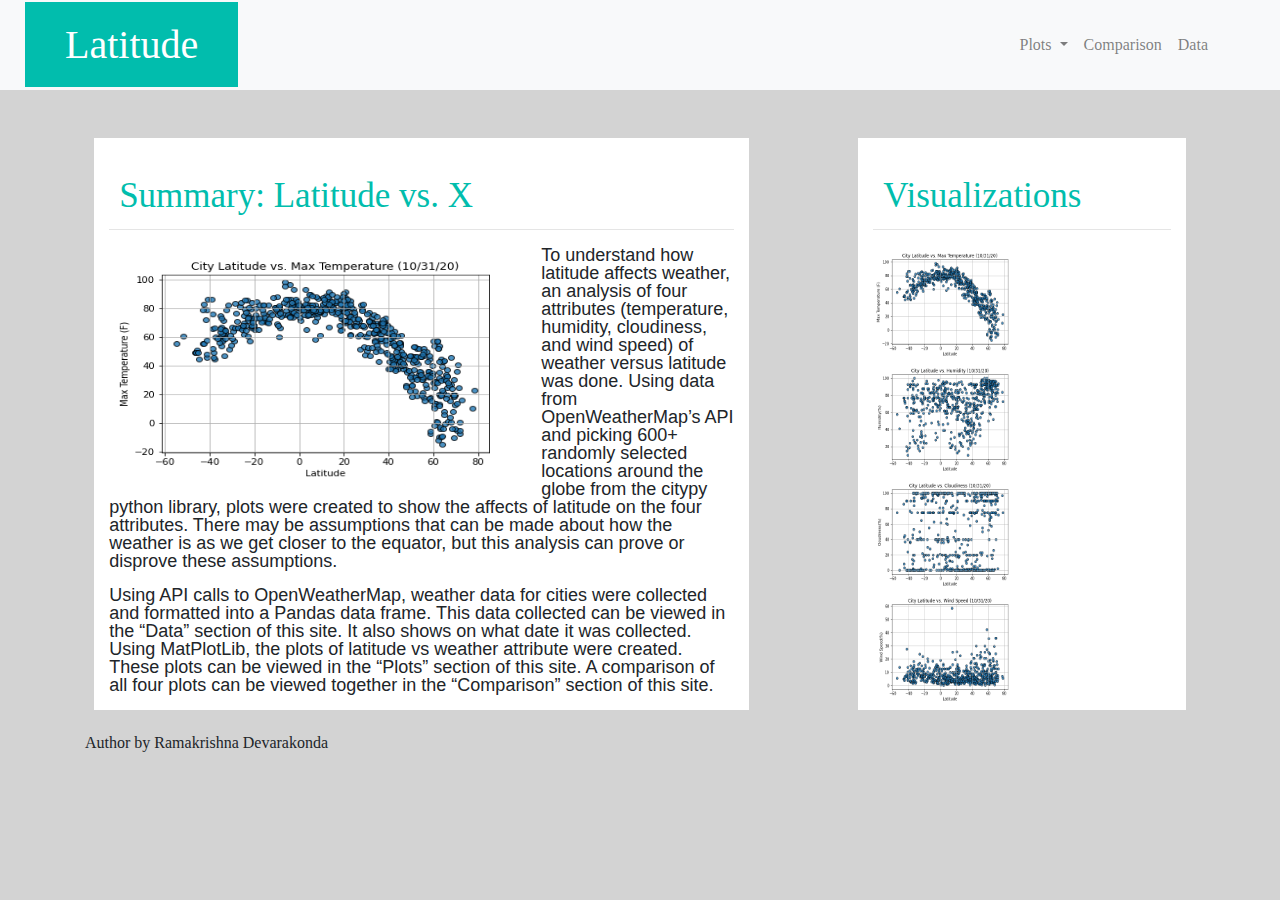
<file: untitled folder/sample.html>
<!DOCTYPE html>
<html lang="en-us">

<head>
  <meta charset="UTF-8">
  <title>WeatherPy Visualization</title>

    <link rel="stylesheet" href="https://stackpath.bootstrapcdn.com/bootstrap/4.3.1/css/bootstrap.min.css" integrity="sha384-ggOyR0iXCbMQv3Xipma34MD+dH/1fQ784/j6cY/iJTQUOhcWr7x9JvoRxT2MZw1T" crossorigin="anonymous">
  <link rel="stylesheet" type="text/css" href="./Assets/styles.css">
  <link rel="stylesheet" type="text/css"href="./Assets/reset.css">
  
  <script src="https://ajax.googleapis.com/ajax/libs/jquery/3.4.1/jquery.min.js"></script>
  <script src="https://cdnjs.cloudflare.com/ajax/libs/popper.js/1.14.7/umd/popper.min.js"></script>
  <script src="https://maxcdn.bootstrapcdn.com/bootstrap/4.3.1/js/bootstrap.min.js"></script>

</head>

<body class="grey-background">


  <nav class="navbar navbar-expand-lg navbar-light bg-light">
    <div>
      <a class="web-title" style="color:white" href="index.html">Latitude</a>
      <button class="navbar-toggler" type="button" data-toggle="collapse" data-target="#navbarNavDropdown" aria-controls="navbarNavDropdown" aria-expanded="false" aria-label="Toggle navigation">
        <span class="navbar-toggler-icon"></span>
      </button>
    </div>
      
    <div class="collapse navbar-collapse right-align p3 mt-5 mb-5 rounded" id="navbarNavDropdown">
      <ul class="navbar-nav">
        <li class="nav-item dropdown">
          <a class="nav-link dropdown-toggle" id="navbarDropdownMenuLink" data-toggle="dropdown"  aria-haspopup="true" aria-expanded="false" role="button">
            Plots
          </a>
          <ul class="dropdown-menu" role="menu" aria-labelledby="dropdownMenu">
            <a class="dropdown-item" href="./Assets/temperature.html">Max Temperature</a>
            <a class="dropdown-item" href="./Assets/humidity.html">Humidity</a>
            <a class="dropdown-item" href="./Assets/cloudiness.html">Cloudiness</a>
            <a class="dropdown-item" href="./Assets/wind_speed.html">Wind Speed</a>
          </ul>
        </li>
        <li class="nav-item">
          <a class="nav-link" href="./Assets/comparison.html">Comparison</a>
        </li>
        <li class="nav-item">
          <a class="nav-link" href="./Assets/data1.html">Data</a>
        </li>           
      </ul>
    </div>

  </nav>
</br>
</br>
</br>


  <section class="row">


    <div class="col col-10 col-lg-6 col-md-10 box offset-1">
      <h1 class=header>Summary: Latitude vs. X</h1>
      <hr>
        <img class=right_padding width=432 height=236.4 src="./Visualizations/Latitude vs Temperature (F).png" alt="Latitude vsTemperature" align=left>
        <p class=site_font>To understand how latitude affects weather, an analysis of four attributes (temperature, humidity, cloudiness, and wind speed) of weather versus latitude was done. Using data from OpenWeatherMap’s API and picking 600+ randomly selected locations around the globe from the citypy python library, plots were created to show the affects of latitude on the four attributes. There may be assumptions that can be made about how the weather is as we get closer to the equator, but this analysis can prove or disprove these assumptions. </p>
      </br>
        <p class=site_font>Using API calls to OpenWeatherMap, weather data for cities were collected and formatted into a Pandas data frame. This data collected can be viewed in the “Data” section of this site. It also shows on what date it was collected. Using MatPlotLib, the plots of latitude vs weather attribute were created. These plots can be viewed in the “Plots” section of this site. A comparison of all four plots can be viewed together in the “Comparison” section of this site.</p>
      </br>

    </div>


    <div class="col col-10 col-lg-3 col-md-10 box offset-1">
      <h2 class=header>Visualizations</h2>
      <hr>
        <a href="./Assets/temperature.html">
        <img width=150 height=112 src="./Visualizations/Latitude vs Temperature (F).png">
        </a>
        <a href="./Assets/humidity.html">
        <img width=150 height=112 src="./Visualizations/Latitude vs Humidity Plot.png">
        </a>
        <a href="./Assets/cloudiness.html">
        <img width=150 height=112 src="./Visualizations/Latitude vs Cloudiness (F).png">
        </a>
        <a href="./Assets/wind_speed.html">
        <img width=150 height=112 src="./Visualizations/Latitude vs Wind Speed (F).png">
        </a>
    </div>


  </section>

  <section class="row padding_1">
    <p>Author by Ramakrishna Devarakonda</p>
  </section>

</body>



</html>
</file>
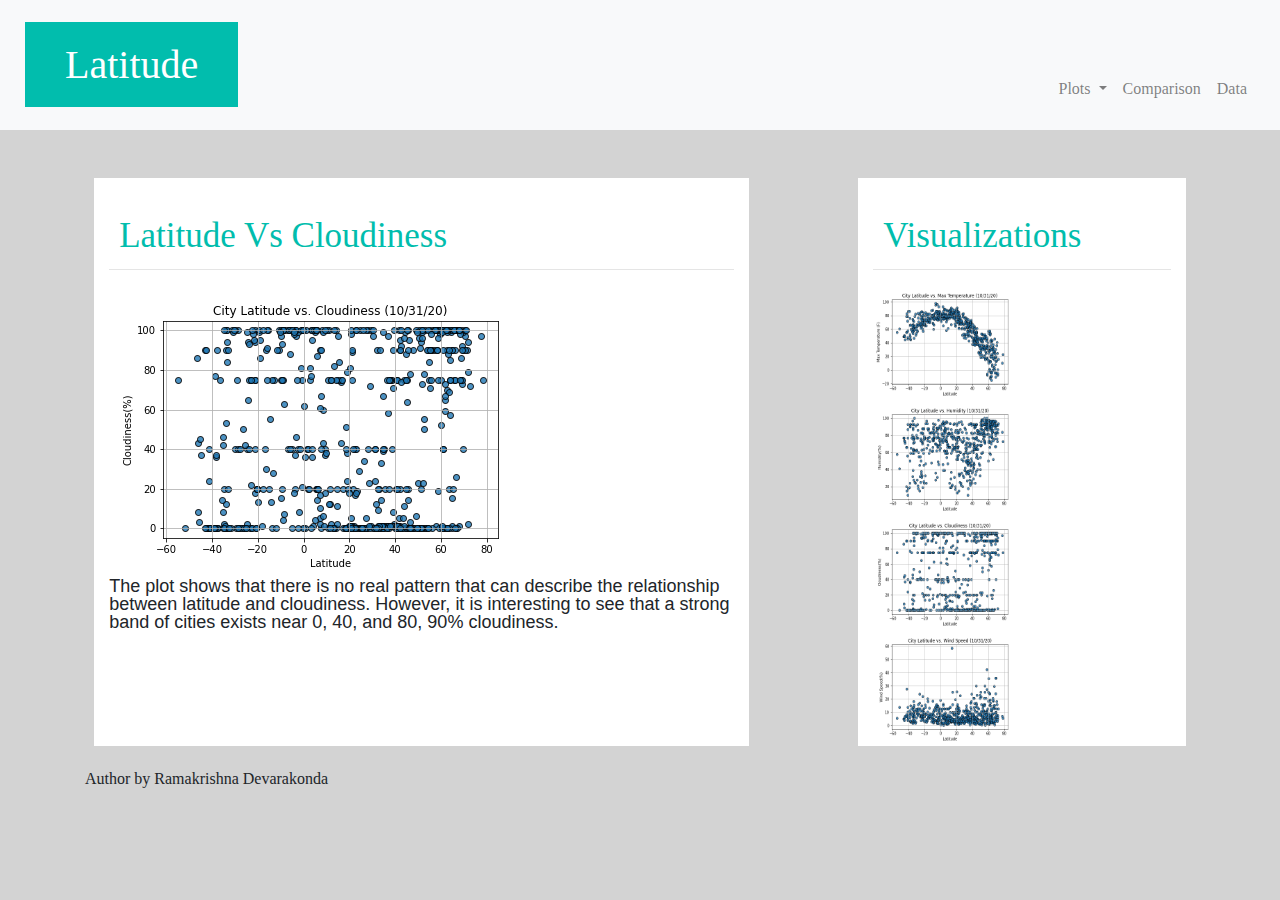
<file: untitled folder/Assets/cloudiness.html>
<!DOCTYPE html>
<html lang="en-us">

<head>
  <meta charset="UTF-8">
  <title>Latitude Vs Cloudiness</title>
  <link rel="stylesheet" href="https://stackpath.bootstrapcdn.com/bootstrap/4.3.1/css/bootstrap.min.css" integrity="sha384-ggOyR0iXCbMQv3Xipma34MD+dH/1fQ784/j6cY/iJTQUOhcWr7x9JvoRxT2MZw1T" crossorigin="anonymous">
  <link rel="stylesheet" href="styles.css">
  <link rel="stylesheet" href="reset.css">
  <script src="https://ajax.googleapis.com/ajax/libs/jquery/3.4.1/jquery.min.js"></script>
  <script src="https://cdnjs.cloudflare.com/ajax/libs/popper.js/1.14.7/umd/popper.min.js"></script>
  <script src="https://maxcdn.bootstrapcdn.com/bootstrap/4.3.1/js/bootstrap.min.js"></script>
</head>

<body class="grey-background">


  <!-- -----------------Navigation Bar----------------------------------------------- -->

  <nav class="navbar navbar-expand-lg navbar-light bg-light">
      <div>
        <a class="web-title" style="color:white" href="../../index.html">Latitude</a>
        <button class="navbar-toggler" type="button" data-toggle="collapse" data-target="#navbarNavDropdown" aria-controls="navbarNavDropdown" aria-expanded="false" aria-label="Toggle navigation">
          <span class="navbar-toggler-icon"></span>
        </button>
      </div>
        
      <div class="collapse navbar-collapse mt-5" id="navbarNavDropdown">
        <ul class="navbar-nav ml-auto">
          <li class="nav-item dropdown">
            <a class="nav-link dropdown-toggle" id="navbarDropdownMenuLink" data-toggle="dropdown" aria-haspopup="true" aria-expanded="false" role="button">
              Plots
            </a>
            <ul class="dropdown-menu" role="menu" aria-labelledby="dropdownMenu">
              <a class="dropdown-item" href="temperature.html">Max Temperature</a>
              <a class="dropdown-item" href="humidity.html">Humidity</a>
              <a class="dropdown-item" href="cloudiness.html">Cloudiness</a>
              <a class="dropdown-item" href="wind_speed.html">Wind Speed</a>
            </ul>
          </li>
          <li class="nav-item">
            <a class="nav-link" href="comparison.html">Comparison</a>
          </li>
          <li class="nav-item">
            <a class="nav-link" href="data.html">Data</a>
          </li>           
        </ul>
      </div>
  
    </nav>
  </br>
  </br>
  </br>

<!-- ------------------------------------------------------- -->


<section class="row">

  <div class="col col-10 col-lg-6 col-md-10 box offset-1">
    <h1 class=header>Latitude Vs Cloudiness</h1>
    <hr>
      <img src="../Visualizations/Latitude vs Cloudiness (F).png" alt="Latitude Vs Cloudiness">
    </br>
      <p class=site_font>The plot shows that there is no real pattern that can describe the relationship between latitude and cloudiness.
        However, it is interesting to see that a strong band of cities exists near 0, 40, and 80, 90% cloudiness.
      </p>
    </br>

  </div>

  <div class="col col-10 col-lg-3 col-md-10 box offset-1">
    <h2 class=header>Visualizations</h2>
    <hr>
      <a href="temperature.html">
      <img width=150 height=112 src="../Visualizations/Latitude vs Temperature (F).png">
      </a>
      <a href="humidity.html">
      <img width=150 height=112 src="../Visualizations/Latitude vs Humidity Plot.png">
      </a>
      <a href="cloudiness.html">
      <img width=150 height=112 src="../Visualizations/Latitude vs Cloudiness (F).png">
      </a>
      <a href="wind_speed.html">
      <img width=150 height=112 src="../Visualizations/Latitude vs Wind Speed (F).png">
      </a>
  </div>

</section>

<section class="row padding_1">
  <p>Author by Ramakrishna Devarakonda</p>
</section>

</body>



</html>
</file>
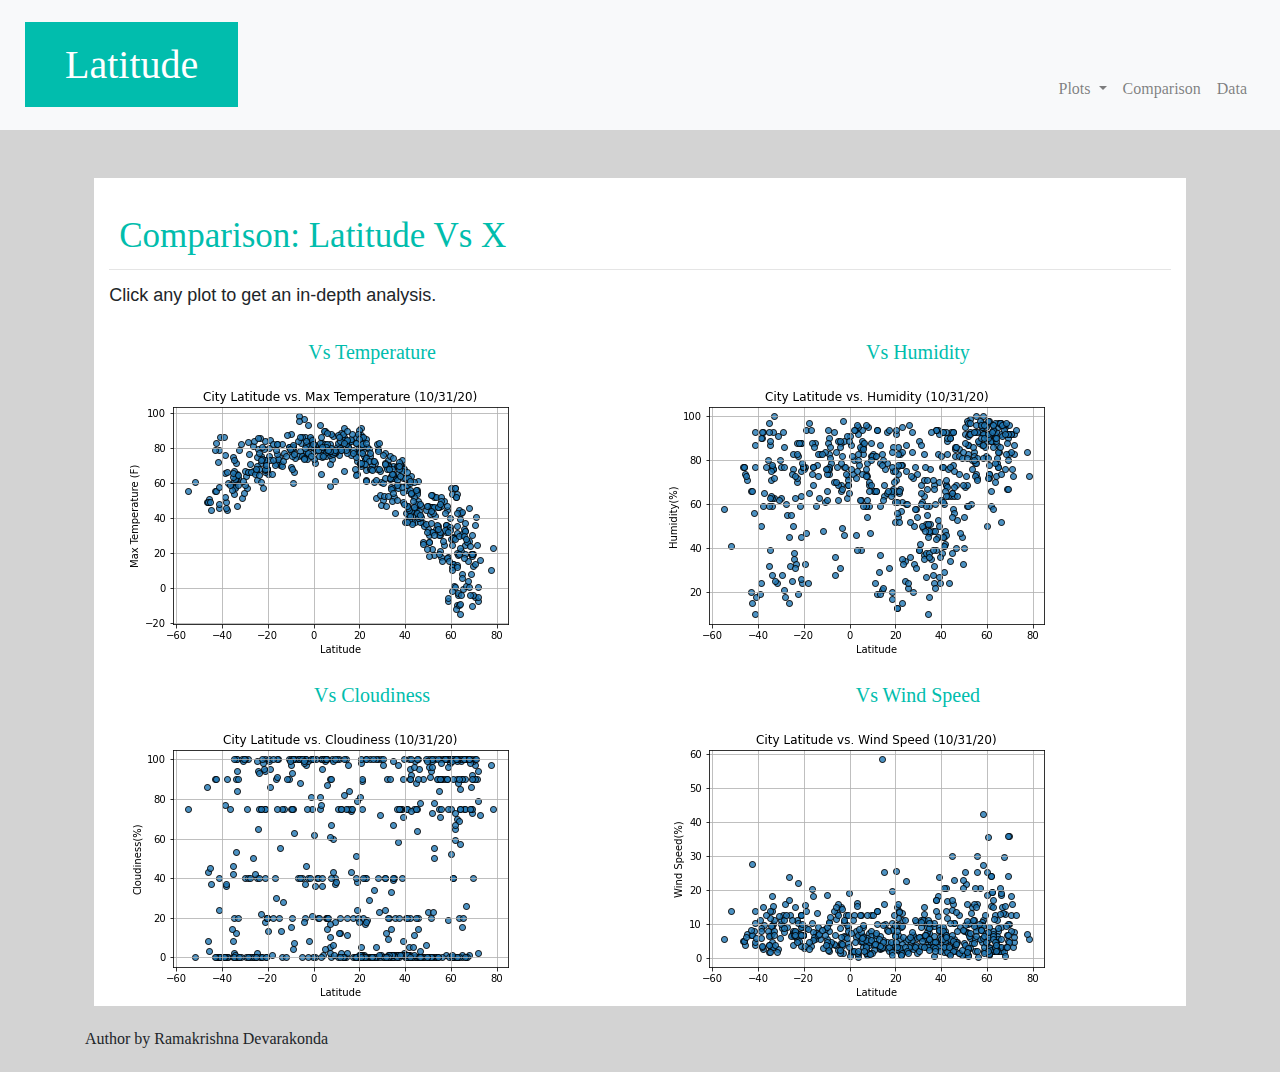
<file: untitled folder/Assets/comparison.html>
<!DOCTYPE html>
<html lang="en-us">

<head>
  <meta charset="UTF-8">
  <title>Comparison</title>
  <link rel="stylesheet" href="https://stackpath.bootstrapcdn.com/bootstrap/4.3.1/css/bootstrap.min.css" integrity="sha384-ggOyR0iXCbMQv3Xipma34MD+dH/1fQ784/j6cY/iJTQUOhcWr7x9JvoRxT2MZw1T" crossorigin="anonymous">
  <link rel="stylesheet" href="styles.css">
  <link rel="stylesheet" href="reset.css">
  <script src="https://ajax.googleapis.com/ajax/libs/jquery/3.4.1/jquery.min.js"></script>
  <script src="https://cdnjs.cloudflare.com/ajax/libs/popper.js/1.14.7/umd/popper.min.js"></script>
  <script src="https://maxcdn.bootstrapcdn.com/bootstrap/4.3.1/js/bootstrap.min.js"></script>
</head>

<body class="grey-background">

  <!-- -----------------Navigation Bar----------------------------------------------- -->

  <nav class="navbar navbar-expand-lg navbar-light bg-light">
      <div>
        <a class="web-title" style="color:white" href="../../index.html">Latitude</a>
        <button class="navbar-toggler" type="button" data-toggle="collapse" data-target="#navbarNavDropdown" aria-controls="navbarNavDropdown" aria-expanded="false" aria-label="Toggle navigation">
          <span class="navbar-toggler-icon"></span>
        </button>
      </div>
        
      <div class="collapse navbar-collapse mt-5" id="navbarNavDropdown">
        <ul class="navbar-nav ml-auto">
          <li class="nav-item dropdown">
            <a class="nav-link dropdown-toggle" id="navbarDropdownMenuLink" data-toggle="dropdown" aria-haspopup="true" aria-expanded="false" role="button">
              Plots
            </a>
            <ul class="dropdown-menu" role="menu" aria-labelledby="dropdownMenu">
              <a class="dropdown-item" href="temperature.html">Max Temperature</a>
              <a class="dropdown-item" href="humidity.html">Humidity</a>
              <a class="dropdown-item" href="cloudiness.html">Cloudiness</a>
              <a class="dropdown-item" href="wind_speed.html">Wind Speed</a>
            </ul>
          </li>
          <li class="nav-item">
            <a class="nav-link" href="comparison.html">Comparison</a>
          </li>
          <li class="nav-item">
            <a class="nav-link" href="data.html">Data</a>
          </li>           
        </ul>
      </div>
  
    </nav>
  </br>
  </br>
  </br>
  

<!-- ------------------------------------------------------- -->

  <section class="row">
      <div class="col col-1"></div>
      <div class="col col-lg-10 col-md-12 box">
        <h1 class=header>Comparison: Latitude Vs X</h1>
        <hr>
          <p class=site_font>Click any plot to get an in-depth analysis.</p>
      </br>
  </section>

  <section class="row">
      <div class="col col-1"></div>
      <div class="col col-lg-5 col-md-12 box">
        <h2 class=h2 align=center>Vs Temperature</h2>
        <a href="temperature.html">
          <img class= left_padding src="../Visualizations/Latitude vs Temperature (F).png">
        </a>
      </div>
      <div class="col col-lg-5 col-md-12 box">
          <h2 class=h2 align=center>Vs Humidity</h2>
          <a href="humidity.html">
            <img class= right_padding src="../Visualizations/Latitude vs Humidity Plot.png">
          </a>
        </div>

  </section>

  <section class="row">
      <div class="col col-1"></div>
      <div class="col col-lg-5 col-md-12 box">
        <h2 class=h2 align=center>Vs Cloudiness</h2>
        <a href="cloudiness.html">
          <img class= left_padding src="../Visualizations/Latitude vs Cloudiness (F).png">
        </a>
      </div>
      <div class="col col-lg-5 col-md-12 box">
        <h2 class=h2 align=center>Vs Wind Speed</h2>
        <a href="wind_speed.html">
          <img class= right_padding src="../Visualizations/Latitude vs Wind Speed (F).png">
        </a>
      </div>
  </section>

  <section class="row padding_1">
    <p>Author by Ramakrishna Devarakonda</p>
  </section>

</body>


</html>
</file>
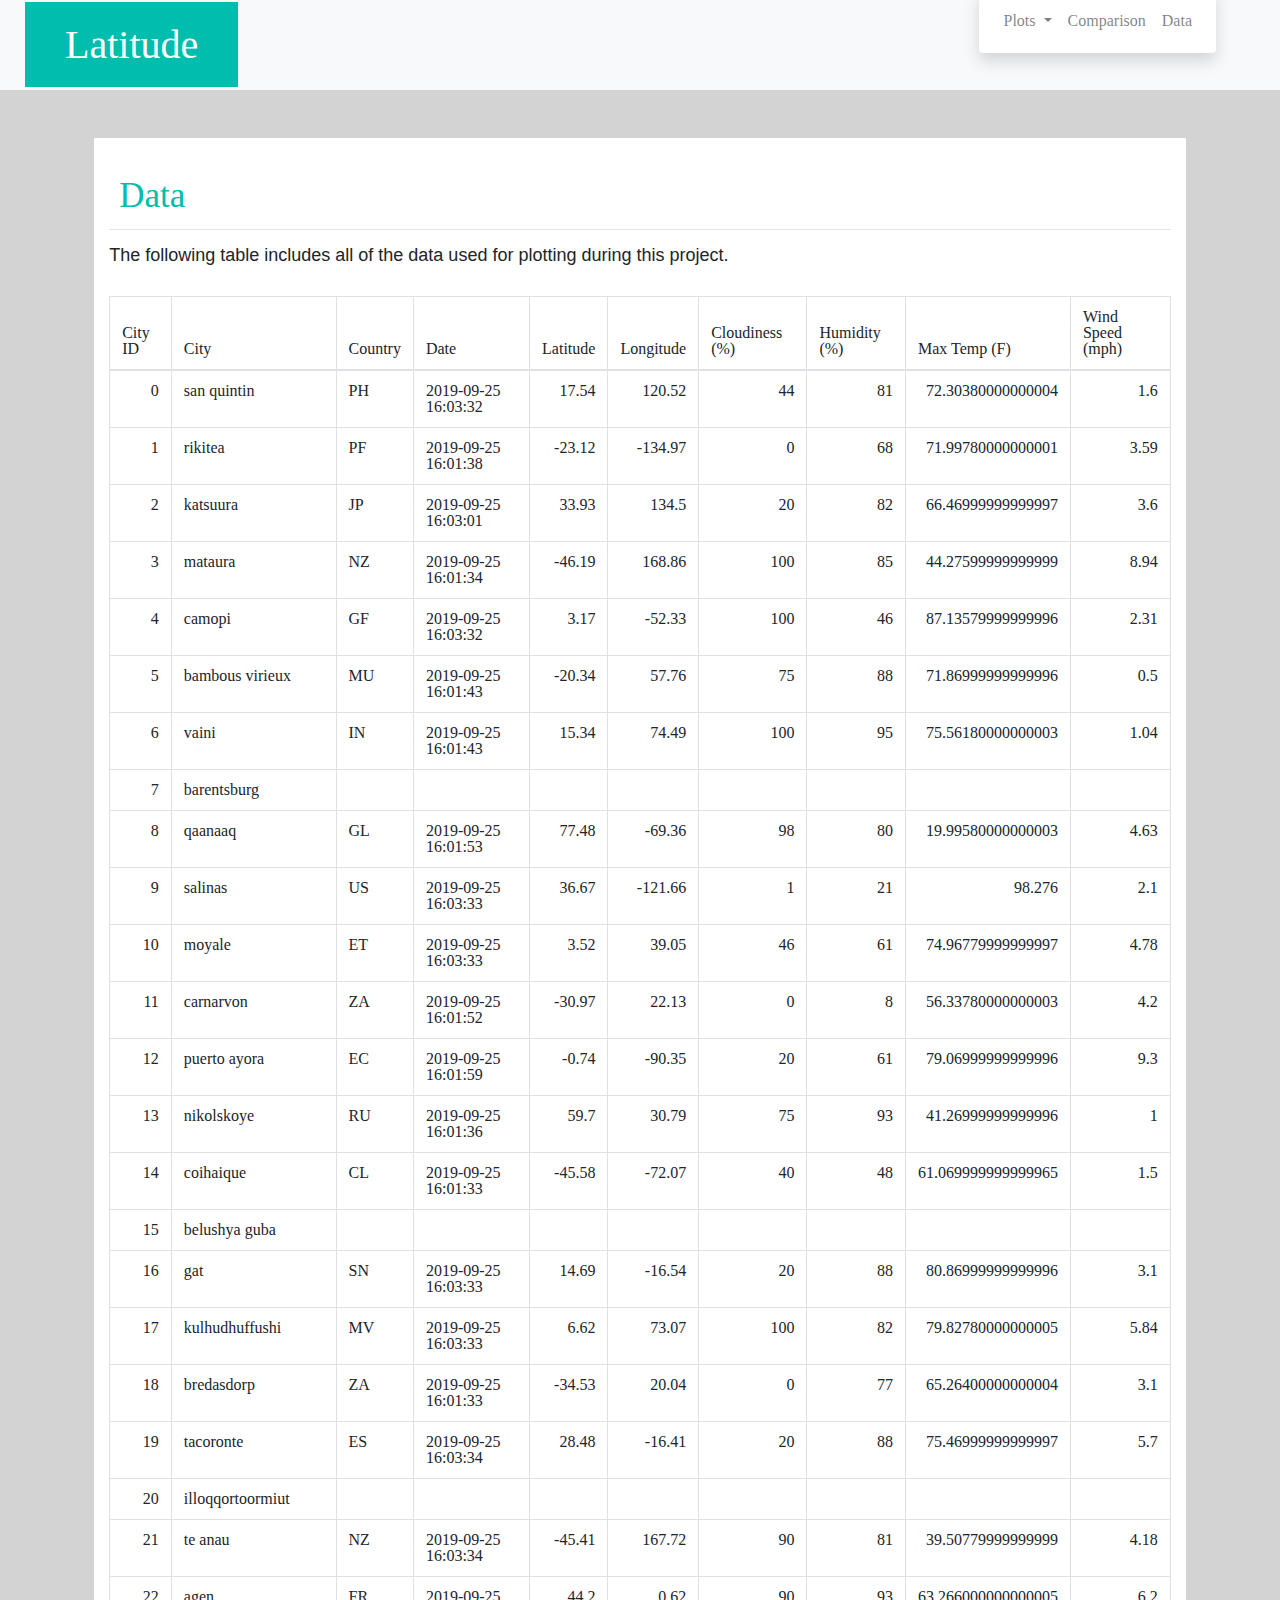
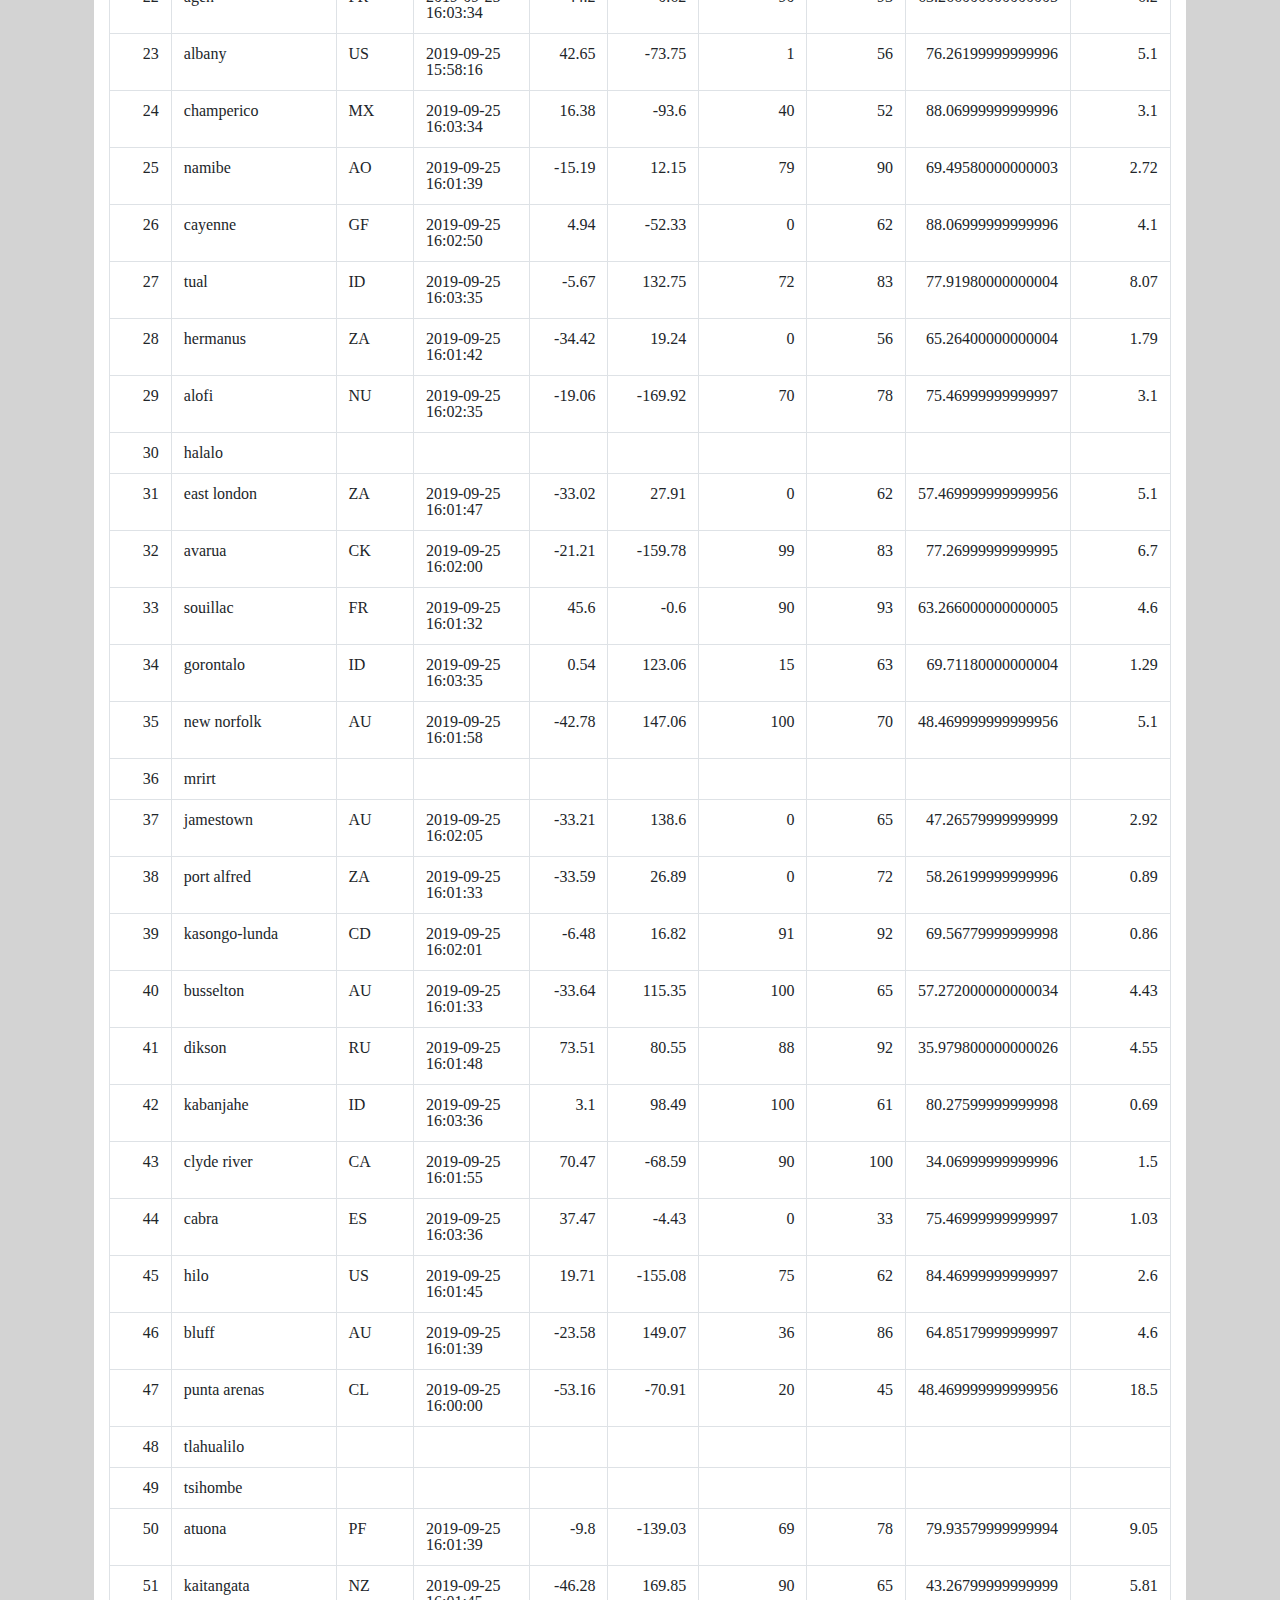
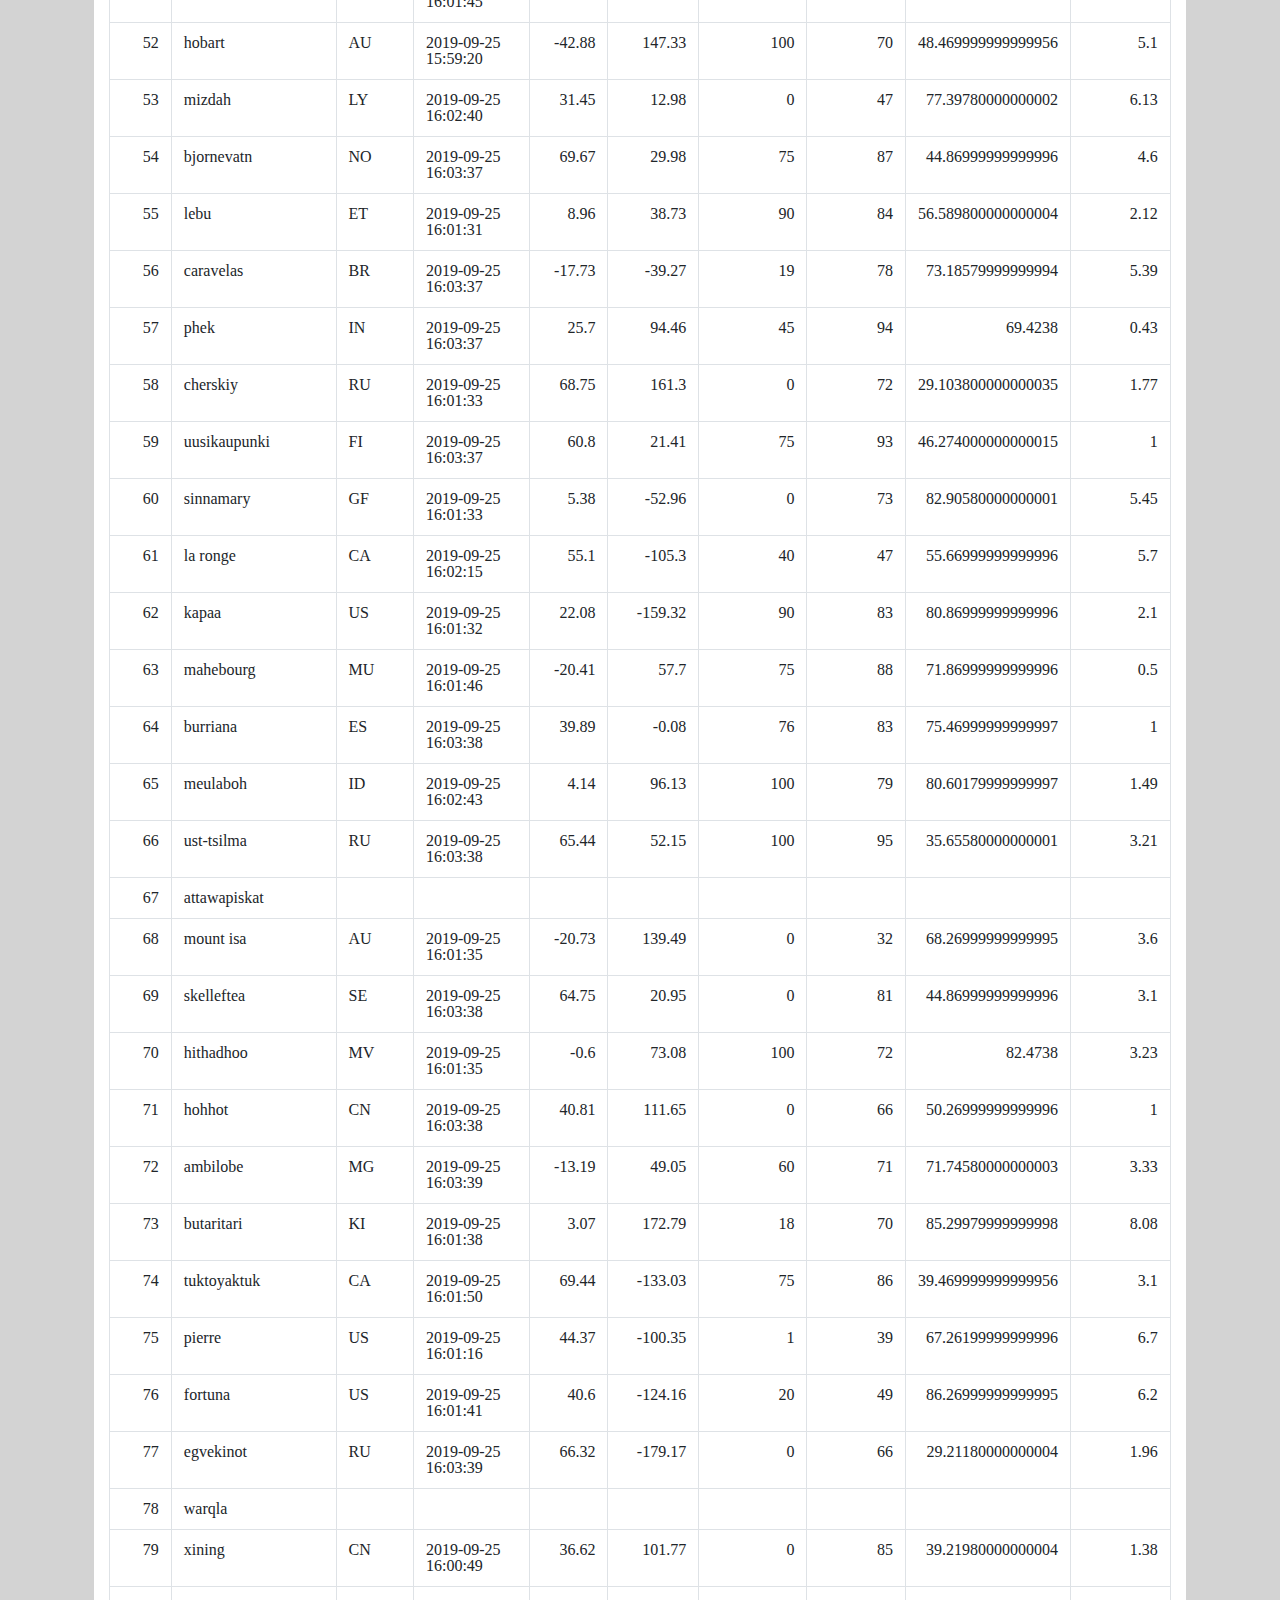
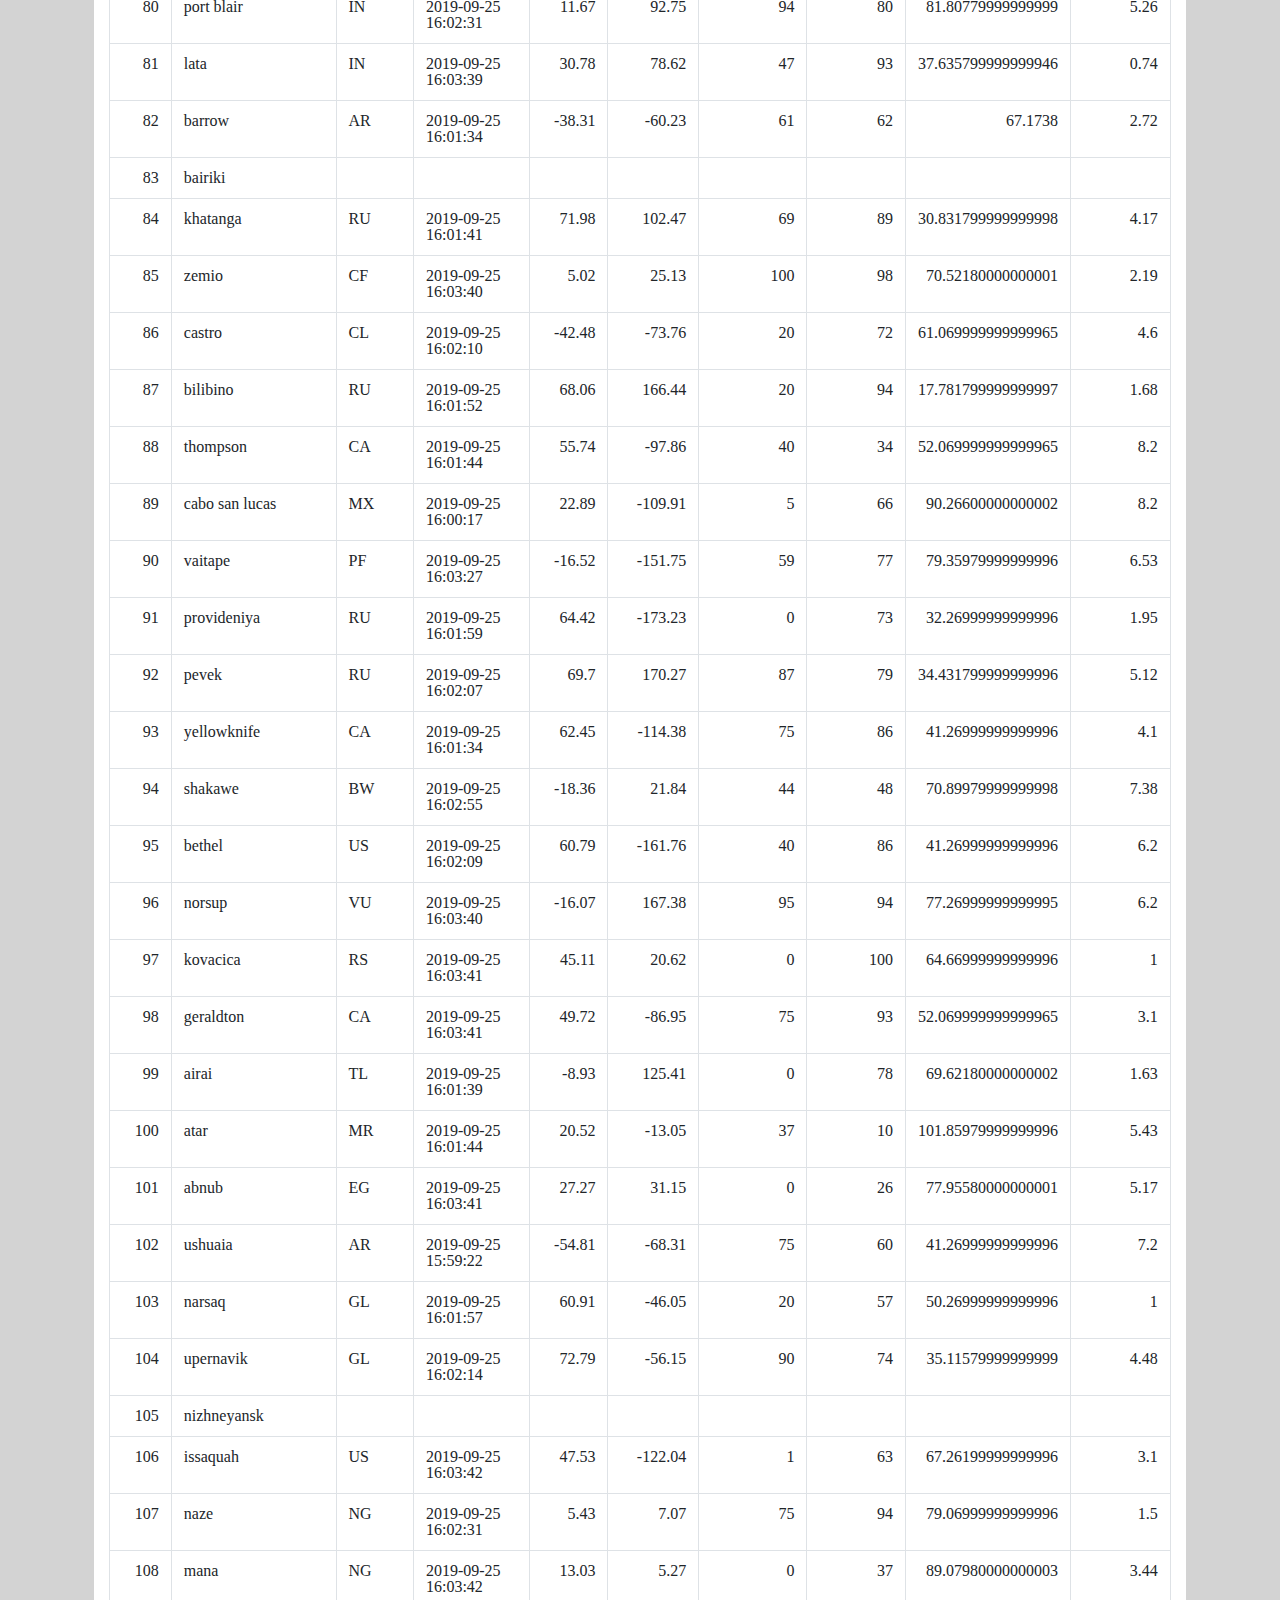
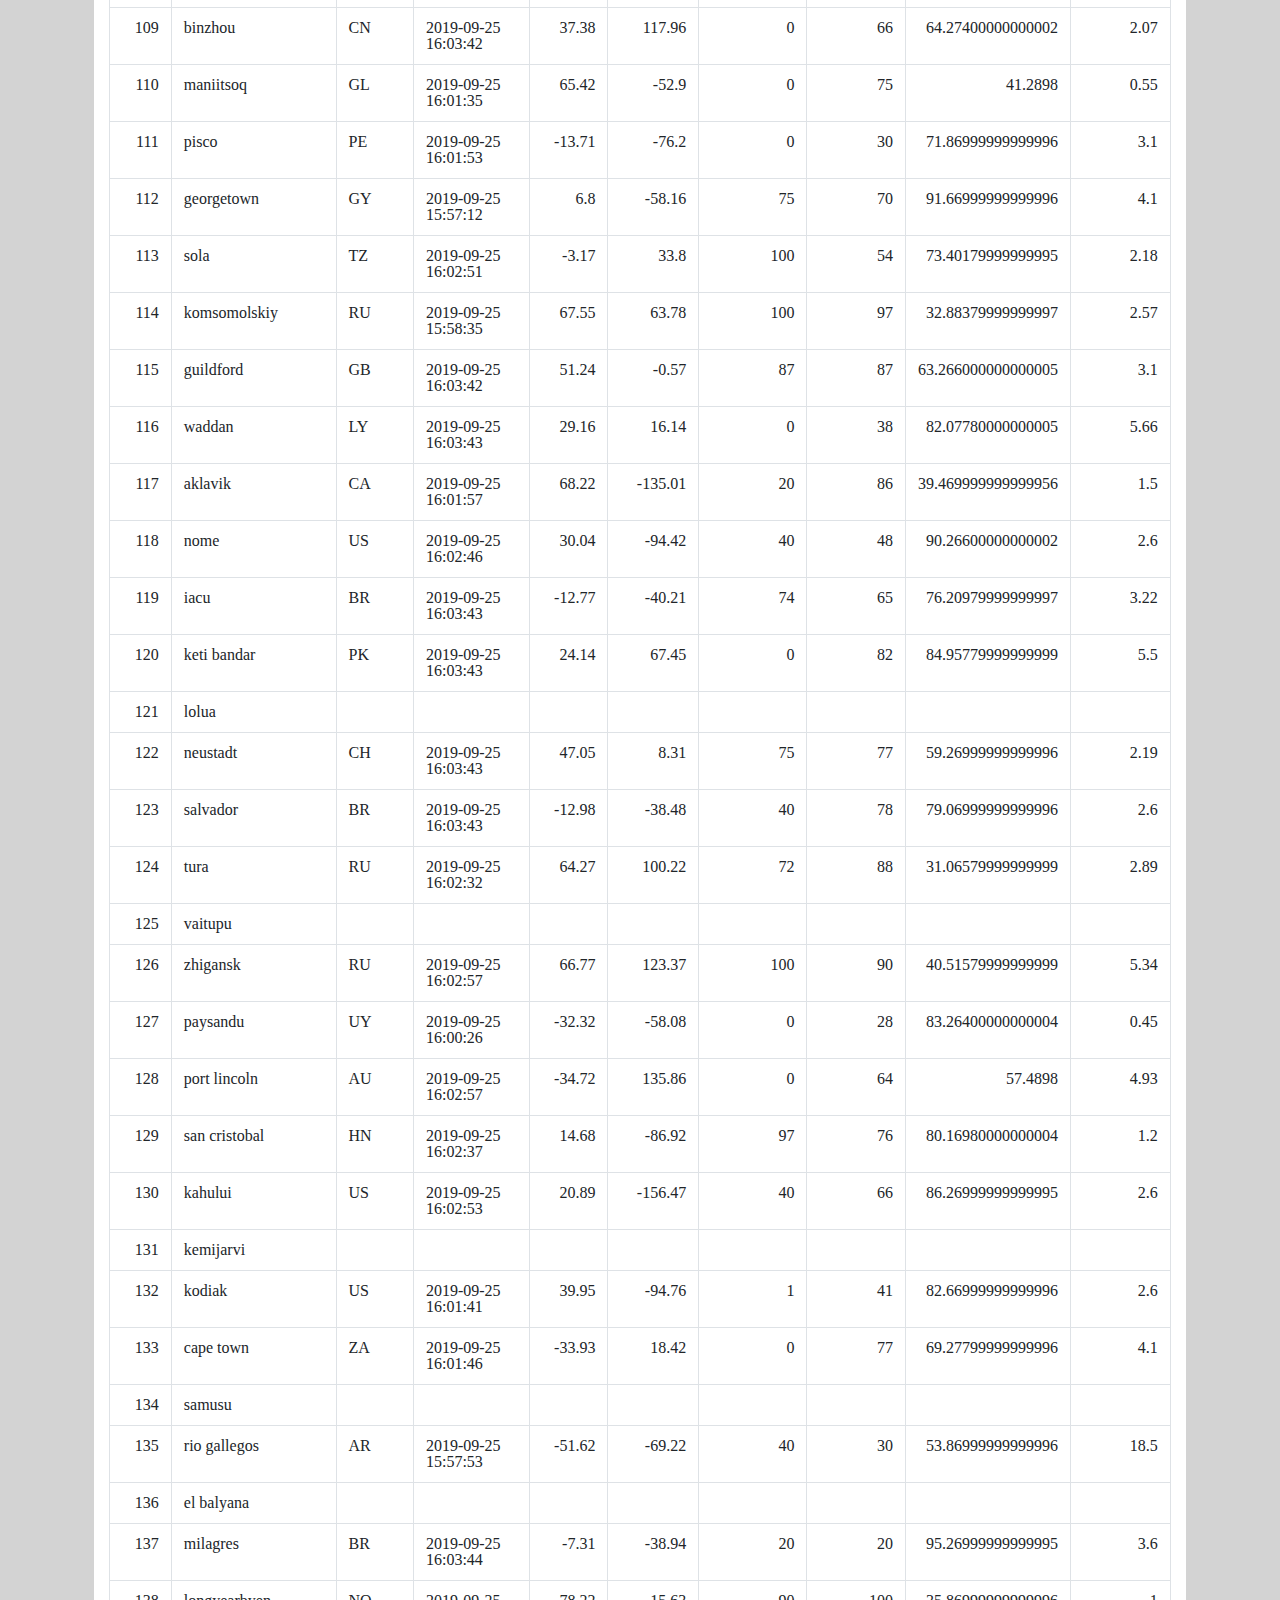
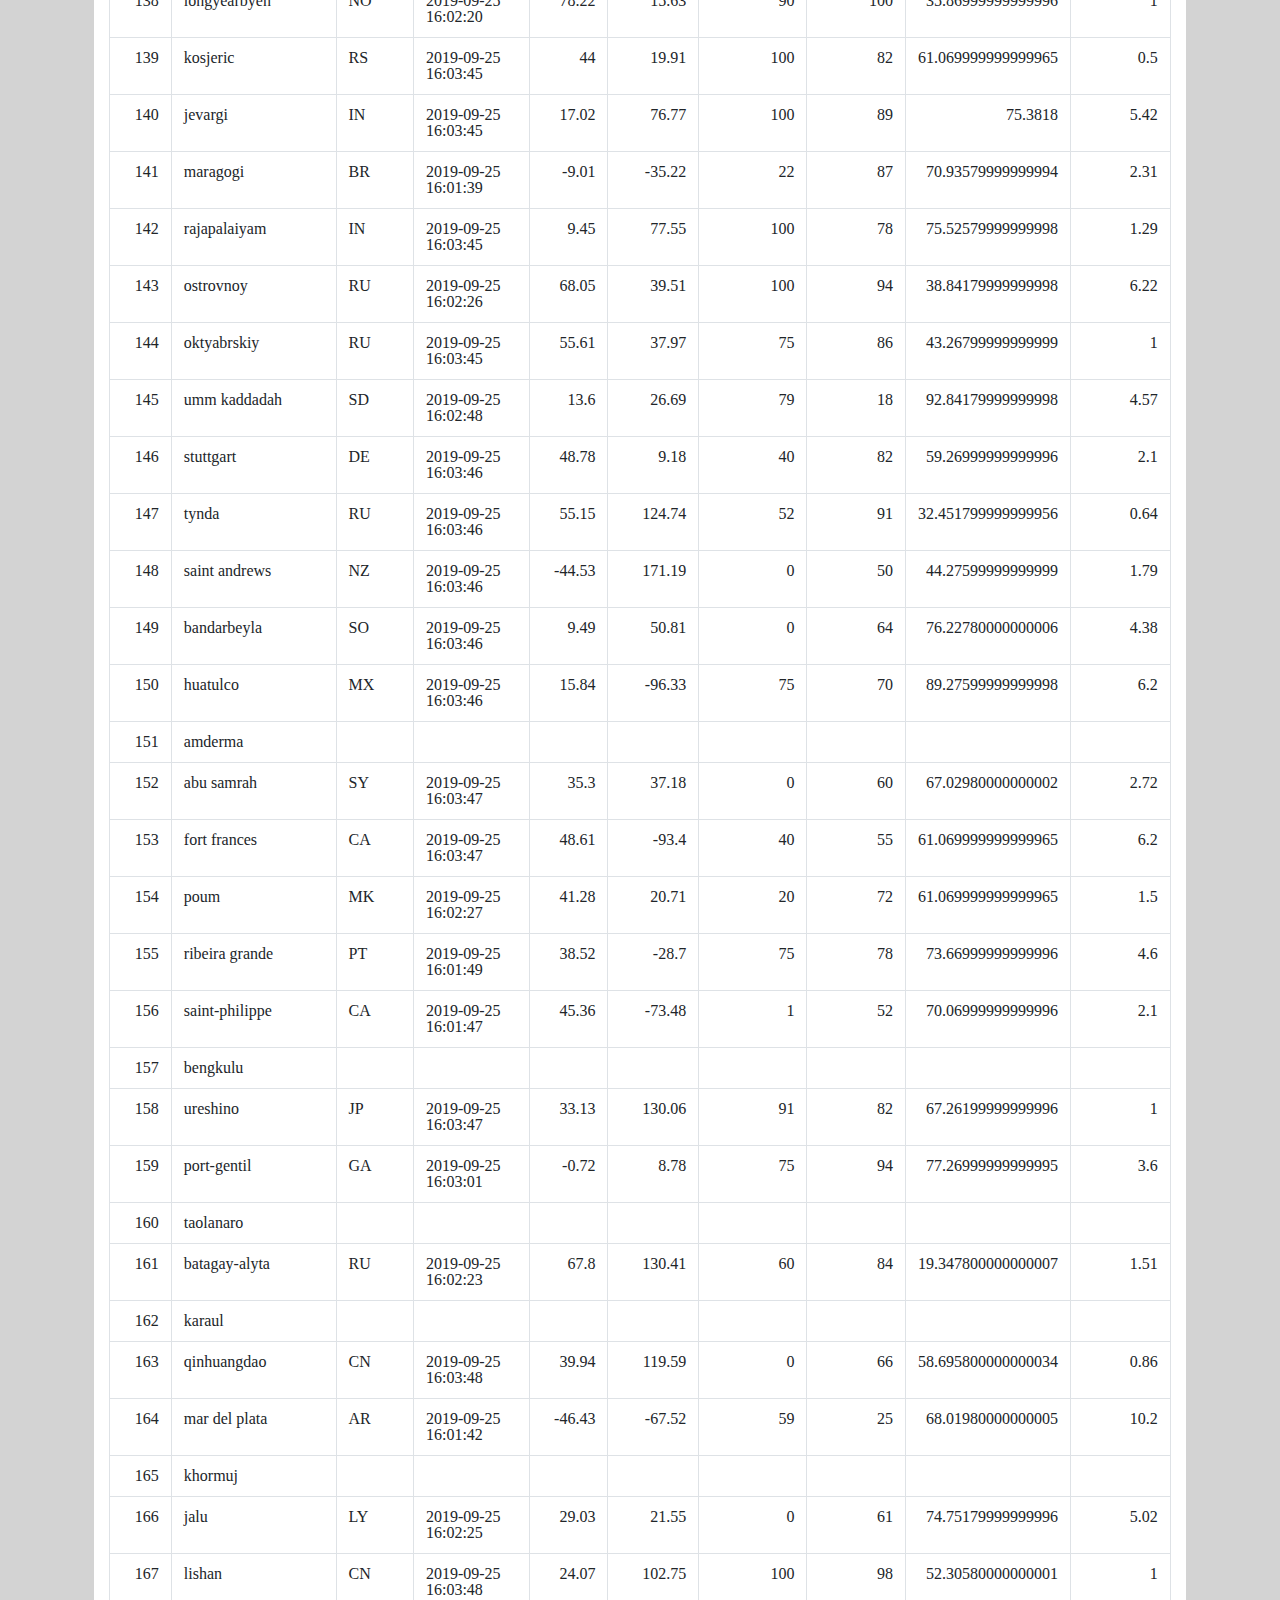
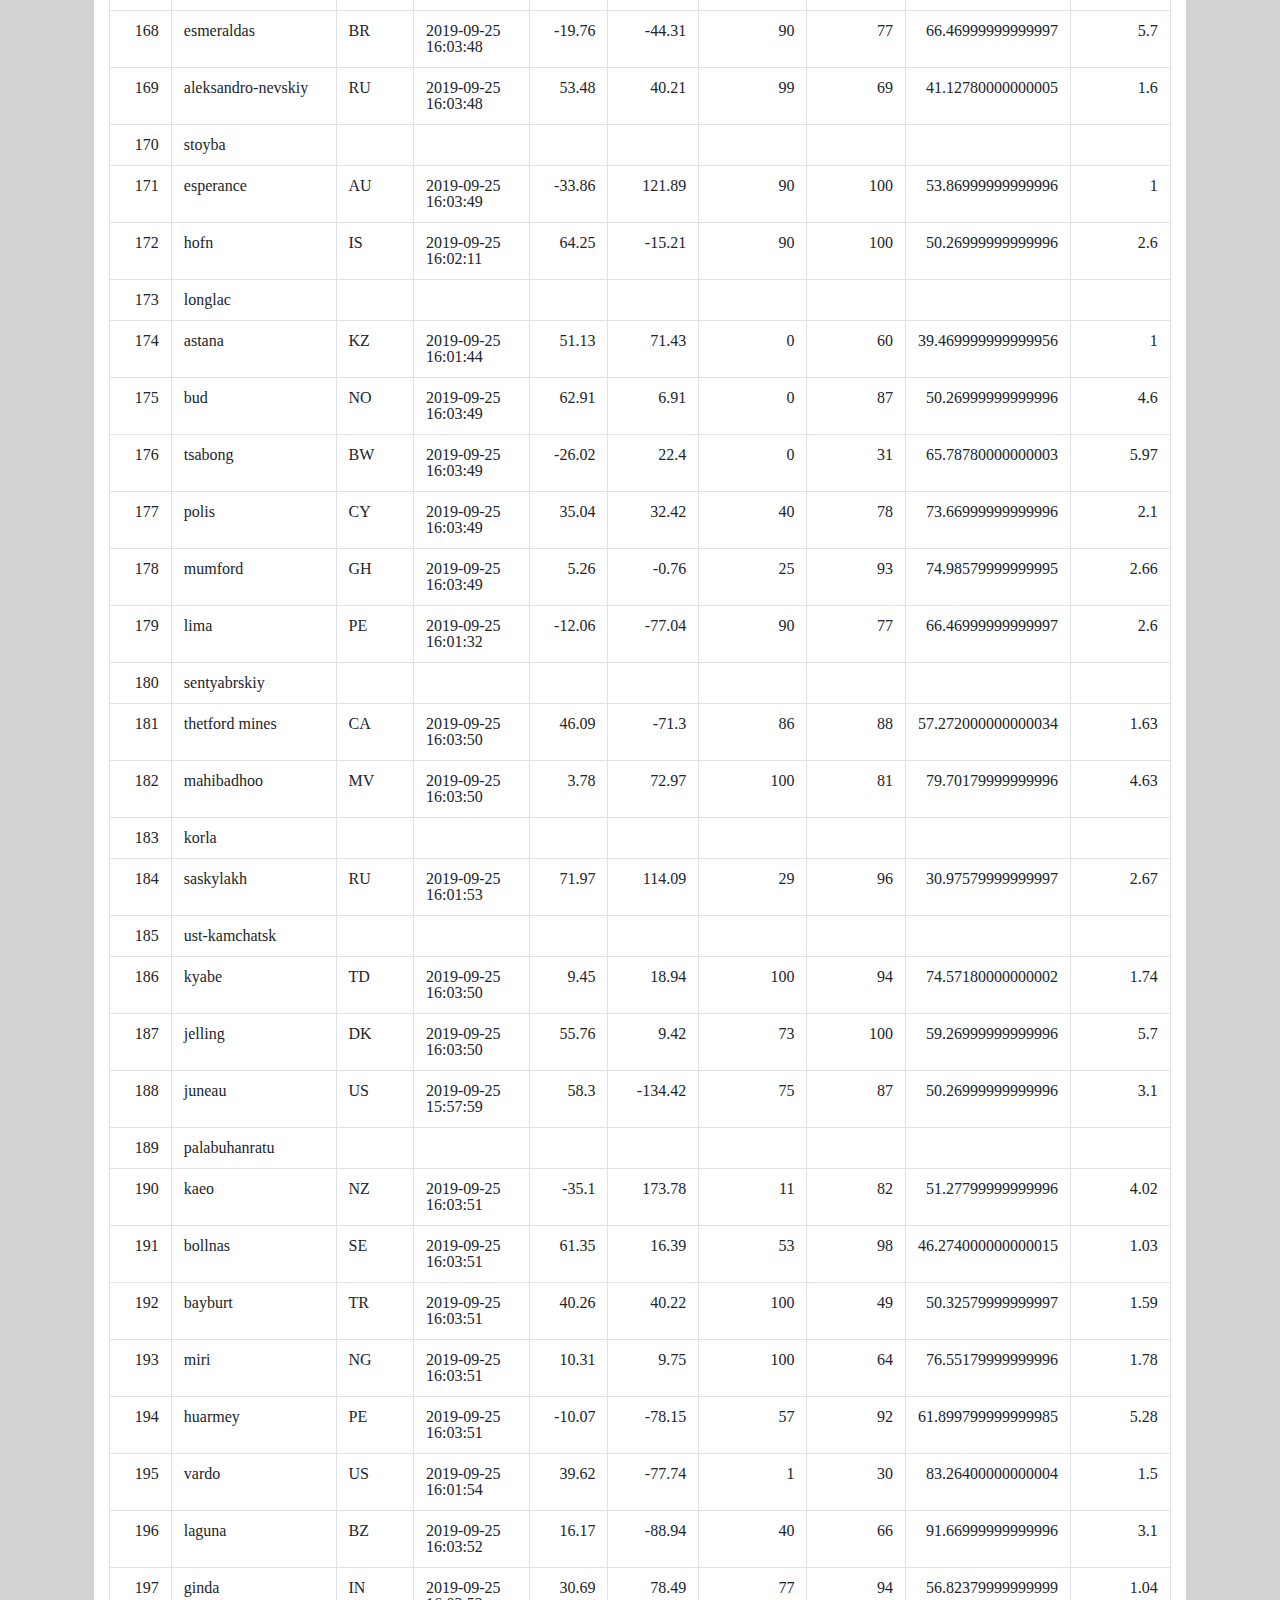
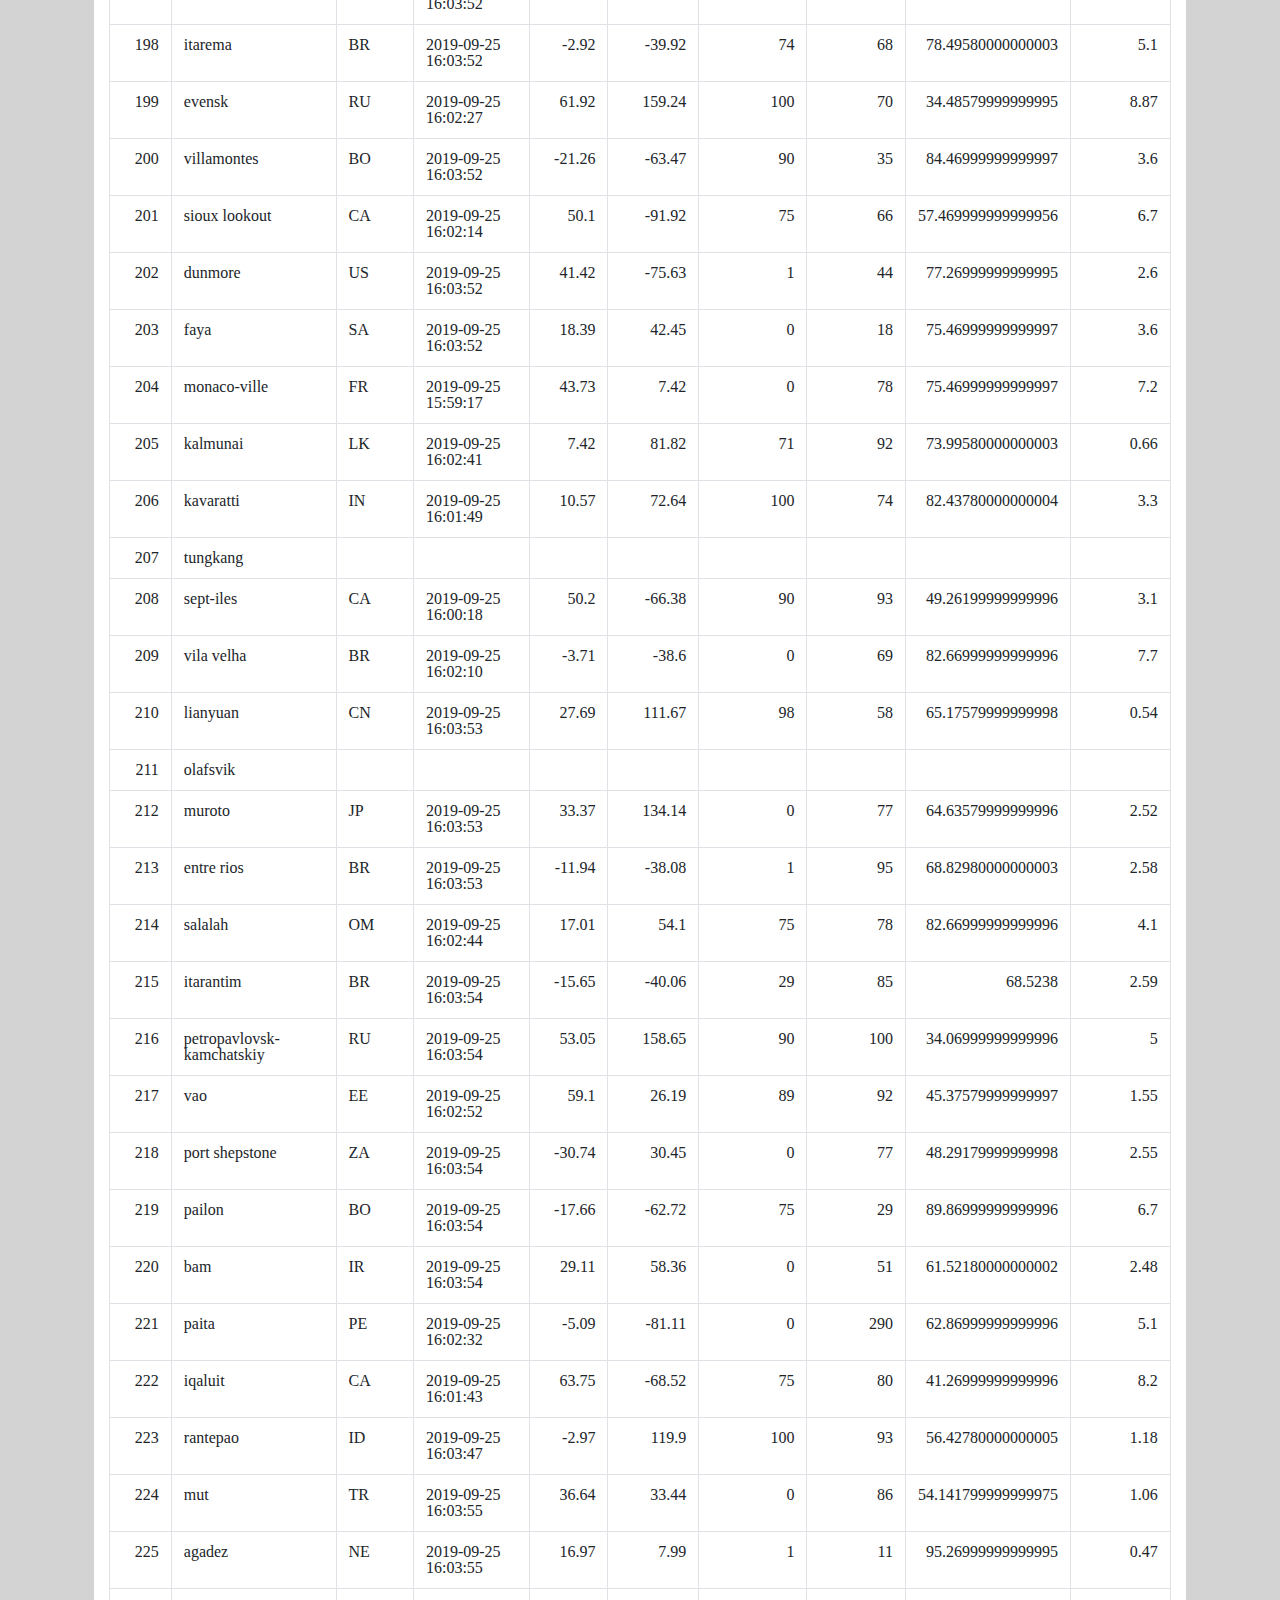
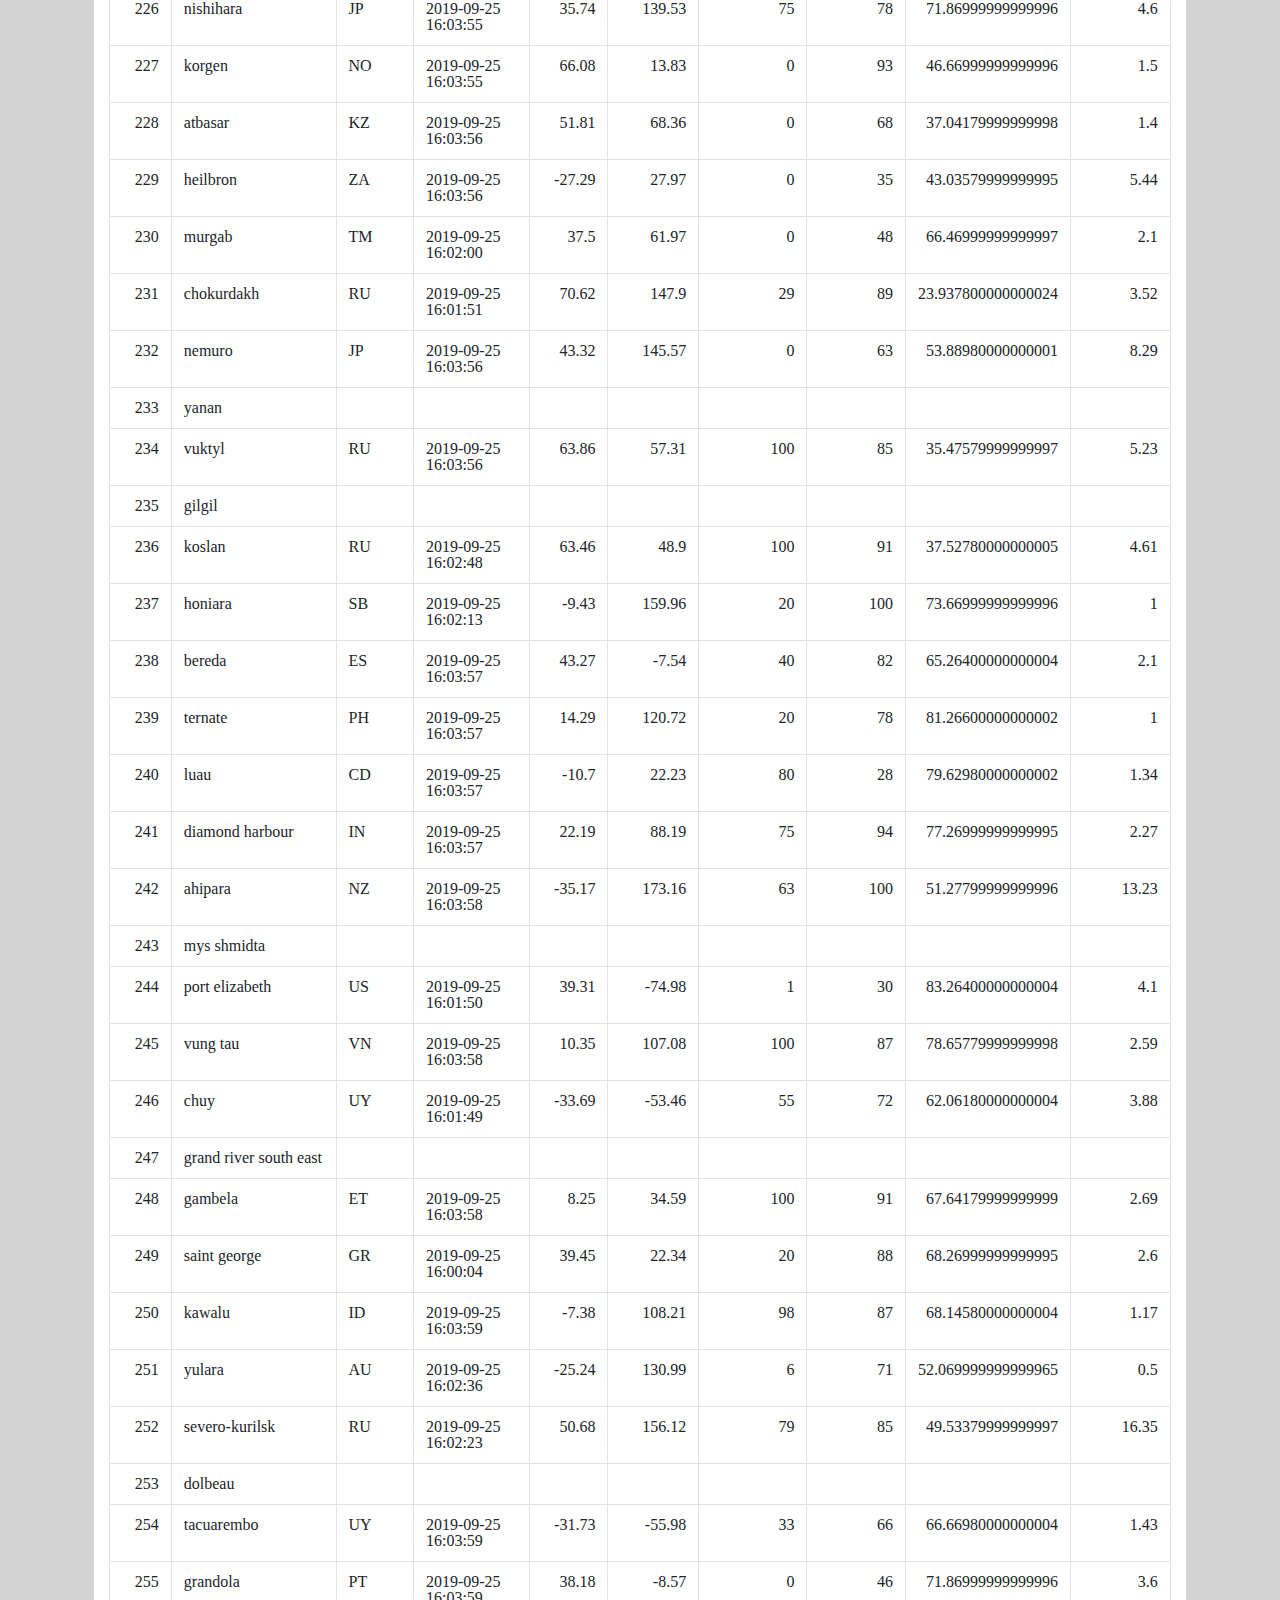
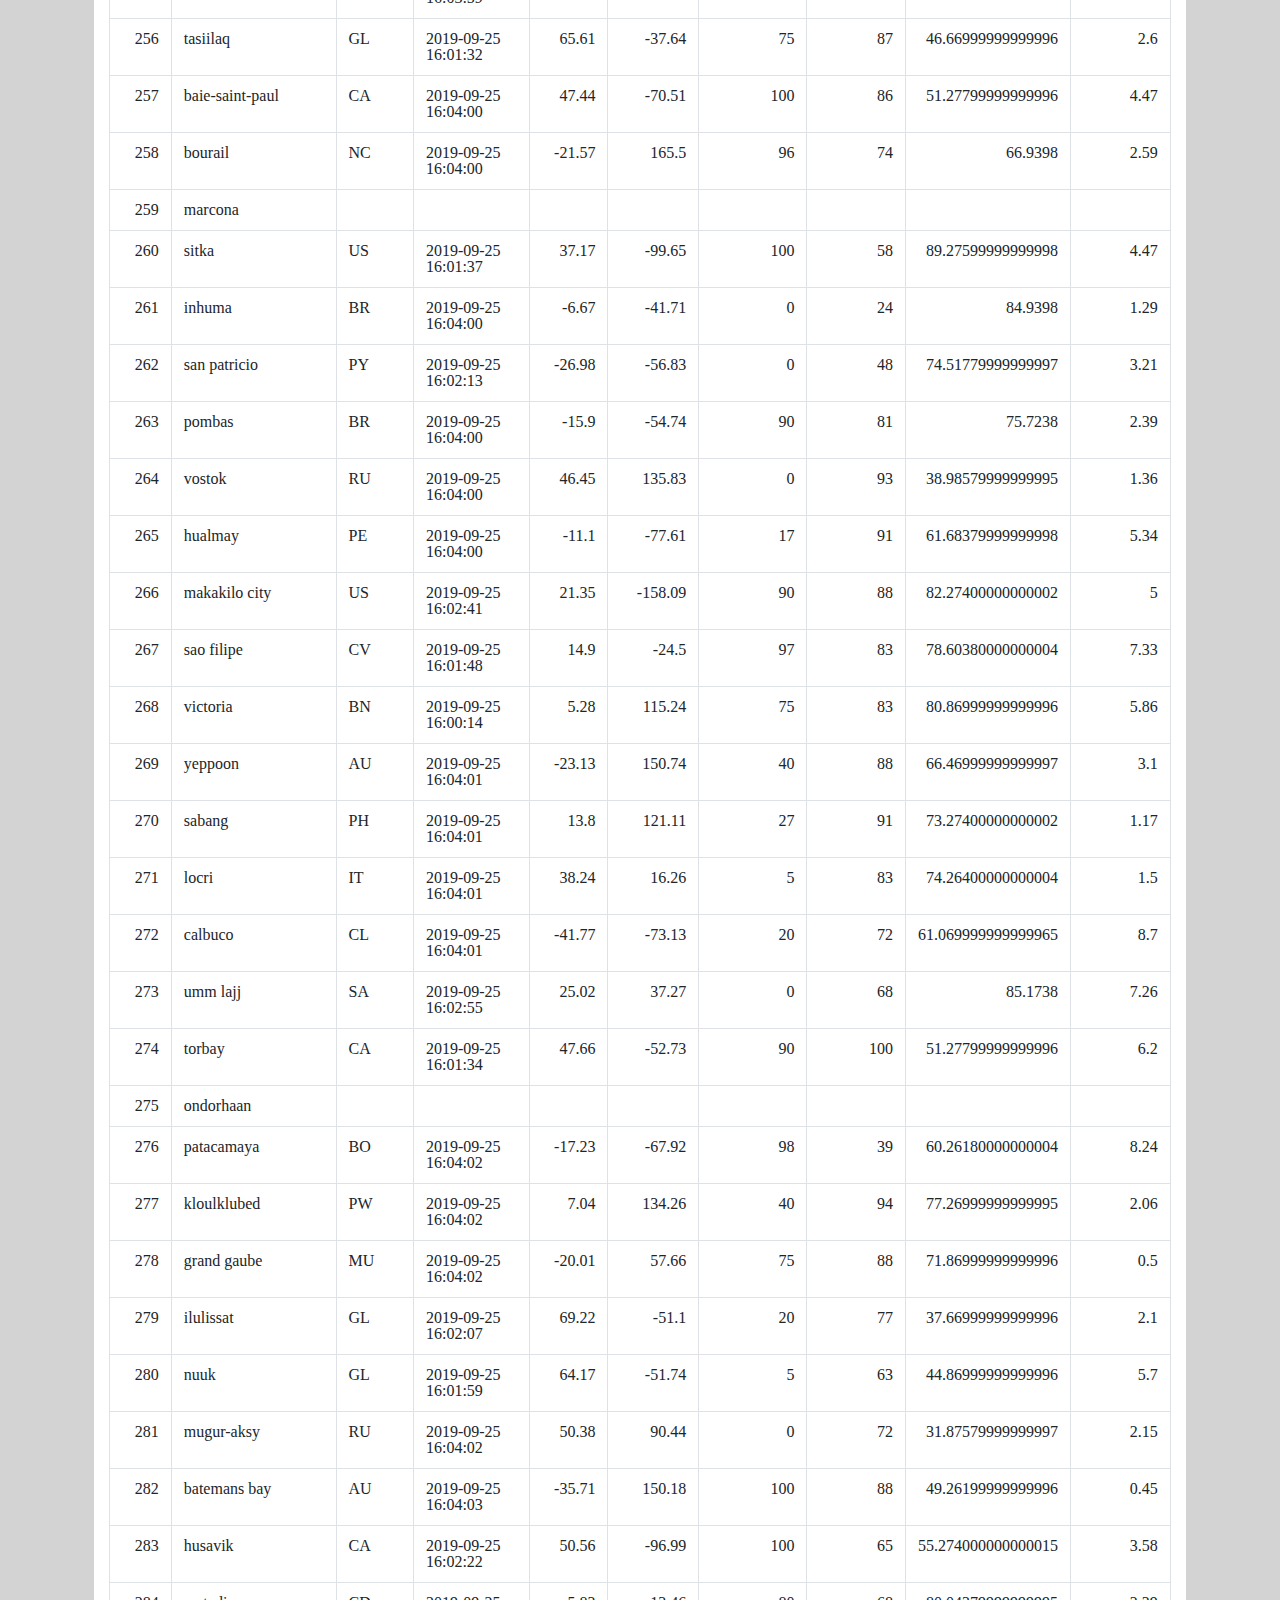
<file: untitled folder/Assets/data.html>
<!DOCTYPE html>
<html lang="en-us">

<head>
  <meta charset="UTF-8">
  <title>Data</title>
  <link rel="stylesheet" href="https://stackpath.bootstrapcdn.com/bootstrap/4.3.1/css/bootstrap.min.css" integrity="sha384-ggOyR0iXCbMQv3Xipma34MD+dH/1fQ784/j6cY/iJTQUOhcWr7x9JvoRxT2MZw1T" crossorigin="anonymous">
  <link rel="stylesheet" href="styles.css">
  <link rel="stylesheet" href="reset.css">
  <script src="https://ajax.googleapis.com/ajax/libs/jquery/3.4.1/jquery.min.js"></script>
  <script src="https://cdnjs.cloudflare.com/ajax/libs/popper.js/1.14.7/umd/popper.min.js"></script>
  <script src="https://maxcdn.bootstrapcdn.com/bootstrap/4.3.1/js/bootstrap.min.js"></script>
</head>

<body class="grey-background">

  <!-- -----------------Navigation Bar----------------------------------------------- -->

  <nav class="navbar navbar-expand-lg navbar-light bg-light">
      <div>
        <a class="web-title" style="color:white" href="../../index.html">Latitude</a>
        <button class="navbar-toggler" type="button" data-toggle="collapse" data-target="#navbarNavDropdown" aria-controls="navbarNavDropdown" aria-expanded="false" aria-label="Toggle navigation">
          <span class="navbar-toggler-icon"></span>
        </button>
      </div>
        
      <div class="collapse navbar-collapse right-align shadow p-3 mb-5 bg-white rounded" id="navbarNavDropdown">
        <ul class="navbar-nav">
          <li class="nav-item dropdown">
            <a class="nav-link dropdown-toggle" id="navbarDropdownMenuLink" data-toggle="dropdown" aria-haspopup="true" aria-expanded="false" role="button">
              Plots
            </a>
            <ul class="dropdown-menu" role="menu" aria-labelledby="dropdownMenu">
              <a class="dropdown-item" href="temperature.html">Max Temperature</a>
              <a class="dropdown-item" href="humidity.html">Humidity</a>
              <a class="dropdown-item" href="cloudiness.html">Cloudiness</a>
              <a class="dropdown-item" href="wind_speed.html">Wind Speed</a>
            </ul>
          </li>
          <li class="nav-item">
            <a class="nav-link" href="comparison.html">Comparison</a>
          </li>
          <li class="nav-item">
            <a class="nav-link" href="data.html">Data</a>
          </li>           
        </ul>
      </div>
  
    </nav>
  </br>
  </br>
  </br>
  

<!-- ------------------------------------------------------- -->

<section class="row">
    <div class="col col-10 box offset-1">
      <h1 class=header>Data</h1>
      <hr>
        <p class=site_font>The following table includes all of the data used for plotting during this project.</p>
    </br>
  </br>
</section>

<section class="row">

  <div class="col col-10 box offset-1">
  <table class="table table-bordered table-hover table-condensed">
      <thead><tr><th title="Field #1">City ID</th>
      <th title="Field #2">City</th>
      <th title="Field #3">Country</th>
      <th title="Field #4">Date</th>
      <th title="Field #5">Latitude</th>
      <th title="Field #6">Longitude</th>
      <th title="Field #7">Cloudiness (%)</th>
      <th title="Field #8">Humidity (%)</th>
      <th title="Field #9">Max Temp (F)</th>
      <th title="Field #10">Wind Speed (mph)</th>
      </tr></thead>
      <tbody><tr>
      <td align="right">0</td>
      <td>san quintin</td>
      <td>PH</td>
      <td>2019-09-25 16:03:32</td>
      <td align="right">17.54</td>
      <td align="right">120.52</td>
      <td align="right">44</td>
      <td align="right">81</td>
      <td align="right">72.30380000000004</td>
      <td align="right">1.6</td>
      </tr>
      <tr>
      <td align="right">1</td>
      <td>rikitea</td>
      <td>PF</td>
      <td>2019-09-25 16:01:38</td>
      <td align="right">-23.12</td>
      <td align="right">-134.97</td>
      <td align="right">0</td>
      <td align="right">68</td>
      <td align="right">71.99780000000001</td>
      <td align="right">3.59</td>
      </tr>
      <tr>
      <td align="right">2</td>
      <td>katsuura</td>
      <td>JP</td>
      <td>2019-09-25 16:03:01</td>
      <td align="right">33.93</td>
      <td align="right">134.5</td>
      <td align="right">20</td>
      <td align="right">82</td>
      <td align="right">66.46999999999997</td>
      <td align="right">3.6</td>
      </tr>
      <tr>
      <td align="right">3</td>
      <td>mataura</td>
      <td>NZ</td>
      <td>2019-09-25 16:01:34</td>
      <td align="right">-46.19</td>
      <td align="right">168.86</td>
      <td align="right">100</td>
      <td align="right">85</td>
      <td align="right">44.27599999999999</td>
      <td align="right">8.94</td>
      </tr>
      <tr>
      <td align="right">4</td>
      <td>camopi</td>
      <td>GF</td>
      <td>2019-09-25 16:03:32</td>
      <td align="right">3.17</td>
      <td align="right">-52.33</td>
      <td align="right">100</td>
      <td align="right">46</td>
      <td align="right">87.13579999999996</td>
      <td align="right">2.31</td>
      </tr>
      <tr>
      <td align="right">5</td>
      <td>bambous virieux</td>
      <td>MU</td>
      <td>2019-09-25 16:01:43</td>
      <td align="right">-20.34</td>
      <td align="right">57.76</td>
      <td align="right">75</td>
      <td align="right">88</td>
      <td align="right">71.86999999999996</td>
      <td align="right">0.5</td>
      </tr>
      <tr>
      <td align="right">6</td>
      <td>vaini</td>
      <td>IN</td>
      <td>2019-09-25 16:01:43</td>
      <td align="right">15.34</td>
      <td align="right">74.49</td>
      <td align="right">100</td>
      <td align="right">95</td>
      <td align="right">75.56180000000003</td>
      <td align="right">1.04</td>
      </tr>
      <tr>
      <td align="right">7</td>
      <td>barentsburg</td>
      <td> </td>
      <td> </td>
      <td align="right"></td>
      <td align="right"></td>
      <td align="right"></td>
      <td align="right"></td>
      <td align="right"></td>
      <td align="right"></td>
      </tr>
      <tr>
      <td align="right">8</td>
      <td>qaanaaq</td>
      <td>GL</td>
      <td>2019-09-25 16:01:53</td>
      <td align="right">77.48</td>
      <td align="right">-69.36</td>
      <td align="right">98</td>
      <td align="right">80</td>
      <td align="right">19.99580000000003</td>
      <td align="right">4.63</td>
      </tr>
      <tr>
      <td align="right">9</td>
      <td>salinas</td>
      <td>US</td>
      <td>2019-09-25 16:03:33</td>
      <td align="right">36.67</td>
      <td align="right">-121.66</td>
      <td align="right">1</td>
      <td align="right">21</td>
      <td align="right">98.276</td>
      <td align="right">2.1</td>
      </tr>
      <tr>
      <td align="right">10</td>
      <td>moyale</td>
      <td>ET</td>
      <td>2019-09-25 16:03:33</td>
      <td align="right">3.52</td>
      <td align="right">39.05</td>
      <td align="right">46</td>
      <td align="right">61</td>
      <td align="right">74.96779999999997</td>
      <td align="right">4.78</td>
      </tr>
      <tr>
      <td align="right">11</td>
      <td>carnarvon</td>
      <td>ZA</td>
      <td>2019-09-25 16:01:52</td>
      <td align="right">-30.97</td>
      <td align="right">22.13</td>
      <td align="right">0</td>
      <td align="right">8</td>
      <td align="right">56.33780000000003</td>
      <td align="right">4.2</td>
      </tr>
      <tr>
      <td align="right">12</td>
      <td>puerto ayora</td>
      <td>EC</td>
      <td>2019-09-25 16:01:59</td>
      <td align="right">-0.74</td>
      <td align="right">-90.35</td>
      <td align="right">20</td>
      <td align="right">61</td>
      <td align="right">79.06999999999996</td>
      <td align="right">9.3</td>
      </tr>
      <tr>
      <td align="right">13</td>
      <td>nikolskoye</td>
      <td>RU</td>
      <td>2019-09-25 16:01:36</td>
      <td align="right">59.7</td>
      <td align="right">30.79</td>
      <td align="right">75</td>
      <td align="right">93</td>
      <td align="right">41.26999999999996</td>
      <td align="right">1</td>
      </tr>
      <tr>
      <td align="right">14</td>
      <td>coihaique</td>
      <td>CL</td>
      <td>2019-09-25 16:01:33</td>
      <td align="right">-45.58</td>
      <td align="right">-72.07</td>
      <td align="right">40</td>
      <td align="right">48</td>
      <td align="right">61.069999999999965</td>
      <td align="right">1.5</td>
      </tr>
      <tr>
      <td align="right">15</td>
      <td>belushya guba</td>
      <td> </td>
      <td> </td>
      <td align="right"></td>
      <td align="right"></td>
      <td align="right"></td>
      <td align="right"></td>
      <td align="right"></td>
      <td align="right"></td>
      </tr>
      <tr>
      <td align="right">16</td>
      <td>gat</td>
      <td>SN</td>
      <td>2019-09-25 16:03:33</td>
      <td align="right">14.69</td>
      <td align="right">-16.54</td>
      <td align="right">20</td>
      <td align="right">88</td>
      <td align="right">80.86999999999996</td>
      <td align="right">3.1</td>
      </tr>
      <tr>
      <td align="right">17</td>
      <td>kulhudhuffushi</td>
      <td>MV</td>
      <td>2019-09-25 16:03:33</td>
      <td align="right">6.62</td>
      <td align="right">73.07</td>
      <td align="right">100</td>
      <td align="right">82</td>
      <td align="right">79.82780000000005</td>
      <td align="right">5.84</td>
      </tr>
      <tr>
      <td align="right">18</td>
      <td>bredasdorp</td>
      <td>ZA</td>
      <td>2019-09-25 16:01:33</td>
      <td align="right">-34.53</td>
      <td align="right">20.04</td>
      <td align="right">0</td>
      <td align="right">77</td>
      <td align="right">65.26400000000004</td>
      <td align="right">3.1</td>
      </tr>
      <tr>
      <td align="right">19</td>
      <td>tacoronte</td>
      <td>ES</td>
      <td>2019-09-25 16:03:34</td>
      <td align="right">28.48</td>
      <td align="right">-16.41</td>
      <td align="right">20</td>
      <td align="right">88</td>
      <td align="right">75.46999999999997</td>
      <td align="right">5.7</td>
      </tr>
      <tr>
      <td align="right">20</td>
      <td>illoqqortoormiut</td>
      <td> </td>
      <td> </td>
      <td align="right"></td>
      <td align="right"></td>
      <td align="right"></td>
      <td align="right"></td>
      <td align="right"></td>
      <td align="right"></td>
      </tr>
      <tr>
      <td align="right">21</td>
      <td>te anau</td>
      <td>NZ</td>
      <td>2019-09-25 16:03:34</td>
      <td align="right">-45.41</td>
      <td align="right">167.72</td>
      <td align="right">90</td>
      <td align="right">81</td>
      <td align="right">39.50779999999999</td>
      <td align="right">4.18</td>
      </tr>
      <tr>
      <td align="right">22</td>
      <td>agen</td>
      <td>FR</td>
      <td>2019-09-25 16:03:34</td>
      <td align="right">44.2</td>
      <td align="right">0.62</td>
      <td align="right">90</td>
      <td align="right">93</td>
      <td align="right">63.266000000000005</td>
      <td align="right">6.2</td>
      </tr>
      <tr>
      <td align="right">23</td>
      <td>albany</td>
      <td>US</td>
      <td>2019-09-25 15:58:16</td>
      <td align="right">42.65</td>
      <td align="right">-73.75</td>
      <td align="right">1</td>
      <td align="right">56</td>
      <td align="right">76.26199999999996</td>
      <td align="right">5.1</td>
      </tr>
      <tr>
      <td align="right">24</td>
      <td>champerico</td>
      <td>MX</td>
      <td>2019-09-25 16:03:34</td>
      <td align="right">16.38</td>
      <td align="right">-93.6</td>
      <td align="right">40</td>
      <td align="right">52</td>
      <td align="right">88.06999999999996</td>
      <td align="right">3.1</td>
      </tr>
      <tr>
      <td align="right">25</td>
      <td>namibe</td>
      <td>AO</td>
      <td>2019-09-25 16:01:39</td>
      <td align="right">-15.19</td>
      <td align="right">12.15</td>
      <td align="right">79</td>
      <td align="right">90</td>
      <td align="right">69.49580000000003</td>
      <td align="right">2.72</td>
      </tr>
      <tr>
      <td align="right">26</td>
      <td>cayenne</td>
      <td>GF</td>
      <td>2019-09-25 16:02:50</td>
      <td align="right">4.94</td>
      <td align="right">-52.33</td>
      <td align="right">0</td>
      <td align="right">62</td>
      <td align="right">88.06999999999996</td>
      <td align="right">4.1</td>
      </tr>
      <tr>
      <td align="right">27</td>
      <td>tual</td>
      <td>ID</td>
      <td>2019-09-25 16:03:35</td>
      <td align="right">-5.67</td>
      <td align="right">132.75</td>
      <td align="right">72</td>
      <td align="right">83</td>
      <td align="right">77.91980000000004</td>
      <td align="right">8.07</td>
      </tr>
      <tr>
      <td align="right">28</td>
      <td>hermanus</td>
      <td>ZA</td>
      <td>2019-09-25 16:01:42</td>
      <td align="right">-34.42</td>
      <td align="right">19.24</td>
      <td align="right">0</td>
      <td align="right">56</td>
      <td align="right">65.26400000000004</td>
      <td align="right">1.79</td>
      </tr>
      <tr>
      <td align="right">29</td>
      <td>alofi</td>
      <td>NU</td>
      <td>2019-09-25 16:02:35</td>
      <td align="right">-19.06</td>
      <td align="right">-169.92</td>
      <td align="right">70</td>
      <td align="right">78</td>
      <td align="right">75.46999999999997</td>
      <td align="right">3.1</td>
      </tr>
      <tr>
      <td align="right">30</td>
      <td>halalo</td>
      <td> </td>
      <td> </td>
      <td align="right"></td>
      <td align="right"></td>
      <td align="right"></td>
      <td align="right"></td>
      <td align="right"></td>
      <td align="right"></td>
      </tr>
      <tr>
      <td align="right">31</td>
      <td>east london</td>
      <td>ZA</td>
      <td>2019-09-25 16:01:47</td>
      <td align="right">-33.02</td>
      <td align="right">27.91</td>
      <td align="right">0</td>
      <td align="right">62</td>
      <td align="right">57.469999999999956</td>
      <td align="right">5.1</td>
      </tr>
      <tr>
      <td align="right">32</td>
      <td>avarua</td>
      <td>CK</td>
      <td>2019-09-25 16:02:00</td>
      <td align="right">-21.21</td>
      <td align="right">-159.78</td>
      <td align="right">99</td>
      <td align="right">83</td>
      <td align="right">77.26999999999995</td>
      <td align="right">6.7</td>
      </tr>
      <tr>
      <td align="right">33</td>
      <td>souillac</td>
      <td>FR</td>
      <td>2019-09-25 16:01:32</td>
      <td align="right">45.6</td>
      <td align="right">-0.6</td>
      <td align="right">90</td>
      <td align="right">93</td>
      <td align="right">63.266000000000005</td>
      <td align="right">4.6</td>
      </tr>
      <tr>
      <td align="right">34</td>
      <td>gorontalo</td>
      <td>ID</td>
      <td>2019-09-25 16:03:35</td>
      <td align="right">0.54</td>
      <td align="right">123.06</td>
      <td align="right">15</td>
      <td align="right">63</td>
      <td align="right">69.71180000000004</td>
      <td align="right">1.29</td>
      </tr>
      <tr>
      <td align="right">35</td>
      <td>new norfolk</td>
      <td>AU</td>
      <td>2019-09-25 16:01:58</td>
      <td align="right">-42.78</td>
      <td align="right">147.06</td>
      <td align="right">100</td>
      <td align="right">70</td>
      <td align="right">48.469999999999956</td>
      <td align="right">5.1</td>
      </tr>
      <tr>
      <td align="right">36</td>
      <td>mrirt</td>
      <td> </td>
      <td> </td>
      <td align="right"></td>
      <td align="right"></td>
      <td align="right"></td>
      <td align="right"></td>
      <td align="right"></td>
      <td align="right"></td>
      </tr>
      <tr>
      <td align="right">37</td>
      <td>jamestown</td>
      <td>AU</td>
      <td>2019-09-25 16:02:05</td>
      <td align="right">-33.21</td>
      <td align="right">138.6</td>
      <td align="right">0</td>
      <td align="right">65</td>
      <td align="right">47.26579999999999</td>
      <td align="right">2.92</td>
      </tr>
      <tr>
      <td align="right">38</td>
      <td>port alfred</td>
      <td>ZA</td>
      <td>2019-09-25 16:01:33</td>
      <td align="right">-33.59</td>
      <td align="right">26.89</td>
      <td align="right">0</td>
      <td align="right">72</td>
      <td align="right">58.26199999999996</td>
      <td align="right">0.89</td>
      </tr>
      <tr>
      <td align="right">39</td>
      <td>kasongo-lunda</td>
      <td>CD</td>
      <td>2019-09-25 16:02:01</td>
      <td align="right">-6.48</td>
      <td align="right">16.82</td>
      <td align="right">91</td>
      <td align="right">92</td>
      <td align="right">69.56779999999998</td>
      <td align="right">0.86</td>
      </tr>
      <tr>
      <td align="right">40</td>
      <td>busselton</td>
      <td>AU</td>
      <td>2019-09-25 16:01:33</td>
      <td align="right">-33.64</td>
      <td align="right">115.35</td>
      <td align="right">100</td>
      <td align="right">65</td>
      <td align="right">57.272000000000034</td>
      <td align="right">4.43</td>
      </tr>
      <tr>
      <td align="right">41</td>
      <td>dikson</td>
      <td>RU</td>
      <td>2019-09-25 16:01:48</td>
      <td align="right">73.51</td>
      <td align="right">80.55</td>
      <td align="right">88</td>
      <td align="right">92</td>
      <td align="right">35.979800000000026</td>
      <td align="right">4.55</td>
      </tr>
      <tr>
      <td align="right">42</td>
      <td>kabanjahe</td>
      <td>ID</td>
      <td>2019-09-25 16:03:36</td>
      <td align="right">3.1</td>
      <td align="right">98.49</td>
      <td align="right">100</td>
      <td align="right">61</td>
      <td align="right">80.27599999999998</td>
      <td align="right">0.69</td>
      </tr>
      <tr>
      <td align="right">43</td>
      <td>clyde river</td>
      <td>CA</td>
      <td>2019-09-25 16:01:55</td>
      <td align="right">70.47</td>
      <td align="right">-68.59</td>
      <td align="right">90</td>
      <td align="right">100</td>
      <td align="right">34.06999999999996</td>
      <td align="right">1.5</td>
      </tr>
      <tr>
      <td align="right">44</td>
      <td>cabra</td>
      <td>ES</td>
      <td>2019-09-25 16:03:36</td>
      <td align="right">37.47</td>
      <td align="right">-4.43</td>
      <td align="right">0</td>
      <td align="right">33</td>
      <td align="right">75.46999999999997</td>
      <td align="right">1.03</td>
      </tr>
      <tr>
      <td align="right">45</td>
      <td>hilo</td>
      <td>US</td>
      <td>2019-09-25 16:01:45</td>
      <td align="right">19.71</td>
      <td align="right">-155.08</td>
      <td align="right">75</td>
      <td align="right">62</td>
      <td align="right">84.46999999999997</td>
      <td align="right">2.6</td>
      </tr>
      <tr>
      <td align="right">46</td>
      <td>bluff</td>
      <td>AU</td>
      <td>2019-09-25 16:01:39</td>
      <td align="right">-23.58</td>
      <td align="right">149.07</td>
      <td align="right">36</td>
      <td align="right">86</td>
      <td align="right">64.85179999999997</td>
      <td align="right">4.6</td>
      </tr>
      <tr>
      <td align="right">47</td>
      <td>punta arenas</td>
      <td>CL</td>
      <td>2019-09-25 16:00:00</td>
      <td align="right">-53.16</td>
      <td align="right">-70.91</td>
      <td align="right">20</td>
      <td align="right">45</td>
      <td align="right">48.469999999999956</td>
      <td align="right">18.5</td>
      </tr>
      <tr>
      <td align="right">48</td>
      <td>tlahualilo</td>
      <td> </td>
      <td> </td>
      <td align="right"></td>
      <td align="right"></td>
      <td align="right"></td>
      <td align="right"></td>
      <td align="right"></td>
      <td align="right"></td>
      </tr>
      <tr>
      <td align="right">49</td>
      <td>tsihombe</td>
      <td> </td>
      <td> </td>
      <td align="right"></td>
      <td align="right"></td>
      <td align="right"></td>
      <td align="right"></td>
      <td align="right"></td>
      <td align="right"></td>
      </tr>
      <tr>
      <td align="right">50</td>
      <td>atuona</td>
      <td>PF</td>
      <td>2019-09-25 16:01:39</td>
      <td align="right">-9.8</td>
      <td align="right">-139.03</td>
      <td align="right">69</td>
      <td align="right">78</td>
      <td align="right">79.93579999999994</td>
      <td align="right">9.05</td>
      </tr>
      <tr>
      <td align="right">51</td>
      <td>kaitangata</td>
      <td>NZ</td>
      <td>2019-09-25 16:01:45</td>
      <td align="right">-46.28</td>
      <td align="right">169.85</td>
      <td align="right">90</td>
      <td align="right">65</td>
      <td align="right">43.26799999999999</td>
      <td align="right">5.81</td>
      </tr>
      <tr>
      <td align="right">52</td>
      <td>hobart</td>
      <td>AU</td>
      <td>2019-09-25 15:59:20</td>
      <td align="right">-42.88</td>
      <td align="right">147.33</td>
      <td align="right">100</td>
      <td align="right">70</td>
      <td align="right">48.469999999999956</td>
      <td align="right">5.1</td>
      </tr>
      <tr>
      <td align="right">53</td>
      <td>mizdah</td>
      <td>LY</td>
      <td>2019-09-25 16:02:40</td>
      <td align="right">31.45</td>
      <td align="right">12.98</td>
      <td align="right">0</td>
      <td align="right">47</td>
      <td align="right">77.39780000000002</td>
      <td align="right">6.13</td>
      </tr>
      <tr>
      <td align="right">54</td>
      <td>bjornevatn</td>
      <td>NO</td>
      <td>2019-09-25 16:03:37</td>
      <td align="right">69.67</td>
      <td align="right">29.98</td>
      <td align="right">75</td>
      <td align="right">87</td>
      <td align="right">44.86999999999996</td>
      <td align="right">4.6</td>
      </tr>
      <tr>
      <td align="right">55</td>
      <td>lebu</td>
      <td>ET</td>
      <td>2019-09-25 16:01:31</td>
      <td align="right">8.96</td>
      <td align="right">38.73</td>
      <td align="right">90</td>
      <td align="right">84</td>
      <td align="right">56.589800000000004</td>
      <td align="right">2.12</td>
      </tr>
      <tr>
      <td align="right">56</td>
      <td>caravelas</td>
      <td>BR</td>
      <td>2019-09-25 16:03:37</td>
      <td align="right">-17.73</td>
      <td align="right">-39.27</td>
      <td align="right">19</td>
      <td align="right">78</td>
      <td align="right">73.18579999999994</td>
      <td align="right">5.39</td>
      </tr>
      <tr>
      <td align="right">57</td>
      <td>phek</td>
      <td>IN</td>
      <td>2019-09-25 16:03:37</td>
      <td align="right">25.7</td>
      <td align="right">94.46</td>
      <td align="right">45</td>
      <td align="right">94</td>
      <td align="right">69.4238</td>
      <td align="right">0.43</td>
      </tr>
      <tr>
      <td align="right">58</td>
      <td>cherskiy</td>
      <td>RU</td>
      <td>2019-09-25 16:01:33</td>
      <td align="right">68.75</td>
      <td align="right">161.3</td>
      <td align="right">0</td>
      <td align="right">72</td>
      <td align="right">29.103800000000035</td>
      <td align="right">1.77</td>
      </tr>
      <tr>
      <td align="right">59</td>
      <td>uusikaupunki</td>
      <td>FI</td>
      <td>2019-09-25 16:03:37</td>
      <td align="right">60.8</td>
      <td align="right">21.41</td>
      <td align="right">75</td>
      <td align="right">93</td>
      <td align="right">46.274000000000015</td>
      <td align="right">1</td>
      </tr>
      <tr>
      <td align="right">60</td>
      <td>sinnamary</td>
      <td>GF</td>
      <td>2019-09-25 16:01:33</td>
      <td align="right">5.38</td>
      <td align="right">-52.96</td>
      <td align="right">0</td>
      <td align="right">73</td>
      <td align="right">82.90580000000001</td>
      <td align="right">5.45</td>
      </tr>
      <tr>
      <td align="right">61</td>
      <td>la ronge</td>
      <td>CA</td>
      <td>2019-09-25 16:02:15</td>
      <td align="right">55.1</td>
      <td align="right">-105.3</td>
      <td align="right">40</td>
      <td align="right">47</td>
      <td align="right">55.66999999999996</td>
      <td align="right">5.7</td>
      </tr>
      <tr>
      <td align="right">62</td>
      <td>kapaa</td>
      <td>US</td>
      <td>2019-09-25 16:01:32</td>
      <td align="right">22.08</td>
      <td align="right">-159.32</td>
      <td align="right">90</td>
      <td align="right">83</td>
      <td align="right">80.86999999999996</td>
      <td align="right">2.1</td>
      </tr>
      <tr>
      <td align="right">63</td>
      <td>mahebourg</td>
      <td>MU</td>
      <td>2019-09-25 16:01:46</td>
      <td align="right">-20.41</td>
      <td align="right">57.7</td>
      <td align="right">75</td>
      <td align="right">88</td>
      <td align="right">71.86999999999996</td>
      <td align="right">0.5</td>
      </tr>
      <tr>
      <td align="right">64</td>
      <td>burriana</td>
      <td>ES</td>
      <td>2019-09-25 16:03:38</td>
      <td align="right">39.89</td>
      <td align="right">-0.08</td>
      <td align="right">76</td>
      <td align="right">83</td>
      <td align="right">75.46999999999997</td>
      <td align="right">1</td>
      </tr>
      <tr>
      <td align="right">65</td>
      <td>meulaboh</td>
      <td>ID</td>
      <td>2019-09-25 16:02:43</td>
      <td align="right">4.14</td>
      <td align="right">96.13</td>
      <td align="right">100</td>
      <td align="right">79</td>
      <td align="right">80.60179999999997</td>
      <td align="right">1.49</td>
      </tr>
      <tr>
      <td align="right">66</td>
      <td>ust-tsilma</td>
      <td>RU</td>
      <td>2019-09-25 16:03:38</td>
      <td align="right">65.44</td>
      <td align="right">52.15</td>
      <td align="right">100</td>
      <td align="right">95</td>
      <td align="right">35.65580000000001</td>
      <td align="right">3.21</td>
      </tr>
      <tr>
      <td align="right">67</td>
      <td>attawapiskat</td>
      <td> </td>
      <td> </td>
      <td align="right"></td>
      <td align="right"></td>
      <td align="right"></td>
      <td align="right"></td>
      <td align="right"></td>
      <td align="right"></td>
      </tr>
      <tr>
      <td align="right">68</td>
      <td>mount isa</td>
      <td>AU</td>
      <td>2019-09-25 16:01:35</td>
      <td align="right">-20.73</td>
      <td align="right">139.49</td>
      <td align="right">0</td>
      <td align="right">32</td>
      <td align="right">68.26999999999995</td>
      <td align="right">3.6</td>
      </tr>
      <tr>
      <td align="right">69</td>
      <td>skelleftea</td>
      <td>SE</td>
      <td>2019-09-25 16:03:38</td>
      <td align="right">64.75</td>
      <td align="right">20.95</td>
      <td align="right">0</td>
      <td align="right">81</td>
      <td align="right">44.86999999999996</td>
      <td align="right">3.1</td>
      </tr>
      <tr>
      <td align="right">70</td>
      <td>hithadhoo</td>
      <td>MV</td>
      <td>2019-09-25 16:01:35</td>
      <td align="right">-0.6</td>
      <td align="right">73.08</td>
      <td align="right">100</td>
      <td align="right">72</td>
      <td align="right">82.4738</td>
      <td align="right">3.23</td>
      </tr>
      <tr>
      <td align="right">71</td>
      <td>hohhot</td>
      <td>CN</td>
      <td>2019-09-25 16:03:38</td>
      <td align="right">40.81</td>
      <td align="right">111.65</td>
      <td align="right">0</td>
      <td align="right">66</td>
      <td align="right">50.26999999999996</td>
      <td align="right">1</td>
      </tr>
      <tr>
      <td align="right">72</td>
      <td>ambilobe</td>
      <td>MG</td>
      <td>2019-09-25 16:03:39</td>
      <td align="right">-13.19</td>
      <td align="right">49.05</td>
      <td align="right">60</td>
      <td align="right">71</td>
      <td align="right">71.74580000000003</td>
      <td align="right">3.33</td>
      </tr>
      <tr>
      <td align="right">73</td>
      <td>butaritari</td>
      <td>KI</td>
      <td>2019-09-25 16:01:38</td>
      <td align="right">3.07</td>
      <td align="right">172.79</td>
      <td align="right">18</td>
      <td align="right">70</td>
      <td align="right">85.29979999999998</td>
      <td align="right">8.08</td>
      </tr>
      <tr>
      <td align="right">74</td>
      <td>tuktoyaktuk</td>
      <td>CA</td>
      <td>2019-09-25 16:01:50</td>
      <td align="right">69.44</td>
      <td align="right">-133.03</td>
      <td align="right">75</td>
      <td align="right">86</td>
      <td align="right">39.469999999999956</td>
      <td align="right">3.1</td>
      </tr>
      <tr>
      <td align="right">75</td>
      <td>pierre</td>
      <td>US</td>
      <td>2019-09-25 16:01:16</td>
      <td align="right">44.37</td>
      <td align="right">-100.35</td>
      <td align="right">1</td>
      <td align="right">39</td>
      <td align="right">67.26199999999996</td>
      <td align="right">6.7</td>
      </tr>
      <tr>
      <td align="right">76</td>
      <td>fortuna</td>
      <td>US</td>
      <td>2019-09-25 16:01:41</td>
      <td align="right">40.6</td>
      <td align="right">-124.16</td>
      <td align="right">20</td>
      <td align="right">49</td>
      <td align="right">86.26999999999995</td>
      <td align="right">6.2</td>
      </tr>
      <tr>
      <td align="right">77</td>
      <td>egvekinot</td>
      <td>RU</td>
      <td>2019-09-25 16:03:39</td>
      <td align="right">66.32</td>
      <td align="right">-179.17</td>
      <td align="right">0</td>
      <td align="right">66</td>
      <td align="right">29.21180000000004</td>
      <td align="right">1.96</td>
      </tr>
      <tr>
      <td align="right">78</td>
      <td>warqla</td>
      <td> </td>
      <td> </td>
      <td align="right"></td>
      <td align="right"></td>
      <td align="right"></td>
      <td align="right"></td>
      <td align="right"></td>
      <td align="right"></td>
      </tr>
      <tr>
      <td align="right">79</td>
      <td>xining</td>
      <td>CN</td>
      <td>2019-09-25 16:00:49</td>
      <td align="right">36.62</td>
      <td align="right">101.77</td>
      <td align="right">0</td>
      <td align="right">85</td>
      <td align="right">39.21980000000004</td>
      <td align="right">1.38</td>
      </tr>
      <tr>
      <td align="right">80</td>
      <td>port blair</td>
      <td>IN</td>
      <td>2019-09-25 16:02:31</td>
      <td align="right">11.67</td>
      <td align="right">92.75</td>
      <td align="right">94</td>
      <td align="right">80</td>
      <td align="right">81.80779999999999</td>
      <td align="right">5.26</td>
      </tr>
      <tr>
      <td align="right">81</td>
      <td>lata</td>
      <td>IN</td>
      <td>2019-09-25 16:03:39</td>
      <td align="right">30.78</td>
      <td align="right">78.62</td>
      <td align="right">47</td>
      <td align="right">93</td>
      <td align="right">37.635799999999946</td>
      <td align="right">0.74</td>
      </tr>
      <tr>
      <td align="right">82</td>
      <td>barrow</td>
      <td>AR</td>
      <td>2019-09-25 16:01:34</td>
      <td align="right">-38.31</td>
      <td align="right">-60.23</td>
      <td align="right">61</td>
      <td align="right">62</td>
      <td align="right">67.1738</td>
      <td align="right">2.72</td>
      </tr>
      <tr>
      <td align="right">83</td>
      <td>bairiki</td>
      <td> </td>
      <td> </td>
      <td align="right"></td>
      <td align="right"></td>
      <td align="right"></td>
      <td align="right"></td>
      <td align="right"></td>
      <td align="right"></td>
      </tr>
      <tr>
      <td align="right">84</td>
      <td>khatanga</td>
      <td>RU</td>
      <td>2019-09-25 16:01:41</td>
      <td align="right">71.98</td>
      <td align="right">102.47</td>
      <td align="right">69</td>
      <td align="right">89</td>
      <td align="right">30.831799999999998</td>
      <td align="right">4.17</td>
      </tr>
      <tr>
      <td align="right">85</td>
      <td>zemio</td>
      <td>CF</td>
      <td>2019-09-25 16:03:40</td>
      <td align="right">5.02</td>
      <td align="right">25.13</td>
      <td align="right">100</td>
      <td align="right">98</td>
      <td align="right">70.52180000000001</td>
      <td align="right">2.19</td>
      </tr>
      <tr>
      <td align="right">86</td>
      <td>castro</td>
      <td>CL</td>
      <td>2019-09-25 16:02:10</td>
      <td align="right">-42.48</td>
      <td align="right">-73.76</td>
      <td align="right">20</td>
      <td align="right">72</td>
      <td align="right">61.069999999999965</td>
      <td align="right">4.6</td>
      </tr>
      <tr>
      <td align="right">87</td>
      <td>bilibino</td>
      <td>RU</td>
      <td>2019-09-25 16:01:52</td>
      <td align="right">68.06</td>
      <td align="right">166.44</td>
      <td align="right">20</td>
      <td align="right">94</td>
      <td align="right">17.781799999999997</td>
      <td align="right">1.68</td>
      </tr>
      <tr>
      <td align="right">88</td>
      <td>thompson</td>
      <td>CA</td>
      <td>2019-09-25 16:01:44</td>
      <td align="right">55.74</td>
      <td align="right">-97.86</td>
      <td align="right">40</td>
      <td align="right">34</td>
      <td align="right">52.069999999999965</td>
      <td align="right">8.2</td>
      </tr>
      <tr>
      <td align="right">89</td>
      <td>cabo san lucas</td>
      <td>MX</td>
      <td>2019-09-25 16:00:17</td>
      <td align="right">22.89</td>
      <td align="right">-109.91</td>
      <td align="right">5</td>
      <td align="right">66</td>
      <td align="right">90.26600000000002</td>
      <td align="right">8.2</td>
      </tr>
      <tr>
      <td align="right">90</td>
      <td>vaitape</td>
      <td>PF</td>
      <td>2019-09-25 16:03:27</td>
      <td align="right">-16.52</td>
      <td align="right">-151.75</td>
      <td align="right">59</td>
      <td align="right">77</td>
      <td align="right">79.35979999999996</td>
      <td align="right">6.53</td>
      </tr>
      <tr>
      <td align="right">91</td>
      <td>provideniya</td>
      <td>RU</td>
      <td>2019-09-25 16:01:59</td>
      <td align="right">64.42</td>
      <td align="right">-173.23</td>
      <td align="right">0</td>
      <td align="right">73</td>
      <td align="right">32.26999999999996</td>
      <td align="right">1.95</td>
      </tr>
      <tr>
      <td align="right">92</td>
      <td>pevek</td>
      <td>RU</td>
      <td>2019-09-25 16:02:07</td>
      <td align="right">69.7</td>
      <td align="right">170.27</td>
      <td align="right">87</td>
      <td align="right">79</td>
      <td align="right">34.431799999999996</td>
      <td align="right">5.12</td>
      </tr>
      <tr>
      <td align="right">93</td>
      <td>yellowknife</td>
      <td>CA</td>
      <td>2019-09-25 16:01:34</td>
      <td align="right">62.45</td>
      <td align="right">-114.38</td>
      <td align="right">75</td>
      <td align="right">86</td>
      <td align="right">41.26999999999996</td>
      <td align="right">4.1</td>
      </tr>
      <tr>
      <td align="right">94</td>
      <td>shakawe</td>
      <td>BW</td>
      <td>2019-09-25 16:02:55</td>
      <td align="right">-18.36</td>
      <td align="right">21.84</td>
      <td align="right">44</td>
      <td align="right">48</td>
      <td align="right">70.89979999999998</td>
      <td align="right">7.38</td>
      </tr>
      <tr>
      <td align="right">95</td>
      <td>bethel</td>
      <td>US</td>
      <td>2019-09-25 16:02:09</td>
      <td align="right">60.79</td>
      <td align="right">-161.76</td>
      <td align="right">40</td>
      <td align="right">86</td>
      <td align="right">41.26999999999996</td>
      <td align="right">6.2</td>
      </tr>
      <tr>
      <td align="right">96</td>
      <td>norsup</td>
      <td>VU</td>
      <td>2019-09-25 16:03:40</td>
      <td align="right">-16.07</td>
      <td align="right">167.38</td>
      <td align="right">95</td>
      <td align="right">94</td>
      <td align="right">77.26999999999995</td>
      <td align="right">6.2</td>
      </tr>
      <tr>
      <td align="right">97</td>
      <td>kovacica</td>
      <td>RS</td>
      <td>2019-09-25 16:03:41</td>
      <td align="right">45.11</td>
      <td align="right">20.62</td>
      <td align="right">0</td>
      <td align="right">100</td>
      <td align="right">64.66999999999996</td>
      <td align="right">1</td>
      </tr>
      <tr>
      <td align="right">98</td>
      <td>geraldton</td>
      <td>CA</td>
      <td>2019-09-25 16:03:41</td>
      <td align="right">49.72</td>
      <td align="right">-86.95</td>
      <td align="right">75</td>
      <td align="right">93</td>
      <td align="right">52.069999999999965</td>
      <td align="right">3.1</td>
      </tr>
      <tr>
      <td align="right">99</td>
      <td>airai</td>
      <td>TL</td>
      <td>2019-09-25 16:01:39</td>
      <td align="right">-8.93</td>
      <td align="right">125.41</td>
      <td align="right">0</td>
      <td align="right">78</td>
      <td align="right">69.62180000000002</td>
      <td align="right">1.63</td>
      </tr>
      <tr>
      <td align="right">100</td>
      <td>atar</td>
      <td>MR</td>
      <td>2019-09-25 16:01:44</td>
      <td align="right">20.52</td>
      <td align="right">-13.05</td>
      <td align="right">37</td>
      <td align="right">10</td>
      <td align="right">101.85979999999996</td>
      <td align="right">5.43</td>
      </tr>
      <tr>
      <td align="right">101</td>
      <td>abnub</td>
      <td>EG</td>
      <td>2019-09-25 16:03:41</td>
      <td align="right">27.27</td>
      <td align="right">31.15</td>
      <td align="right">0</td>
      <td align="right">26</td>
      <td align="right">77.95580000000001</td>
      <td align="right">5.17</td>
      </tr>
      <tr>
      <td align="right">102</td>
      <td>ushuaia</td>
      <td>AR</td>
      <td>2019-09-25 15:59:22</td>
      <td align="right">-54.81</td>
      <td align="right">-68.31</td>
      <td align="right">75</td>
      <td align="right">60</td>
      <td align="right">41.26999999999996</td>
      <td align="right">7.2</td>
      </tr>
      <tr>
      <td align="right">103</td>
      <td>narsaq</td>
      <td>GL</td>
      <td>2019-09-25 16:01:57</td>
      <td align="right">60.91</td>
      <td align="right">-46.05</td>
      <td align="right">20</td>
      <td align="right">57</td>
      <td align="right">50.26999999999996</td>
      <td align="right">1</td>
      </tr>
      <tr>
      <td align="right">104</td>
      <td>upernavik</td>
      <td>GL</td>
      <td>2019-09-25 16:02:14</td>
      <td align="right">72.79</td>
      <td align="right">-56.15</td>
      <td align="right">90</td>
      <td align="right">74</td>
      <td align="right">35.11579999999999</td>
      <td align="right">4.48</td>
      </tr>
      <tr>
      <td align="right">105</td>
      <td>nizhneyansk</td>
      <td> </td>
      <td> </td>
      <td align="right"></td>
      <td align="right"></td>
      <td align="right"></td>
      <td align="right"></td>
      <td align="right"></td>
      <td align="right"></td>
      </tr>
      <tr>
      <td align="right">106</td>
      <td>issaquah</td>
      <td>US</td>
      <td>2019-09-25 16:03:42</td>
      <td align="right">47.53</td>
      <td align="right">-122.04</td>
      <td align="right">1</td>
      <td align="right">63</td>
      <td align="right">67.26199999999996</td>
      <td align="right">3.1</td>
      </tr>
      <tr>
      <td align="right">107</td>
      <td>naze</td>
      <td>NG</td>
      <td>2019-09-25 16:02:31</td>
      <td align="right">5.43</td>
      <td align="right">7.07</td>
      <td align="right">75</td>
      <td align="right">94</td>
      <td align="right">79.06999999999996</td>
      <td align="right">1.5</td>
      </tr>
      <tr>
      <td align="right">108</td>
      <td>mana</td>
      <td>NG</td>
      <td>2019-09-25 16:03:42</td>
      <td align="right">13.03</td>
      <td align="right">5.27</td>
      <td align="right">0</td>
      <td align="right">37</td>
      <td align="right">89.07980000000003</td>
      <td align="right">3.44</td>
      </tr>
      <tr>
      <td align="right">109</td>
      <td>binzhou</td>
      <td>CN</td>
      <td>2019-09-25 16:03:42</td>
      <td align="right">37.38</td>
      <td align="right">117.96</td>
      <td align="right">0</td>
      <td align="right">66</td>
      <td align="right">64.27400000000002</td>
      <td align="right">2.07</td>
      </tr>
      <tr>
      <td align="right">110</td>
      <td>maniitsoq</td>
      <td>GL</td>
      <td>2019-09-25 16:01:35</td>
      <td align="right">65.42</td>
      <td align="right">-52.9</td>
      <td align="right">0</td>
      <td align="right">75</td>
      <td align="right">41.2898</td>
      <td align="right">0.55</td>
      </tr>
      <tr>
      <td align="right">111</td>
      <td>pisco</td>
      <td>PE</td>
      <td>2019-09-25 16:01:53</td>
      <td align="right">-13.71</td>
      <td align="right">-76.2</td>
      <td align="right">0</td>
      <td align="right">30</td>
      <td align="right">71.86999999999996</td>
      <td align="right">3.1</td>
      </tr>
      <tr>
      <td align="right">112</td>
      <td>georgetown</td>
      <td>GY</td>
      <td>2019-09-25 15:57:12</td>
      <td align="right">6.8</td>
      <td align="right">-58.16</td>
      <td align="right">75</td>
      <td align="right">70</td>
      <td align="right">91.66999999999996</td>
      <td align="right">4.1</td>
      </tr>
      <tr>
      <td align="right">113</td>
      <td>sola</td>
      <td>TZ</td>
      <td>2019-09-25 16:02:51</td>
      <td align="right">-3.17</td>
      <td align="right">33.8</td>
      <td align="right">100</td>
      <td align="right">54</td>
      <td align="right">73.40179999999995</td>
      <td align="right">2.18</td>
      </tr>
      <tr>
      <td align="right">114</td>
      <td>komsomolskiy</td>
      <td>RU</td>
      <td>2019-09-25 15:58:35</td>
      <td align="right">67.55</td>
      <td align="right">63.78</td>
      <td align="right">100</td>
      <td align="right">97</td>
      <td align="right">32.88379999999997</td>
      <td align="right">2.57</td>
      </tr>
      <tr>
      <td align="right">115</td>
      <td>guildford</td>
      <td>GB</td>
      <td>2019-09-25 16:03:42</td>
      <td align="right">51.24</td>
      <td align="right">-0.57</td>
      <td align="right">87</td>
      <td align="right">87</td>
      <td align="right">63.266000000000005</td>
      <td align="right">3.1</td>
      </tr>
      <tr>
      <td align="right">116</td>
      <td>waddan</td>
      <td>LY</td>
      <td>2019-09-25 16:03:43</td>
      <td align="right">29.16</td>
      <td align="right">16.14</td>
      <td align="right">0</td>
      <td align="right">38</td>
      <td align="right">82.07780000000005</td>
      <td align="right">5.66</td>
      </tr>
      <tr>
      <td align="right">117</td>
      <td>aklavik</td>
      <td>CA</td>
      <td>2019-09-25 16:01:57</td>
      <td align="right">68.22</td>
      <td align="right">-135.01</td>
      <td align="right">20</td>
      <td align="right">86</td>
      <td align="right">39.469999999999956</td>
      <td align="right">1.5</td>
      </tr>
      <tr>
      <td align="right">118</td>
      <td>nome</td>
      <td>US</td>
      <td>2019-09-25 16:02:46</td>
      <td align="right">30.04</td>
      <td align="right">-94.42</td>
      <td align="right">40</td>
      <td align="right">48</td>
      <td align="right">90.26600000000002</td>
      <td align="right">2.6</td>
      </tr>
      <tr>
      <td align="right">119</td>
      <td>iacu</td>
      <td>BR</td>
      <td>2019-09-25 16:03:43</td>
      <td align="right">-12.77</td>
      <td align="right">-40.21</td>
      <td align="right">74</td>
      <td align="right">65</td>
      <td align="right">76.20979999999997</td>
      <td align="right">3.22</td>
      </tr>
      <tr>
      <td align="right">120</td>
      <td>keti bandar</td>
      <td>PK</td>
      <td>2019-09-25 16:03:43</td>
      <td align="right">24.14</td>
      <td align="right">67.45</td>
      <td align="right">0</td>
      <td align="right">82</td>
      <td align="right">84.95779999999999</td>
      <td align="right">5.5</td>
      </tr>
      <tr>
      <td align="right">121</td>
      <td>lolua</td>
      <td> </td>
      <td> </td>
      <td align="right"></td>
      <td align="right"></td>
      <td align="right"></td>
      <td align="right"></td>
      <td align="right"></td>
      <td align="right"></td>
      </tr>
      <tr>
      <td align="right">122</td>
      <td>neustadt</td>
      <td>CH</td>
      <td>2019-09-25 16:03:43</td>
      <td align="right">47.05</td>
      <td align="right">8.31</td>
      <td align="right">75</td>
      <td align="right">77</td>
      <td align="right">59.26999999999996</td>
      <td align="right">2.19</td>
      </tr>
      <tr>
      <td align="right">123</td>
      <td>salvador</td>
      <td>BR</td>
      <td>2019-09-25 16:03:43</td>
      <td align="right">-12.98</td>
      <td align="right">-38.48</td>
      <td align="right">40</td>
      <td align="right">78</td>
      <td align="right">79.06999999999996</td>
      <td align="right">2.6</td>
      </tr>
      <tr>
      <td align="right">124</td>
      <td>tura</td>
      <td>RU</td>
      <td>2019-09-25 16:02:32</td>
      <td align="right">64.27</td>
      <td align="right">100.22</td>
      <td align="right">72</td>
      <td align="right">88</td>
      <td align="right">31.06579999999999</td>
      <td align="right">2.89</td>
      </tr>
      <tr>
      <td align="right">125</td>
      <td>vaitupu</td>
      <td> </td>
      <td> </td>
      <td align="right"></td>
      <td align="right"></td>
      <td align="right"></td>
      <td align="right"></td>
      <td align="right"></td>
      <td align="right"></td>
      </tr>
      <tr>
      <td align="right">126</td>
      <td>zhigansk</td>
      <td>RU</td>
      <td>2019-09-25 16:02:57</td>
      <td align="right">66.77</td>
      <td align="right">123.37</td>
      <td align="right">100</td>
      <td align="right">90</td>
      <td align="right">40.51579999999999</td>
      <td align="right">5.34</td>
      </tr>
      <tr>
      <td align="right">127</td>
      <td>paysandu</td>
      <td>UY</td>
      <td>2019-09-25 16:00:26</td>
      <td align="right">-32.32</td>
      <td align="right">-58.08</td>
      <td align="right">0</td>
      <td align="right">28</td>
      <td align="right">83.26400000000004</td>
      <td align="right">0.45</td>
      </tr>
      <tr>
      <td align="right">128</td>
      <td>port lincoln</td>
      <td>AU</td>
      <td>2019-09-25 16:02:57</td>
      <td align="right">-34.72</td>
      <td align="right">135.86</td>
      <td align="right">0</td>
      <td align="right">64</td>
      <td align="right">57.4898</td>
      <td align="right">4.93</td>
      </tr>
      <tr>
      <td align="right">129</td>
      <td>san cristobal</td>
      <td>HN</td>
      <td>2019-09-25 16:02:37</td>
      <td align="right">14.68</td>
      <td align="right">-86.92</td>
      <td align="right">97</td>
      <td align="right">76</td>
      <td align="right">80.16980000000004</td>
      <td align="right">1.2</td>
      </tr>
      <tr>
      <td align="right">130</td>
      <td>kahului</td>
      <td>US</td>
      <td>2019-09-25 16:02:53</td>
      <td align="right">20.89</td>
      <td align="right">-156.47</td>
      <td align="right">40</td>
      <td align="right">66</td>
      <td align="right">86.26999999999995</td>
      <td align="right">2.6</td>
      </tr>
      <tr>
      <td align="right">131</td>
      <td>kemijarvi</td>
      <td> </td>
      <td> </td>
      <td align="right"></td>
      <td align="right"></td>
      <td align="right"></td>
      <td align="right"></td>
      <td align="right"></td>
      <td align="right"></td>
      </tr>
      <tr>
      <td align="right">132</td>
      <td>kodiak</td>
      <td>US</td>
      <td>2019-09-25 16:01:41</td>
      <td align="right">39.95</td>
      <td align="right">-94.76</td>
      <td align="right">1</td>
      <td align="right">41</td>
      <td align="right">82.66999999999996</td>
      <td align="right">2.6</td>
      </tr>
      <tr>
      <td align="right">133</td>
      <td>cape town</td>
      <td>ZA</td>
      <td>2019-09-25 16:01:46</td>
      <td align="right">-33.93</td>
      <td align="right">18.42</td>
      <td align="right">0</td>
      <td align="right">77</td>
      <td align="right">69.27799999999996</td>
      <td align="right">4.1</td>
      </tr>
      <tr>
      <td align="right">134</td>
      <td>samusu</td>
      <td> </td>
      <td> </td>
      <td align="right"></td>
      <td align="right"></td>
      <td align="right"></td>
      <td align="right"></td>
      <td align="right"></td>
      <td align="right"></td>
      </tr>
      <tr>
      <td align="right">135</td>
      <td>rio gallegos</td>
      <td>AR</td>
      <td>2019-09-25 15:57:53</td>
      <td align="right">-51.62</td>
      <td align="right">-69.22</td>
      <td align="right">40</td>
      <td align="right">30</td>
      <td align="right">53.86999999999996</td>
      <td align="right">18.5</td>
      </tr>
      <tr>
      <td align="right">136</td>
      <td>el balyana</td>
      <td> </td>
      <td> </td>
      <td align="right"></td>
      <td align="right"></td>
      <td align="right"></td>
      <td align="right"></td>
      <td align="right"></td>
      <td align="right"></td>
      </tr>
      <tr>
      <td align="right">137</td>
      <td>milagres</td>
      <td>BR</td>
      <td>2019-09-25 16:03:44</td>
      <td align="right">-7.31</td>
      <td align="right">-38.94</td>
      <td align="right">20</td>
      <td align="right">20</td>
      <td align="right">95.26999999999995</td>
      <td align="right">3.6</td>
      </tr>
      <tr>
      <td align="right">138</td>
      <td>longyearbyen</td>
      <td>NO</td>
      <td>2019-09-25 16:02:20</td>
      <td align="right">78.22</td>
      <td align="right">15.63</td>
      <td align="right">90</td>
      <td align="right">100</td>
      <td align="right">35.86999999999996</td>
      <td align="right">1</td>
      </tr>
      <tr>
      <td align="right">139</td>
      <td>kosjeric</td>
      <td>RS</td>
      <td>2019-09-25 16:03:45</td>
      <td align="right">44</td>
      <td align="right">19.91</td>
      <td align="right">100</td>
      <td align="right">82</td>
      <td align="right">61.069999999999965</td>
      <td align="right">0.5</td>
      </tr>
      <tr>
      <td align="right">140</td>
      <td>jevargi</td>
      <td>IN</td>
      <td>2019-09-25 16:03:45</td>
      <td align="right">17.02</td>
      <td align="right">76.77</td>
      <td align="right">100</td>
      <td align="right">89</td>
      <td align="right">75.3818</td>
      <td align="right">5.42</td>
      </tr>
      <tr>
      <td align="right">141</td>
      <td>maragogi</td>
      <td>BR</td>
      <td>2019-09-25 16:01:39</td>
      <td align="right">-9.01</td>
      <td align="right">-35.22</td>
      <td align="right">22</td>
      <td align="right">87</td>
      <td align="right">70.93579999999994</td>
      <td align="right">2.31</td>
      </tr>
      <tr>
      <td align="right">142</td>
      <td>rajapalaiyam</td>
      <td>IN</td>
      <td>2019-09-25 16:03:45</td>
      <td align="right">9.45</td>
      <td align="right">77.55</td>
      <td align="right">100</td>
      <td align="right">78</td>
      <td align="right">75.52579999999998</td>
      <td align="right">1.29</td>
      </tr>
      <tr>
      <td align="right">143</td>
      <td>ostrovnoy</td>
      <td>RU</td>
      <td>2019-09-25 16:02:26</td>
      <td align="right">68.05</td>
      <td align="right">39.51</td>
      <td align="right">100</td>
      <td align="right">94</td>
      <td align="right">38.84179999999998</td>
      <td align="right">6.22</td>
      </tr>
      <tr>
      <td align="right">144</td>
      <td>oktyabrskiy</td>
      <td>RU</td>
      <td>2019-09-25 16:03:45</td>
      <td align="right">55.61</td>
      <td align="right">37.97</td>
      <td align="right">75</td>
      <td align="right">86</td>
      <td align="right">43.26799999999999</td>
      <td align="right">1</td>
      </tr>
      <tr>
      <td align="right">145</td>
      <td>umm kaddadah</td>
      <td>SD</td>
      <td>2019-09-25 16:02:48</td>
      <td align="right">13.6</td>
      <td align="right">26.69</td>
      <td align="right">79</td>
      <td align="right">18</td>
      <td align="right">92.84179999999998</td>
      <td align="right">4.57</td>
      </tr>
      <tr>
      <td align="right">146</td>
      <td>stuttgart</td>
      <td>DE</td>
      <td>2019-09-25 16:03:46</td>
      <td align="right">48.78</td>
      <td align="right">9.18</td>
      <td align="right">40</td>
      <td align="right">82</td>
      <td align="right">59.26999999999996</td>
      <td align="right">2.1</td>
      </tr>
      <tr>
      <td align="right">147</td>
      <td>tynda</td>
      <td>RU</td>
      <td>2019-09-25 16:03:46</td>
      <td align="right">55.15</td>
      <td align="right">124.74</td>
      <td align="right">52</td>
      <td align="right">91</td>
      <td align="right">32.451799999999956</td>
      <td align="right">0.64</td>
      </tr>
      <tr>
      <td align="right">148</td>
      <td>saint andrews</td>
      <td>NZ</td>
      <td>2019-09-25 16:03:46</td>
      <td align="right">-44.53</td>
      <td align="right">171.19</td>
      <td align="right">0</td>
      <td align="right">50</td>
      <td align="right">44.27599999999999</td>
      <td align="right">1.79</td>
      </tr>
      <tr>
      <td align="right">149</td>
      <td>bandarbeyla</td>
      <td>SO</td>
      <td>2019-09-25 16:03:46</td>
      <td align="right">9.49</td>
      <td align="right">50.81</td>
      <td align="right">0</td>
      <td align="right">64</td>
      <td align="right">76.22780000000006</td>
      <td align="right">4.38</td>
      </tr>
      <tr>
      <td align="right">150</td>
      <td>huatulco</td>
      <td>MX</td>
      <td>2019-09-25 16:03:46</td>
      <td align="right">15.84</td>
      <td align="right">-96.33</td>
      <td align="right">75</td>
      <td align="right">70</td>
      <td align="right">89.27599999999998</td>
      <td align="right">6.2</td>
      </tr>
      <tr>
      <td align="right">151</td>
      <td>amderma</td>
      <td> </td>
      <td> </td>
      <td align="right"></td>
      <td align="right"></td>
      <td align="right"></td>
      <td align="right"></td>
      <td align="right"></td>
      <td align="right"></td>
      </tr>
      <tr>
      <td align="right">152</td>
      <td>abu samrah</td>
      <td>SY</td>
      <td>2019-09-25 16:03:47</td>
      <td align="right">35.3</td>
      <td align="right">37.18</td>
      <td align="right">0</td>
      <td align="right">60</td>
      <td align="right">67.02980000000002</td>
      <td align="right">2.72</td>
      </tr>
      <tr>
      <td align="right">153</td>
      <td>fort frances</td>
      <td>CA</td>
      <td>2019-09-25 16:03:47</td>
      <td align="right">48.61</td>
      <td align="right">-93.4</td>
      <td align="right">40</td>
      <td align="right">55</td>
      <td align="right">61.069999999999965</td>
      <td align="right">6.2</td>
      </tr>
      <tr>
      <td align="right">154</td>
      <td>poum</td>
      <td>MK</td>
      <td>2019-09-25 16:02:27</td>
      <td align="right">41.28</td>
      <td align="right">20.71</td>
      <td align="right">20</td>
      <td align="right">72</td>
      <td align="right">61.069999999999965</td>
      <td align="right">1.5</td>
      </tr>
      <tr>
      <td align="right">155</td>
      <td>ribeira grande</td>
      <td>PT</td>
      <td>2019-09-25 16:01:49</td>
      <td align="right">38.52</td>
      <td align="right">-28.7</td>
      <td align="right">75</td>
      <td align="right">78</td>
      <td align="right">73.66999999999996</td>
      <td align="right">4.6</td>
      </tr>
      <tr>
      <td align="right">156</td>
      <td>saint-philippe</td>
      <td>CA</td>
      <td>2019-09-25 16:01:47</td>
      <td align="right">45.36</td>
      <td align="right">-73.48</td>
      <td align="right">1</td>
      <td align="right">52</td>
      <td align="right">70.06999999999996</td>
      <td align="right">2.1</td>
      </tr>
      <tr>
      <td align="right">157</td>
      <td>bengkulu</td>
      <td> </td>
      <td> </td>
      <td align="right"></td>
      <td align="right"></td>
      <td align="right"></td>
      <td align="right"></td>
      <td align="right"></td>
      <td align="right"></td>
      </tr>
      <tr>
      <td align="right">158</td>
      <td>ureshino</td>
      <td>JP</td>
      <td>2019-09-25 16:03:47</td>
      <td align="right">33.13</td>
      <td align="right">130.06</td>
      <td align="right">91</td>
      <td align="right">82</td>
      <td align="right">67.26199999999996</td>
      <td align="right">1</td>
      </tr>
      <tr>
      <td align="right">159</td>
      <td>port-gentil</td>
      <td>GA</td>
      <td>2019-09-25 16:03:01</td>
      <td align="right">-0.72</td>
      <td align="right">8.78</td>
      <td align="right">75</td>
      <td align="right">94</td>
      <td align="right">77.26999999999995</td>
      <td align="right">3.6</td>
      </tr>
      <tr>
      <td align="right">160</td>
      <td>taolanaro</td>
      <td> </td>
      <td> </td>
      <td align="right"></td>
      <td align="right"></td>
      <td align="right"></td>
      <td align="right"></td>
      <td align="right"></td>
      <td align="right"></td>
      </tr>
      <tr>
      <td align="right">161</td>
      <td>batagay-alyta</td>
      <td>RU</td>
      <td>2019-09-25 16:02:23</td>
      <td align="right">67.8</td>
      <td align="right">130.41</td>
      <td align="right">60</td>
      <td align="right">84</td>
      <td align="right">19.347800000000007</td>
      <td align="right">1.51</td>
      </tr>
      <tr>
      <td align="right">162</td>
      <td>karaul</td>
      <td> </td>
      <td> </td>
      <td align="right"></td>
      <td align="right"></td>
      <td align="right"></td>
      <td align="right"></td>
      <td align="right"></td>
      <td align="right"></td>
      </tr>
      <tr>
      <td align="right">163</td>
      <td>qinhuangdao</td>
      <td>CN</td>
      <td>2019-09-25 16:03:48</td>
      <td align="right">39.94</td>
      <td align="right">119.59</td>
      <td align="right">0</td>
      <td align="right">66</td>
      <td align="right">58.695800000000034</td>
      <td align="right">0.86</td>
      </tr>
      <tr>
      <td align="right">164</td>
      <td>mar del plata</td>
      <td>AR</td>
      <td>2019-09-25 16:01:42</td>
      <td align="right">-46.43</td>
      <td align="right">-67.52</td>
      <td align="right">59</td>
      <td align="right">25</td>
      <td align="right">68.01980000000005</td>
      <td align="right">10.2</td>
      </tr>
      <tr>
      <td align="right">165</td>
      <td>khormuj</td>
      <td> </td>
      <td> </td>
      <td align="right"></td>
      <td align="right"></td>
      <td align="right"></td>
      <td align="right"></td>
      <td align="right"></td>
      <td align="right"></td>
      </tr>
      <tr>
      <td align="right">166</td>
      <td>jalu</td>
      <td>LY</td>
      <td>2019-09-25 16:02:25</td>
      <td align="right">29.03</td>
      <td align="right">21.55</td>
      <td align="right">0</td>
      <td align="right">61</td>
      <td align="right">74.75179999999996</td>
      <td align="right">5.02</td>
      </tr>
      <tr>
      <td align="right">167</td>
      <td>lishan</td>
      <td>CN</td>
      <td>2019-09-25 16:03:48</td>
      <td align="right">24.07</td>
      <td align="right">102.75</td>
      <td align="right">100</td>
      <td align="right">98</td>
      <td align="right">52.30580000000001</td>
      <td align="right">1</td>
      </tr>
      <tr>
      <td align="right">168</td>
      <td>esmeraldas</td>
      <td>BR</td>
      <td>2019-09-25 16:03:48</td>
      <td align="right">-19.76</td>
      <td align="right">-44.31</td>
      <td align="right">90</td>
      <td align="right">77</td>
      <td align="right">66.46999999999997</td>
      <td align="right">5.7</td>
      </tr>
      <tr>
      <td align="right">169</td>
      <td>aleksandro-nevskiy</td>
      <td>RU</td>
      <td>2019-09-25 16:03:48</td>
      <td align="right">53.48</td>
      <td align="right">40.21</td>
      <td align="right">99</td>
      <td align="right">69</td>
      <td align="right">41.12780000000005</td>
      <td align="right">1.6</td>
      </tr>
      <tr>
      <td align="right">170</td>
      <td>stoyba</td>
      <td> </td>
      <td> </td>
      <td align="right"></td>
      <td align="right"></td>
      <td align="right"></td>
      <td align="right"></td>
      <td align="right"></td>
      <td align="right"></td>
      </tr>
      <tr>
      <td align="right">171</td>
      <td>esperance</td>
      <td>AU</td>
      <td>2019-09-25 16:03:49</td>
      <td align="right">-33.86</td>
      <td align="right">121.89</td>
      <td align="right">90</td>
      <td align="right">100</td>
      <td align="right">53.86999999999996</td>
      <td align="right">1</td>
      </tr>
      <tr>
      <td align="right">172</td>
      <td>hofn</td>
      <td>IS</td>
      <td>2019-09-25 16:02:11</td>
      <td align="right">64.25</td>
      <td align="right">-15.21</td>
      <td align="right">90</td>
      <td align="right">100</td>
      <td align="right">50.26999999999996</td>
      <td align="right">2.6</td>
      </tr>
      <tr>
      <td align="right">173</td>
      <td>longlac</td>
      <td> </td>
      <td> </td>
      <td align="right"></td>
      <td align="right"></td>
      <td align="right"></td>
      <td align="right"></td>
      <td align="right"></td>
      <td align="right"></td>
      </tr>
      <tr>
      <td align="right">174</td>
      <td>astana</td>
      <td>KZ</td>
      <td>2019-09-25 16:01:44</td>
      <td align="right">51.13</td>
      <td align="right">71.43</td>
      <td align="right">0</td>
      <td align="right">60</td>
      <td align="right">39.469999999999956</td>
      <td align="right">1</td>
      </tr>
      <tr>
      <td align="right">175</td>
      <td>bud</td>
      <td>NO</td>
      <td>2019-09-25 16:03:49</td>
      <td align="right">62.91</td>
      <td align="right">6.91</td>
      <td align="right">0</td>
      <td align="right">87</td>
      <td align="right">50.26999999999996</td>
      <td align="right">4.6</td>
      </tr>
      <tr>
      <td align="right">176</td>
      <td>tsabong</td>
      <td>BW</td>
      <td>2019-09-25 16:03:49</td>
      <td align="right">-26.02</td>
      <td align="right">22.4</td>
      <td align="right">0</td>
      <td align="right">31</td>
      <td align="right">65.78780000000003</td>
      <td align="right">5.97</td>
      </tr>
      <tr>
      <td align="right">177</td>
      <td>polis</td>
      <td>CY</td>
      <td>2019-09-25 16:03:49</td>
      <td align="right">35.04</td>
      <td align="right">32.42</td>
      <td align="right">40</td>
      <td align="right">78</td>
      <td align="right">73.66999999999996</td>
      <td align="right">2.1</td>
      </tr>
      <tr>
      <td align="right">178</td>
      <td>mumford</td>
      <td>GH</td>
      <td>2019-09-25 16:03:49</td>
      <td align="right">5.26</td>
      <td align="right">-0.76</td>
      <td align="right">25</td>
      <td align="right">93</td>
      <td align="right">74.98579999999995</td>
      <td align="right">2.66</td>
      </tr>
      <tr>
      <td align="right">179</td>
      <td>lima</td>
      <td>PE</td>
      <td>2019-09-25 16:01:32</td>
      <td align="right">-12.06</td>
      <td align="right">-77.04</td>
      <td align="right">90</td>
      <td align="right">77</td>
      <td align="right">66.46999999999997</td>
      <td align="right">2.6</td>
      </tr>
      <tr>
      <td align="right">180</td>
      <td>sentyabrskiy</td>
      <td> </td>
      <td> </td>
      <td align="right"></td>
      <td align="right"></td>
      <td align="right"></td>
      <td align="right"></td>
      <td align="right"></td>
      <td align="right"></td>
      </tr>
      <tr>
      <td align="right">181</td>
      <td>thetford mines</td>
      <td>CA</td>
      <td>2019-09-25 16:03:50</td>
      <td align="right">46.09</td>
      <td align="right">-71.3</td>
      <td align="right">86</td>
      <td align="right">88</td>
      <td align="right">57.272000000000034</td>
      <td align="right">1.63</td>
      </tr>
      <tr>
      <td align="right">182</td>
      <td>mahibadhoo</td>
      <td>MV</td>
      <td>2019-09-25 16:03:50</td>
      <td align="right">3.78</td>
      <td align="right">72.97</td>
      <td align="right">100</td>
      <td align="right">81</td>
      <td align="right">79.70179999999996</td>
      <td align="right">4.63</td>
      </tr>
      <tr>
      <td align="right">183</td>
      <td>korla</td>
      <td> </td>
      <td> </td>
      <td align="right"></td>
      <td align="right"></td>
      <td align="right"></td>
      <td align="right"></td>
      <td align="right"></td>
      <td align="right"></td>
      </tr>
      <tr>
      <td align="right">184</td>
      <td>saskylakh</td>
      <td>RU</td>
      <td>2019-09-25 16:01:53</td>
      <td align="right">71.97</td>
      <td align="right">114.09</td>
      <td align="right">29</td>
      <td align="right">96</td>
      <td align="right">30.97579999999997</td>
      <td align="right">2.67</td>
      </tr>
      <tr>
      <td align="right">185</td>
      <td>ust-kamchatsk</td>
      <td> </td>
      <td> </td>
      <td align="right"></td>
      <td align="right"></td>
      <td align="right"></td>
      <td align="right"></td>
      <td align="right"></td>
      <td align="right"></td>
      </tr>
      <tr>
      <td align="right">186</td>
      <td>kyabe</td>
      <td>TD</td>
      <td>2019-09-25 16:03:50</td>
      <td align="right">9.45</td>
      <td align="right">18.94</td>
      <td align="right">100</td>
      <td align="right">94</td>
      <td align="right">74.57180000000002</td>
      <td align="right">1.74</td>
      </tr>
      <tr>
      <td align="right">187</td>
      <td>jelling</td>
      <td>DK</td>
      <td>2019-09-25 16:03:50</td>
      <td align="right">55.76</td>
      <td align="right">9.42</td>
      <td align="right">73</td>
      <td align="right">100</td>
      <td align="right">59.26999999999996</td>
      <td align="right">5.7</td>
      </tr>
      <tr>
      <td align="right">188</td>
      <td>juneau</td>
      <td>US</td>
      <td>2019-09-25 15:57:59</td>
      <td align="right">58.3</td>
      <td align="right">-134.42</td>
      <td align="right">75</td>
      <td align="right">87</td>
      <td align="right">50.26999999999996</td>
      <td align="right">3.1</td>
      </tr>
      <tr>
      <td align="right">189</td>
      <td>palabuhanratu</td>
      <td> </td>
      <td> </td>
      <td align="right"></td>
      <td align="right"></td>
      <td align="right"></td>
      <td align="right"></td>
      <td align="right"></td>
      <td align="right"></td>
      </tr>
      <tr>
      <td align="right">190</td>
      <td>kaeo</td>
      <td>NZ</td>
      <td>2019-09-25 16:03:51</td>
      <td align="right">-35.1</td>
      <td align="right">173.78</td>
      <td align="right">11</td>
      <td align="right">82</td>
      <td align="right">51.27799999999996</td>
      <td align="right">4.02</td>
      </tr>
      <tr>
      <td align="right">191</td>
      <td>bollnas</td>
      <td>SE</td>
      <td>2019-09-25 16:03:51</td>
      <td align="right">61.35</td>
      <td align="right">16.39</td>
      <td align="right">53</td>
      <td align="right">98</td>
      <td align="right">46.274000000000015</td>
      <td align="right">1.03</td>
      </tr>
      <tr>
      <td align="right">192</td>
      <td>bayburt</td>
      <td>TR</td>
      <td>2019-09-25 16:03:51</td>
      <td align="right">40.26</td>
      <td align="right">40.22</td>
      <td align="right">100</td>
      <td align="right">49</td>
      <td align="right">50.32579999999997</td>
      <td align="right">1.59</td>
      </tr>
      <tr>
      <td align="right">193</td>
      <td>miri</td>
      <td>NG</td>
      <td>2019-09-25 16:03:51</td>
      <td align="right">10.31</td>
      <td align="right">9.75</td>
      <td align="right">100</td>
      <td align="right">64</td>
      <td align="right">76.55179999999996</td>
      <td align="right">1.78</td>
      </tr>
      <tr>
      <td align="right">194</td>
      <td>huarmey</td>
      <td>PE</td>
      <td>2019-09-25 16:03:51</td>
      <td align="right">-10.07</td>
      <td align="right">-78.15</td>
      <td align="right">57</td>
      <td align="right">92</td>
      <td align="right">61.899799999999985</td>
      <td align="right">5.28</td>
      </tr>
      <tr>
      <td align="right">195</td>
      <td>vardo</td>
      <td>US</td>
      <td>2019-09-25 16:01:54</td>
      <td align="right">39.62</td>
      <td align="right">-77.74</td>
      <td align="right">1</td>
      <td align="right">30</td>
      <td align="right">83.26400000000004</td>
      <td align="right">1.5</td>
      </tr>
      <tr>
      <td align="right">196</td>
      <td>laguna</td>
      <td>BZ</td>
      <td>2019-09-25 16:03:52</td>
      <td align="right">16.17</td>
      <td align="right">-88.94</td>
      <td align="right">40</td>
      <td align="right">66</td>
      <td align="right">91.66999999999996</td>
      <td align="right">3.1</td>
      </tr>
      <tr>
      <td align="right">197</td>
      <td>ginda</td>
      <td>IN</td>
      <td>2019-09-25 16:03:52</td>
      <td align="right">30.69</td>
      <td align="right">78.49</td>
      <td align="right">77</td>
      <td align="right">94</td>
      <td align="right">56.82379999999999</td>
      <td align="right">1.04</td>
      </tr>
      <tr>
      <td align="right">198</td>
      <td>itarema</td>
      <td>BR</td>
      <td>2019-09-25 16:03:52</td>
      <td align="right">-2.92</td>
      <td align="right">-39.92</td>
      <td align="right">74</td>
      <td align="right">68</td>
      <td align="right">78.49580000000003</td>
      <td align="right">5.1</td>
      </tr>
      <tr>
      <td align="right">199</td>
      <td>evensk</td>
      <td>RU</td>
      <td>2019-09-25 16:02:27</td>
      <td align="right">61.92</td>
      <td align="right">159.24</td>
      <td align="right">100</td>
      <td align="right">70</td>
      <td align="right">34.48579999999995</td>
      <td align="right">8.87</td>
      </tr>
      <tr>
      <td align="right">200</td>
      <td>villamontes</td>
      <td>BO</td>
      <td>2019-09-25 16:03:52</td>
      <td align="right">-21.26</td>
      <td align="right">-63.47</td>
      <td align="right">90</td>
      <td align="right">35</td>
      <td align="right">84.46999999999997</td>
      <td align="right">3.6</td>
      </tr>
      <tr>
      <td align="right">201</td>
      <td>sioux lookout</td>
      <td>CA</td>
      <td>2019-09-25 16:02:14</td>
      <td align="right">50.1</td>
      <td align="right">-91.92</td>
      <td align="right">75</td>
      <td align="right">66</td>
      <td align="right">57.469999999999956</td>
      <td align="right">6.7</td>
      </tr>
      <tr>
      <td align="right">202</td>
      <td>dunmore</td>
      <td>US</td>
      <td>2019-09-25 16:03:52</td>
      <td align="right">41.42</td>
      <td align="right">-75.63</td>
      <td align="right">1</td>
      <td align="right">44</td>
      <td align="right">77.26999999999995</td>
      <td align="right">2.6</td>
      </tr>
      <tr>
      <td align="right">203</td>
      <td>faya</td>
      <td>SA</td>
      <td>2019-09-25 16:03:52</td>
      <td align="right">18.39</td>
      <td align="right">42.45</td>
      <td align="right">0</td>
      <td align="right">18</td>
      <td align="right">75.46999999999997</td>
      <td align="right">3.6</td>
      </tr>
      <tr>
      <td align="right">204</td>
      <td>monaco-ville</td>
      <td>FR</td>
      <td>2019-09-25 15:59:17</td>
      <td align="right">43.73</td>
      <td align="right">7.42</td>
      <td align="right">0</td>
      <td align="right">78</td>
      <td align="right">75.46999999999997</td>
      <td align="right">7.2</td>
      </tr>
      <tr>
      <td align="right">205</td>
      <td>kalmunai</td>
      <td>LK</td>
      <td>2019-09-25 16:02:41</td>
      <td align="right">7.42</td>
      <td align="right">81.82</td>
      <td align="right">71</td>
      <td align="right">92</td>
      <td align="right">73.99580000000003</td>
      <td align="right">0.66</td>
      </tr>
      <tr>
      <td align="right">206</td>
      <td>kavaratti</td>
      <td>IN</td>
      <td>2019-09-25 16:01:49</td>
      <td align="right">10.57</td>
      <td align="right">72.64</td>
      <td align="right">100</td>
      <td align="right">74</td>
      <td align="right">82.43780000000004</td>
      <td align="right">3.3</td>
      </tr>
      <tr>
      <td align="right">207</td>
      <td>tungkang</td>
      <td> </td>
      <td> </td>
      <td align="right"></td>
      <td align="right"></td>
      <td align="right"></td>
      <td align="right"></td>
      <td align="right"></td>
      <td align="right"></td>
      </tr>
      <tr>
      <td align="right">208</td>
      <td>sept-iles</td>
      <td>CA</td>
      <td>2019-09-25 16:00:18</td>
      <td align="right">50.2</td>
      <td align="right">-66.38</td>
      <td align="right">90</td>
      <td align="right">93</td>
      <td align="right">49.26199999999996</td>
      <td align="right">3.1</td>
      </tr>
      <tr>
      <td align="right">209</td>
      <td>vila velha</td>
      <td>BR</td>
      <td>2019-09-25 16:02:10</td>
      <td align="right">-3.71</td>
      <td align="right">-38.6</td>
      <td align="right">0</td>
      <td align="right">69</td>
      <td align="right">82.66999999999996</td>
      <td align="right">7.7</td>
      </tr>
      <tr>
      <td align="right">210</td>
      <td>lianyuan</td>
      <td>CN</td>
      <td>2019-09-25 16:03:53</td>
      <td align="right">27.69</td>
      <td align="right">111.67</td>
      <td align="right">98</td>
      <td align="right">58</td>
      <td align="right">65.17579999999998</td>
      <td align="right">0.54</td>
      </tr>
      <tr>
      <td align="right">211</td>
      <td>olafsvik</td>
      <td> </td>
      <td> </td>
      <td align="right"></td>
      <td align="right"></td>
      <td align="right"></td>
      <td align="right"></td>
      <td align="right"></td>
      <td align="right"></td>
      </tr>
      <tr>
      <td align="right">212</td>
      <td>muroto</td>
      <td>JP</td>
      <td>2019-09-25 16:03:53</td>
      <td align="right">33.37</td>
      <td align="right">134.14</td>
      <td align="right">0</td>
      <td align="right">77</td>
      <td align="right">64.63579999999996</td>
      <td align="right">2.52</td>
      </tr>
      <tr>
      <td align="right">213</td>
      <td>entre rios</td>
      <td>BR</td>
      <td>2019-09-25 16:03:53</td>
      <td align="right">-11.94</td>
      <td align="right">-38.08</td>
      <td align="right">1</td>
      <td align="right">95</td>
      <td align="right">68.82980000000003</td>
      <td align="right">2.58</td>
      </tr>
      <tr>
      <td align="right">214</td>
      <td>salalah</td>
      <td>OM</td>
      <td>2019-09-25 16:02:44</td>
      <td align="right">17.01</td>
      <td align="right">54.1</td>
      <td align="right">75</td>
      <td align="right">78</td>
      <td align="right">82.66999999999996</td>
      <td align="right">4.1</td>
      </tr>
      <tr>
      <td align="right">215</td>
      <td>itarantim</td>
      <td>BR</td>
      <td>2019-09-25 16:03:54</td>
      <td align="right">-15.65</td>
      <td align="right">-40.06</td>
      <td align="right">29</td>
      <td align="right">85</td>
      <td align="right">68.5238</td>
      <td align="right">2.59</td>
      </tr>
      <tr>
      <td align="right">216</td>
      <td>petropavlovsk-kamchatskiy</td>
      <td>RU</td>
      <td>2019-09-25 16:03:54</td>
      <td align="right">53.05</td>
      <td align="right">158.65</td>
      <td align="right">90</td>
      <td align="right">100</td>
      <td align="right">34.06999999999996</td>
      <td align="right">5</td>
      </tr>
      <tr>
      <td align="right">217</td>
      <td>vao</td>
      <td>EE</td>
      <td>2019-09-25 16:02:52</td>
      <td align="right">59.1</td>
      <td align="right">26.19</td>
      <td align="right">89</td>
      <td align="right">92</td>
      <td align="right">45.37579999999997</td>
      <td align="right">1.55</td>
      </tr>
      <tr>
      <td align="right">218</td>
      <td>port shepstone</td>
      <td>ZA</td>
      <td>2019-09-25 16:03:54</td>
      <td align="right">-30.74</td>
      <td align="right">30.45</td>
      <td align="right">0</td>
      <td align="right">77</td>
      <td align="right">48.29179999999998</td>
      <td align="right">2.55</td>
      </tr>
      <tr>
      <td align="right">219</td>
      <td>pailon</td>
      <td>BO</td>
      <td>2019-09-25 16:03:54</td>
      <td align="right">-17.66</td>
      <td align="right">-62.72</td>
      <td align="right">75</td>
      <td align="right">29</td>
      <td align="right">89.86999999999996</td>
      <td align="right">6.7</td>
      </tr>
      <tr>
      <td align="right">220</td>
      <td>bam</td>
      <td>IR</td>
      <td>2019-09-25 16:03:54</td>
      <td align="right">29.11</td>
      <td align="right">58.36</td>
      <td align="right">0</td>
      <td align="right">51</td>
      <td align="right">61.52180000000002</td>
      <td align="right">2.48</td>
      </tr>
      <tr>
      <td align="right">221</td>
      <td>paita</td>
      <td>PE</td>
      <td>2019-09-25 16:02:32</td>
      <td align="right">-5.09</td>
      <td align="right">-81.11</td>
      <td align="right">0</td>
      <td align="right">290</td>
      <td align="right">62.86999999999996</td>
      <td align="right">5.1</td>
      </tr>
      <tr>
      <td align="right">222</td>
      <td>iqaluit</td>
      <td>CA</td>
      <td>2019-09-25 16:01:43</td>
      <td align="right">63.75</td>
      <td align="right">-68.52</td>
      <td align="right">75</td>
      <td align="right">80</td>
      <td align="right">41.26999999999996</td>
      <td align="right">8.2</td>
      </tr>
      <tr>
      <td align="right">223</td>
      <td>rantepao</td>
      <td>ID</td>
      <td>2019-09-25 16:03:47</td>
      <td align="right">-2.97</td>
      <td align="right">119.9</td>
      <td align="right">100</td>
      <td align="right">93</td>
      <td align="right">56.42780000000005</td>
      <td align="right">1.18</td>
      </tr>
      <tr>
      <td align="right">224</td>
      <td>mut</td>
      <td>TR</td>
      <td>2019-09-25 16:03:55</td>
      <td align="right">36.64</td>
      <td align="right">33.44</td>
      <td align="right">0</td>
      <td align="right">86</td>
      <td align="right">54.141799999999975</td>
      <td align="right">1.06</td>
      </tr>
      <tr>
      <td align="right">225</td>
      <td>agadez</td>
      <td>NE</td>
      <td>2019-09-25 16:03:55</td>
      <td align="right">16.97</td>
      <td align="right">7.99</td>
      <td align="right">1</td>
      <td align="right">11</td>
      <td align="right">95.26999999999995</td>
      <td align="right">0.47</td>
      </tr>
      <tr>
      <td align="right">226</td>
      <td>nishihara</td>
      <td>JP</td>
      <td>2019-09-25 16:03:55</td>
      <td align="right">35.74</td>
      <td align="right">139.53</td>
      <td align="right">75</td>
      <td align="right">78</td>
      <td align="right">71.86999999999996</td>
      <td align="right">4.6</td>
      </tr>
      <tr>
      <td align="right">227</td>
      <td>korgen</td>
      <td>NO</td>
      <td>2019-09-25 16:03:55</td>
      <td align="right">66.08</td>
      <td align="right">13.83</td>
      <td align="right">0</td>
      <td align="right">93</td>
      <td align="right">46.66999999999996</td>
      <td align="right">1.5</td>
      </tr>
      <tr>
      <td align="right">228</td>
      <td>atbasar</td>
      <td>KZ</td>
      <td>2019-09-25 16:03:56</td>
      <td align="right">51.81</td>
      <td align="right">68.36</td>
      <td align="right">0</td>
      <td align="right">68</td>
      <td align="right">37.04179999999998</td>
      <td align="right">1.4</td>
      </tr>
      <tr>
      <td align="right">229</td>
      <td>heilbron</td>
      <td>ZA</td>
      <td>2019-09-25 16:03:56</td>
      <td align="right">-27.29</td>
      <td align="right">27.97</td>
      <td align="right">0</td>
      <td align="right">35</td>
      <td align="right">43.03579999999995</td>
      <td align="right">5.44</td>
      </tr>
      <tr>
      <td align="right">230</td>
      <td>murgab</td>
      <td>TM</td>
      <td>2019-09-25 16:02:00</td>
      <td align="right">37.5</td>
      <td align="right">61.97</td>
      <td align="right">0</td>
      <td align="right">48</td>
      <td align="right">66.46999999999997</td>
      <td align="right">2.1</td>
      </tr>
      <tr>
      <td align="right">231</td>
      <td>chokurdakh</td>
      <td>RU</td>
      <td>2019-09-25 16:01:51</td>
      <td align="right">70.62</td>
      <td align="right">147.9</td>
      <td align="right">29</td>
      <td align="right">89</td>
      <td align="right">23.937800000000024</td>
      <td align="right">3.52</td>
      </tr>
      <tr>
      <td align="right">232</td>
      <td>nemuro</td>
      <td>JP</td>
      <td>2019-09-25 16:03:56</td>
      <td align="right">43.32</td>
      <td align="right">145.57</td>
      <td align="right">0</td>
      <td align="right">63</td>
      <td align="right">53.88980000000001</td>
      <td align="right">8.29</td>
      </tr>
      <tr>
      <td align="right">233</td>
      <td>yanan</td>
      <td> </td>
      <td> </td>
      <td align="right"></td>
      <td align="right"></td>
      <td align="right"></td>
      <td align="right"></td>
      <td align="right"></td>
      <td align="right"></td>
      </tr>
      <tr>
      <td align="right">234</td>
      <td>vuktyl</td>
      <td>RU</td>
      <td>2019-09-25 16:03:56</td>
      <td align="right">63.86</td>
      <td align="right">57.31</td>
      <td align="right">100</td>
      <td align="right">85</td>
      <td align="right">35.47579999999997</td>
      <td align="right">5.23</td>
      </tr>
      <tr>
      <td align="right">235</td>
      <td>gilgil</td>
      <td> </td>
      <td> </td>
      <td align="right"></td>
      <td align="right"></td>
      <td align="right"></td>
      <td align="right"></td>
      <td align="right"></td>
      <td align="right"></td>
      </tr>
      <tr>
      <td align="right">236</td>
      <td>koslan</td>
      <td>RU</td>
      <td>2019-09-25 16:02:48</td>
      <td align="right">63.46</td>
      <td align="right">48.9</td>
      <td align="right">100</td>
      <td align="right">91</td>
      <td align="right">37.52780000000005</td>
      <td align="right">4.61</td>
      </tr>
      <tr>
      <td align="right">237</td>
      <td>honiara</td>
      <td>SB</td>
      <td>2019-09-25 16:02:13</td>
      <td align="right">-9.43</td>
      <td align="right">159.96</td>
      <td align="right">20</td>
      <td align="right">100</td>
      <td align="right">73.66999999999996</td>
      <td align="right">1</td>
      </tr>
      <tr>
      <td align="right">238</td>
      <td>bereda</td>
      <td>ES</td>
      <td>2019-09-25 16:03:57</td>
      <td align="right">43.27</td>
      <td align="right">-7.54</td>
      <td align="right">40</td>
      <td align="right">82</td>
      <td align="right">65.26400000000004</td>
      <td align="right">2.1</td>
      </tr>
      <tr>
      <td align="right">239</td>
      <td>ternate</td>
      <td>PH</td>
      <td>2019-09-25 16:03:57</td>
      <td align="right">14.29</td>
      <td align="right">120.72</td>
      <td align="right">20</td>
      <td align="right">78</td>
      <td align="right">81.26600000000002</td>
      <td align="right">1</td>
      </tr>
      <tr>
      <td align="right">240</td>
      <td>luau</td>
      <td>CD</td>
      <td>2019-09-25 16:03:57</td>
      <td align="right">-10.7</td>
      <td align="right">22.23</td>
      <td align="right">80</td>
      <td align="right">28</td>
      <td align="right">79.62980000000002</td>
      <td align="right">1.34</td>
      </tr>
      <tr>
      <td align="right">241</td>
      <td>diamond harbour</td>
      <td>IN</td>
      <td>2019-09-25 16:03:57</td>
      <td align="right">22.19</td>
      <td align="right">88.19</td>
      <td align="right">75</td>
      <td align="right">94</td>
      <td align="right">77.26999999999995</td>
      <td align="right">2.27</td>
      </tr>
      <tr>
      <td align="right">242</td>
      <td>ahipara</td>
      <td>NZ</td>
      <td>2019-09-25 16:03:58</td>
      <td align="right">-35.17</td>
      <td align="right">173.16</td>
      <td align="right">63</td>
      <td align="right">100</td>
      <td align="right">51.27799999999996</td>
      <td align="right">13.23</td>
      </tr>
      <tr>
      <td align="right">243</td>
      <td>mys shmidta</td>
      <td> </td>
      <td> </td>
      <td align="right"></td>
      <td align="right"></td>
      <td align="right"></td>
      <td align="right"></td>
      <td align="right"></td>
      <td align="right"></td>
      </tr>
      <tr>
      <td align="right">244</td>
      <td>port elizabeth</td>
      <td>US</td>
      <td>2019-09-25 16:01:50</td>
      <td align="right">39.31</td>
      <td align="right">-74.98</td>
      <td align="right">1</td>
      <td align="right">30</td>
      <td align="right">83.26400000000004</td>
      <td align="right">4.1</td>
      </tr>
      <tr>
      <td align="right">245</td>
      <td>vung tau</td>
      <td>VN</td>
      <td>2019-09-25 16:03:58</td>
      <td align="right">10.35</td>
      <td align="right">107.08</td>
      <td align="right">100</td>
      <td align="right">87</td>
      <td align="right">78.65779999999998</td>
      <td align="right">2.59</td>
      </tr>
      <tr>
      <td align="right">246</td>
      <td>chuy</td>
      <td>UY</td>
      <td>2019-09-25 16:01:49</td>
      <td align="right">-33.69</td>
      <td align="right">-53.46</td>
      <td align="right">55</td>
      <td align="right">72</td>
      <td align="right">62.06180000000004</td>
      <td align="right">3.88</td>
      </tr>
      <tr>
      <td align="right">247</td>
      <td>grand river south east</td>
      <td> </td>
      <td> </td>
      <td align="right"></td>
      <td align="right"></td>
      <td align="right"></td>
      <td align="right"></td>
      <td align="right"></td>
      <td align="right"></td>
      </tr>
      <tr>
      <td align="right">248</td>
      <td>gambela</td>
      <td>ET</td>
      <td>2019-09-25 16:03:58</td>
      <td align="right">8.25</td>
      <td align="right">34.59</td>
      <td align="right">100</td>
      <td align="right">91</td>
      <td align="right">67.64179999999999</td>
      <td align="right">2.69</td>
      </tr>
      <tr>
      <td align="right">249</td>
      <td>saint george</td>
      <td>GR</td>
      <td>2019-09-25 16:00:04</td>
      <td align="right">39.45</td>
      <td align="right">22.34</td>
      <td align="right">20</td>
      <td align="right">88</td>
      <td align="right">68.26999999999995</td>
      <td align="right">2.6</td>
      </tr>
      <tr>
      <td align="right">250</td>
      <td>kawalu</td>
      <td>ID</td>
      <td>2019-09-25 16:03:59</td>
      <td align="right">-7.38</td>
      <td align="right">108.21</td>
      <td align="right">98</td>
      <td align="right">87</td>
      <td align="right">68.14580000000004</td>
      <td align="right">1.17</td>
      </tr>
      <tr>
      <td align="right">251</td>
      <td>yulara</td>
      <td>AU</td>
      <td>2019-09-25 16:02:36</td>
      <td align="right">-25.24</td>
      <td align="right">130.99</td>
      <td align="right">6</td>
      <td align="right">71</td>
      <td align="right">52.069999999999965</td>
      <td align="right">0.5</td>
      </tr>
      <tr>
      <td align="right">252</td>
      <td>severo-kurilsk</td>
      <td>RU</td>
      <td>2019-09-25 16:02:23</td>
      <td align="right">50.68</td>
      <td align="right">156.12</td>
      <td align="right">79</td>
      <td align="right">85</td>
      <td align="right">49.53379999999997</td>
      <td align="right">16.35</td>
      </tr>
      <tr>
      <td align="right">253</td>
      <td>dolbeau</td>
      <td> </td>
      <td> </td>
      <td align="right"></td>
      <td align="right"></td>
      <td align="right"></td>
      <td align="right"></td>
      <td align="right"></td>
      <td align="right"></td>
      </tr>
      <tr>
      <td align="right">254</td>
      <td>tacuarembo</td>
      <td>UY</td>
      <td>2019-09-25 16:03:59</td>
      <td align="right">-31.73</td>
      <td align="right">-55.98</td>
      <td align="right">33</td>
      <td align="right">66</td>
      <td align="right">66.66980000000004</td>
      <td align="right">1.43</td>
      </tr>
      <tr>
      <td align="right">255</td>
      <td>grandola</td>
      <td>PT</td>
      <td>2019-09-25 16:03:59</td>
      <td align="right">38.18</td>
      <td align="right">-8.57</td>
      <td align="right">0</td>
      <td align="right">46</td>
      <td align="right">71.86999999999996</td>
      <td align="right">3.6</td>
      </tr>
      <tr>
      <td align="right">256</td>
      <td>tasiilaq</td>
      <td>GL</td>
      <td>2019-09-25 16:01:32</td>
      <td align="right">65.61</td>
      <td align="right">-37.64</td>
      <td align="right">75</td>
      <td align="right">87</td>
      <td align="right">46.66999999999996</td>
      <td align="right">2.6</td>
      </tr>
      <tr>
      <td align="right">257</td>
      <td>baie-saint-paul</td>
      <td>CA</td>
      <td>2019-09-25 16:04:00</td>
      <td align="right">47.44</td>
      <td align="right">-70.51</td>
      <td align="right">100</td>
      <td align="right">86</td>
      <td align="right">51.27799999999996</td>
      <td align="right">4.47</td>
      </tr>
      <tr>
      <td align="right">258</td>
      <td>bourail</td>
      <td>NC</td>
      <td>2019-09-25 16:04:00</td>
      <td align="right">-21.57</td>
      <td align="right">165.5</td>
      <td align="right">96</td>
      <td align="right">74</td>
      <td align="right">66.9398</td>
      <td align="right">2.59</td>
      </tr>
      <tr>
      <td align="right">259</td>
      <td>marcona</td>
      <td> </td>
      <td> </td>
      <td align="right"></td>
      <td align="right"></td>
      <td align="right"></td>
      <td align="right"></td>
      <td align="right"></td>
      <td align="right"></td>
      </tr>
      <tr>
      <td align="right">260</td>
      <td>sitka</td>
      <td>US</td>
      <td>2019-09-25 16:01:37</td>
      <td align="right">37.17</td>
      <td align="right">-99.65</td>
      <td align="right">100</td>
      <td align="right">58</td>
      <td align="right">89.27599999999998</td>
      <td align="right">4.47</td>
      </tr>
      <tr>
      <td align="right">261</td>
      <td>inhuma</td>
      <td>BR</td>
      <td>2019-09-25 16:04:00</td>
      <td align="right">-6.67</td>
      <td align="right">-41.71</td>
      <td align="right">0</td>
      <td align="right">24</td>
      <td align="right">84.9398</td>
      <td align="right">1.29</td>
      </tr>
      <tr>
      <td align="right">262</td>
      <td>san patricio</td>
      <td>PY</td>
      <td>2019-09-25 16:02:13</td>
      <td align="right">-26.98</td>
      <td align="right">-56.83</td>
      <td align="right">0</td>
      <td align="right">48</td>
      <td align="right">74.51779999999997</td>
      <td align="right">3.21</td>
      </tr>
      <tr>
      <td align="right">263</td>
      <td>pombas</td>
      <td>BR</td>
      <td>2019-09-25 16:04:00</td>
      <td align="right">-15.9</td>
      <td align="right">-54.74</td>
      <td align="right">90</td>
      <td align="right">81</td>
      <td align="right">75.7238</td>
      <td align="right">2.39</td>
      </tr>
      <tr>
      <td align="right">264</td>
      <td>vostok</td>
      <td>RU</td>
      <td>2019-09-25 16:04:00</td>
      <td align="right">46.45</td>
      <td align="right">135.83</td>
      <td align="right">0</td>
      <td align="right">93</td>
      <td align="right">38.98579999999995</td>
      <td align="right">1.36</td>
      </tr>
      <tr>
      <td align="right">265</td>
      <td>hualmay</td>
      <td>PE</td>
      <td>2019-09-25 16:04:00</td>
      <td align="right">-11.1</td>
      <td align="right">-77.61</td>
      <td align="right">17</td>
      <td align="right">91</td>
      <td align="right">61.68379999999998</td>
      <td align="right">5.34</td>
      </tr>
      <tr>
      <td align="right">266</td>
      <td>makakilo city</td>
      <td>US</td>
      <td>2019-09-25 16:02:41</td>
      <td align="right">21.35</td>
      <td align="right">-158.09</td>
      <td align="right">90</td>
      <td align="right">88</td>
      <td align="right">82.27400000000002</td>
      <td align="right">5</td>
      </tr>
      <tr>
      <td align="right">267</td>
      <td>sao filipe</td>
      <td>CV</td>
      <td>2019-09-25 16:01:48</td>
      <td align="right">14.9</td>
      <td align="right">-24.5</td>
      <td align="right">97</td>
      <td align="right">83</td>
      <td align="right">78.60380000000004</td>
      <td align="right">7.33</td>
      </tr>
      <tr>
      <td align="right">268</td>
      <td>victoria</td>
      <td>BN</td>
      <td>2019-09-25 16:00:14</td>
      <td align="right">5.28</td>
      <td align="right">115.24</td>
      <td align="right">75</td>
      <td align="right">83</td>
      <td align="right">80.86999999999996</td>
      <td align="right">5.86</td>
      </tr>
      <tr>
      <td align="right">269</td>
      <td>yeppoon</td>
      <td>AU</td>
      <td>2019-09-25 16:04:01</td>
      <td align="right">-23.13</td>
      <td align="right">150.74</td>
      <td align="right">40</td>
      <td align="right">88</td>
      <td align="right">66.46999999999997</td>
      <td align="right">3.1</td>
      </tr>
      <tr>
      <td align="right">270</td>
      <td>sabang</td>
      <td>PH</td>
      <td>2019-09-25 16:04:01</td>
      <td align="right">13.8</td>
      <td align="right">121.11</td>
      <td align="right">27</td>
      <td align="right">91</td>
      <td align="right">73.27400000000002</td>
      <td align="right">1.17</td>
      </tr>
      <tr>
      <td align="right">271</td>
      <td>locri</td>
      <td>IT</td>
      <td>2019-09-25 16:04:01</td>
      <td align="right">38.24</td>
      <td align="right">16.26</td>
      <td align="right">5</td>
      <td align="right">83</td>
      <td align="right">74.26400000000004</td>
      <td align="right">1.5</td>
      </tr>
      <tr>
      <td align="right">272</td>
      <td>calbuco</td>
      <td>CL</td>
      <td>2019-09-25 16:04:01</td>
      <td align="right">-41.77</td>
      <td align="right">-73.13</td>
      <td align="right">20</td>
      <td align="right">72</td>
      <td align="right">61.069999999999965</td>
      <td align="right">8.7</td>
      </tr>
      <tr>
      <td align="right">273</td>
      <td>umm lajj</td>
      <td>SA</td>
      <td>2019-09-25 16:02:55</td>
      <td align="right">25.02</td>
      <td align="right">37.27</td>
      <td align="right">0</td>
      <td align="right">68</td>
      <td align="right">85.1738</td>
      <td align="right">7.26</td>
      </tr>
      <tr>
      <td align="right">274</td>
      <td>torbay</td>
      <td>CA</td>
      <td>2019-09-25 16:01:34</td>
      <td align="right">47.66</td>
      <td align="right">-52.73</td>
      <td align="right">90</td>
      <td align="right">100</td>
      <td align="right">51.27799999999996</td>
      <td align="right">6.2</td>
      </tr>
      <tr>
      <td align="right">275</td>
      <td>ondorhaan</td>
      <td> </td>
      <td> </td>
      <td align="right"></td>
      <td align="right"></td>
      <td align="right"></td>
      <td align="right"></td>
      <td align="right"></td>
      <td align="right"></td>
      </tr>
      <tr>
      <td align="right">276</td>
      <td>patacamaya</td>
      <td>BO</td>
      <td>2019-09-25 16:04:02</td>
      <td align="right">-17.23</td>
      <td align="right">-67.92</td>
      <td align="right">98</td>
      <td align="right">39</td>
      <td align="right">60.26180000000004</td>
      <td align="right">8.24</td>
      </tr>
      <tr>
      <td align="right">277</td>
      <td>kloulklubed</td>
      <td>PW</td>
      <td>2019-09-25 16:04:02</td>
      <td align="right">7.04</td>
      <td align="right">134.26</td>
      <td align="right">40</td>
      <td align="right">94</td>
      <td align="right">77.26999999999995</td>
      <td align="right">2.06</td>
      </tr>
      <tr>
      <td align="right">278</td>
      <td>grand gaube</td>
      <td>MU</td>
      <td>2019-09-25 16:04:02</td>
      <td align="right">-20.01</td>
      <td align="right">57.66</td>
      <td align="right">75</td>
      <td align="right">88</td>
      <td align="right">71.86999999999996</td>
      <td align="right">0.5</td>
      </tr>
      <tr>
      <td align="right">279</td>
      <td>ilulissat</td>
      <td>GL</td>
      <td>2019-09-25 16:02:07</td>
      <td align="right">69.22</td>
      <td align="right">-51.1</td>
      <td align="right">20</td>
      <td align="right">77</td>
      <td align="right">37.66999999999996</td>
      <td align="right">2.1</td>
      </tr>
      <tr>
      <td align="right">280</td>
      <td>nuuk</td>
      <td>GL</td>
      <td>2019-09-25 16:01:59</td>
      <td align="right">64.17</td>
      <td align="right">-51.74</td>
      <td align="right">5</td>
      <td align="right">63</td>
      <td align="right">44.86999999999996</td>
      <td align="right">5.7</td>
      </tr>
      <tr>
      <td align="right">281</td>
      <td>mugur-aksy</td>
      <td>RU</td>
      <td>2019-09-25 16:04:02</td>
      <td align="right">50.38</td>
      <td align="right">90.44</td>
      <td align="right">0</td>
      <td align="right">72</td>
      <td align="right">31.87579999999997</td>
      <td align="right">2.15</td>
      </tr>
      <tr>
      <td align="right">282</td>
      <td>batemans bay</td>
      <td>AU</td>
      <td>2019-09-25 16:04:03</td>
      <td align="right">-35.71</td>
      <td align="right">150.18</td>
      <td align="right">100</td>
      <td align="right">88</td>
      <td align="right">49.26199999999996</td>
      <td align="right">0.45</td>
      </tr>
      <tr>
      <td align="right">283</td>
      <td>husavik</td>
      <td>CA</td>
      <td>2019-09-25 16:02:22</td>
      <td align="right">50.56</td>
      <td align="right">-96.99</td>
      <td align="right">100</td>
      <td align="right">65</td>
      <td align="right">55.274000000000015</td>
      <td align="right">3.58</td>
      </tr>
      <tr>
      <td align="right">284</td>
      <td>matadi</td>
      <td>CD</td>
      <td>2019-09-25 16:04:03</td>
      <td align="right">-5.83</td>
      <td align="right">13.46</td>
      <td align="right">80</td>
      <td align="right">68</td>
      <td align="right">80.04379999999995</td>
      <td align="right">2.39</td>
      </tr>
      <tr>
      <td align="right">285</td>
      <td>port augusta</td>
      <td>AU</td>
      <td>2019-09-25 16:04:03</td>
      <td align="right">-32.49</td>
      <td align="right">137.76</td>
      <td align="right">0</td>
      <td align="right">93</td>
      <td align="right">45.266000000000005</td>
      <td align="right">3.1</td>
      </tr>
      <tr>
      <td align="right">286</td>
      <td>neuquen</td>
      <td>AR</td>
      <td>2019-09-25 16:04:03</td>
      <td align="right">-38.95</td>
      <td align="right">-68.06</td>
      <td align="right">0</td>
      <td align="right">24</td>
      <td align="right">82.66999999999996</td>
      <td align="right">1.54</td>
      </tr>
      <tr>
      <td align="right">287</td>
      <td>gerede</td>
      <td>TR</td>
      <td>2019-09-25 16:04:04</td>
      <td align="right">40.8</td>
      <td align="right">32.2</td>
      <td align="right">11</td>
      <td align="right">96</td>
      <td align="right">54.141799999999975</td>
      <td align="right">1.14</td>
      </tr>
      <tr>
      <td align="right">288</td>
      <td>garden city</td>
      <td>US</td>
      <td>2019-09-25 15:59:57</td>
      <td align="right">43.62</td>
      <td align="right">-116.24</td>
      <td align="right">1</td>
      <td align="right">37</td>
      <td align="right">70.26799999999999</td>
      <td align="right">5.1</td>
      </tr>
      <tr>
      <td align="right">289</td>
      <td>yangambi</td>
      <td>CD</td>
      <td>2019-09-25 16:02:57</td>
      <td align="right">0.77</td>
      <td align="right">24.47</td>
      <td align="right">100</td>
      <td align="right">89</td>
      <td align="right">73.32980000000003</td>
      <td align="right">1.01</td>
      </tr>
      <tr>
      <td align="right">290</td>
      <td>vilyuysk</td>
      <td>RU</td>
      <td>2019-09-25 16:02:24</td>
      <td align="right">63.75</td>
      <td align="right">121.63</td>
      <td align="right">92</td>
      <td align="right">96</td>
      <td align="right">38.769800000000046</td>
      <td align="right">3.17</td>
      </tr>
      <tr>
      <td align="right">291</td>
      <td>arraial do cabo</td>
      <td>BR</td>
      <td>2019-09-25 16:02:08</td>
      <td align="right">-22.97</td>
      <td align="right">-42.02</td>
      <td align="right">75</td>
      <td align="right">83</td>
      <td align="right">70.06999999999996</td>
      <td align="right">8.2</td>
      </tr>
      <tr>
      <td align="right">292</td>
      <td>liverpool</td>
      <td>GB</td>
      <td>2019-09-25 15:54:33</td>
      <td align="right">53.41</td>
      <td align="right">-2.98</td>
      <td align="right">40</td>
      <td align="right">93</td>
      <td align="right">61.26799999999999</td>
      <td align="right">1.5</td>
      </tr>
      <tr>
      <td align="right">293</td>
      <td>maghama</td>
      <td> </td>
      <td> </td>
      <td align="right"></td>
      <td align="right"></td>
      <td align="right"></td>
      <td align="right"></td>
      <td align="right"></td>
      <td align="right"></td>
      </tr>
      <tr>
      <td align="right">294</td>
      <td>pochutla</td>
      <td>MX</td>
      <td>2019-09-25 16:02:39</td>
      <td align="right">15.74</td>
      <td align="right">-96.47</td>
      <td align="right">75</td>
      <td align="right">70</td>
      <td align="right">89.27599999999998</td>
      <td align="right">6.2</td>
      </tr>
      <tr>
      <td align="right">295</td>
      <td>pangody</td>
      <td>RU</td>
      <td>2019-09-25 16:02:38</td>
      <td align="right">65.85</td>
      <td align="right">74.49</td>
      <td align="right">100</td>
      <td align="right">93</td>
      <td align="right">34.59379999999995</td>
      <td align="right">5.87</td>
      </tr>
      <tr>
      <td align="right">296</td>
      <td>bilma</td>
      <td>NE</td>
      <td>2019-09-25 16:04:04</td>
      <td align="right">18.69</td>
      <td align="right">12.92</td>
      <td align="right">0</td>
      <td align="right">16</td>
      <td align="right">91.29379999999995</td>
      <td align="right">1.91</td>
      </tr>
      <tr>
      <td align="right">297</td>
      <td>toora-khem</td>
      <td>RU</td>
      <td>2019-09-25 16:04:05</td>
      <td align="right">52.47</td>
      <td align="right">96.11</td>
      <td align="right">83</td>
      <td align="right">96</td>
      <td align="right">40.87579999999997</td>
      <td align="right">1.21</td>
      </tr>
      <tr>
      <td align="right">298</td>
      <td>palmer</td>
      <td>AU</td>
      <td>2019-09-25 16:02:12</td>
      <td align="right">-34.85</td>
      <td align="right">139.16</td>
      <td align="right">0</td>
      <td align="right">58</td>
      <td align="right">56.26400000000004</td>
      <td align="right">4.1</td>
      </tr>
      <tr>
      <td align="right">299</td>
      <td>bull savanna</td>
      <td>JM</td>
      <td>2019-09-25 16:04:05</td>
      <td align="right">17.89</td>
      <td align="right">-77.59</td>
      <td align="right">100</td>
      <td align="right">72</td>
      <td align="right">86.16380000000001</td>
      <td align="right">4.13</td>
      </tr>
      <tr>
      <td align="right">300</td>
      <td>marawi</td>
      <td>PH</td>
      <td>2019-09-25 16:02:01</td>
      <td align="right">8</td>
      <td align="right">124.29</td>
      <td align="right">3</td>
      <td align="right">85</td>
      <td align="right">77.26999999999995</td>
      <td align="right">2.24</td>
      </tr>
      <tr>
      <td align="right">301</td>
      <td>chiang rai</td>
      <td>TH</td>
      <td>2019-09-25 16:04:05</td>
      <td align="right">19.9</td>
      <td align="right">99.84</td>
      <td align="right">0</td>
      <td align="right">94</td>
      <td align="right">70.06999999999996</td>
      <td align="right">1</td>
      </tr>
      <tr>
      <td align="right">302</td>
      <td>hihifo</td>
      <td> </td>
      <td> </td>
      <td align="right"></td>
      <td align="right"></td>
      <td align="right"></td>
      <td align="right"></td>
      <td align="right"></td>
      <td align="right"></td>
      </tr>
      <tr>
      <td align="right">303</td>
      <td>pacific grove</td>
      <td>US</td>
      <td>2019-09-25 15:57:13</td>
      <td align="right">36.62</td>
      <td align="right">-121.92</td>
      <td align="right">1</td>
      <td align="right">21</td>
      <td align="right">97.26799999999999</td>
      <td align="right">2.1</td>
      </tr>
      <tr>
      <td align="right">304</td>
      <td>diego de almagro</td>
      <td>CL</td>
      <td>2019-09-25 16:04:05</td>
      <td align="right">-26.39</td>
      <td align="right">-70.05</td>
      <td align="right">48</td>
      <td align="right">50</td>
      <td align="right">58.26380000000002</td>
      <td align="right">3.08</td>
      </tr>
      <tr>
      <td align="right">305</td>
      <td>chapais</td>
      <td>CA</td>
      <td>2019-09-25 16:04:06</td>
      <td align="right">49.78</td>
      <td align="right">-74.86</td>
      <td align="right">90</td>
      <td align="right">71</td>
      <td align="right">53.86999999999996</td>
      <td align="right">7.7</td>
      </tr>
      <tr>
      <td align="right">306</td>
      <td>rungata</td>
      <td> </td>
      <td> </td>
      <td align="right"></td>
      <td align="right"></td>
      <td align="right"></td>
      <td align="right"></td>
      <td align="right"></td>
      <td align="right"></td>
      </tr>
      <tr>
      <td align="right">307</td>
      <td>banepa</td>
      <td>NP</td>
      <td>2019-09-25 16:04:06</td>
      <td align="right">27.63</td>
      <td align="right">85.52</td>
      <td align="right">90</td>
      <td align="right">100</td>
      <td align="right">66.46999999999997</td>
      <td align="right">1</td>
      </tr>
      <tr>
      <td align="right">308</td>
      <td>kosa</td>
      <td>JP</td>
      <td>2019-09-25 16:04:06</td>
      <td align="right">32.67</td>
      <td align="right">130.82</td>
      <td align="right">60</td>
      <td align="right">77</td>
      <td align="right">69.27799999999996</td>
      <td align="right">4.02</td>
      </tr>
      <tr>
      <td align="right">309</td>
      <td>santa flavia</td>
      <td>CL</td>
      <td>2019-09-25 16:04:06</td>
      <td align="right">-51.55</td>
      <td align="right">-72.35</td>
      <td align="right">40</td>
      <td align="right">49</td>
      <td align="right">48.469999999999956</td>
      <td align="right">9.8</td>
      </tr>
      <tr>
      <td align="right">310</td>
      <td>tuggurt</td>
      <td> </td>
      <td> </td>
      <td align="right"></td>
      <td align="right"></td>
      <td align="right"></td>
      <td align="right"></td>
      <td align="right"></td>
      <td align="right"></td>
      </tr>
      <tr>
      <td align="right">311</td>
      <td>bouake</td>
      <td>CI</td>
      <td>2019-09-25 16:04:06</td>
      <td align="right">7.69</td>
      <td align="right">-5.02</td>
      <td align="right">52</td>
      <td align="right">91</td>
      <td align="right">73.72579999999996</td>
      <td align="right">1.75</td>
      </tr>
      <tr>
      <td align="right">312</td>
      <td>coahuayana</td>
      <td>MX</td>
      <td>2019-09-25 16:04:07</td>
      <td align="right">18.62</td>
      <td align="right">-100.35</td>
      <td align="right">21</td>
      <td align="right">65</td>
      <td align="right">86.00179999999996</td>
      <td align="right">1.26</td>
      </tr>
      <tr>
      <td align="right">313</td>
      <td>ballymena</td>
      <td>GB</td>
      <td>2019-09-25 16:04:07</td>
      <td align="right">54.87</td>
      <td align="right">-6.28</td>
      <td align="right">75</td>
      <td align="right">82</td>
      <td align="right">61.069999999999965</td>
      <td align="right">3.6</td>
      </tr>
      <tr>
      <td align="right">314</td>
      <td>manitouwadge</td>
      <td>CA</td>
      <td>2019-09-25 16:04:07</td>
      <td align="right">49.12</td>
      <td align="right">-85.84</td>
      <td align="right">75</td>
      <td align="right">72</td>
      <td align="right">59.26999999999996</td>
      <td align="right">6.2</td>
      </tr>
      <tr>
      <td align="right">315</td>
      <td>krasnoselkup</td>
      <td> </td>
      <td> </td>
      <td align="right"></td>
      <td align="right"></td>
      <td align="right"></td>
      <td align="right"></td>
      <td align="right"></td>
      <td align="right"></td>
      </tr>
      <tr>
      <td align="right">316</td>
      <td>oak ridge</td>
      <td>US</td>
      <td>2019-09-25 16:00:56</td>
      <td align="right">36.01</td>
      <td align="right">-84.27</td>
      <td align="right">1</td>
      <td align="right">22</td>
      <td align="right">92.26400000000004</td>
      <td align="right">2.6</td>
      </tr>
      <tr>
      <td align="right">317</td>
      <td>guerrero negro</td>
      <td>MX</td>
      <td>2019-09-25 16:02:29</td>
      <td align="right">27.97</td>
      <td align="right">-114.04</td>
      <td align="right">0</td>
      <td align="right">79</td>
      <td align="right">69.24379999999996</td>
      <td align="right">3.79</td>
      </tr>
      <tr>
      <td align="right">318</td>
      <td>aitape</td>
      <td>PG</td>
      <td>2019-09-25 16:04:08</td>
      <td align="right">-3.15</td>
      <td align="right">142.36</td>
      <td align="right">73</td>
      <td align="right">92</td>
      <td align="right">75.77780000000004</td>
      <td align="right">2.05</td>
      </tr>
      <tr>
      <td align="right">319</td>
      <td>krasnoshchekovo</td>
      <td>RU</td>
      <td>2019-09-25 16:04:08</td>
      <td align="right">51.67</td>
      <td align="right">82.73</td>
      <td align="right">100</td>
      <td align="right">91</td>
      <td align="right">42.45979999999996</td>
      <td align="right">1.95</td>
      </tr>
      <tr>
      <td align="right">320</td>
      <td>morro bay</td>
      <td>US</td>
      <td>2019-09-25 16:04:08</td>
      <td align="right">35.37</td>
      <td align="right">-120.85</td>
      <td align="right">1</td>
      <td align="right">77</td>
      <td align="right">96.27799999999996</td>
      <td align="right">2.6</td>
      </tr>
      <tr>
      <td align="right">321</td>
      <td>saint-michel-des-saints</td>
      <td>CA</td>
      <td>2019-09-25 16:04:08</td>
      <td align="right">46.68</td>
      <td align="right">-73.92</td>
      <td align="right">96</td>
      <td align="right">9</td>
      <td align="right">56.26400000000004</td>
      <td align="right">4.74</td>
      </tr>
      <tr>
      <td align="right">322</td>
      <td>lazaro cardenas</td>
      <td>MX</td>
      <td>2019-09-25 16:04:08</td>
      <td align="right">28.39</td>
      <td align="right">-105.62</td>
      <td align="right">40</td>
      <td align="right">57</td>
      <td align="right">88.26799999999999</td>
      <td align="right">4.1</td>
      </tr>
      <tr>
      <td align="right">323</td>
      <td>touros</td>
      <td>BR</td>
      <td>2019-09-25 16:02:44</td>
      <td align="right">-5.2</td>
      <td align="right">-35.46</td>
      <td align="right">20</td>
      <td align="right">65</td>
      <td align="right">80.86999999999996</td>
      <td align="right">6.7</td>
      </tr>
      <tr>
      <td align="right">324</td>
      <td>bijie</td>
      <td>CN</td>
      <td>2019-09-25 16:04:08</td>
      <td align="right">27.3</td>
      <td align="right">105.3</td>
      <td align="right">46</td>
      <td align="right">97</td>
      <td align="right">50.523799999999994</td>
      <td align="right">0.05</td>
      </tr>
      <tr>
      <td align="right">325</td>
      <td>slavonski brod</td>
      <td>HR</td>
      <td>2019-09-25 16:04:09</td>
      <td align="right">45.17</td>
      <td align="right">18.01</td>
      <td align="right">75</td>
      <td align="right">93</td>
      <td align="right">63.266000000000005</td>
      <td align="right">1</td>
      </tr>
      <tr>
      <td align="right">326</td>
      <td>leningradskiy</td>
      <td>RU</td>
      <td>2019-09-25 16:02:11</td>
      <td align="right">69.38</td>
      <td align="right">178.42</td>
      <td align="right">95</td>
      <td align="right">90</td>
      <td align="right">30.345800000000033</td>
      <td align="right">3.64</td>
      </tr>
      <tr>
      <td align="right">327</td>
      <td>tarudant</td>
      <td> </td>
      <td> </td>
      <td align="right"></td>
      <td align="right"></td>
      <td align="right"></td>
      <td align="right"></td>
      <td align="right"></td>
      <td align="right"></td>
      </tr>
      <tr>
      <td align="right">328</td>
      <td>malidong</td>
      <td>PH</td>
      <td>2019-09-25 16:04:09</td>
      <td align="right">13.01</td>
      <td align="right">123.46</td>
      <td align="right">50</td>
      <td align="right">80</td>
      <td align="right">80.06180000000003</td>
      <td align="right">3.79</td>
      </tr>
      <tr>
      <td align="right">329</td>
      <td>coulommiers</td>
      <td>FR</td>
      <td>2019-09-25 16:04:09</td>
      <td align="right">48.81</td>
      <td align="right">3.08</td>
      <td align="right">90</td>
      <td align="right">93</td>
      <td align="right">62.86999999999996</td>
      <td align="right">3.6</td>
      </tr>
      <tr>
      <td align="right">330</td>
      <td>pangnirtung</td>
      <td>CA</td>
      <td>2019-09-25 16:01:56</td>
      <td align="right">66.15</td>
      <td align="right">-65.72</td>
      <td align="right">40</td>
      <td align="right">57</td>
      <td align="right">50.26999999999996</td>
      <td align="right">3.6</td>
      </tr>
      <tr>
      <td align="right">331</td>
      <td>banda aceh</td>
      <td>ID</td>
      <td>2019-09-25 16:04:09</td>
      <td align="right">5.56</td>
      <td align="right">95.32</td>
      <td align="right">100</td>
      <td align="right">74</td>
      <td align="right">81.95179999999996</td>
      <td align="right">3.1</td>
      </tr>
      <tr>
      <td align="right">332</td>
      <td>antofagasta</td>
      <td>CL</td>
      <td>2019-09-25 16:04:10</td>
      <td align="right">-23.65</td>
      <td align="right">-70.4</td>
      <td align="right">75</td>
      <td align="right">77</td>
      <td align="right">59.26999999999996</td>
      <td align="right">5.7</td>
      </tr>
      <tr>
      <td align="right">333</td>
      <td>gjirokaster</td>
      <td>AL</td>
      <td>2019-09-25 16:04:10</td>
      <td align="right">40.08</td>
      <td align="right">20.14</td>
      <td align="right">20</td>
      <td align="right">78</td>
      <td align="right">71.86999999999996</td>
      <td align="right">1.5</td>
      </tr>
      <tr>
      <td align="right">334</td>
      <td>harnai</td>
      <td>PK</td>
      <td>2019-09-25 16:04:10</td>
      <td align="right">30.1</td>
      <td align="right">67.94</td>
      <td align="right">0</td>
      <td align="right">41</td>
      <td align="right">76.98379999999997</td>
      <td align="right">1.68</td>
      </tr>
      <tr>
      <td align="right">335</td>
      <td>sabrum</td>
      <td>IN</td>
      <td>2019-09-25 16:04:10</td>
      <td align="right">23</td>
      <td align="right">91.73</td>
      <td align="right">100</td>
      <td align="right">86</td>
      <td align="right">74.12180000000002</td>
      <td align="right">2.01</td>
      </tr>
      <tr>
      <td align="right">336</td>
      <td>lodwar</td>
      <td>KE</td>
      <td>2019-09-25 16:04:10</td>
      <td align="right">3.12</td>
      <td align="right">35.6</td>
      <td align="right">1</td>
      <td align="right">32</td>
      <td align="right">88.80979999999997</td>
      <td align="right">4.94</td>
      </tr>
      <tr>
      <td align="right">337</td>
      <td>buritizeiro</td>
      <td>BR</td>
      <td>2019-09-25 16:04:10</td>
      <td align="right">-17.37</td>
      <td align="right">-44.96</td>
      <td align="right">100</td>
      <td align="right">41</td>
      <td align="right">80.51180000000005</td>
      <td align="right">3.08</td>
      </tr>
      <tr>
      <td align="right">338</td>
      <td>ayan</td>
      <td>IR</td>
      <td>2019-09-25 16:04:11</td>
      <td align="right">38.23</td>
      <td align="right">44.7</td>
      <td align="right">0</td>
      <td align="right">38</td>
      <td align="right">49.7318</td>
      <td align="right">2.38</td>
      </tr>
      <tr>
      <td align="right">339</td>
      <td>campo de criptana</td>
      <td>ES</td>
      <td>2019-09-25 16:04:11</td>
      <td align="right">39.41</td>
      <td align="right">-3.13</td>
      <td align="right">74</td>
      <td align="right">51</td>
      <td align="right">66.50779999999999</td>
      <td align="right">0.62</td>
      </tr>
      <tr>
      <td align="right">340</td>
      <td>grindavik</td>
      <td>IS</td>
      <td>2019-09-25 16:01:54</td>
      <td align="right">63.84</td>
      <td align="right">-22.43</td>
      <td align="right">75</td>
      <td align="right">87</td>
      <td align="right">55.66999999999996</td>
      <td align="right">4.1</td>
      </tr>
      <tr>
      <td align="right">341</td>
      <td>tomatlan</td>
      <td>MX</td>
      <td>2019-09-25 16:04:11</td>
      <td align="right">19.93</td>
      <td align="right">-105.25</td>
      <td align="right">98</td>
      <td align="right">79</td>
      <td align="right">83.21180000000004</td>
      <td align="right">3.01</td>
      </tr>
      <tr>
      <td align="right">342</td>
      <td>phan rang</td>
      <td> </td>
      <td> </td>
      <td align="right"></td>
      <td align="right"></td>
      <td align="right"></td>
      <td align="right"></td>
      <td align="right"></td>
      <td align="right"></td>
      </tr>
      <tr>
      <td align="right">343</td>
      <td>nieuw amsterdam</td>
      <td>SR</td>
      <td>2019-09-25 16:04:11</td>
      <td align="right">5.88</td>
      <td align="right">-55.08</td>
      <td align="right">20</td>
      <td align="right">49</td>
      <td align="right">95.26999999999995</td>
      <td align="right">5.1</td>
      </tr>
      <tr>
      <td align="right">344</td>
      <td>tiksi</td>
      <td>RU</td>
      <td>2019-09-25 16:01:41</td>
      <td align="right">71.64</td>
      <td align="right">128.87</td>
      <td align="right">100</td>
      <td align="right">89</td>
      <td align="right">34.8818</td>
      <td align="right">4.24</td>
      </tr>
      <tr>
      <td align="right">345</td>
      <td>honningsvag</td>
      <td>NO</td>
      <td>2019-09-25 16:04:11</td>
      <td align="right">70.98</td>
      <td align="right">25.97</td>
      <td align="right">90</td>
      <td align="right">93</td>
      <td align="right">44.86999999999996</td>
      <td align="right">3.6</td>
      </tr>
      <tr>
      <td align="right">346</td>
      <td>utiroa</td>
      <td> </td>
      <td> </td>
      <td align="right"></td>
      <td align="right"></td>
      <td align="right"></td>
      <td align="right"></td>
      <td align="right"></td>
      <td align="right"></td>
      </tr>
      <tr>
      <td align="right">347</td>
      <td>camacha</td>
      <td>PT</td>
      <td>2019-09-25 16:01:45</td>
      <td align="right">33.08</td>
      <td align="right">-16.33</td>
      <td align="right">20</td>
      <td align="right">73</td>
      <td align="right">71.86999999999996</td>
      <td align="right">5.1</td>
      </tr>
      <tr>
      <td align="right">348</td>
      <td>eldorado</td>
      <td>BR</td>
      <td>2019-09-25 16:04:12</td>
      <td align="right">-24.52</td>
      <td align="right">-48.11</td>
      <td align="right">100</td>
      <td align="right">85</td>
      <td align="right">64.25779999999999</td>
      <td align="right">1.76</td>
      </tr>
      <tr>
      <td align="right">349</td>
      <td>realeza</td>
      <td>BR</td>
      <td>2019-09-25 16:02:16</td>
      <td align="right">-25.77</td>
      <td align="right">-53.53</td>
      <td align="right">72</td>
      <td align="right">35</td>
      <td align="right">78.3158</td>
      <td align="right">1.2</td>
      </tr>
      <tr>
      <td align="right">350</td>
      <td>malinovskiy</td>
      <td>RU</td>
      <td>2019-09-25 16:04:12</td>
      <td align="right">54.15</td>
      <td align="right">34.53</td>
      <td align="right">87</td>
      <td align="right">76</td>
      <td align="right">36.897800000000004</td>
      <td align="right">1.22</td>
      </tr>
      <tr>
      <td align="right">351</td>
      <td>avera</td>
      <td>US</td>
      <td>2019-09-25 16:04:12</td>
      <td align="right">33.19</td>
      <td align="right">-82.53</td>
      <td align="right">1</td>
      <td align="right">22</td>
      <td align="right">97.26799999999999</td>
      <td align="right">2.1</td>
      </tr>
      <tr>
      <td align="right">352</td>
      <td>ponta do sol</td>
      <td>BR</td>
      <td>2019-09-25 16:01:44</td>
      <td align="right">-20.63</td>
      <td align="right">-46</td>
      <td align="right">78</td>
      <td align="right">74</td>
      <td align="right">69.38780000000003</td>
      <td align="right">3.01</td>
      </tr>
      <tr>
      <td align="right">353</td>
      <td>cremlingen</td>
      <td>DE</td>
      <td>2019-09-25 16:04:12</td>
      <td align="right">52.25</td>
      <td align="right">10.65</td>
      <td align="right">75</td>
      <td align="right">93</td>
      <td align="right">57.469999999999956</td>
      <td align="right">1</td>
      </tr>
      <tr>
      <td align="right">354</td>
      <td>vanimo</td>
      <td>PG</td>
      <td>2019-09-25 16:02:58</td>
      <td align="right">-2.67</td>
      <td align="right">141.3</td>
      <td align="right">45</td>
      <td align="right">82</td>
      <td align="right">80.81779999999998</td>
      <td align="right">3.91</td>
      </tr>
      <tr>
      <td align="right">355</td>
      <td>marsh harbour</td>
      <td>BS</td>
      <td>2019-09-25 16:01:38</td>
      <td align="right">26.54</td>
      <td align="right">-77.06</td>
      <td align="right">0</td>
      <td align="right">66</td>
      <td align="right">79.59379999999996</td>
      <td align="right">5.11</td>
      </tr>
      <tr>
      <td align="right">356</td>
      <td>kutum</td>
      <td>SD</td>
      <td>2019-09-25 16:04:13</td>
      <td align="right">14.2</td>
      <td align="right">24.66</td>
      <td align="right">100</td>
      <td align="right">22</td>
      <td align="right">87.20779999999999</td>
      <td align="right">4.05</td>
      </tr>
      <tr>
      <td align="right">357</td>
      <td>rio grande</td>
      <td>BR</td>
      <td>2019-09-25 16:04:13</td>
      <td align="right">-32.03</td>
      <td align="right">-52.1</td>
      <td align="right">0</td>
      <td align="right">56</td>
      <td align="right">73.66999999999996</td>
      <td align="right">5.1</td>
      </tr>
      <tr>
      <td align="right">358</td>
      <td>moron</td>
      <td>HT</td>
      <td>2019-09-25 16:04:13</td>
      <td align="right">18.56</td>
      <td align="right">-74.26</td>
      <td align="right">100</td>
      <td align="right">78</td>
      <td align="right">82.9238</td>
      <td align="right">5.16</td>
      </tr>
      <tr>
      <td align="right">359</td>
      <td>tuatapere</td>
      <td>NZ</td>
      <td>2019-09-25 16:01:51</td>
      <td align="right">-46.13</td>
      <td align="right">167.69</td>
      <td align="right">100</td>
      <td align="right">85</td>
      <td align="right">44.27599999999999</td>
      <td align="right">8.94</td>
      </tr>
      <tr>
      <td align="right">360</td>
      <td>fairbanks</td>
      <td>US</td>
      <td>2019-09-25 16:02:04</td>
      <td align="right">64.84</td>
      <td align="right">-147.72</td>
      <td align="right">75</td>
      <td align="right">86</td>
      <td align="right">40.26199999999996</td>
      <td align="right">3.1</td>
      </tr>
      <tr>
      <td align="right">361</td>
      <td>westport</td>
      <td>US</td>
      <td>2019-09-25 16:01:29</td>
      <td align="right">41.14</td>
      <td align="right">-73.36</td>
      <td align="right">1</td>
      <td align="right">47</td>
      <td align="right">78.27799999999996</td>
      <td align="right">6.7</td>
      </tr>
      <tr>
      <td align="right">362</td>
      <td>zhezkazgan</td>
      <td>KZ</td>
      <td>2019-09-25 16:04:13</td>
      <td align="right">47.8</td>
      <td align="right">67.71</td>
      <td align="right">100</td>
      <td align="right">66</td>
      <td align="right">50.523799999999994</td>
      <td align="right">5.89</td>
      </tr>
      <tr>
      <td align="right">363</td>
      <td>blackwater</td>
      <td>GB</td>
      <td>2019-09-25 16:04:14</td>
      <td align="right">51.33</td>
      <td align="right">-0.78</td>
      <td align="right">87</td>
      <td align="right">87</td>
      <td align="right">62.86999999999996</td>
      <td align="right">3.1</td>
      </tr>
      <tr>
      <td align="right">364</td>
      <td>tombouctou</td>
      <td>ML</td>
      <td>2019-09-25 16:02:20</td>
      <td align="right">16.77</td>
      <td align="right">-3.01</td>
      <td align="right">0</td>
      <td align="right">9</td>
      <td align="right">99.62780000000005</td>
      <td align="right">3.64</td>
      </tr>
      <tr>
      <td align="right">365</td>
      <td>erenhot</td>
      <td>CN</td>
      <td>2019-09-25 16:04:14</td>
      <td align="right">43.65</td>
      <td align="right">111.97</td>
      <td align="right">0</td>
      <td align="right">28</td>
      <td align="right">63.21380000000002</td>
      <td align="right">4.62</td>
      </tr>
      <tr>
      <td align="right">366</td>
      <td>isangel</td>
      <td>VU</td>
      <td>2019-09-25 16:04:14</td>
      <td align="right">-19.55</td>
      <td align="right">169.27</td>
      <td align="right">75</td>
      <td align="right">88</td>
      <td align="right">64.66999999999996</td>
      <td align="right">7.11</td>
      </tr>
      <tr>
      <td align="right">367</td>
      <td>xai-xai</td>
      <td>MZ</td>
      <td>2019-09-25 16:02:02</td>
      <td align="right">-25.04</td>
      <td align="right">33.64</td>
      <td align="right">8</td>
      <td align="right">68</td>
      <td align="right">61.19780000000001</td>
      <td align="right">4.69</td>
      </tr>
      <tr>
      <td align="right">368</td>
      <td>artyk</td>
      <td> </td>
      <td> </td>
      <td align="right"></td>
      <td align="right"></td>
      <td align="right"></td>
      <td align="right"></td>
      <td align="right"></td>
      <td align="right"></td>
      </tr>
      <tr>
      <td align="right">369</td>
      <td>rocha</td>
      <td>UY</td>
      <td>2019-09-25 16:04:14</td>
      <td align="right">-34.48</td>
      <td align="right">-54.34</td>
      <td align="right">67</td>
      <td align="right">79</td>
      <td align="right">63.321800000000025</td>
      <td align="right">0.75</td>
      </tr>
      <tr>
      <td align="right">370</td>
      <td>necochea</td>
      <td>AR</td>
      <td>2019-09-25 16:01:37</td>
      <td align="right">-38.55</td>
      <td align="right">-58.74</td>
      <td align="right">67</td>
      <td align="right">74</td>
      <td align="right">57.272000000000034</td>
      <td align="right">1.79</td>
      </tr>
      <tr>
      <td align="right">371</td>
      <td>nouadhibou</td>
      <td>MR</td>
      <td>2019-09-25 16:04:14</td>
      <td align="right">20.93</td>
      <td align="right">-17.03</td>
      <td align="right">0</td>
      <td align="right">73</td>
      <td align="right">71.86999999999996</td>
      <td align="right">9.3</td>
      </tr>
      <tr>
      <td align="right">372</td>
      <td>sisimiut</td>
      <td>GL</td>
      <td>2019-09-25 16:01:56</td>
      <td align="right">66.94</td>
      <td align="right">-53.67</td>
      <td align="right">0</td>
      <td align="right">73</td>
      <td align="right">42.58579999999995</td>
      <td align="right">4.84</td>
      </tr>
      <tr>
      <td align="right">373</td>
      <td>umzimvubu</td>
      <td> </td>
      <td> </td>
      <td align="right"></td>
      <td align="right"></td>
      <td align="right"></td>
      <td align="right"></td>
      <td align="right"></td>
      <td align="right"></td>
      </tr>
      <tr>
      <td align="right">374</td>
      <td>lengshuitan</td>
      <td>CN</td>
      <td>2019-09-25 16:04:15</td>
      <td align="right">26.41</td>
      <td align="right">111.6</td>
      <td align="right">100</td>
      <td align="right">52</td>
      <td align="right">70.16180000000004</td>
      <td align="right">1.02</td>
      </tr>
      <tr>
      <td align="right">375</td>
      <td>nicoya</td>
      <td>CR</td>
      <td>2019-09-25 16:04:15</td>
      <td align="right">10.15</td>
      <td align="right">-85.45</td>
      <td align="right">75</td>
      <td align="right">78</td>
      <td align="right">80.86999999999996</td>
      <td align="right">1</td>
      </tr>
      <tr>
      <td align="right">376</td>
      <td>nova vicosa</td>
      <td>BR</td>
      <td>2019-09-25 16:04:15</td>
      <td align="right">-17.89</td>
      <td align="right">-39.37</td>
      <td align="right">19</td>
      <td align="right">78</td>
      <td align="right">73.18579999999994</td>
      <td align="right">5.39</td>
      </tr>
      <tr>
      <td align="right">377</td>
      <td>northam</td>
      <td>AU</td>
      <td>2019-09-25 16:04:15</td>
      <td align="right">-31.65</td>
      <td align="right">116.67</td>
      <td align="right">100</td>
      <td align="right">93</td>
      <td align="right">52.069999999999965</td>
      <td align="right">0.94</td>
      </tr>
      <tr>
      <td align="right">378</td>
      <td>can</td>
      <td>IT</td>
      <td>2019-09-25 16:04:15</td>
      <td align="right">46.08</td>
      <td align="right">11.97</td>
      <td align="right">75</td>
      <td align="right">88</td>
      <td align="right">65.26400000000004</td>
      <td align="right">2.1</td>
      </tr>
      <tr>
      <td align="right">379</td>
      <td>kruisfontein</td>
      <td>ZA</td>
      <td>2019-09-25 16:02:00</td>
      <td align="right">-34</td>
      <td align="right">24.73</td>
      <td align="right">0</td>
      <td align="right">68</td>
      <td align="right">52.70179999999996</td>
      <td align="right">3.19</td>
      </tr>
      <tr>
      <td align="right">380</td>
      <td>hamilton</td>
      <td>CA</td>
      <td>2019-09-25 16:03:18</td>
      <td align="right">43.26</td>
      <td align="right">-79.87</td>
      <td align="right">75</td>
      <td align="right">47</td>
      <td align="right">79.26799999999999</td>
      <td align="right">9.3</td>
      </tr>
      <tr>
      <td align="right">381</td>
      <td>neiafu</td>
      <td>TO</td>
      <td>2019-09-25 16:01:47</td>
      <td align="right">-18.65</td>
      <td align="right">-173.98</td>
      <td align="right">75</td>
      <td align="right">100</td>
      <td align="right">68.26999999999995</td>
      <td align="right">5.42</td>
      </tr>
      <tr>
      <td align="right">382</td>
      <td>bac lieu</td>
      <td> </td>
      <td> </td>
      <td align="right"></td>
      <td align="right"></td>
      <td align="right"></td>
      <td align="right"></td>
      <td align="right"></td>
      <td align="right"></td>
      </tr>
      <tr>
      <td align="right">383</td>
      <td>buckeye</td>
      <td>US</td>
      <td>2019-09-25 16:04:16</td>
      <td align="right">33.37</td>
      <td align="right">-112.58</td>
      <td align="right">75</td>
      <td align="right">39</td>
      <td align="right">88.26799999999999</td>
      <td align="right">3.6</td>
      </tr>
      <tr>
      <td align="right">384</td>
      <td>sangmelima</td>
      <td>CM</td>
      <td>2019-09-25 16:04:16</td>
      <td align="right">2.93</td>
      <td align="right">11.98</td>
      <td align="right">100</td>
      <td align="right">98</td>
      <td align="right">68.61380000000003</td>
      <td align="right">2.37</td>
      </tr>
      <tr>
      <td align="right">385</td>
      <td>shubarshi</td>
      <td>KZ</td>
      <td>2019-09-25 16:04:16</td>
      <td align="right">48.59</td>
      <td align="right">57.19</td>
      <td align="right">0</td>
      <td align="right">59</td>
      <td align="right">44.29580000000003</td>
      <td align="right">3.32</td>
      </tr>
      <tr>
      <td align="right">386</td>
      <td>taoudenni</td>
      <td>ML</td>
      <td>2019-09-25 16:04:16</td>
      <td align="right">22.68</td>
      <td align="right">-3.98</td>
      <td align="right">24</td>
      <td align="right">9</td>
      <td align="right">98.60179999999995</td>
      <td align="right">3.25</td>
      </tr>
      <tr>
      <td align="right">387</td>
      <td>port hardy</td>
      <td>CA</td>
      <td>2019-09-25 16:04:16</td>
      <td align="right">50.7</td>
      <td align="right">-127.42</td>
      <td align="right">90</td>
      <td align="right">93</td>
      <td align="right">52.069999999999965</td>
      <td align="right">3.6</td>
      </tr>
      <tr>
      <td align="right">388</td>
      <td>green river</td>
      <td>US</td>
      <td>2019-09-25 16:04:17</td>
      <td align="right">41.53</td>
      <td align="right">-109.47</td>
      <td align="right">1</td>
      <td align="right">31</td>
      <td align="right">68.26999999999995</td>
      <td align="right">7.2</td>
      </tr>
      <tr>
      <td align="right">389</td>
      <td>ashqelon</td>
      <td>IL</td>
      <td>2019-09-25 16:04:17</td>
      <td align="right">31.67</td>
      <td align="right">34.57</td>
      <td align="right">0</td>
      <td align="right">69</td>
      <td align="right">77.26999999999995</td>
      <td align="right">1</td>
      </tr>
      <tr>
      <td align="right">390</td>
      <td>monte carmelo</td>
      <td>BR</td>
      <td>2019-09-25 16:04:17</td>
      <td align="right">-18.73</td>
      <td align="right">-47.5</td>
      <td align="right">100</td>
      <td align="right">69</td>
      <td align="right">70.82780000000005</td>
      <td align="right">3.05</td>
      </tr>
      <tr>
      <td align="right">391</td>
      <td>ligayan</td>
      <td>PH</td>
      <td>2019-09-25 16:04:17</td>
      <td align="right">4.65</td>
      <td align="right">119.47</td>
      <td align="right">94</td>
      <td align="right">66</td>
      <td align="right">83.75179999999996</td>
      <td align="right">2.95</td>
      </tr>
      <tr>
      <td align="right">392</td>
      <td>dalsingh sarai</td>
      <td>IN</td>
      <td>2019-09-25 16:04:17</td>
      <td align="right">25.67</td>
      <td align="right">85.83</td>
      <td align="right">100</td>
      <td align="right">94</td>
      <td align="right">75.03980000000001</td>
      <td align="right">5.34</td>
      </tr>
      <tr>
      <td align="right">393</td>
      <td>ola</td>
      <td>RU</td>
      <td>2019-09-25 16:04:17</td>
      <td align="right">59.58</td>
      <td align="right">151.3</td>
      <td align="right">100</td>
      <td align="right">54</td>
      <td align="right">37.88780000000003</td>
      <td align="right">5.15</td>
      </tr>
      <tr>
      <td align="right">394</td>
      <td>rapid valley</td>
      <td>US</td>
      <td>2019-09-25 16:04:18</td>
      <td align="right">44.06</td>
      <td align="right">-103.15</td>
      <td align="right">1</td>
      <td align="right">58</td>
      <td align="right">59.26999999999996</td>
      <td align="right">2.6</td>
      </tr>
      <tr>
      <td align="right">395</td>
      <td>tawnat</td>
      <td> </td>
      <td> </td>
      <td align="right"></td>
      <td align="right"></td>
      <td align="right"></td>
      <td align="right"></td>
      <td align="right"></td>
      <td align="right"></td>
      </tr>
      <tr>
      <td align="right">396</td>
      <td>eskisehir</td>
      <td>TR</td>
      <td>2019-09-25 16:04:18</td>
      <td align="right">39.78</td>
      <td align="right">30.52</td>
      <td align="right">40</td>
      <td align="right">82</td>
      <td align="right">61.26799999999999</td>
      <td align="right">3.6</td>
      </tr>
      <tr>
      <td align="right">397</td>
      <td>lorengau</td>
      <td>PG</td>
      <td>2019-09-25 16:02:58</td>
      <td align="right">-2.02</td>
      <td align="right">147.27</td>
      <td align="right">29</td>
      <td align="right">81</td>
      <td align="right">80.51180000000005</td>
      <td align="right">3.18</td>
      </tr>
      <tr>
      <td align="right">398</td>
      <td>ancud</td>
      <td>CL</td>
      <td>2019-09-25 16:01:44</td>
      <td align="right">-41.87</td>
      <td align="right">-73.83</td>
      <td align="right">20</td>
      <td align="right">72</td>
      <td align="right">61.069999999999965</td>
      <td align="right">4.6</td>
      </tr>
      <tr>
      <td align="right">399</td>
      <td>wuwei</td>
      <td>CN</td>
      <td>2019-09-25 16:04:18</td>
      <td align="right">37.93</td>
      <td align="right">102.64</td>
      <td align="right">0</td>
      <td align="right">27</td>
      <td align="right">55.16779999999997</td>
      <td align="right">2.52</td>
      </tr>
      <tr>
      <td align="right">400</td>
      <td>maxixe</td>
      <td>MZ</td>
      <td>2019-09-25 16:02:04</td>
      <td align="right">-23.86</td>
      <td align="right">35.35</td>
      <td align="right">40</td>
      <td align="right">87</td>
      <td align="right">61.069999999999965</td>
      <td align="right">4.1</td>
      </tr>
      <tr>
      <td align="right">401</td>
      <td>aykhal</td>
      <td>RU</td>
      <td>2019-09-25 16:02:34</td>
      <td align="right">65.95</td>
      <td align="right">111.51</td>
      <td align="right">90</td>
      <td align="right">64</td>
      <td align="right">37.66999999999996</td>
      <td align="right">2</td>
      </tr>
      <tr>
      <td align="right">402</td>
      <td>juifang</td>
      <td> </td>
      <td> </td>
      <td align="right"></td>
      <td align="right"></td>
      <td align="right"></td>
      <td align="right"></td>
      <td align="right"></td>
      <td align="right"></td>
      </tr>
      <tr>
      <td align="right">403</td>
      <td>broome</td>
      <td>GB</td>
      <td>2019-09-25 16:02:54</td>
      <td align="right">52.47</td>
      <td align="right">1.45</td>
      <td align="right">20</td>
      <td align="right">93</td>
      <td align="right">61.26799999999999</td>
      <td align="right">4.1</td>
      </tr>
      <tr>
      <td align="right">404</td>
      <td>panjakent</td>
      <td>UZ</td>
      <td>2019-09-25 16:04:19</td>
      <td align="right">39.5</td>
      <td align="right">67.61</td>
      <td align="right">0</td>
      <td align="right">55</td>
      <td align="right">66.46999999999997</td>
      <td align="right">1</td>
      </tr>
      <tr>
      <td align="right">405</td>
      <td>muhos</td>
      <td>FI</td>
      <td>2019-09-25 16:04:19</td>
      <td align="right">64.81</td>
      <td align="right">26</td>
      <td align="right">75</td>
      <td align="right">76</td>
      <td align="right">48.469999999999956</td>
      <td align="right">5.1</td>
      </tr>
      <tr>
      <td align="right">406</td>
      <td>khonuu</td>
      <td> </td>
      <td> </td>
      <td align="right"></td>
      <td align="right"></td>
      <td align="right"></td>
      <td align="right"></td>
      <td align="right"></td>
      <td align="right"></td>
      </tr>
      <tr>
      <td align="right">407</td>
      <td>kamenskoye</td>
      <td> </td>
      <td> </td>
      <td align="right"></td>
      <td align="right"></td>
      <td align="right"></td>
      <td align="right"></td>
      <td align="right"></td>
      <td align="right"></td>
      </tr>
      <tr>
      <td align="right">408</td>
      <td>guiren</td>
      <td>TW</td>
      <td>2019-09-25 16:04:19</td>
      <td align="right">22.97</td>
      <td align="right">120.29</td>
      <td align="right">75</td>
      <td align="right">78</td>
      <td align="right">81.26600000000002</td>
      <td align="right">0.5</td>
      </tr>
      <tr>
      <td align="right">409</td>
      <td>sorland</td>
      <td>NO</td>
      <td>2019-09-25 16:02:12</td>
      <td align="right">67.67</td>
      <td align="right">12.69</td>
      <td align="right">75</td>
      <td align="right">93</td>
      <td align="right">48.469999999999956</td>
      <td align="right">0.5</td>
      </tr>
      <tr>
      <td align="right">410</td>
      <td>satitoa</td>
      <td> </td>
      <td> </td>
      <td align="right"></td>
      <td align="right"></td>
      <td align="right"></td>
      <td align="right"></td>
      <td align="right"></td>
      <td align="right"></td>
      </tr>
      <tr>
      <td align="right">411</td>
      <td>waingapu</td>
      <td>ID</td>
      <td>2019-09-25 16:04:19</td>
      <td align="right">-9.65</td>
      <td align="right">120.26</td>
      <td align="right">0</td>
      <td align="right">89</td>
      <td align="right">68.68579999999994</td>
      <td align="right">2.33</td>
      </tr>
      <tr>
      <td align="right">412</td>
      <td>chaplynka</td>
      <td>UA</td>
      <td>2019-09-25 16:04:20</td>
      <td align="right">46.36</td>
      <td align="right">33.54</td>
      <td align="right">100</td>
      <td align="right">52</td>
      <td align="right">50.54179999999998</td>
      <td align="right">2.32</td>
      </tr>
      <tr>
      <td align="right">413</td>
      <td>galgani</td>
      <td> </td>
      <td> </td>
      <td align="right"></td>
      <td align="right"></td>
      <td align="right"></td>
      <td align="right"></td>
      <td align="right"></td>
      <td align="right"></td>
      </tr>
      <tr>
      <td align="right">414</td>
      <td>hutchinson</td>
      <td>US</td>
      <td>2019-09-25 16:02:18</td>
      <td align="right">38.06</td>
      <td align="right">-97.93</td>
      <td align="right">90</td>
      <td align="right">57</td>
      <td align="right">88.26799999999999</td>
      <td align="right">5.7</td>
      </tr>
      <tr>
      <td align="right">415</td>
      <td>kavieng</td>
      <td>PG</td>
      <td>2019-09-25 16:02:29</td>
      <td align="right">-2.57</td>
      <td align="right">150.8</td>
      <td align="right">100</td>
      <td align="right">75</td>
      <td align="right">83.96779999999997</td>
      <td align="right">4.7</td>
      </tr>
      <tr>
      <td align="right">416</td>
      <td>qui nhon</td>
      <td> </td>
      <td> </td>
      <td align="right"></td>
      <td align="right"></td>
      <td align="right"></td>
      <td align="right"></td>
      <td align="right"></td>
      <td align="right"></td>
      </tr>
      <tr>
      <td align="right">417</td>
      <td>solbjerg</td>
      <td>DK</td>
      <td>2019-09-25 16:04:20</td>
      <td align="right">56.81</td>
      <td align="right">10.14</td>
      <td align="right">100</td>
      <td align="right">87</td>
      <td align="right">59.26999999999996</td>
      <td align="right">3.6</td>
      </tr>
      <tr>
      <td align="right">418</td>
      <td>kuytun</td>
      <td>RU</td>
      <td>2019-09-25 16:02:41</td>
      <td align="right">54.34</td>
      <td align="right">101.51</td>
      <td align="right">100</td>
      <td align="right">93</td>
      <td align="right">47.913800000000016</td>
      <td align="right">1.92</td>
      </tr>
      <tr>
      <td align="right">419</td>
      <td>chipinge</td>
      <td>ZW</td>
      <td>2019-09-25 16:04:20</td>
      <td align="right">-20.19</td>
      <td align="right">32.62</td>
      <td align="right">0</td>
      <td align="right">57</td>
      <td align="right">51.92780000000005</td>
      <td align="right">4.01</td>
      </tr>
      <tr>
      <td align="right">420</td>
      <td>mezen</td>
      <td>RU</td>
      <td>2019-09-25 16:04:21</td>
      <td align="right">65.85</td>
      <td align="right">44.24</td>
      <td align="right">100</td>
      <td align="right">94</td>
      <td align="right">38.589800000000004</td>
      <td align="right">5.34</td>
      </tr>
      <tr>
      <td align="right">421</td>
      <td>ambunti</td>
      <td>PG</td>
      <td>2019-09-25 16:04:21</td>
      <td align="right">-4.22</td>
      <td align="right">142.82</td>
      <td align="right">93</td>
      <td align="right">98</td>
      <td align="right">73.79780000000001</td>
      <td align="right">0.35</td>
      </tr>
      <tr>
      <td align="right">422</td>
      <td>muncar</td>
      <td>ID</td>
      <td>2019-09-25 16:04:21</td>
      <td align="right">-8.43</td>
      <td align="right">114.34</td>
      <td align="right">82</td>
      <td align="right">91</td>
      <td align="right">72.17780000000005</td>
      <td align="right">0.55</td>
      </tr>
      <tr>
      <td align="right">423</td>
      <td>hasaki</td>
      <td>JP</td>
      <td>2019-09-25 16:01:50</td>
      <td align="right">35.73</td>
      <td align="right">140.83</td>
      <td align="right">75</td>
      <td align="right">88</td>
      <td align="right">66.46999999999997</td>
      <td align="right">2.6</td>
      </tr>
      <tr>
      <td align="right">424</td>
      <td>calama</td>
      <td>CL</td>
      <td>2019-09-25 16:01:15</td>
      <td align="right">-22.46</td>
      <td align="right">-68.93</td>
      <td align="right">0</td>
      <td align="right">8</td>
      <td align="right">76.26199999999996</td>
      <td align="right">10.3</td>
      </tr>
      <tr>
      <td align="right">425</td>
      <td>berlevag</td>
      <td>NO</td>
      <td>2019-09-25 16:02:27</td>
      <td align="right">70.86</td>
      <td align="right">29.09</td>
      <td align="right">90</td>
      <td align="right">87</td>
      <td align="right">46.66999999999996</td>
      <td align="right">4.6</td>
      </tr>
      <tr>
      <td align="right">426</td>
      <td>asau</td>
      <td> </td>
      <td> </td>
      <td align="right"></td>
      <td align="right"></td>
      <td align="right"></td>
      <td align="right"></td>
      <td align="right"></td>
      <td align="right"></td>
      </tr>
      <tr>
      <td align="right">427</td>
      <td>teguajinal</td>
      <td>HN</td>
      <td>2019-09-25 16:04:21</td>
      <td align="right">15.37</td>
      <td align="right">-86.6</td>
      <td align="right">75</td>
      <td align="right">62</td>
      <td align="right">89.86999999999996</td>
      <td align="right">3.6</td>
      </tr>
      <tr>
      <td align="right">428</td>
      <td>rosendal</td>
      <td>NO</td>
      <td>2019-09-25 16:04:21</td>
      <td align="right">59.99</td>
      <td align="right">6.01</td>
      <td align="right">0</td>
      <td align="right">82</td>
      <td align="right">56.26400000000004</td>
      <td align="right">4.6</td>
      </tr>
      <tr>
      <td align="right">429</td>
      <td>mandurah</td>
      <td>AU</td>
      <td>2019-09-25 16:04:22</td>
      <td align="right">-32.55</td>
      <td align="right">115.7</td>
      <td align="right">90</td>
      <td align="right">93</td>
      <td align="right">56.26400000000004</td>
      <td align="right">2.6</td>
      </tr>
      <tr>
      <td align="right">430</td>
      <td>verkhoyansk</td>
      <td>RU</td>
      <td>2019-09-25 16:04:22</td>
      <td align="right">67.55</td>
      <td align="right">133.39</td>
      <td align="right">96</td>
      <td align="right">95</td>
      <td align="right">30.52579999999997</td>
      <td align="right">1.44</td>
      </tr>
      <tr>
      <td align="right">431</td>
      <td>nanortalik</td>
      <td>GL</td>
      <td>2019-09-25 16:04:22</td>
      <td align="right">60.14</td>
      <td align="right">-45.24</td>
      <td align="right">0</td>
      <td align="right">84</td>
      <td align="right">41.86579999999999</td>
      <td align="right">0.69</td>
      </tr>
      <tr>
      <td align="right">432</td>
      <td>nouakchott</td>
      <td>MR</td>
      <td>2019-09-25 16:04:22</td>
      <td align="right">18.08</td>
      <td align="right">-15.98</td>
      <td align="right">0</td>
      <td align="right">76</td>
      <td align="right">80.96180000000004</td>
      <td align="right">4.65</td>
      </tr>
      <tr>
      <td align="right">433</td>
      <td>saleaula</td>
      <td> </td>
      <td> </td>
      <td align="right"></td>
      <td align="right"></td>
      <td align="right"></td>
      <td align="right"></td>
      <td align="right"></td>
      <td align="right"></td>
      </tr>
      <tr>
      <td align="right">434</td>
      <td>znamenskoye</td>
      <td>RU</td>
      <td>2019-09-25 16:02:50</td>
      <td align="right">57.13</td>
      <td align="right">73.82</td>
      <td align="right">6</td>
      <td align="right">94</td>
      <td align="right">30.327800000000046</td>
      <td align="right">2.93</td>
      </tr>
      <tr>
      <td align="right">435</td>
      <td>dzilam gonzalez</td>
      <td>MX</td>
      <td>2019-09-25 16:04:22</td>
      <td align="right">21.28</td>
      <td align="right">-88.93</td>
      <td align="right">58</td>
      <td align="right">66</td>
      <td align="right">91.27400000000002</td>
      <td align="right">6.71</td>
      </tr>
      <tr>
      <td align="right">436</td>
      <td>rio branco</td>
      <td>BR</td>
      <td>2019-09-25 16:04:23</td>
      <td align="right">-9.98</td>
      <td align="right">-67.82</td>
      <td align="right">40</td>
      <td align="right">34</td>
      <td align="right">97.06999999999996</td>
      <td align="right">3.6</td>
      </tr>
      <tr>
      <td align="right">437</td>
      <td>namatanai</td>
      <td>PG</td>
      <td>2019-09-25 16:02:49</td>
      <td align="right">-3.66</td>
      <td align="right">152.44</td>
      <td align="right">51</td>
      <td align="right">81</td>
      <td align="right">79.82780000000005</td>
      <td align="right">3.4</td>
      </tr>
      <tr>
      <td align="right">438</td>
      <td>riesa</td>
      <td>DE</td>
      <td>2019-09-25 16:03:34</td>
      <td align="right">51.3</td>
      <td align="right">13.31</td>
      <td align="right">0</td>
      <td align="right">77</td>
      <td align="right">59.26999999999996</td>
      <td align="right">3.1</td>
      </tr>
      <tr>
      <td align="right">439</td>
      <td>mogadishu</td>
      <td>SO</td>
      <td>2019-09-25 16:02:46</td>
      <td align="right">2.04</td>
      <td align="right">45.34</td>
      <td align="right">24</td>
      <td align="right">84</td>
      <td align="right">77.6318</td>
      <td align="right">7</td>
      </tr>
      <tr>
      <td align="right">440</td>
      <td>hirara</td>
      <td>JP</td>
      <td>2019-09-25 16:02:30</td>
      <td align="right">24.8</td>
      <td align="right">125.28</td>
      <td align="right">25</td>
      <td align="right">84</td>
      <td align="right">79.61180000000004</td>
      <td align="right">8.55</td>
      </tr>
      <tr>
      <td align="right">441</td>
      <td>edd</td>
      <td>ER</td>
      <td>2019-09-25 16:04:23</td>
      <td align="right">13.93</td>
      <td align="right">41.69</td>
      <td align="right">0</td>
      <td align="right">79</td>
      <td align="right">85.24580000000003</td>
      <td align="right">1.58</td>
      </tr>
      <tr>
      <td align="right">442</td>
      <td>klaksvik</td>
      <td>FO</td>
      <td>2019-09-25 16:02:03</td>
      <td align="right">62.23</td>
      <td align="right">-6.59</td>
      <td align="right">90</td>
      <td align="right">100</td>
      <td align="right">52.069999999999965</td>
      <td align="right">13.4</td>
      </tr>
      <tr>
      <td align="right">443</td>
      <td>beyneu</td>
      <td>KZ</td>
      <td>2019-09-25 16:02:46</td>
      <td align="right">45.32</td>
      <td align="right">55.19</td>
      <td align="right">13</td>
      <td align="right">62</td>
      <td align="right">54.37579999999997</td>
      <td align="right">6.09</td>
      </tr>
      <tr>
      <td align="right">444</td>
      <td>cabedelo</td>
      <td>BR</td>
      <td>2019-09-25 16:02:43</td>
      <td align="right">-6.97</td>
      <td align="right">-34.84</td>
      <td align="right">40</td>
      <td align="right">69</td>
      <td align="right">80.86999999999996</td>
      <td align="right">7.7</td>
      </tr>
      <tr>
      <td align="right">445</td>
      <td>ust-maya</td>
      <td>RU</td>
      <td>2019-09-25 16:04:24</td>
      <td align="right">60.42</td>
      <td align="right">134.54</td>
      <td align="right">0</td>
      <td align="right">95</td>
      <td align="right">29.44580000000003</td>
      <td align="right">1.67</td>
      </tr>
      <tr>
      <td align="right">446</td>
      <td>bima</td>
      <td>ID</td>
      <td>2019-09-25 16:04:24</td>
      <td align="right">-8.45</td>
      <td align="right">118.73</td>
      <td align="right">31</td>
      <td align="right">97</td>
      <td align="right">68.41579999999999</td>
      <td align="right">1.07</td>
      </tr>
      <tr>
      <td align="right">447</td>
      <td>dunda</td>
      <td>IN</td>
      <td>2019-09-25 16:04:24</td>
      <td align="right">30.62</td>
      <td align="right">78.32</td>
      <td align="right">0</td>
      <td align="right">93</td>
      <td align="right">64.72579999999996</td>
      <td align="right">1.01</td>
      </tr>
      <tr>
      <td align="right">448</td>
      <td>wadi</td>
      <td>CN</td>
      <td>2019-09-25 16:04:24</td>
      <td align="right">31.9</td>
      <td align="right">103.52</td>
      <td align="right">9</td>
      <td align="right">89</td>
      <td align="right">32.48780000000003</td>
      <td align="right">1.82</td>
      </tr>
      <tr>
      <td align="right">449</td>
      <td>plettenberg bay</td>
      <td>ZA</td>
      <td>2019-09-25 16:04:24</td>
      <td align="right">-34.05</td>
      <td align="right">23.37</td>
      <td align="right">0</td>
      <td align="right">29</td>
      <td align="right">60.531800000000004</td>
      <td align="right">2.88</td>
      </tr>
      <tr>
      <td align="right">450</td>
      <td>nha trang</td>
      <td>VN</td>
      <td>2019-09-25 16:04:25</td>
      <td align="right">12.24</td>
      <td align="right">109.19</td>
      <td align="right">40</td>
      <td align="right">88</td>
      <td align="right">82.66999999999996</td>
      <td align="right">3.1</td>
      </tr>
      <tr>
      <td align="right">451</td>
      <td>kamaishi</td>
      <td>JP</td>
      <td>2019-09-25 16:04:25</td>
      <td align="right">39.28</td>
      <td align="right">141.86</td>
      <td align="right">100</td>
      <td align="right">75</td>
      <td align="right">46.49179999999998</td>
      <td align="right">0.88</td>
      </tr>
      <tr>
      <td align="right">452</td>
      <td>omboue</td>
      <td>GA</td>
      <td>2019-09-25 16:04:25</td>
      <td align="right">-1.57</td>
      <td align="right">9.26</td>
      <td align="right">100</td>
      <td align="right">85</td>
      <td align="right">77.81180000000003</td>
      <td align="right">4.21</td>
      </tr>
      <tr>
      <td align="right">453</td>
      <td>yar-sale</td>
      <td>RU</td>
      <td>2019-09-25 16:04:25</td>
      <td align="right">66.83</td>
      <td align="right">70.83</td>
      <td align="right">100</td>
      <td align="right">85</td>
      <td align="right">35.69179999999998</td>
      <td align="right">5.08</td>
      </tr>
      <tr>
      <td align="right">454</td>
      <td>hay river</td>
      <td>CA</td>
      <td>2019-09-25 16:01:39</td>
      <td align="right">60.82</td>
      <td align="right">-115.79</td>
      <td align="right">40</td>
      <td align="right">70</td>
      <td align="right">44.86999999999996</td>
      <td align="right">7.2</td>
      </tr>
      <tr>
      <td align="right">455</td>
      <td>lagoa</td>
      <td>PT</td>
      <td>2019-09-25 16:02:27</td>
      <td align="right">37.14</td>
      <td align="right">-8.45</td>
      <td align="right">0</td>
      <td align="right">53</td>
      <td align="right">75.46999999999997</td>
      <td align="right">5.1</td>
      </tr>
      <tr>
      <td align="right">456</td>
      <td>killybegs</td>
      <td>IE</td>
      <td>2019-09-25 16:04:25</td>
      <td align="right">54.63</td>
      <td align="right">-8.45</td>
      <td align="right">40</td>
      <td align="right">93</td>
      <td align="right">59.26999999999996</td>
      <td align="right">6.7</td>
      </tr>
      <tr>
      <td align="right">457</td>
      <td>gemena</td>
      <td>CD</td>
      <td>2019-09-25 16:04:26</td>
      <td align="right">3.25</td>
      <td align="right">19.78</td>
      <td align="right">100</td>
      <td align="right">98</td>
      <td align="right">70.93579999999994</td>
      <td align="right">1.31</td>
      </tr>
      <tr>
      <td align="right">458</td>
      <td>raudeberg</td>
      <td>NO</td>
      <td>2019-09-25 16:03:00</td>
      <td align="right">61.99</td>
      <td align="right">5.14</td>
      <td align="right">40</td>
      <td align="right">81</td>
      <td align="right">52.069999999999965</td>
      <td align="right">2.1</td>
      </tr>
      <tr>
      <td align="right">459</td>
      <td>butterworth</td>
      <td>MY</td>
      <td>2019-09-25 16:04:26</td>
      <td align="right">5.4</td>
      <td align="right">100.37</td>
      <td align="right">75</td>
      <td align="right">94</td>
      <td align="right">80.86999999999996</td>
      <td align="right">2.91</td>
      </tr>
      <tr>
      <td align="right">460</td>
      <td>natal</td>
      <td>BR</td>
      <td>2019-09-25 16:04:26</td>
      <td align="right">-5.81</td>
      <td align="right">-35.21</td>
      <td align="right">40</td>
      <td align="right">69</td>
      <td align="right">82.66999999999996</td>
      <td align="right">9.3</td>
      </tr>
      <tr>
      <td align="right">461</td>
      <td>biak</td>
      <td>ID</td>
      <td>2019-09-25 16:04:26</td>
      <td align="right">-0.91</td>
      <td align="right">122.88</td>
      <td align="right">58</td>
      <td align="right">98</td>
      <td align="right">60.83780000000003</td>
      <td align="right">1.53</td>
      </tr>
      <tr>
      <td align="right">462</td>
      <td>chagda</td>
      <td> </td>
      <td> </td>
      <td align="right"></td>
      <td align="right"></td>
      <td align="right"></td>
      <td align="right"></td>
      <td align="right"></td>
      <td align="right"></td>
      </tr>
      <tr>
      <td align="right">463</td>
      <td>jabinyanah</td>
      <td>TN</td>
      <td>2019-09-25 16:02:54</td>
      <td align="right">35.03</td>
      <td align="right">10.91</td>
      <td align="right">20</td>
      <td align="right">65</td>
      <td align="right">80.86999999999996</td>
      <td align="right">3.6</td>
      </tr>
      <tr>
      <td align="right">464</td>
      <td>barra do corda</td>
      <td>BR</td>
      <td>2019-09-25 16:04:27</td>
      <td align="right">-5.5</td>
      <td align="right">-45.25</td>
      <td align="right">8</td>
      <td align="right">30</td>
      <td align="right">90.08780000000003</td>
      <td align="right">1.8</td>
      </tr>
      <tr>
      <td align="right">465</td>
      <td>san policarpo</td>
      <td>PH</td>
      <td>2019-09-25 16:02:39</td>
      <td align="right">12.18</td>
      <td align="right">125.51</td>
      <td align="right">32</td>
      <td align="right">88</td>
      <td align="right">76.91180000000004</td>
      <td align="right">2.17</td>
      </tr>
      <tr>
      <td align="right">466</td>
      <td>wajima</td>
      <td>JP</td>
      <td>2019-09-25 16:04:27</td>
      <td align="right">37.4</td>
      <td align="right">136.9</td>
      <td align="right">64</td>
      <td align="right">54</td>
      <td align="right">71.34979999999999</td>
      <td align="right">6.63</td>
      </tr>
      <tr>
      <td align="right">467</td>
      <td>haines junction</td>
      <td>CA</td>
      <td>2019-09-25 16:04:27</td>
      <td align="right">60.75</td>
      <td align="right">-137.51</td>
      <td align="right">90</td>
      <td align="right">59</td>
      <td align="right">41.19979999999998</td>
      <td align="right">3.15</td>
      </tr>
      <tr>
      <td align="right">468</td>
      <td>sambava</td>
      <td>MG</td>
      <td>2019-09-25 16:02:52</td>
      <td align="right">-14.27</td>
      <td align="right">50.17</td>
      <td align="right">8</td>
      <td align="right">89</td>
      <td align="right">64.41980000000004</td>
      <td align="right">1.18</td>
      </tr>
      <tr>
      <td align="right">469</td>
      <td>semey</td>
      <td>KZ</td>
      <td>2019-09-25 16:04:27</td>
      <td align="right">50.41</td>
      <td align="right">80.25</td>
      <td align="right">95</td>
      <td align="right">67</td>
      <td align="right">47.517799999999966</td>
      <td align="right">2.18</td>
      </tr>
      <tr>
      <td align="right">470</td>
      <td>hami</td>
      <td>CN</td>
      <td>2019-09-25 16:02:29</td>
      <td align="right">42.84</td>
      <td align="right">93.51</td>
      <td align="right">0</td>
      <td align="right">22</td>
      <td align="right">70.12579999999997</td>
      <td align="right">4.06</td>
      </tr>
      <tr>
      <td align="right">471</td>
      <td>corat</td>
      <td>AZ</td>
      <td>2019-09-25 16:04:27</td>
      <td align="right">40.57</td>
      <td align="right">49.71</td>
      <td align="right">75</td>
      <td align="right">88</td>
      <td align="right">70.06999999999996</td>
      <td align="right">4.6</td>
      </tr>
      <tr>
      <td align="right">472</td>
      <td>santa rosa</td>
      <td>AR</td>
      <td>2019-09-25 16:02:19</td>
      <td align="right">-36.62</td>
      <td align="right">-64.29</td>
      <td align="right">0</td>
      <td align="right">22</td>
      <td align="right">83.94979999999998</td>
      <td align="right">1.59</td>
      </tr>
      <tr>
      <td align="right">473</td>
      <td>grootfontein</td>
      <td>NA</td>
      <td>2019-09-25 16:04:28</td>
      <td align="right">-19.56</td>
      <td align="right">18.1</td>
      <td align="right">0</td>
      <td align="right">33</td>
      <td align="right">65.28379999999999</td>
      <td align="right">5.08</td>
      </tr>
      <tr>
      <td align="right">474</td>
      <td>newport</td>
      <td>US</td>
      <td>2019-09-25 16:04:28</td>
      <td align="right">41.49</td>
      <td align="right">-71.31</td>
      <td align="right">1</td>
      <td align="right">49</td>
      <td align="right">75.27200000000005</td>
      <td align="right">2.1</td>
      </tr>
      <tr>
      <td align="right">475</td>
      <td>timizart</td>
      <td>DZ</td>
      <td>2019-09-25 16:04:28</td>
      <td align="right">36.8</td>
      <td align="right">4.25</td>
      <td align="right">0</td>
      <td align="right">76</td>
      <td align="right">75.23780000000002</td>
      <td align="right">3.72</td>
      </tr>
      <tr>
      <td align="right">476</td>
      <td>ucluelet</td>
      <td>CA</td>
      <td>2019-09-25 16:04:01</td>
      <td align="right">48.94</td>
      <td align="right">-125.55</td>
      <td align="right">90</td>
      <td align="right">87</td>
      <td align="right">60.27799999999996</td>
      <td align="right">2.6</td>
      </tr>
      <tr>
      <td align="right">477</td>
      <td>mega</td>
      <td>ET</td>
      <td>2019-09-25 16:04:28</td>
      <td align="right">4.06</td>
      <td align="right">38.32</td>
      <td align="right">17</td>
      <td align="right">41</td>
      <td align="right">76.80380000000004</td>
      <td align="right">6.24</td>
      </tr>
      <tr>
      <td align="right">478</td>
      <td>pedernales</td>
      <td>EC</td>
      <td>2019-09-25 16:04:28</td>
      <td align="right">0.07</td>
      <td align="right">-80.05</td>
      <td align="right">44</td>
      <td align="right">89</td>
      <td align="right">72.89780000000002</td>
      <td align="right">7.99</td>
      </tr>
      <tr>
      <td align="right">479</td>
      <td>constitucion</td>
      <td>MX</td>
      <td>2019-09-25 16:02:00</td>
      <td align="right">23.99</td>
      <td align="right">-104.67</td>
      <td align="right">35</td>
      <td align="right">43</td>
      <td align="right">77.26999999999995</td>
      <td align="right">1.34</td>
      </tr>
      <tr>
      <td align="right">480</td>
      <td>herat</td>
      <td>AF</td>
      <td>2019-09-25 16:04:29</td>
      <td align="right">34.35</td>
      <td align="right">62.22</td>
      <td align="right">0</td>
      <td align="right">21</td>
      <td align="right">71.86999999999996</td>
      <td align="right">2.6</td>
      </tr>
      <tr>
      <td align="right">481</td>
      <td>karaj</td>
      <td>IR</td>
      <td>2019-09-25 16:02:54</td>
      <td align="right">35.81</td>
      <td align="right">51.01</td>
      <td align="right">0</td>
      <td align="right">11</td>
      <td align="right">73.66999999999996</td>
      <td align="right">2.1</td>
      </tr>
      <tr>
      <td align="right">482</td>
      <td>haysville</td>
      <td>US</td>
      <td>2019-09-25 16:04:29</td>
      <td align="right">37.56</td>
      <td align="right">-97.35</td>
      <td align="right">1</td>
      <td align="right">54</td>
      <td align="right">88.26799999999999</td>
      <td align="right">4.1</td>
      </tr>
      <tr>
      <td align="right">483</td>
      <td>cockburn town</td>
      <td>TC</td>
      <td>2019-09-25 16:02:19</td>
      <td align="right">21.46</td>
      <td align="right">-71.14</td>
      <td align="right">75</td>
      <td align="right">88</td>
      <td align="right">82.66999999999996</td>
      <td align="right">2.6</td>
      </tr>
      <tr>
      <td align="right">484</td>
      <td>vadso</td>
      <td>NO</td>
      <td>2019-09-25 16:04:29</td>
      <td align="right">70.07</td>
      <td align="right">29.75</td>
      <td align="right">75</td>
      <td align="right">87</td>
      <td align="right">44.86999999999996</td>
      <td align="right">6.2</td>
      </tr>
      <tr>
      <td align="right">485</td>
      <td>soyo</td>
      <td>AO</td>
      <td>2019-09-25 16:04:29</td>
      <td align="right">-6.13</td>
      <td align="right">12.37</td>
      <td align="right">98</td>
      <td align="right">86</td>
      <td align="right">76.22780000000006</td>
      <td align="right">4.23</td>
      </tr>
      <tr>
      <td align="right">486</td>
      <td>aksarka</td>
      <td>RU</td>
      <td>2019-09-25 16:04:30</td>
      <td align="right">66.56</td>
      <td align="right">67.8</td>
      <td align="right">100</td>
      <td align="right">88</td>
      <td align="right">35.00779999999999</td>
      <td align="right">5</td>
      </tr>
      <tr>
      <td align="right">487</td>
      <td>olean</td>
      <td>US</td>
      <td>2019-09-25 16:00:50</td>
      <td align="right">42.08</td>
      <td align="right">-78.43</td>
      <td align="right">1</td>
      <td align="right">53</td>
      <td align="right">76.26199999999996</td>
      <td align="right">3.6</td>
      </tr>
      <tr>
      <td align="right">488</td>
      <td>owando</td>
      <td>CG</td>
      <td>2019-09-25 16:04:30</td>
      <td align="right">-0.49</td>
      <td align="right">15.91</td>
      <td align="right">100</td>
      <td align="right">96</td>
      <td align="right">71.54780000000001</td>
      <td align="right">2.29</td>
      </tr>
      <tr>
      <td align="right">489</td>
      <td>lodja</td>
      <td>CD</td>
      <td>2019-09-25 16:04:30</td>
      <td align="right">-3.52</td>
      <td align="right">23.6</td>
      <td align="right">100</td>
      <td align="right">98</td>
      <td align="right">70.25179999999996</td>
      <td align="right">2.25</td>
      </tr>
      <tr>
      <td align="right">490</td>
      <td>sao felix do xingu</td>
      <td>BR</td>
      <td>2019-09-25 16:04:30</td>
      <td align="right">-6.64</td>
      <td align="right">-51.99</td>
      <td align="right">97</td>
      <td align="right">29</td>
      <td align="right">92.42780000000005</td>
      <td align="right">0.83</td>
      </tr>
      <tr>
      <td align="right">491</td>
      <td>mata</td>
      <td>PT</td>
      <td>2019-09-25 16:04:31</td>
      <td align="right">40.68</td>
      <td align="right">-7.46</td>
      <td align="right">100</td>
      <td align="right">81</td>
      <td align="right">61.26799999999999</td>
      <td align="right">0.89</td>
      </tr>
      <tr>
      <td align="right">492</td>
      <td>opuwo</td>
      <td>NA</td>
      <td>2019-09-25 15:58:38</td>
      <td align="right">-18.06</td>
      <td align="right">13.84</td>
      <td align="right">0</td>
      <td align="right">42</td>
      <td align="right">62.96180000000004</td>
      <td align="right">1.03</td>
      </tr>
      <tr>
      <td align="right">493</td>
      <td>dawson creek</td>
      <td>CA</td>
      <td>2019-09-25 16:02:48</td>
      <td align="right">55.76</td>
      <td align="right">-120.23</td>
      <td align="right">1</td>
      <td align="right">54</td>
      <td align="right">55.66999999999996</td>
      <td align="right">4.6</td>
      </tr>
      <tr>
      <td align="right">494</td>
      <td>the valley</td>
      <td>AI</td>
      <td>2019-09-25 16:04:31</td>
      <td align="right">18.22</td>
      <td align="right">-63.06</td>
      <td align="right">20</td>
      <td align="right">70</td>
      <td align="right">86.26999999999995</td>
      <td align="right">4.6</td>
      </tr>
      <tr>
      <td align="right">495</td>
      <td>mountain home</td>
      <td>US</td>
      <td>2019-09-25 16:03:28</td>
      <td align="right">43.13</td>
      <td align="right">-115.69</td>
      <td align="right">1</td>
      <td align="right">28</td>
      <td align="right">68.26999999999995</td>
      <td align="right">8.2</td>
      </tr>
      <tr>
      <td align="right">496</td>
      <td>lourdes</td>
      <td>SV</td>
      <td>2019-09-25 16:04:31</td>
      <td align="right">13.73</td>
      <td align="right">-89.37</td>
      <td align="right">40</td>
      <td align="right">88</td>
      <td align="right">88.06999999999996</td>
      <td align="right">3.1</td>
      </tr>
      <tr>
      <td align="right">497</td>
      <td>tabarqah</td>
      <td> </td>
      <td> </td>
      <td align="right"></td>
      <td align="right"></td>
      <td align="right"></td>
      <td align="right"></td>
      <td align="right"></td>
      <td align="right"></td>
      </tr>
      <tr>
      <td align="right">498</td>
      <td>eskasem</td>
      <td> </td>
      <td> </td>
      <td align="right"></td>
      <td align="right"></td>
      <td align="right"></td>
      <td align="right"></td>
      <td align="right"></td>
      <td align="right"></td>
      </tr>
      <tr>
      <td align="right">499</td>
      <td>saldanha</td>
      <td>PT</td>
      <td>2019-09-25 16:04:32</td>
      <td align="right">41.42</td>
      <td align="right">-6.55</td>
      <td align="right">100</td>
      <td align="right">65</td>
      <td align="right">61.66579999999999</td>
      <td align="right">1.99</td>
      </tr>
      <tr>
      <td align="right">500</td>
      <td>karaton</td>
      <td>ID</td>
      <td>2019-09-25 16:04:32</td>
      <td align="right">-6.34</td>
      <td align="right">106.1</td>
      <td align="right">20</td>
      <td align="right">83</td>
      <td align="right">79.06999999999996</td>
      <td align="right">1</td>
      </tr>
      <tr>
      <td align="right">501</td>
      <td>baykit</td>
      <td>RU</td>
      <td>2019-09-25 16:04:32</td>
      <td align="right">61.68</td>
      <td align="right">96.39</td>
      <td align="right">88</td>
      <td align="right">98</td>
      <td align="right">28.81579999999999</td>
      <td align="right">1.83</td>
      </tr>
      <tr>
      <td align="right">502</td>
      <td>eyl</td>
      <td>SO</td>
      <td>2019-09-25 16:02:18</td>
      <td align="right">7.98</td>
      <td align="right">49.82</td>
      <td align="right">0</td>
      <td align="right">76</td>
      <td align="right">74.96779999999997</td>
      <td align="right">9.25</td>
      </tr>
      <tr>
      <td align="right">503</td>
      <td>port hedland</td>
      <td>AU</td>
      <td>2019-09-25 16:01:51</td>
      <td align="right">-20.31</td>
      <td align="right">118.58</td>
      <td align="right">28</td>
      <td align="right">87</td>
      <td align="right">61.069999999999965</td>
      <td align="right">2.6</td>
      </tr>
      <tr>
      <td align="right">504</td>
      <td>beloha</td>
      <td>MG</td>
      <td>2019-09-25 16:02:06</td>
      <td align="right">-25.17</td>
      <td align="right">45.06</td>
      <td align="right">42</td>
      <td align="right">76</td>
      <td align="right">64.2398</td>
      <td align="right">4.52</td>
      </tr>
      <tr>
      <td align="right">505</td>
      <td>dhamtari</td>
      <td>IN</td>
      <td>2019-09-25 16:04:33</td>
      <td align="right">20.71</td>
      <td align="right">81.55</td>
      <td align="right">100</td>
      <td align="right">97</td>
      <td align="right">73.22180000000003</td>
      <td align="right">1.77</td>
      </tr>
      <tr>
      <td align="right">506</td>
      <td>xuddur</td>
      <td>SO</td>
      <td>2019-09-25 16:04:34</td>
      <td align="right">4.12</td>
      <td align="right">43.89</td>
      <td align="right">24</td>
      <td align="right">71</td>
      <td align="right">77.09179999999998</td>
      <td align="right">10.68</td>
      </tr>
      <tr>
      <td align="right">507</td>
      <td>mambajao</td>
      <td>PH</td>
      <td>2019-09-25 16:04:34</td>
      <td align="right">9.25</td>
      <td align="right">124.72</td>
      <td align="right">38</td>
      <td align="right">76</td>
      <td align="right">83.17579999999998</td>
      <td align="right">4.49</td>
      </tr>
      <tr>
      <td align="right">508</td>
      <td>bowen</td>
      <td>AU</td>
      <td>2019-09-25 16:04:34</td>
      <td align="right">-20.01</td>
      <td align="right">148.25</td>
      <td align="right">75</td>
      <td align="right">100</td>
      <td align="right">62.86999999999996</td>
      <td align="right">2.1</td>
      </tr>
      <tr>
      <td align="right">509</td>
      <td>lar</td>
      <td>IR</td>
      <td>2019-09-25 16:04:34</td>
      <td align="right">27.66</td>
      <td align="right">54.32</td>
      <td align="right">0</td>
      <td align="right">45</td>
      <td align="right">86.26999999999995</td>
      <td align="right">2.1</td>
      </tr>
      <tr>
      <td align="right">510</td>
      <td>andenes</td>
      <td> </td>
      <td> </td>
      <td align="right"></td>
      <td align="right"></td>
      <td align="right"></td>
      <td align="right"></td>
      <td align="right"></td>
      <td align="right"></td>
      </tr>
      <tr>
      <td align="right">511</td>
      <td>norman wells</td>
      <td>CA</td>
      <td>2019-09-25 16:02:26</td>
      <td align="right">65.28</td>
      <td align="right">-126.83</td>
      <td align="right">75</td>
      <td align="right">61</td>
      <td align="right">46.66999999999996</td>
      <td align="right">7.2</td>
      </tr>
      <tr>
      <td align="right">512</td>
      <td>mugla</td>
      <td>BG</td>
      <td>2019-09-25 16:04:34</td>
      <td align="right">41.62</td>
      <td align="right">24.49</td>
      <td align="right">90</td>
      <td align="right">72</td>
      <td align="right">66.46999999999997</td>
      <td align="right">3.6</td>
      </tr>
      <tr>
      <td align="right">513</td>
      <td>kungurtug</td>
      <td>RU</td>
      <td>2019-09-25 16:04:35</td>
      <td align="right">50.6</td>
      <td align="right">97.53</td>
      <td align="right">98</td>
      <td align="right">90</td>
      <td align="right">43.089800000000004</td>
      <td align="right">1.12</td>
      </tr>
      <tr>
      <td align="right">514</td>
      <td>rawson</td>
      <td>AR</td>
      <td>2019-09-25 16:04:35</td>
      <td align="right">-43.3</td>
      <td align="right">-65.11</td>
      <td align="right">0</td>
      <td align="right">28</td>
      <td align="right">72.03379999999999</td>
      <td align="right">9.25</td>
      </tr>
      <tr>
      <td align="right">515</td>
      <td>rorvik</td>
      <td>NO</td>
      <td>2019-09-25 16:04:35</td>
      <td align="right">64.86</td>
      <td align="right">11.24</td>
      <td align="right">0</td>
      <td align="right">87</td>
      <td align="right">48.469999999999956</td>
      <td align="right">1</td>
      </tr>
      <tr>
      <td align="right">516</td>
      <td>pias</td>
      <td>PH</td>
      <td>2019-09-25 16:04:35</td>
      <td align="right">16.62</td>
      <td align="right">120.36</td>
      <td align="right">100</td>
      <td align="right">78</td>
      <td align="right">82.31180000000003</td>
      <td align="right">2.73</td>
      </tr>
      <tr>
      <td align="right">517</td>
      <td>saint-joseph</td>
      <td>FR</td>
      <td>2019-09-25 16:04:35</td>
      <td align="right">43.56</td>
      <td align="right">6.97</td>
      <td align="right">0</td>
      <td align="right">38</td>
      <td align="right">75.46999999999997</td>
      <td align="right">5.1</td>
      </tr>
      <tr>
      <td align="right">518</td>
      <td>arlit</td>
      <td>NE</td>
      <td>2019-09-25 16:02:40</td>
      <td align="right">18.74</td>
      <td align="right">7.39</td>
      <td align="right">0</td>
      <td align="right">9</td>
      <td align="right">93.32780000000005</td>
      <td align="right">1.71</td>
      </tr>
      <tr>
      <td align="right">519</td>
      <td>merauke</td>
      <td>ID</td>
      <td>2019-09-25 16:02:08</td>
      <td align="right">-8.49</td>
      <td align="right">140.4</td>
      <td align="right">48</td>
      <td align="right">82</td>
      <td align="right">78.38780000000003</td>
      <td align="right">8.18</td>
      </tr>
      <tr>
      <td align="right">520</td>
      <td>lompoc</td>
      <td>US</td>
      <td>2019-09-25 16:01:37</td>
      <td align="right">34.64</td>
      <td align="right">-120.46</td>
      <td align="right">1</td>
      <td align="right">23</td>
      <td align="right">95.26999999999995</td>
      <td align="right">4.6</td>
      </tr>
      <tr>
      <td align="right">521</td>
      <td>eureka</td>
      <td>US</td>
      <td>2019-09-25 15:58:08</td>
      <td align="right">40.8</td>
      <td align="right">-124.16</td>
      <td align="right">20</td>
      <td align="right">49</td>
      <td align="right">79.26799999999999</td>
      <td align="right">6.2</td>
      </tr>
      <tr>
      <td align="right">522</td>
      <td>srednekolymsk</td>
      <td>RU</td>
      <td>2019-09-25 16:02:24</td>
      <td align="right">67.46</td>
      <td align="right">153.71</td>
      <td align="right">91</td>
      <td align="right">89</td>
      <td align="right">26.313800000000015</td>
      <td align="right">6.01</td>
      </tr>
      <tr>
      <td align="right">523</td>
      <td>dubbo</td>
      <td>AU</td>
      <td>2019-09-25 16:04:36</td>
      <td align="right">-32.25</td>
      <td align="right">148.6</td>
      <td align="right">0</td>
      <td align="right">82</td>
      <td align="right">44.86999999999996</td>
      <td align="right">5.1</td>
      </tr>
      <tr>
      <td align="right">524</td>
      <td>moindou</td>
      <td>NC</td>
      <td>2019-09-25 16:04:36</td>
      <td align="right">-21.69</td>
      <td align="right">165.68</td>
      <td align="right">0</td>
      <td align="right">82</td>
      <td align="right">61.069999999999965</td>
      <td align="right">1</td>
      </tr>
      <tr>
      <td align="right">525</td>
      <td>sechura</td>
      <td>PE</td>
      <td>2019-09-25 16:04:36</td>
      <td align="right">-5.56</td>
      <td align="right">-80.82</td>
      <td align="right">57</td>
      <td align="right">94</td>
      <td align="right">61.629800000000024</td>
      <td align="right">8.52</td>
      </tr>
      <tr>
      <td align="right">526</td>
      <td>faanui</td>
      <td>PF</td>
      <td>2019-09-25 16:01:37</td>
      <td align="right">-16.48</td>
      <td align="right">-151.75</td>
      <td align="right">59</td>
      <td align="right">77</td>
      <td align="right">79.35979999999996</td>
      <td align="right">6.53</td>
      </tr>
      <tr>
      <td align="right">527</td>
      <td>dzhebariki-khaya</td>
      <td>RU</td>
      <td>2019-09-25 16:02:07</td>
      <td align="right">62.22</td>
      <td align="right">135.8</td>
      <td align="right">43</td>
      <td align="right">95</td>
      <td align="right">28.90580000000001</td>
      <td align="right">1.41</td>
      </tr>
      <tr>
      <td align="right">528</td>
      <td>inuvik</td>
      <td>CA</td>
      <td>2019-09-25 16:02:30</td>
      <td align="right">68.36</td>
      <td align="right">-133.71</td>
      <td align="right">75</td>
      <td align="right">80</td>
      <td align="right">39.469999999999956</td>
      <td align="right">1.5</td>
      </tr>
      <tr>
      <td align="right">529</td>
      <td>menongue</td>
      <td>AO</td>
      <td>2019-09-25 16:01:54</td>
      <td align="right">-14.66</td>
      <td align="right">17.68</td>
      <td align="right">0</td>
      <td align="right">24</td>
      <td align="right">64.94179999999997</td>
      <td align="right">2.1</td>
      </tr>
      <tr>
      <td align="right">530</td>
      <td>niquelandia</td>
      <td>BR</td>
      <td>2019-09-25 16:01:57</td>
      <td align="right">-14.47</td>
      <td align="right">-48.46</td>
      <td align="right">70</td>
      <td align="right">32</td>
      <td align="right">84.47180000000003</td>
      <td align="right">1.23</td>
      </tr>
      <tr>
      <td align="right">531</td>
      <td>dafeng</td>
      <td>CN</td>
      <td>2019-09-25 16:04:37</td>
      <td align="right">33.2</td>
      <td align="right">120.46</td>
      <td align="right">85</td>
      <td align="right">87</td>
      <td align="right">62.65580000000001</td>
      <td align="right">1.81</td>
      </tr>
      <tr>
      <td align="right">532</td>
      <td>bom sucesso</td>
      <td>BR</td>
      <td>2019-09-25 16:04:37</td>
      <td align="right">-21.03</td>
      <td align="right">-44.76</td>
      <td align="right">91</td>
      <td align="right">71</td>
      <td align="right">69.06380000000001</td>
      <td align="right">1.45</td>
      </tr>
      <tr>
      <td align="right">533</td>
      <td>pandan</td>
      <td>PH</td>
      <td>2019-09-25 16:04:37</td>
      <td align="right">11.72</td>
      <td align="right">122.09</td>
      <td align="right">34</td>
      <td align="right">75</td>
      <td align="right">81.59179999999998</td>
      <td align="right">4.74</td>
      </tr>
      <tr>
      <td align="right">534</td>
      <td>harper</td>
      <td>US</td>
      <td>2019-09-25 16:04:37</td>
      <td align="right">30.3</td>
      <td align="right">-99.24</td>
      <td align="right">40</td>
      <td align="right">34</td>
      <td align="right">94.26199999999996</td>
      <td align="right">3.6</td>
      </tr>
      <tr>
      <td align="right">535</td>
      <td>sorkjosen</td>
      <td> </td>
      <td> </td>
      <td align="right"></td>
      <td align="right"></td>
      <td align="right"></td>
      <td align="right"></td>
      <td align="right"></td>
      <td align="right"></td>
      </tr>
      <tr>
      <td align="right">536</td>
      <td>turukhansk</td>
      <td>RU</td>
      <td>2019-09-25 16:04:38</td>
      <td align="right">65.8</td>
      <td align="right">87.96</td>
      <td align="right">98</td>
      <td align="right">91</td>
      <td align="right">33.135799999999946</td>
      <td align="right">5.37</td>
      </tr>
      <tr>
      <td align="right">537</td>
      <td>san rafael</td>
      <td>AR</td>
      <td>2019-09-25 16:04:38</td>
      <td align="right">-34.61</td>
      <td align="right">-68.33</td>
      <td align="right">0</td>
      <td align="right">12</td>
      <td align="right">82.76180000000005</td>
      <td align="right">7.13</td>
      </tr>
      <tr>
      <td align="right">538</td>
      <td>saint-georges</td>
      <td>CA</td>
      <td>2019-09-25 16:02:20</td>
      <td align="right">46.12</td>
      <td align="right">-70.67</td>
      <td align="right">89</td>
      <td align="right">2</td>
      <td align="right">55.274000000000015</td>
      <td align="right">1.43</td>
      </tr>
      <tr>
      <td align="right">539</td>
      <td>murakami</td>
      <td>JP</td>
      <td>2019-09-25 16:04:38</td>
      <td align="right">38.29</td>
      <td align="right">139.58</td>
      <td align="right">8</td>
      <td align="right">60</td>
      <td align="right">60.45979999999996</td>
      <td align="right">3.29</td>
      </tr>
      <tr>
      <td align="right">540</td>
      <td>kupang</td>
      <td>ID</td>
      <td>2019-09-25 16:04:39</td>
      <td align="right">-10.16</td>
      <td align="right">123.6</td>
      <td align="right">62</td>
      <td align="right">72</td>
      <td align="right">76.62379999999999</td>
      <td align="right">2.9</td>
      </tr>
      <tr>
      <td align="right">541</td>
      <td>mackay</td>
      <td>CA</td>
      <td>2019-09-25 16:04:39</td>
      <td align="right">53.65</td>
      <td align="right">-115.58</td>
      <td align="right">75</td>
      <td align="right">61</td>
      <td align="right">53.86999999999996</td>
      <td align="right">7.2</td>
      </tr>
      <tr>
      <td align="right">542</td>
      <td>harer</td>
      <td>US</td>
      <td>2019-09-25 16:04:39</td>
      <td align="right">42.19</td>
      <td align="right">-111.17</td>
      <td align="right">1</td>
      <td align="right">41</td>
      <td align="right">69.27799999999996</td>
      <td align="right">4.1</td>
      </tr>
      <tr>
      <td align="right">543</td>
      <td>horsham</td>
      <td>AU</td>
      <td>2019-09-25 16:02:11</td>
      <td align="right">-36.71</td>
      <td align="right">142.2</td>
      <td align="right">0</td>
      <td align="right">96</td>
      <td align="right">43.61180000000004</td>
      <td align="right">1.85</td>
      </tr>
      <tr>
      <td align="right">544</td>
      <td>hambantota</td>
      <td>LK</td>
      <td>2019-09-25 16:04:39</td>
      <td align="right">6.12</td>
      <td align="right">81.12</td>
      <td align="right">100</td>
      <td align="right">84</td>
      <td align="right">78.45979999999997</td>
      <td align="right">7.25</td>
      </tr>
      <tr>
      <td align="right">545</td>
      <td>praia da vitoria</td>
      <td>PT</td>
      <td>2019-09-25 16:02:39</td>
      <td align="right">38.73</td>
      <td align="right">-27.07</td>
      <td align="right">40</td>
      <td align="right">65</td>
      <td align="right">77.26999999999995</td>
      <td align="right">6.89</td>
      </tr>
      <tr>
      <td align="right">546</td>
      <td>rapar</td>
      <td>IN</td>
      <td>2019-09-25 16:04:39</td>
      <td align="right">23.57</td>
      <td align="right">70.65</td>
      <td align="right">100</td>
      <td align="right">66</td>
      <td align="right">86.64979999999998</td>
      <td align="right">3.62</td>
      </tr>
      <tr>
      <td align="right">547</td>
      <td>guymon</td>
      <td>US</td>
      <td>2019-09-25 16:04:40</td>
      <td align="right">36.68</td>
      <td align="right">-101.48</td>
      <td align="right">1</td>
      <td align="right">57</td>
      <td align="right">86.26999999999995</td>
      <td align="right">5.7</td>
      </tr>
      <tr>
      <td align="right">548</td>
      <td>nelson bay</td>
      <td>AU</td>
      <td>2019-09-25 16:02:25</td>
      <td align="right">-32.72</td>
      <td align="right">152.14</td>
      <td align="right">40</td>
      <td align="right">93</td>
      <td align="right">62.27599999999999</td>
      <td align="right">4.88</td>
      </tr>
      <tr>
      <td align="right">549</td>
      <td>opoczno</td>
      <td>PL</td>
      <td>2019-09-25 16:00:46</td>
      <td align="right">51.38</td>
      <td align="right">20.29</td>
      <td align="right">100</td>
      <td align="right">89</td>
      <td align="right">57.272000000000034</td>
      <td align="right">2.32</td>
      </tr>
      <tr>
      <td align="right">550</td>
      <td>zhaotong</td>
      <td>CN</td>
      <td>2019-09-25 16:04:40</td>
      <td align="right">27.34</td>
      <td align="right">103.71</td>
      <td align="right">47</td>
      <td align="right">96</td>
      <td align="right">46.09580000000003</td>
      <td align="right">0.6</td>
      </tr>
      <tr>
      <td align="right">551</td>
      <td>amboasary</td>
      <td>MG</td>
      <td>2019-09-25 16:04:40</td>
      <td align="right">-25.04</td>
      <td align="right">46.38</td>
      <td align="right">75</td>
      <td align="right">93</td>
      <td align="right">66.46999999999997</td>
      <td align="right">1.5</td>
      </tr>
      <tr>
      <td align="right">552</td>
      <td>guanambi</td>
      <td>BR</td>
      <td>2019-09-25 16:00:26</td>
      <td align="right">-14.22</td>
      <td align="right">-42.78</td>
      <td align="right">0</td>
      <td align="right">40</td>
      <td align="right">79.86380000000003</td>
      <td align="right">4.43</td>
      </tr>
      <tr>
      <td align="right">553</td>
      <td>bonavista</td>
      <td>CA</td>
      <td>2019-09-25 16:01:51</td>
      <td align="right">48.65</td>
      <td align="right">-53.11</td>
      <td align="right">100</td>
      <td align="right">82</td>
      <td align="right">48.272000000000034</td>
      <td align="right">2.68</td>
      </tr>
      <tr>
      <td align="right">554</td>
      <td>pachino</td>
      <td>IT</td>
      <td>2019-09-25 16:04:40</td>
      <td align="right">36.72</td>
      <td align="right">15.09</td>
      <td align="right">0</td>
      <td align="right">88</td>
      <td align="right">70.06999999999996</td>
      <td align="right">1</td>
      </tr>
      <tr>
      <td align="right">555</td>
      <td>dzaoudzi</td>
      <td>YT</td>
      <td>2019-09-25 16:04:10</td>
      <td align="right">-12.79</td>
      <td align="right">45.27</td>
      <td align="right">20</td>
      <td align="right">83</td>
      <td align="right">79.06999999999996</td>
      <td align="right">5.7</td>
      </tr>
      <tr>
      <td align="right">556</td>
      <td>bargal</td>
      <td> </td>
      <td> </td>
      <td align="right"></td>
      <td align="right"></td>
      <td align="right"></td>
      <td align="right"></td>
      <td align="right"></td>
      <td align="right"></td>
      </tr>
      <tr>
      <td align="right">557</td>
      <td>huamachuco</td>
      <td>PE</td>
      <td>2019-09-25 16:04:41</td>
      <td align="right">-7.82</td>
      <td align="right">-78.05</td>
      <td align="right">96</td>
      <td align="right">50</td>
      <td align="right">60.135799999999946</td>
      <td align="right">2.83</td>
      </tr>
      <tr>
      <td align="right">558</td>
      <td>rawah</td>
      <td> </td>
      <td> </td>
      <td align="right"></td>
      <td align="right"></td>
      <td align="right"></td>
      <td align="right"></td>
      <td align="right"></td>
      <td align="right"></td>
      </tr>
      <tr>
      <td align="right">559</td>
      <td>puerto escondido</td>
      <td>MX</td>
      <td>2019-09-25 16:03:01</td>
      <td align="right">15.86</td>
      <td align="right">-97.07</td>
      <td align="right">75</td>
      <td align="right">66</td>
      <td align="right">88.06999999999996</td>
      <td align="right">3.6</td>
      </tr>
      <tr>
      <td align="right">560</td>
      <td>guiratinga</td>
      <td>BR</td>
      <td>2019-09-25 16:04:41</td>
      <td align="right">-16.35</td>
      <td align="right">-53.76</td>
      <td align="right">86</td>
      <td align="right">87</td>
      <td align="right">71.58379999999997</td>
      <td align="right">7.12</td>
      </tr>
      <tr>
      <td align="right">561</td>
      <td>camargo</td>
      <td>MX</td>
      <td>2019-09-25 16:04:41</td>
      <td align="right">27.69</td>
      <td align="right">-105.17</td>
      <td align="right">1</td>
      <td align="right">39</td>
      <td align="right">85.0658</td>
      <td align="right">1.15</td>
      </tr>
      <tr>
      <td align="right">562</td>
      <td>manavgat</td>
      <td>TR</td>
      <td>2019-09-25 16:04:41</td>
      <td align="right">36.79</td>
      <td align="right">31.44</td>
      <td align="right">40</td>
      <td align="right">78</td>
      <td align="right">73.66999999999996</td>
      <td align="right">1.5</td>
      </tr>
      <tr>
      <td align="right">563</td>
      <td>hushitai</td>
      <td>CN</td>
      <td>2019-09-25 16:04:42</td>
      <td align="right">41.93</td>
      <td align="right">123.51</td>
      <td align="right">0</td>
      <td align="right">100</td>
      <td align="right">52.069999999999965</td>
      <td align="right">1</td>
      </tr>
      <tr>
      <td align="right">564</td>
      <td>hualahuises</td>
      <td>MX</td>
      <td>2019-09-25 16:04:42</td>
      <td align="right">24.88</td>
      <td align="right">-99.67</td>
      <td align="right">3</td>
      <td align="right">69</td>
      <td align="right">77.95580000000001</td>
      <td align="right">2.77</td>
      </tr>
      <tr>
      <td align="right">565</td>
      <td>whitehorse</td>
      <td>CA</td>
      <td>2019-09-25 16:01:15</td>
      <td align="right">60.72</td>
      <td align="right">-135.06</td>
      <td align="right">75</td>
      <td align="right">61</td>
      <td align="right">49.26199999999996</td>
      <td align="right">4.6</td>
      </tr>
      <tr>
      <td align="right">566</td>
      <td>jaru</td>
      <td>BR</td>
      <td>2019-09-25 16:04:42</td>
      <td align="right">-10.43</td>
      <td align="right">-62.48</td>
      <td align="right">86</td>
      <td align="right">70</td>
      <td align="right">80.31380000000001</td>
      <td align="right">5.08</td>
      </tr>
      <tr>
      <td align="right">567</td>
      <td>joacaba</td>
      <td>BR</td>
      <td>2019-09-25 16:01:36</td>
      <td align="right">-27.18</td>
      <td align="right">-51.5</td>
      <td align="right">0</td>
      <td align="right">62</td>
      <td align="right">68.55979999999997</td>
      <td align="right">1.82</td>
      </tr>
      <tr>
      <td align="right">568</td>
      <td>bentiu</td>
      <td> </td>
      <td> </td>
      <td align="right"></td>
      <td align="right"></td>
      <td align="right"></td>
      <td align="right"></td>
      <td align="right"></td>
      <td align="right"></td>
      </tr>
      <tr>
      <td align="right">569</td>
      <td>chulym</td>
      <td>RU</td>
      <td>2019-09-25 16:04:43</td>
      <td align="right">55.09</td>
      <td align="right">80.97</td>
      <td align="right">100</td>
      <td align="right">66</td>
      <td align="right">38.229800000000026</td>
      <td align="right">3.8</td>
      </tr>
      <tr>
      <td align="right">570</td>
      <td>noumea</td>
      <td>NC</td>
      <td>2019-09-25 16:02:54</td>
      <td align="right">-22.28</td>
      <td align="right">166.46</td>
      <td align="right">0</td>
      <td align="right">82</td>
      <td align="right">73.27400000000002</td>
      <td align="right">1</td>
      </tr>
      <tr>
      <td align="right">571</td>
      <td>sakaiminato</td>
      <td>JP</td>
      <td>2019-09-25 16:04:43</td>
      <td align="right">35.55</td>
      <td align="right">133.23</td>
      <td align="right">40</td>
      <td align="right">87</td>
      <td align="right">61.069999999999965</td>
      <td align="right">1</td>
      </tr>
      <tr>
      <td align="right">572</td>
      <td>luanda</td>
      <td>AO</td>
      <td>2019-09-25 15:54:54</td>
      <td align="right">-8.83</td>
      <td align="right">13.24</td>
      <td align="right">40</td>
      <td align="right">88</td>
      <td align="right">75.46999999999997</td>
      <td align="right">2.1</td>
      </tr>
      <tr>
      <td align="right">573</td>
      <td>buta</td>
      <td>CD</td>
      <td>2019-09-25 16:04:43</td>
      <td align="right">2.79</td>
      <td align="right">24.73</td>
      <td align="right">100</td>
      <td align="right">98</td>
      <td align="right">72.59179999999998</td>
      <td align="right">1.21</td>
      </tr>
      <tr>
      <td align="right">574</td>
      <td>lichinga</td>
      <td>MZ</td>
      <td>2019-09-25 16:04:43</td>
      <td align="right">-13.3</td>
      <td align="right">35.25</td>
      <td align="right">76</td>
      <td align="right">61</td>
      <td align="right">71.25979999999996</td>
      <td align="right">5.87</td>
      </tr>
      <tr>
      <td align="right">575</td>
      <td>ushtobe</td>
      <td>KZ</td>
      <td>2019-09-25 16:02:00</td>
      <td align="right">45.25</td>
      <td align="right">77.98</td>
      <td align="right">100</td>
      <td align="right">25</td>
      <td align="right">62.601799999999955</td>
      <td align="right">3.59</td>
      </tr>
      <tr>
      <td align="right">576</td>
      <td>ballina</td>
      <td>IE</td>
      <td>2019-09-25 16:02:26</td>
      <td align="right">54.11</td>
      <td align="right">-9.15</td>
      <td align="right">75</td>
      <td align="right">100</td>
      <td align="right">60.27799999999996</td>
      <td align="right">5.7</td>
      </tr>
      <tr>
      <td align="right">577</td>
      <td>jaspur</td>
      <td>IN</td>
      <td>2019-09-25 16:04:44</td>
      <td align="right">29.28</td>
      <td align="right">78.83</td>
      <td align="right">90</td>
      <td align="right">85</td>
      <td align="right">75.74179999999998</td>
      <td align="right">2.98</td>
      </tr>
      <tr>
      <td align="right">578</td>
      <td>we</td>
      <td> </td>
      <td> </td>
      <td align="right"></td>
      <td align="right"></td>
      <td align="right"></td>
      <td align="right"></td>
      <td align="right"></td>
      <td align="right"></td>
      </tr>
      <tr>
      <td align="right">579</td>
      <td>sanary-sur-mer</td>
      <td>FR</td>
      <td>2019-09-25 16:04:44</td>
      <td align="right">43.12</td>
      <td align="right">5.8</td>
      <td align="right">0</td>
      <td align="right">53</td>
      <td align="right">73.27400000000002</td>
      <td align="right">4.6</td>
      </tr>
      <tr>
      <td align="right">580</td>
      <td>tumannyy</td>
      <td> </td>
      <td> </td>
      <td align="right"></td>
      <td align="right"></td>
      <td align="right"></td>
      <td align="right"></td>
      <td align="right"></td>
      <td align="right"></td>
      </tr>
      <tr>
      <td align="right">581</td>
      <td>sur</td>
      <td>OM</td>
      <td>2019-09-25 16:04:44</td>
      <td align="right">22.57</td>
      <td align="right">59.53</td>
      <td align="right">0</td>
      <td align="right">73</td>
      <td align="right">80.04379999999995</td>
      <td align="right">4.75</td>
      </tr>
      <tr>
      <td align="right">582</td>
      <td>najran</td>
      <td>SA</td>
      <td>2019-09-25 16:02:46</td>
      <td align="right">17.54</td>
      <td align="right">44.22</td>
      <td align="right">0</td>
      <td align="right">23</td>
      <td align="right">84.46999999999997</td>
      <td align="right">4.1</td>
      </tr>
      <tr>
      <td align="right">583</td>
      <td>sao joao da ponte</td>
      <td>BR</td>
      <td>2019-09-25 16:04:44</td>
      <td align="right">-15.93</td>
      <td align="right">-44.01</td>
      <td align="right">32</td>
      <td align="right">26</td>
      <td align="right">83.4998</td>
      <td align="right">1.45</td>
      </tr>
      <tr>
      <td align="right">584</td>
      <td>dingle</td>
      <td>PH</td>
      <td>2019-09-25 16:02:49</td>
      <td align="right">11</td>
      <td align="right">122.67</td>
      <td align="right">32</td>
      <td align="right">86</td>
      <td align="right">74.28379999999999</td>
      <td align="right">1.76</td>
      </tr>
      <tr>
      <td align="right">585</td>
      <td>besikduzu</td>
      <td>TR</td>
      <td>2019-09-25 16:04:45</td>
      <td align="right">41.05</td>
      <td align="right">39.23</td>
      <td align="right">75</td>
      <td align="right">83</td>
      <td align="right">70.26799999999999</td>
      <td align="right">1.5</td>
      </tr>
      <tr>
      <td align="right">586</td>
      <td>ceres</td>
      <td>BR</td>
      <td>2019-09-25 16:00:52</td>
      <td align="right">-15.31</td>
      <td align="right">-49.6</td>
      <td align="right">96</td>
      <td align="right">31</td>
      <td align="right">85.04780000000001</td>
      <td align="right">2.65</td>
      </tr>
      <tr>
      <td align="right">587</td>
      <td>vila franca do campo</td>
      <td>PT</td>
      <td>2019-09-25 16:04:45</td>
      <td align="right">37.72</td>
      <td align="right">-25.43</td>
      <td align="right">75</td>
      <td align="right">78</td>
      <td align="right">71.86999999999996</td>
      <td align="right">5.1</td>
      </tr>
      <tr>
      <td align="right">588</td>
      <td>sao joao da barra</td>
      <td>BR</td>
      <td>2019-09-25 16:04:45</td>
      <td align="right">-21.64</td>
      <td align="right">-41.05</td>
      <td align="right">90</td>
      <td align="right">88</td>
      <td align="right">71.86999999999996</td>
      <td align="right">2.1</td>
      </tr>
      <tr>
      <td align="right">589</td>
      <td>elmadag</td>
      <td>TR</td>
      <td>2019-09-25 16:04:45</td>
      <td align="right">39.92</td>
      <td align="right">33.23</td>
      <td align="right">75</td>
      <td align="right">76</td>
      <td align="right">63.266000000000005</td>
      <td align="right">0.6</td>
      </tr>
      <tr>
      <td align="right">590</td>
      <td>padang</td>
      <td>ID</td>
      <td>2019-09-25 16:04:45</td>
      <td align="right">-0.92</td>
      <td align="right">100.36</td>
      <td align="right">89</td>
      <td align="right">89</td>
      <td align="right">78.49580000000003</td>
      <td align="right">4.84</td>
      </tr>
      <tr>
      <td align="right">591</td>
      <td>dunedin</td>
      <td>NZ</td>
      <td>2019-09-25 16:01:29</td>
      <td align="right">-45.87</td>
      <td align="right">170.5</td>
      <td align="right">99</td>
      <td align="right">68</td>
      <td align="right">43.26799999999999</td>
      <td align="right">13.86</td>
      </tr>
      <tr>
      <td align="right">592</td>
      <td>lagos</td>
      <td>NG</td>
      <td>2019-09-25 16:01:06</td>
      <td align="right">6.46</td>
      <td align="right">3.39</td>
      <td align="right">20</td>
      <td align="right">88</td>
      <td align="right">80.86999999999996</td>
      <td align="right">2.1</td>
      </tr>
      <tr>
      <td align="right">593</td>
      <td>sungaipenuh</td>
      <td>ID</td>
      <td>2019-09-25 16:04:46</td>
      <td align="right">-2.08</td>
      <td align="right">101.38</td>
      <td align="right">100</td>
      <td align="right">94</td>
      <td align="right">70.84580000000003</td>
      <td align="right">0.52</td>
      </tr>
      <tr>
      <td align="right">594</td>
      <td>chlumec</td>
      <td>CZ</td>
      <td>2019-09-25 16:04:46</td>
      <td align="right">50.7</td>
      <td align="right">13.94</td>
      <td align="right">0</td>
      <td align="right">77</td>
      <td align="right">59.26999999999996</td>
      <td align="right">3.1</td>
      </tr>
      <tr>
      <td align="right">595</td>
      <td>san jose</td>
      <td>HN</td>
      <td>2019-09-25 16:04:46</td>
      <td align="right">14.25</td>
      <td align="right">-87.96</td>
      <td align="right">20</td>
      <td align="right">46</td>
      <td align="right">89.86999999999996</td>
      <td align="right">1.5</td>
      </tr>
      <tr>
      <td align="right">596</td>
      <td>sistranda</td>
      <td>NO</td>
      <td>2019-09-25 16:02:34</td>
      <td align="right">63.73</td>
      <td align="right">8.83</td>
      <td align="right">0</td>
      <td align="right">71</td>
      <td align="right">55.274000000000015</td>
      <td align="right">2.1</td>
      </tr>
      <tr>
      <td align="right">597</td>
      <td>aripuana</td>
      <td>BR</td>
      <td>2019-09-25 16:04:46</td>
      <td align="right">-9.17</td>
      <td align="right">-60.63</td>
      <td align="right">58</td>
      <td align="right">38</td>
      <td align="right">94.78579999999995</td>
      <td align="right">0.8</td>
      </tr>
      <tr>
      <td align="right">598</td>
      <td>paramonga</td>
      <td>PE</td>
      <td>2019-09-25 16:04:46</td>
      <td align="right">-10.68</td>
      <td align="right">-77.82</td>
      <td align="right">68</td>
      <td align="right">92</td>
      <td align="right">60.9818</td>
      <td align="right">5.03</td>
      </tr>
      <tr>
      <td align="right">599</td>
      <td>balod</td>
      <td>IN</td>
      <td>2019-09-25 16:04:47</td>
      <td align="right">20.73</td>
      <td align="right">81.21</td>
      <td align="right">100</td>
      <td align="right">97</td>
      <td align="right">72.60979999999996</td>
      <td align="right">0.41</td>
      </tr>
      <tr>
      <td align="right">600</td>
      <td>trat</td>
      <td>TH</td>
      <td>2019-09-25 16:02:45</td>
      <td align="right">12.25</td>
      <td align="right">102.51</td>
      <td align="right">10</td>
      <td align="right">84</td>
      <td align="right">85.26199999999996</td>
      <td align="right">2.17</td>
      </tr>
      <tr>
      <td align="right">601</td>
      <td>irbil</td>
      <td> </td>
      <td> </td>
      <td align="right"></td>
      <td align="right"></td>
      <td align="right"></td>
      <td align="right"></td>
      <td align="right"></td>
      <td align="right"></td>
      </tr>
      <tr>
      <td align="right">602</td>
      <td>rocky mountain house</td>
      <td>CA</td>
      <td>2019-09-25 16:00:05</td>
      <td align="right">52.38</td>
      <td align="right">-114.92</td>
      <td align="right">100</td>
      <td align="right">38</td>
      <td align="right">57.23780000000003</td>
      <td align="right">2.57</td>
      </tr>
      <tr>
      <td align="right">603</td>
      <td>cidreira</td>
      <td>BR</td>
      <td>2019-09-25 16:02:12</td>
      <td align="right">-30.17</td>
      <td align="right">-50.22</td>
      <td align="right">0</td>
      <td align="right">83</td>
      <td align="right">65.26579999999998</td>
      <td align="right">4.13</td>
      </tr>
      <tr>
      <td align="right">604</td>
      <td>tougue</td>
      <td>GN</td>
      <td>2019-09-25 16:04:47</td>
      <td align="right">11.45</td>
      <td align="right">-11.68</td>
      <td align="right">84</td>
      <td align="right">90</td>
      <td align="right">69.49580000000003</td>
      <td align="right">0.47</td>
      </tr>
      <tr>
      <td align="right">605</td>
      <td>warah</td>
      <td>PK</td>
      <td>2019-09-25 16:04:47</td>
      <td align="right">31.27</td>
      <td align="right">70.84</td>
      <td align="right">0</td>
      <td align="right">39</td>
      <td align="right">89.34979999999999</td>
      <td align="right">4.08</td>
      </tr>
      <tr>
      <td align="right">606</td>
      <td>gigante</td>
      <td>CO</td>
      <td>2019-09-25 16:04:47</td>
      <td align="right">2.39</td>
      <td align="right">-75.55</td>
      <td align="right">20</td>
      <td align="right">25</td>
      <td align="right">98.86999999999996</td>
      <td align="right">6.2</td>
      </tr>
      <tr>
      <td align="right">607</td>
      <td>den helder</td>
      <td>NL</td>
      <td>2019-09-25 16:04:48</td>
      <td align="right">52.96</td>
      <td align="right">4.76</td>
      <td align="right">75</td>
      <td align="right">100</td>
      <td align="right">61.26799999999999</td>
      <td align="right">5.1</td>
      </tr>
      <tr>
      <td align="right">608</td>
      <td>freetown</td>
      <td>BS</td>
      <td>2019-09-25 16:04:48</td>
      <td align="right">26.61</td>
      <td align="right">-78.36</td>
      <td align="right">20</td>
      <td align="right">69</td>
      <td align="right">82.66999999999996</td>
      <td align="right">6.7</td>
      </tr>
      <tr>
      <td align="right">609</td>
      <td>lahij</td>
      <td>YE</td>
      <td>2019-09-25 16:04:48</td>
      <td align="right">13.06</td>
      <td align="right">44.88</td>
      <td align="right">0</td>
      <td align="right">57</td>
      <td align="right">88.05380000000004</td>
      <td align="right">1.33</td>
      </tr>
      <tr>
      <td align="right">610</td>
      <td>birao</td>
      <td>CF</td>
      <td>2019-09-25 16:04:48</td>
      <td align="right">10.3</td>
      <td align="right">22.78</td>
      <td align="right">100</td>
      <td align="right">80</td>
      <td align="right">77.18180000000001</td>
      <td align="right">3.25</td>
      </tr>
      <tr>
      <td align="right">611</td>
      <td>susangerd</td>
      <td>IR</td>
      <td>2019-09-25 16:04:48</td>
      <td align="right">31.56</td>
      <td align="right">48.19</td>
      <td align="right">0</td>
      <td align="right">26</td>
      <td align="right">84.46999999999997</td>
      <td align="right">1</td>
      </tr>
      <tr>
      <td align="right">612</td>
      <td>finnsnes</td>
      <td>NO</td>
      <td>2019-09-25 16:04:48</td>
      <td align="right">69.23</td>
      <td align="right">17.98</td>
      <td align="right">75</td>
      <td align="right">93</td>
      <td align="right">48.469999999999956</td>
      <td align="right">1.5</td>
      </tr>
      <tr>
      <td align="right">613</td>
      <td>mecca</td>
      <td>SA</td>
      <td>2019-09-25 16:02:16</td>
      <td align="right">21.43</td>
      <td align="right">39.83</td>
      <td align="right">44</td>
      <td align="right">53</td>
      <td align="right">82.20380000000003</td>
      <td align="right">1.6</td>
      </tr>
      <tr>
      <td align="right">614</td>
      <td>caramay</td>
      <td>PH</td>
      <td>2019-09-25 16:04:49</td>
      <td align="right">10.18</td>
      <td align="right">119.24</td>
      <td align="right">1</td>
      <td align="right">86</td>
      <td align="right">76.13780000000003</td>
      <td align="right">1.29</td>
      </tr>
      </tbody></table>
    </div>
    <div class="col col-1">
    </div>

  <section class="row padding_1">
    <p>Author by Ramakrishna Devarakonda</p>
  </section>
  
</body>



</html>
</file>
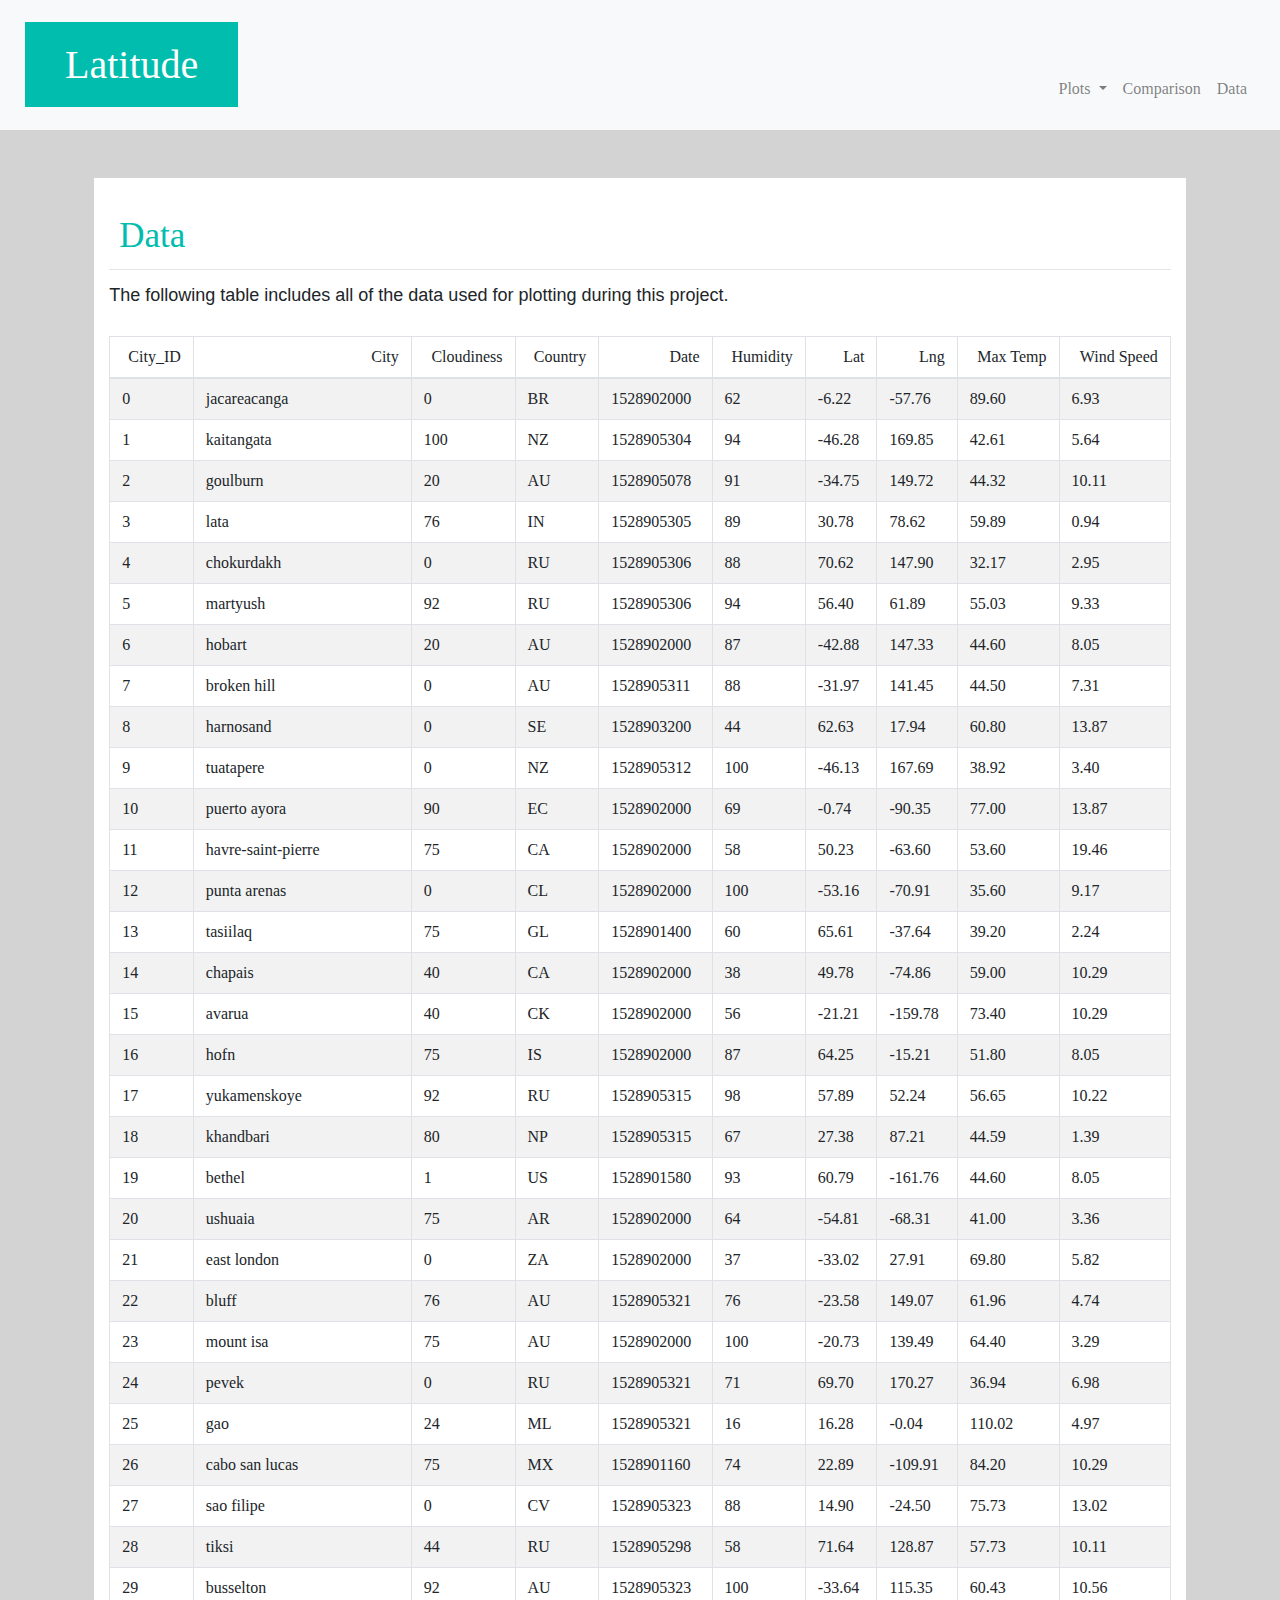
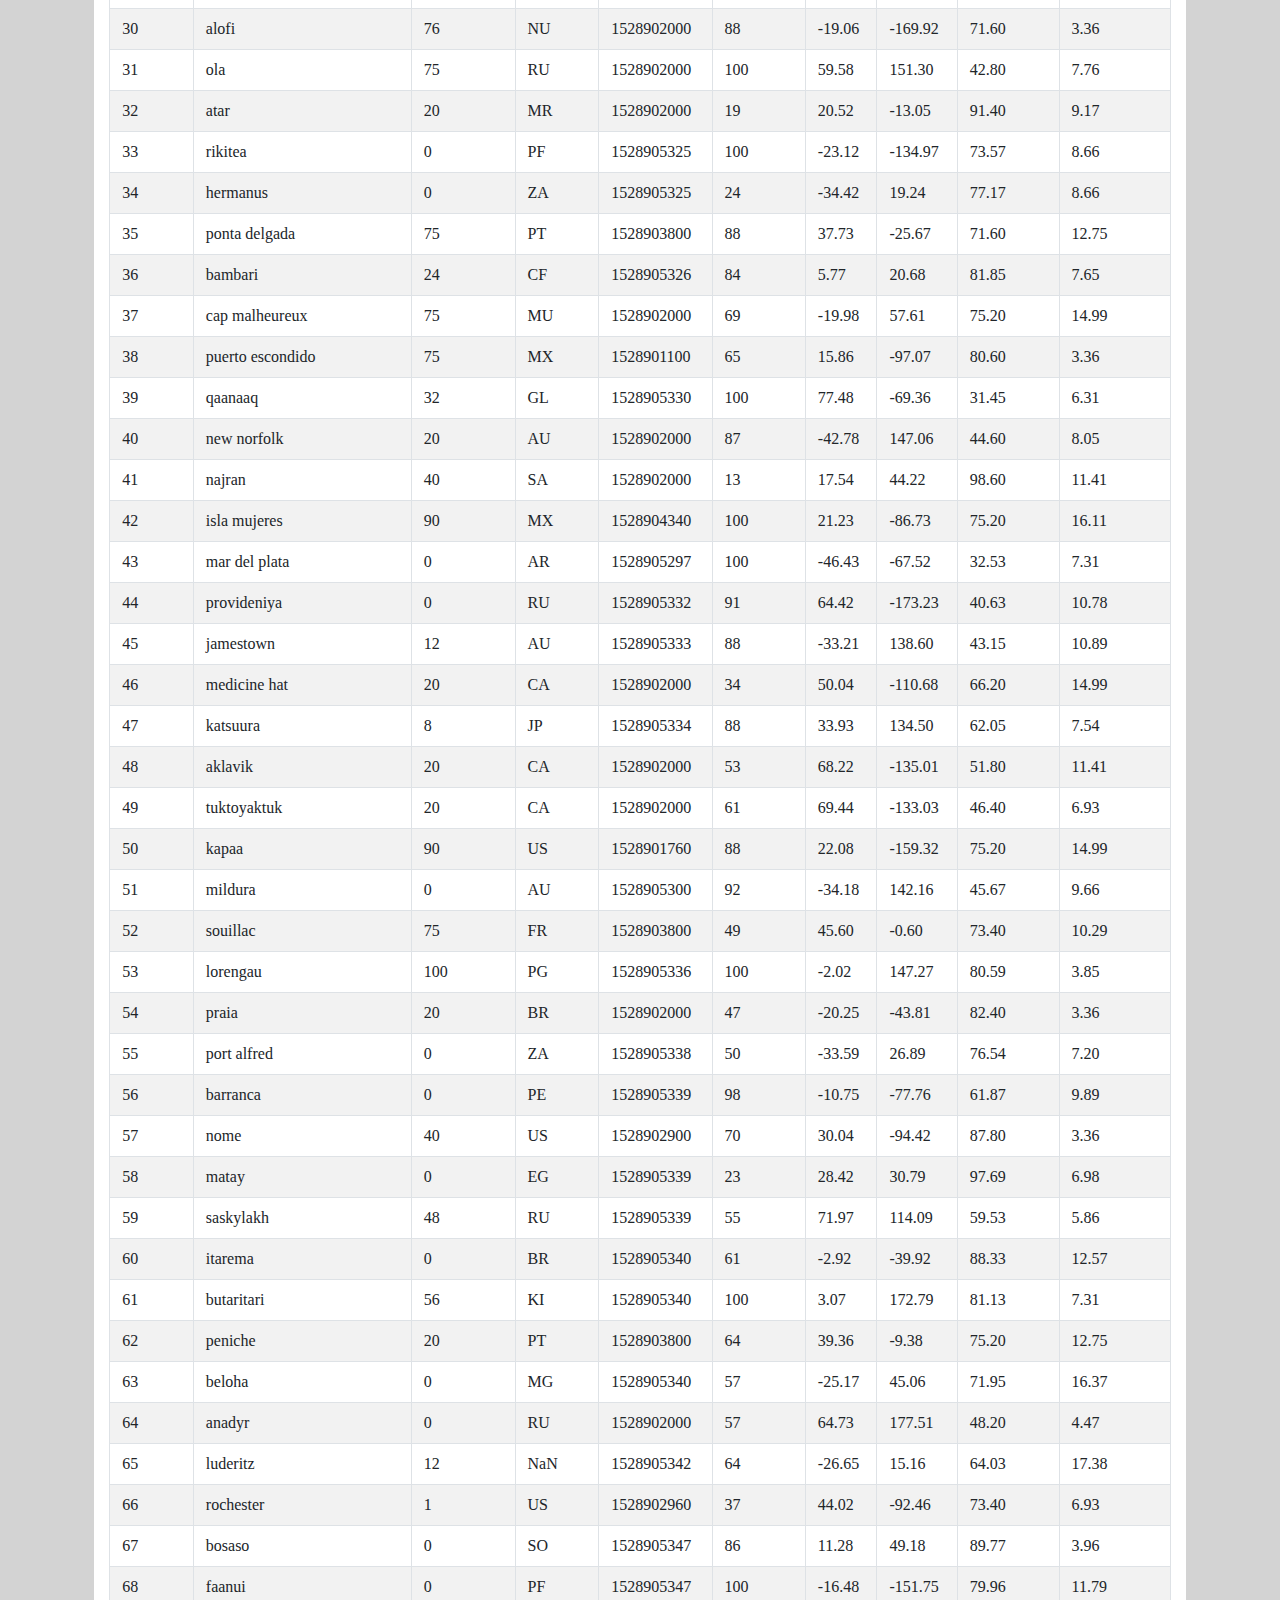
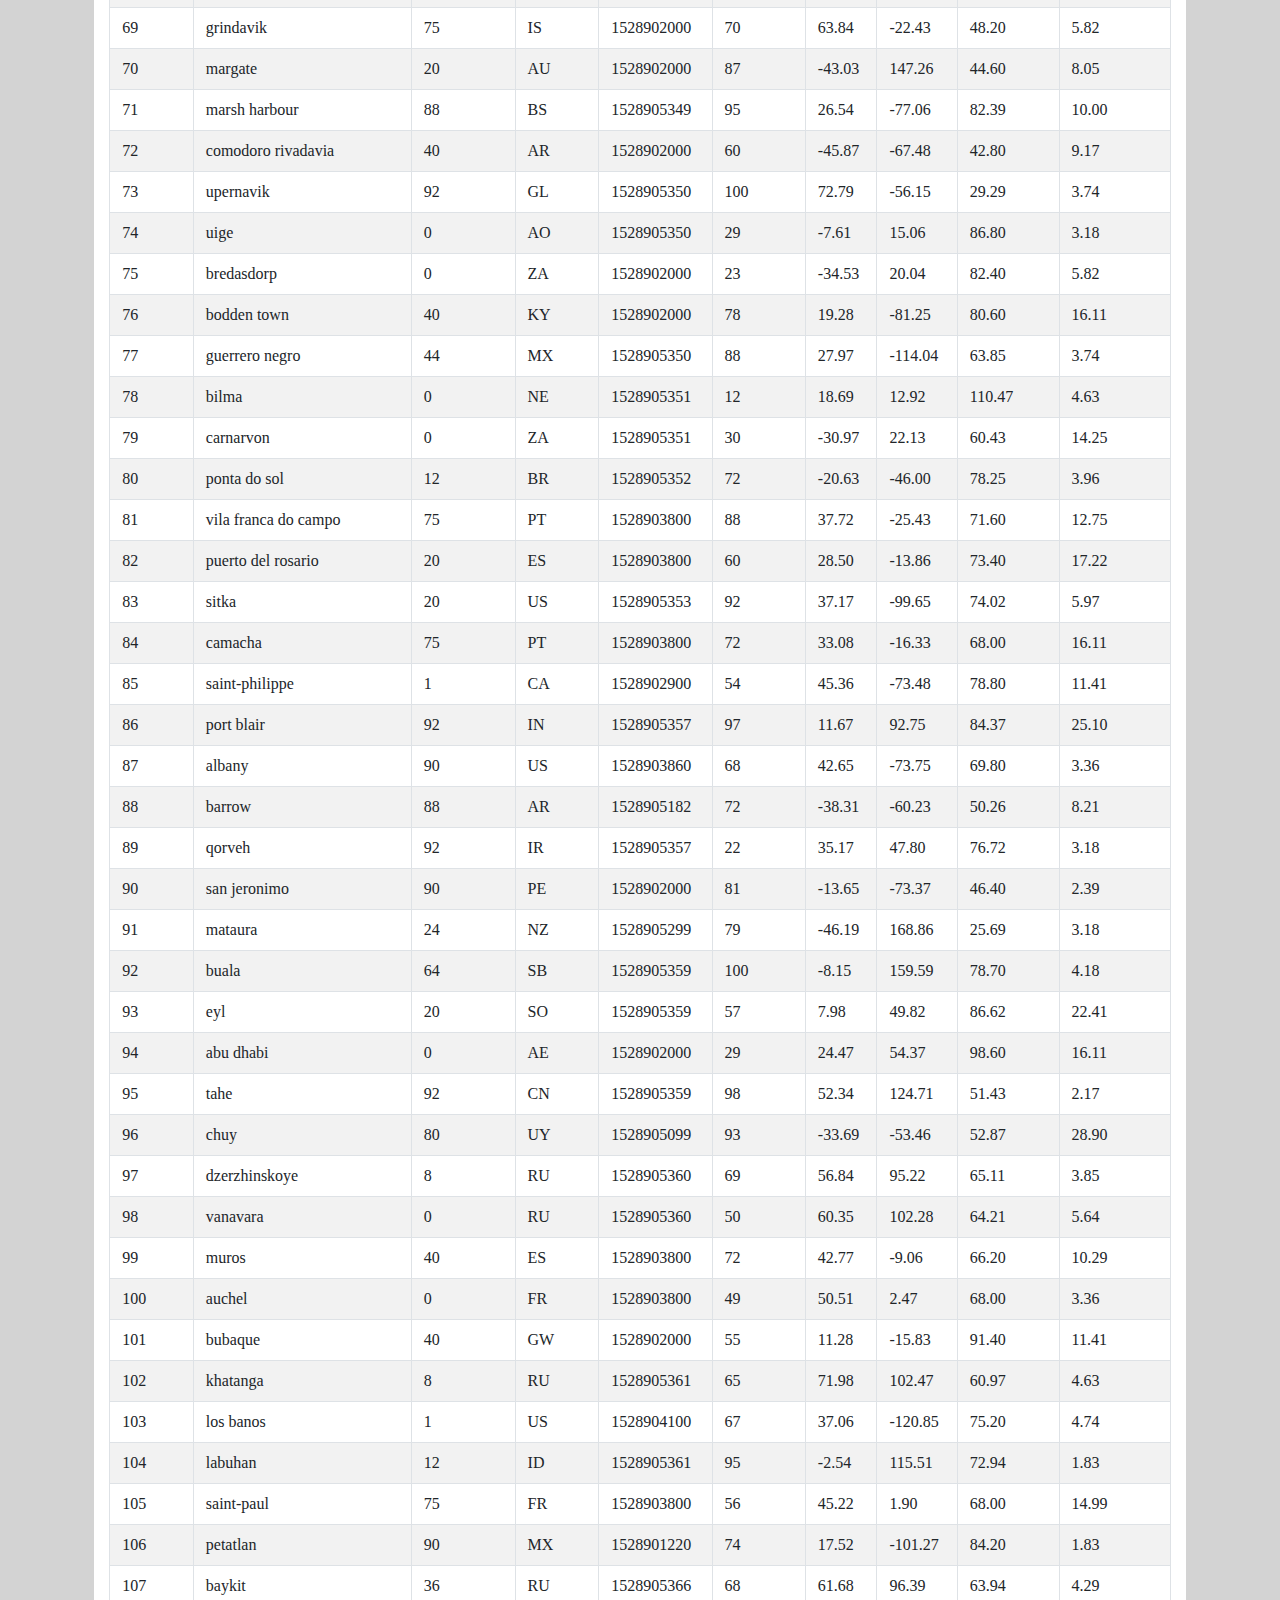
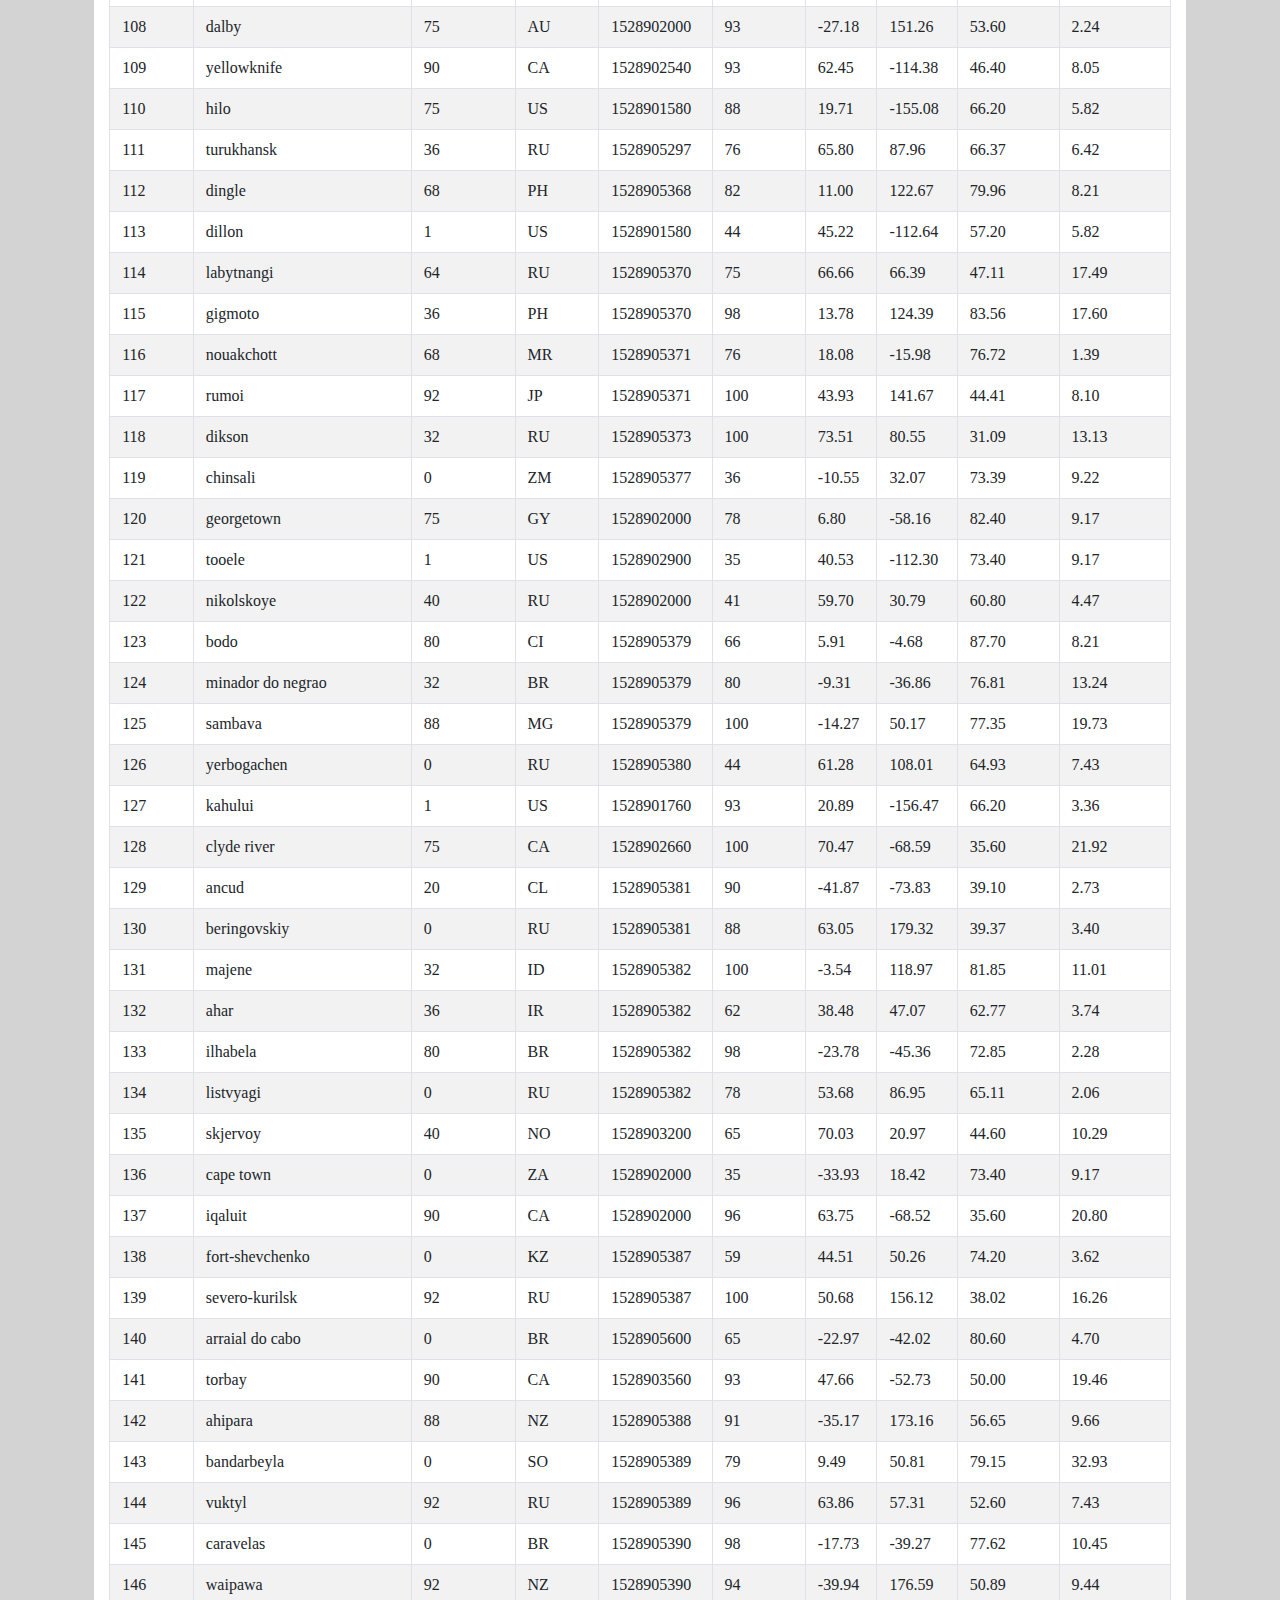
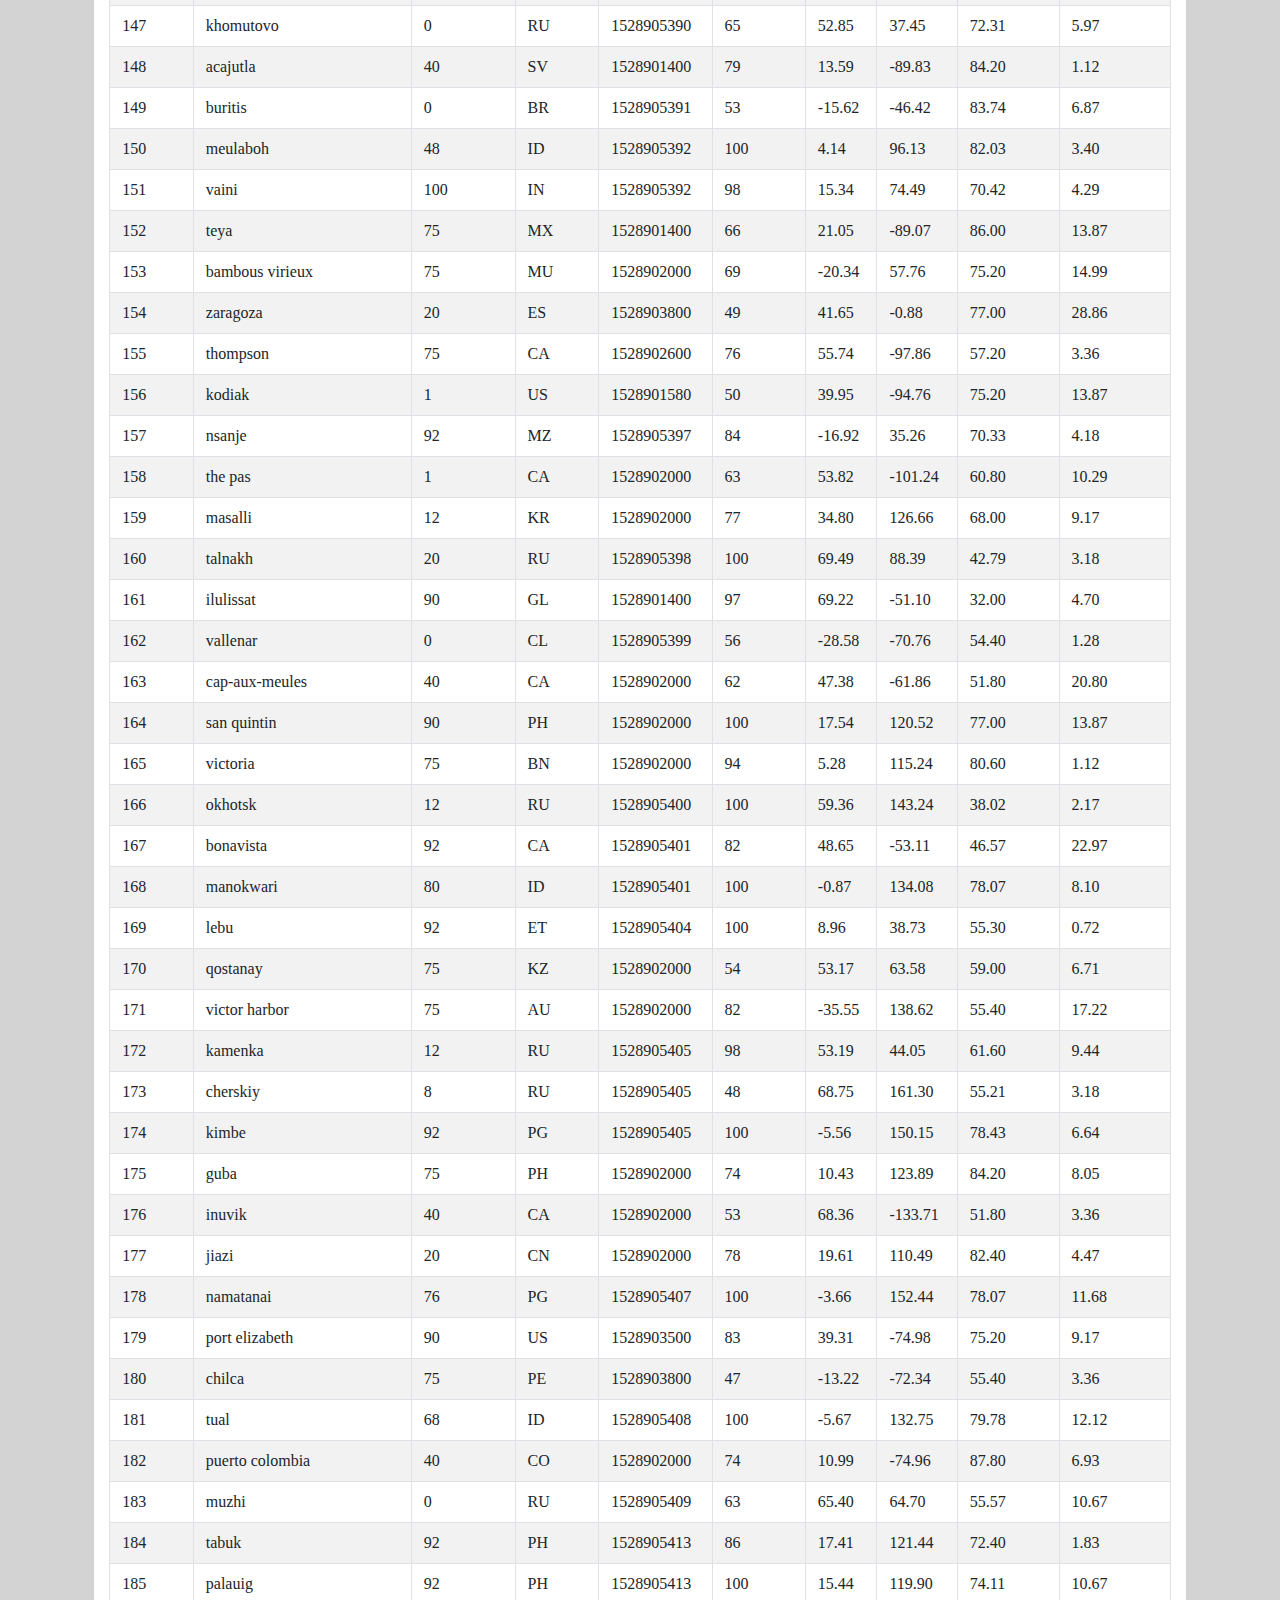
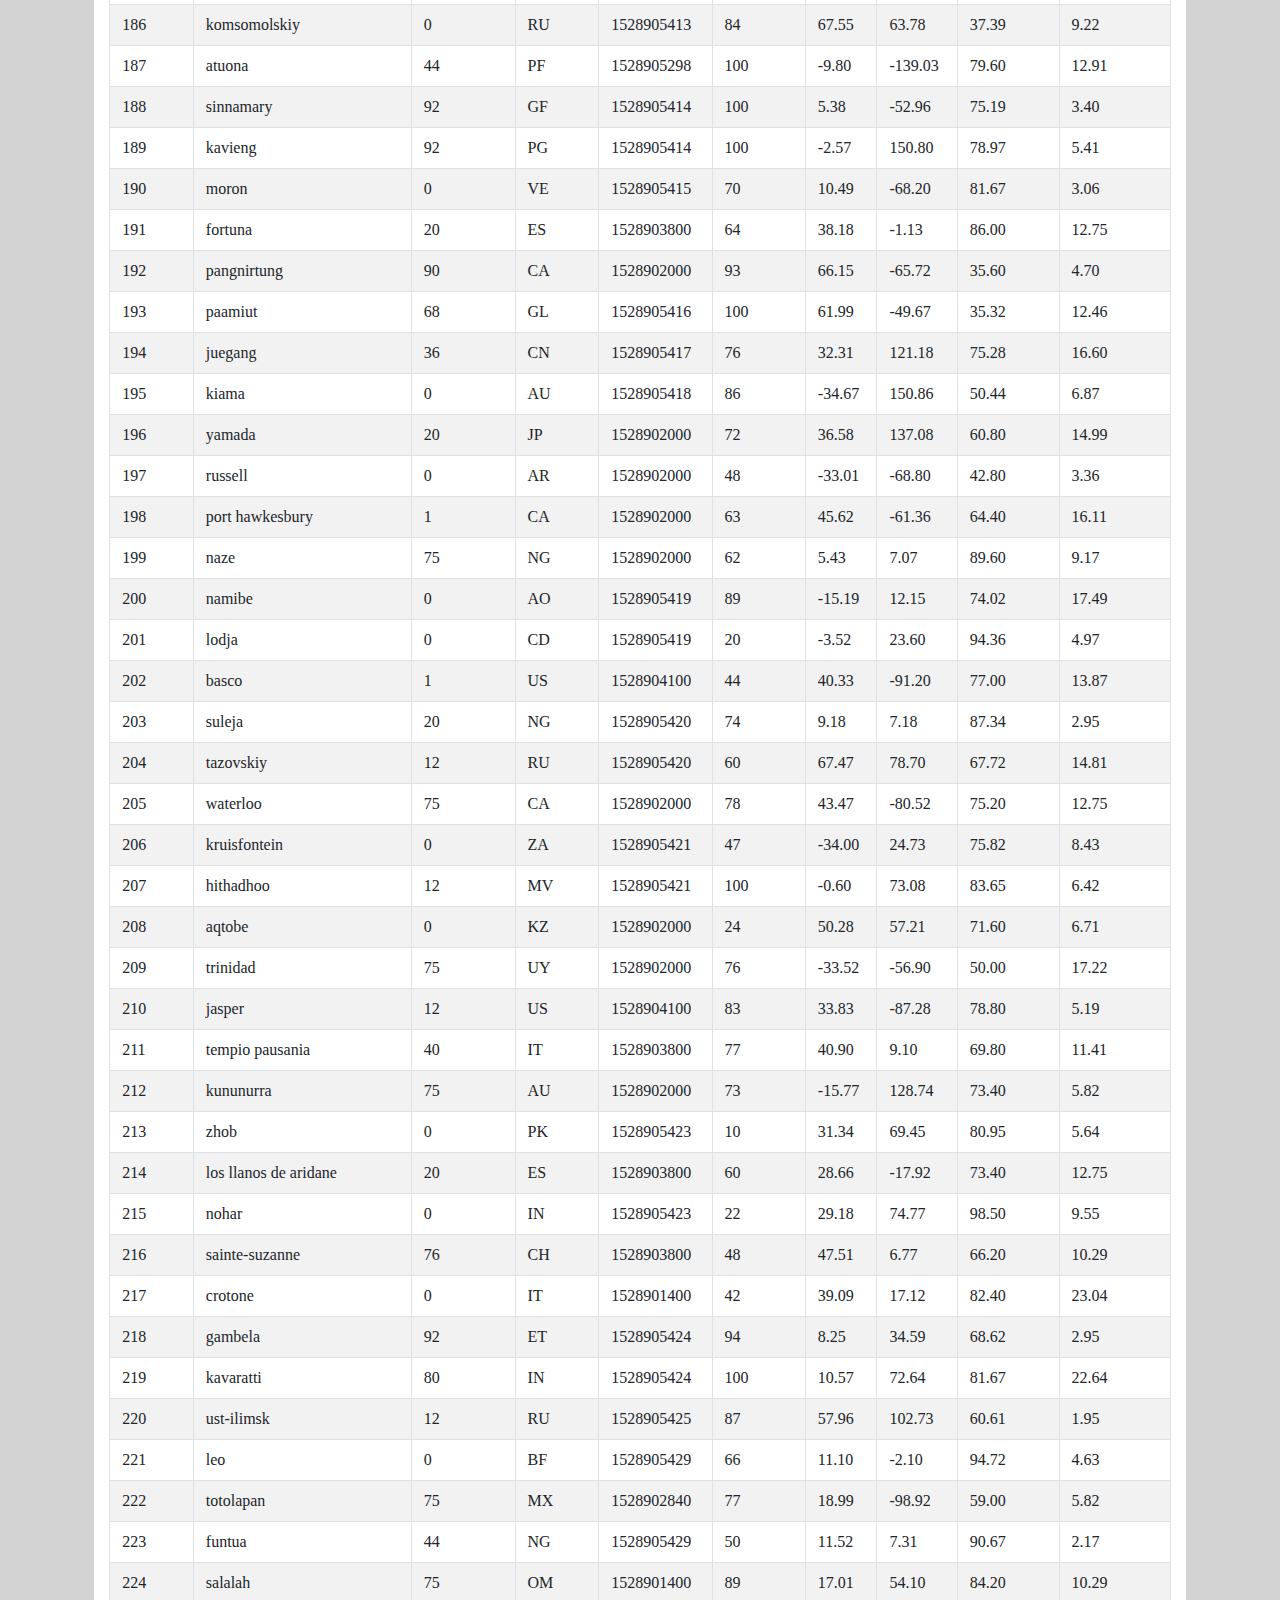
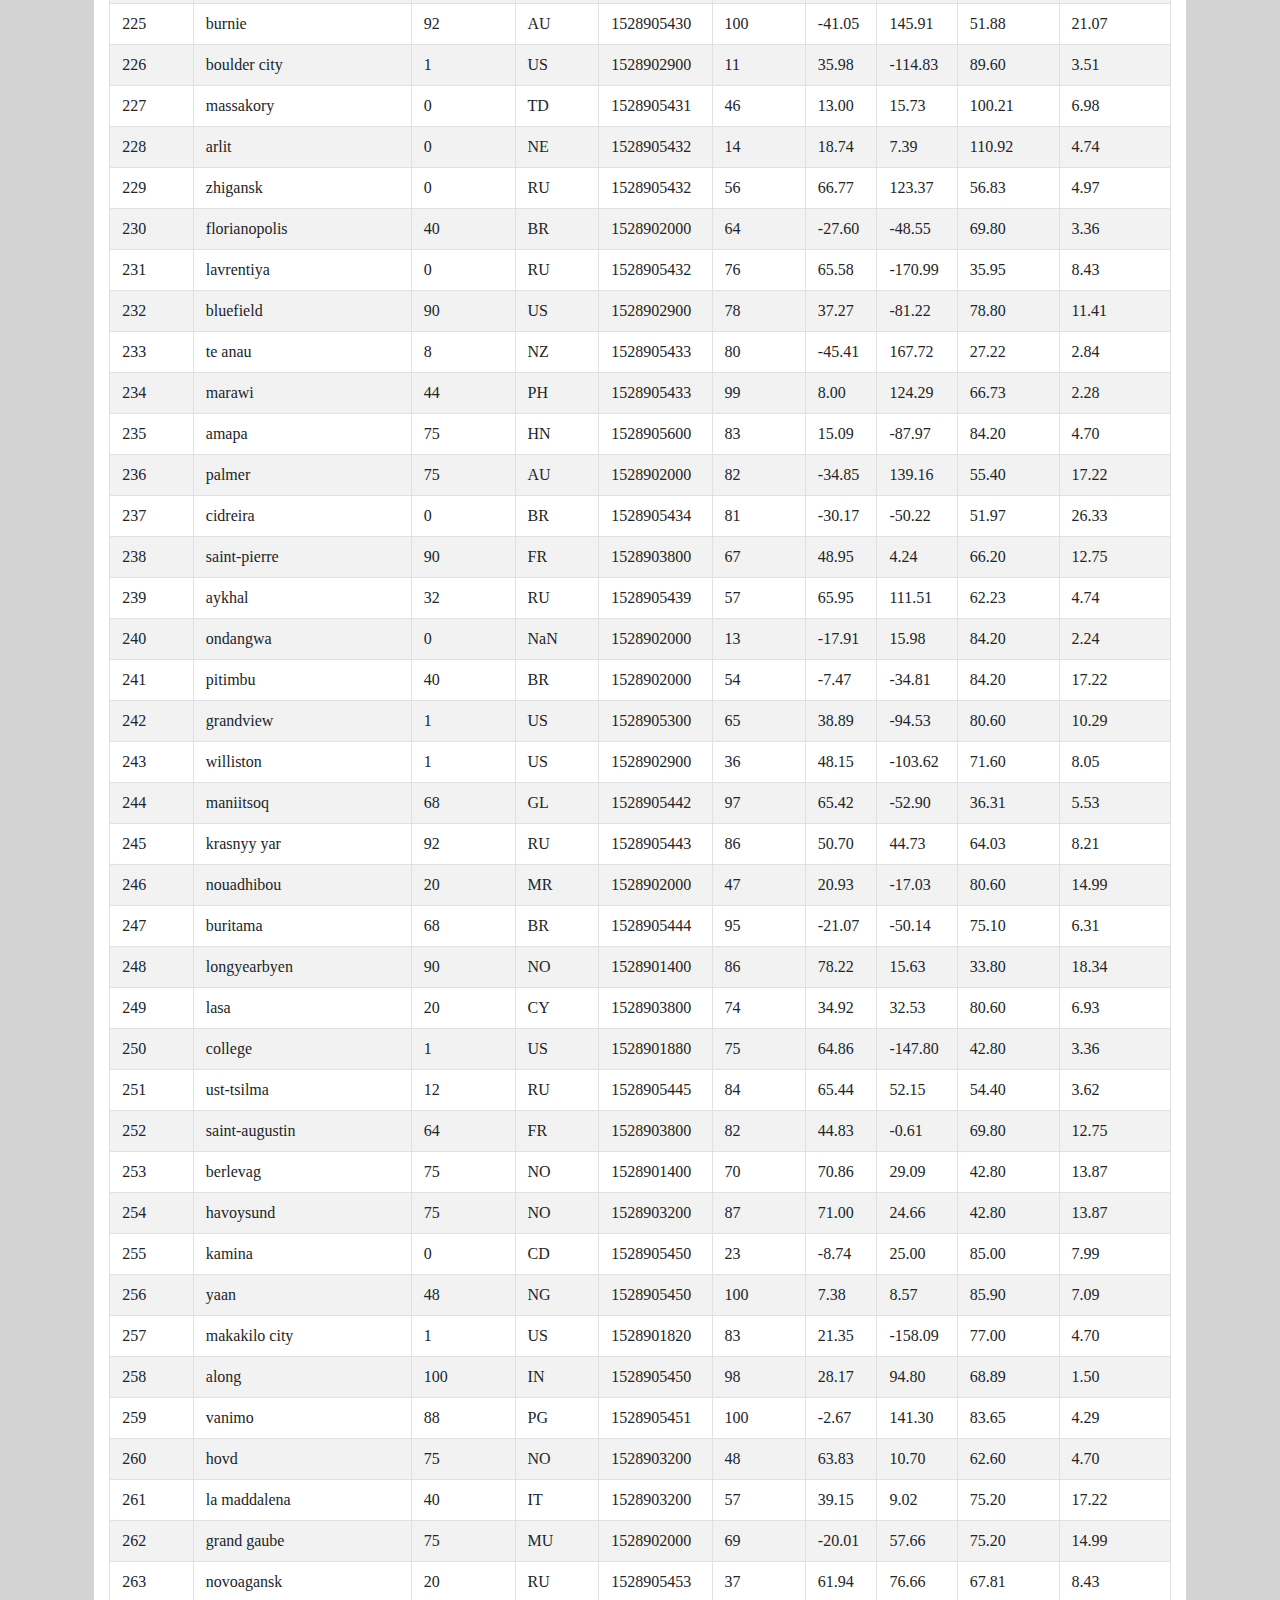
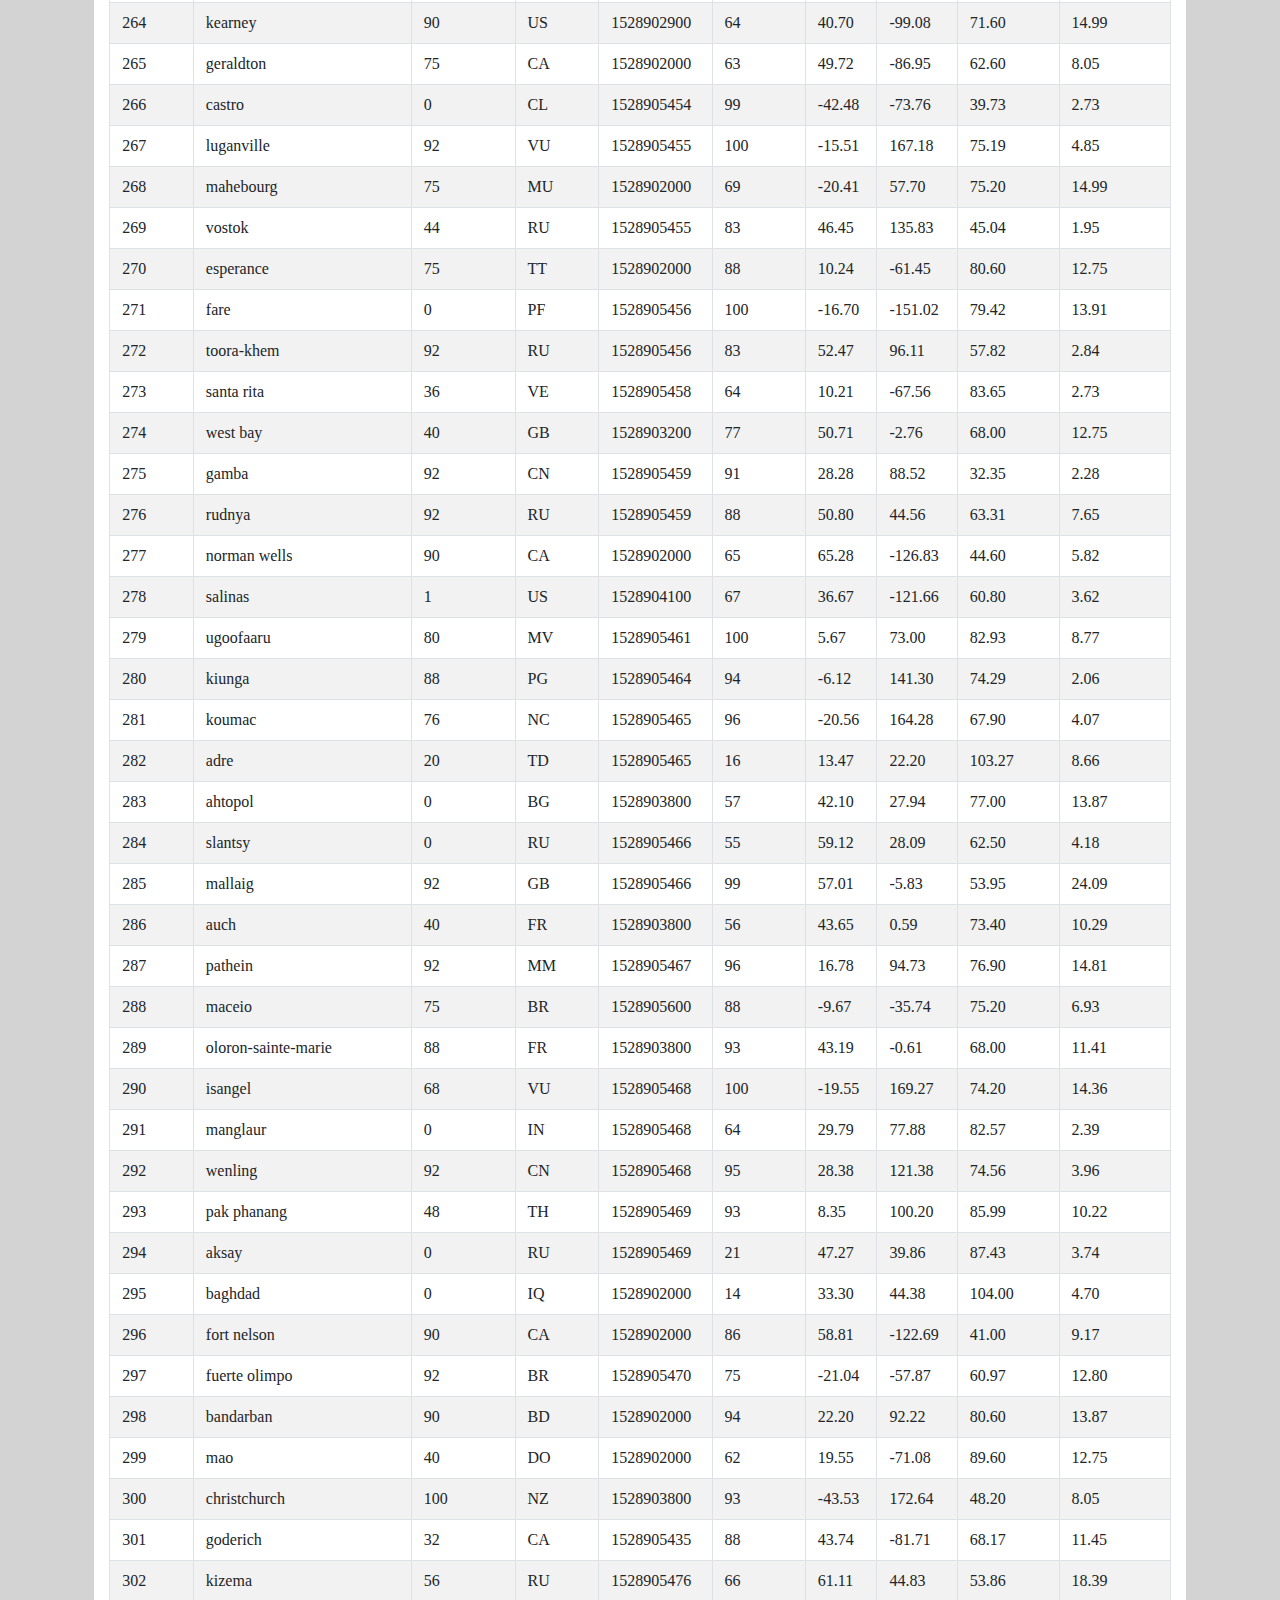
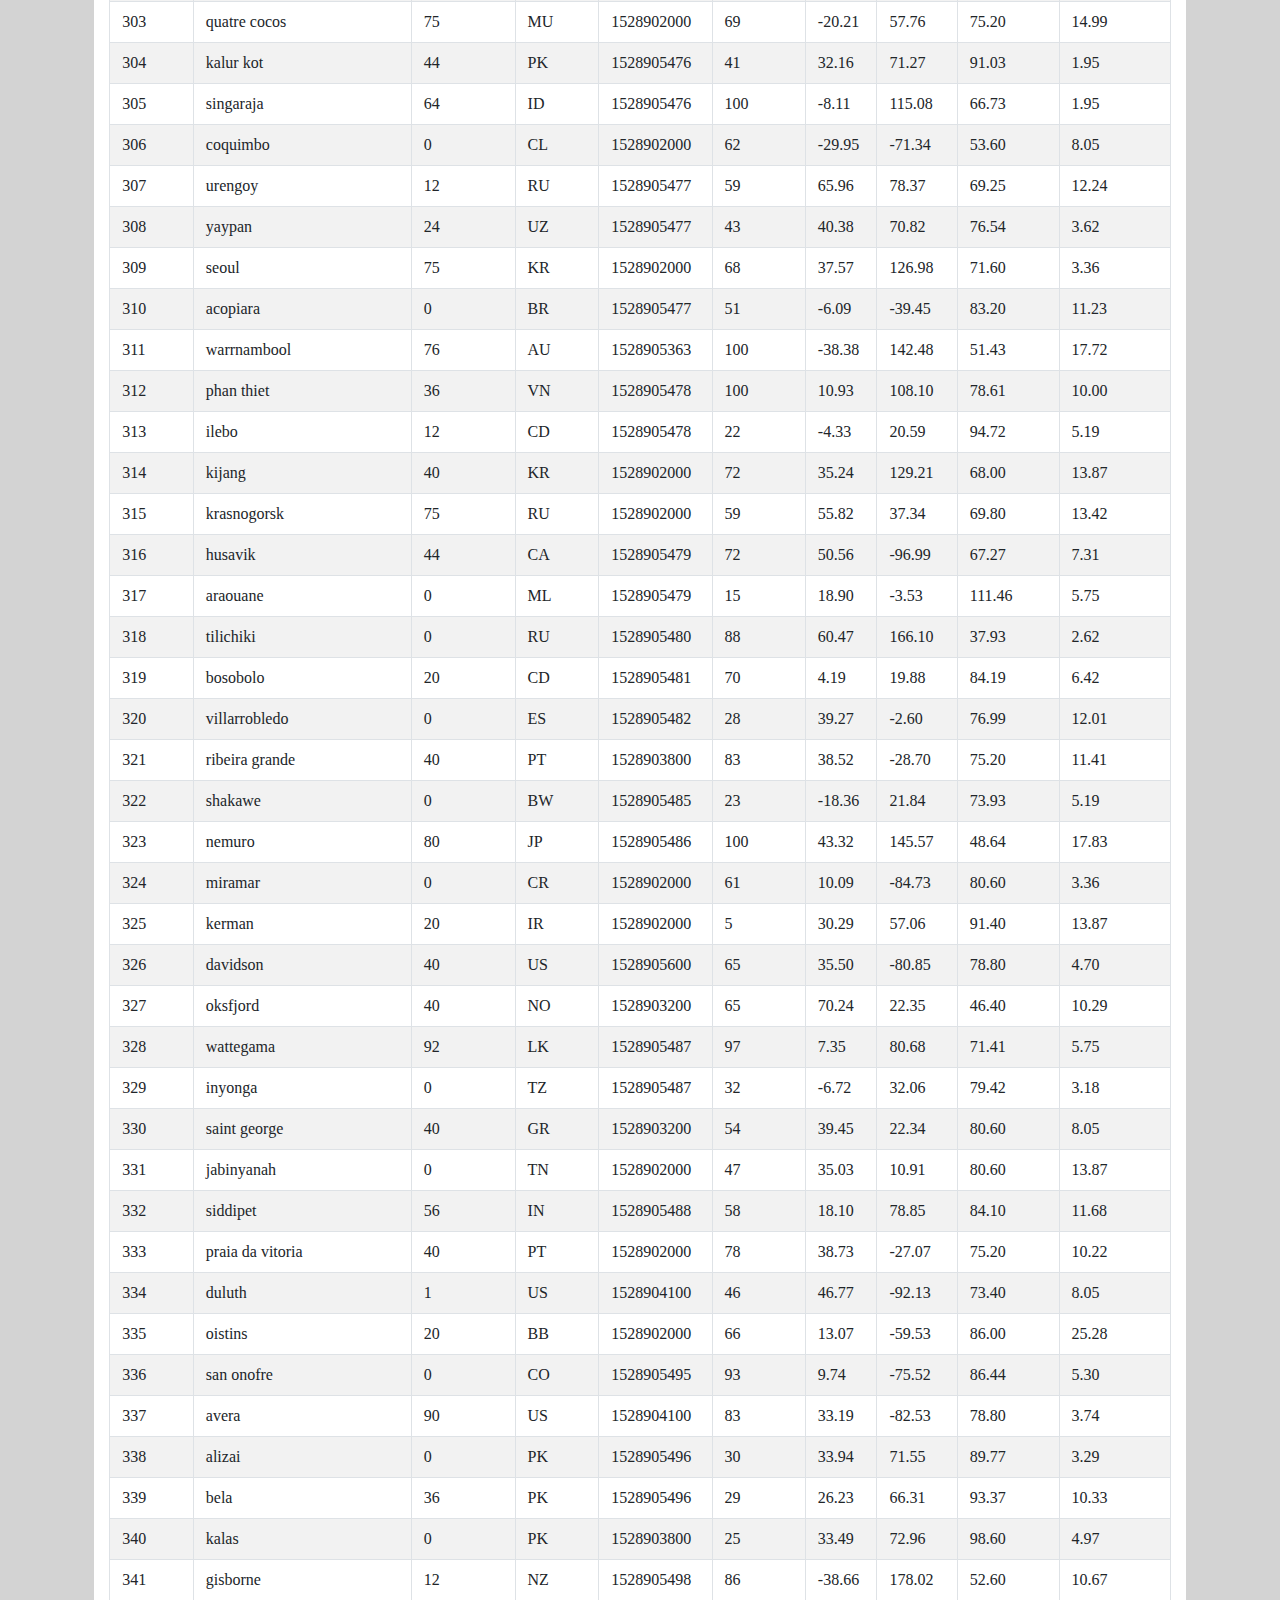
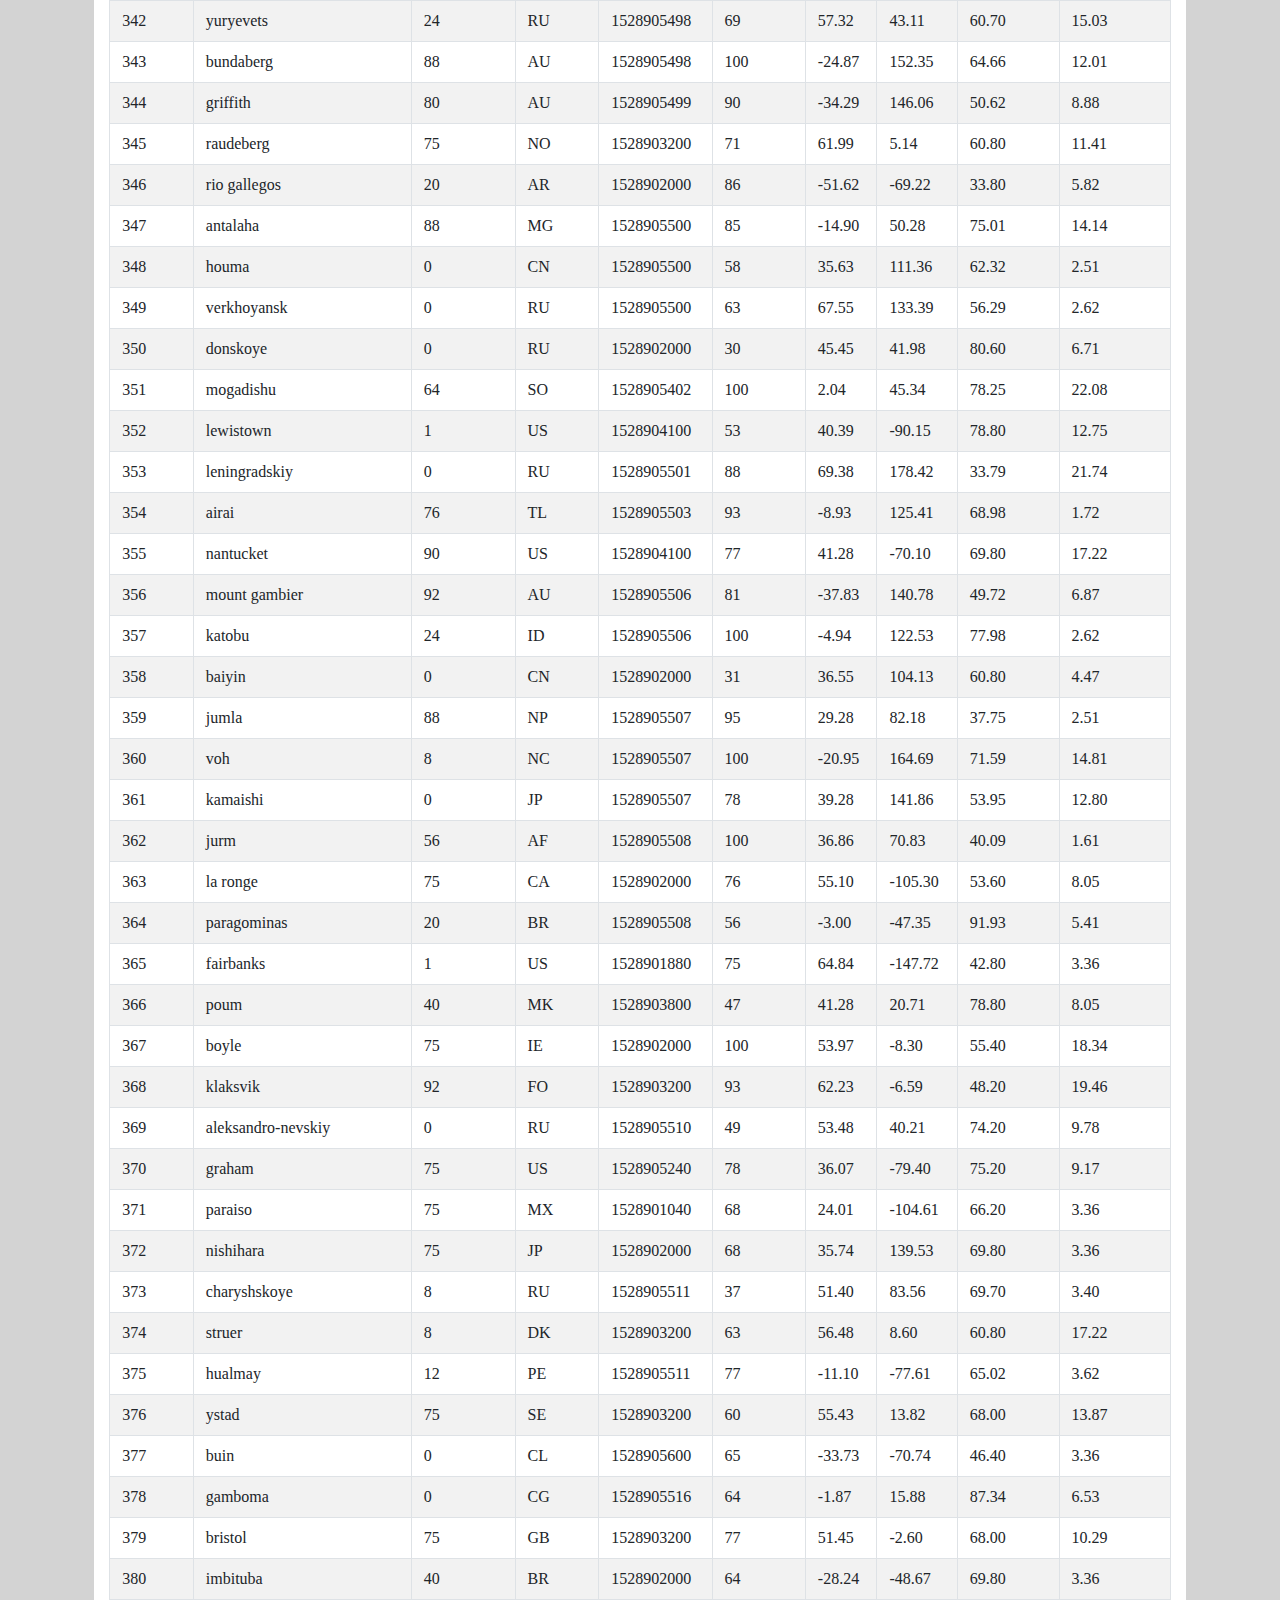
<file: untitled folder/Assets/data1.html>
<!DOCTYPE html>
<html lang="en-us">

<head>
  <meta charset="UTF-8">
  <title>Data</title>
  <link rel="stylesheet" href="https://stackpath.bootstrapcdn.com/bootstrap/4.3.1/css/bootstrap.min.css" integrity="sha384-ggOyR0iXCbMQv3Xipma34MD+dH/1fQ784/j6cY/iJTQUOhcWr7x9JvoRxT2MZw1T" crossorigin="anonymous">
  <link rel="stylesheet" href="styles.css">
  <link rel="stylesheet" href="reset.css">
  <script src="https://ajax.googleapis.com/ajax/libs/jquery/3.4.1/jquery.min.js"></script>
  <script src="https://cdnjs.cloudflare.com/ajax/libs/popper.js/1.14.7/umd/popper.min.js"></script>
  <script src="https://maxcdn.bootstrapcdn.com/bootstrap/4.3.1/js/bootstrap.min.js"></script>
</head>

<body class="grey-background">

  <!-- -----------------Navigation Bar----------------------------------------------- -->

  <nav class="navbar navbar-expand-lg navbar-light bg-light">
      <div>
        <a class="web-title" style="color:white" href="../../index.html">Latitude</a>
        <button class="navbar-toggler" type="button" data-toggle="collapse" data-target="#navbarNavDropdown" aria-controls="navbarNavDropdown" aria-expanded="false" aria-label="Toggle navigation">
          <span class="navbar-toggler-icon"></span>
        </button>
      </div>
        
      <div class="collapse navbar-collapse mt-5" id="navbarNavDropdown">
        <ul class="navbar-nav ml-auto">
          <li class="nav-item dropdown">
            <a class="nav-link dropdown-toggle" id="navbarDropdownMenuLink" data-toggle="dropdown" aria-haspopup="true" aria-expanded="false" role="button">
              Plots
            </a>
            <ul class="dropdown-menu" role="menu" aria-labelledby="dropdownMenu">
              <a class="dropdown-item" href="temperature.html">Max Temperature</a>
              <a class="dropdown-item" href="humidity.html">Humidity</a>
              <a class="dropdown-item" href="cloudiness.html">Cloudiness</a>
              <a class="dropdown-item" href="wind_speed.html">Wind Speed</a>
            </ul>
          </li>
          <li class="nav-item">
            <a class="nav-link" href="comparison.html">Comparison</a>
          </li>
          <li class="nav-item">
            <a class="nav-link" href="data1.html">Data</a>
          </li>           
        </ul>
      </div>
  
    </nav>
  </br>
  </br>
  </br>
  

<!-- ------------------------------------------------------- -->

<section class="row">
    <div class="col col-10 box offset-1">
      <h1 class=header>Data</h1>
      <hr>
        <p class=site_font>The following table includes all of the data used for plotting during this project.</p>
    </br>
  </br>
</section>

<section class="row">

  <div class="col col-10 box offset-1">
  <table class="table table-bordered table-hover table-striped table-condensed">
      <thead>
        <tr style="text-align: right;">
          <th>City_ID</th>
          <th>City</th>
          <th>Cloudiness</th>
          <th>Country</th>
          <th>Date</th>
          <th>Humidity</th>
          <th>Lat</th>
          <th>Lng</th>
          <th>Max Temp</th>
          <th>Wind Speed</th>
        </tr>
      </thead>
      <tbody>
        <tr>
          <td>0</td>
          <td>jacareacanga</td>
          <td>0</td>
          <td>BR</td>
          <td>1528902000</td>
          <td>62</td>
          <td>-6.22</td>
          <td>-57.76</td>
          <td>89.60</td>
          <td>6.93</td>
        </tr>
        <tr>
          <td>1</td>
          <td>kaitangata</td>
          <td>100</td>
          <td>NZ</td>
          <td>1528905304</td>
          <td>94</td>
          <td>-46.28</td>
          <td>169.85</td>
          <td>42.61</td>
          <td>5.64</td>
        </tr>
        <tr>
          <td>2</td>
          <td>goulburn</td>
          <td>20</td>
          <td>AU</td>
          <td>1528905078</td>
          <td>91</td>
          <td>-34.75</td>
          <td>149.72</td>
          <td>44.32</td>
          <td>10.11</td>
        </tr>
        <tr>
          <td>3</td>
          <td>lata</td>
          <td>76</td>
          <td>IN</td>
          <td>1528905305</td>
          <td>89</td>
          <td>30.78</td>
          <td>78.62</td>
          <td>59.89</td>
          <td>0.94</td>
        </tr>
        <tr>
          <td>4</td>
          <td>chokurdakh</td>
          <td>0</td>
          <td>RU</td>
          <td>1528905306</td>
          <td>88</td>
          <td>70.62</td>
          <td>147.90</td>
          <td>32.17</td>
          <td>2.95</td>
        </tr>
        <tr>
          <td>5</td>
          <td>martyush</td>
          <td>92</td>
          <td>RU</td>
          <td>1528905306</td>
          <td>94</td>
          <td>56.40</td>
          <td>61.89</td>
          <td>55.03</td>
          <td>9.33</td>
        </tr>
        <tr>
          <td>6</td>
          <td>hobart</td>
          <td>20</td>
          <td>AU</td>
          <td>1528902000</td>
          <td>87</td>
          <td>-42.88</td>
          <td>147.33</td>
          <td>44.60</td>
          <td>8.05</td>
        </tr>
        <tr>
          <td>7</td>
          <td>broken hill</td>
          <td>0</td>
          <td>AU</td>
          <td>1528905311</td>
          <td>88</td>
          <td>-31.97</td>
          <td>141.45</td>
          <td>44.50</td>
          <td>7.31</td>
        </tr>
        <tr>
          <td>8</td>
          <td>harnosand</td>
          <td>0</td>
          <td>SE</td>
          <td>1528903200</td>
          <td>44</td>
          <td>62.63</td>
          <td>17.94</td>
          <td>60.80</td>
          <td>13.87</td>
        </tr>
        <tr>
          <td>9</td>
          <td>tuatapere</td>
          <td>0</td>
          <td>NZ</td>
          <td>1528905312</td>
          <td>100</td>
          <td>-46.13</td>
          <td>167.69</td>
          <td>38.92</td>
          <td>3.40</td>
        </tr>
        <tr>
          <td>10</td>
          <td>puerto ayora</td>
          <td>90</td>
          <td>EC</td>
          <td>1528902000</td>
          <td>69</td>
          <td>-0.74</td>
          <td>-90.35</td>
          <td>77.00</td>
          <td>13.87</td>
        </tr>
        <tr>
          <td>11</td>
          <td>havre-saint-pierre</td>
          <td>75</td>
          <td>CA</td>
          <td>1528902000</td>
          <td>58</td>
          <td>50.23</td>
          <td>-63.60</td>
          <td>53.60</td>
          <td>19.46</td>
        </tr>
        <tr>
          <td>12</td>
          <td>punta arenas</td>
          <td>0</td>
          <td>CL</td>
          <td>1528902000</td>
          <td>100</td>
          <td>-53.16</td>
          <td>-70.91</td>
          <td>35.60</td>
          <td>9.17</td>
        </tr>
        <tr>
          <td>13</td>
          <td>tasiilaq</td>
          <td>75</td>
          <td>GL</td>
          <td>1528901400</td>
          <td>60</td>
          <td>65.61</td>
          <td>-37.64</td>
          <td>39.20</td>
          <td>2.24</td>
        </tr>
        <tr>
          <td>14</td>
          <td>chapais</td>
          <td>40</td>
          <td>CA</td>
          <td>1528902000</td>
          <td>38</td>
          <td>49.78</td>
          <td>-74.86</td>
          <td>59.00</td>
          <td>10.29</td>
        </tr>
        <tr>
          <td>15</td>
          <td>avarua</td>
          <td>40</td>
          <td>CK</td>
          <td>1528902000</td>
          <td>56</td>
          <td>-21.21</td>
          <td>-159.78</td>
          <td>73.40</td>
          <td>10.29</td>
        </tr>
        <tr>
          <td>16</td>
          <td>hofn</td>
          <td>75</td>
          <td>IS</td>
          <td>1528902000</td>
          <td>87</td>
          <td>64.25</td>
          <td>-15.21</td>
          <td>51.80</td>
          <td>8.05</td>
        </tr>
        <tr>
          <td>17</td>
          <td>yukamenskoye</td>
          <td>92</td>
          <td>RU</td>
          <td>1528905315</td>
          <td>98</td>
          <td>57.89</td>
          <td>52.24</td>
          <td>56.65</td>
          <td>10.22</td>
        </tr>
        <tr>
          <td>18</td>
          <td>khandbari</td>
          <td>80</td>
          <td>NP</td>
          <td>1528905315</td>
          <td>67</td>
          <td>27.38</td>
          <td>87.21</td>
          <td>44.59</td>
          <td>1.39</td>
        </tr>
        <tr>
          <td>19</td>
          <td>bethel</td>
          <td>1</td>
          <td>US</td>
          <td>1528901580</td>
          <td>93</td>
          <td>60.79</td>
          <td>-161.76</td>
          <td>44.60</td>
          <td>8.05</td>
        </tr>
        <tr>
          <td>20</td>
          <td>ushuaia</td>
          <td>75</td>
          <td>AR</td>
          <td>1528902000</td>
          <td>64</td>
          <td>-54.81</td>
          <td>-68.31</td>
          <td>41.00</td>
          <td>3.36</td>
        </tr>
        <tr>
          <td>21</td>
          <td>east london</td>
          <td>0</td>
          <td>ZA</td>
          <td>1528902000</td>
          <td>37</td>
          <td>-33.02</td>
          <td>27.91</td>
          <td>69.80</td>
          <td>5.82</td>
        </tr>
        <tr>
          <td>22</td>
          <td>bluff</td>
          <td>76</td>
          <td>AU</td>
          <td>1528905321</td>
          <td>76</td>
          <td>-23.58</td>
          <td>149.07</td>
          <td>61.96</td>
          <td>4.74</td>
        </tr>
        <tr>
          <td>23</td>
          <td>mount isa</td>
          <td>75</td>
          <td>AU</td>
          <td>1528902000</td>
          <td>100</td>
          <td>-20.73</td>
          <td>139.49</td>
          <td>64.40</td>
          <td>3.29</td>
        </tr>
        <tr>
          <td>24</td>
          <td>pevek</td>
          <td>0</td>
          <td>RU</td>
          <td>1528905321</td>
          <td>71</td>
          <td>69.70</td>
          <td>170.27</td>
          <td>36.94</td>
          <td>6.98</td>
        </tr>
        <tr>
          <td>25</td>
          <td>gao</td>
          <td>24</td>
          <td>ML</td>
          <td>1528905321</td>
          <td>16</td>
          <td>16.28</td>
          <td>-0.04</td>
          <td>110.02</td>
          <td>4.97</td>
        </tr>
        <tr>
          <td>26</td>
          <td>cabo san lucas</td>
          <td>75</td>
          <td>MX</td>
          <td>1528901160</td>
          <td>74</td>
          <td>22.89</td>
          <td>-109.91</td>
          <td>84.20</td>
          <td>10.29</td>
        </tr>
        <tr>
          <td>27</td>
          <td>sao filipe</td>
          <td>0</td>
          <td>CV</td>
          <td>1528905323</td>
          <td>88</td>
          <td>14.90</td>
          <td>-24.50</td>
          <td>75.73</td>
          <td>13.02</td>
        </tr>
        <tr>
          <td>28</td>
          <td>tiksi</td>
          <td>44</td>
          <td>RU</td>
          <td>1528905298</td>
          <td>58</td>
          <td>71.64</td>
          <td>128.87</td>
          <td>57.73</td>
          <td>10.11</td>
        </tr>
        <tr>
          <td>29</td>
          <td>busselton</td>
          <td>92</td>
          <td>AU</td>
          <td>1528905323</td>
          <td>100</td>
          <td>-33.64</td>
          <td>115.35</td>
          <td>60.43</td>
          <td>10.56</td>
        </tr>
        <tr>
          <td>30</td>
          <td>alofi</td>
          <td>76</td>
          <td>NU</td>
          <td>1528902000</td>
          <td>88</td>
          <td>-19.06</td>
          <td>-169.92</td>
          <td>71.60</td>
          <td>3.36</td>
        </tr>
        <tr>
          <td>31</td>
          <td>ola</td>
          <td>75</td>
          <td>RU</td>
          <td>1528902000</td>
          <td>100</td>
          <td>59.58</td>
          <td>151.30</td>
          <td>42.80</td>
          <td>7.76</td>
        </tr>
        <tr>
          <td>32</td>
          <td>atar</td>
          <td>20</td>
          <td>MR</td>
          <td>1528902000</td>
          <td>19</td>
          <td>20.52</td>
          <td>-13.05</td>
          <td>91.40</td>
          <td>9.17</td>
        </tr>
        <tr>
          <td>33</td>
          <td>rikitea</td>
          <td>0</td>
          <td>PF</td>
          <td>1528905325</td>
          <td>100</td>
          <td>-23.12</td>
          <td>-134.97</td>
          <td>73.57</td>
          <td>8.66</td>
        </tr>
        <tr>
          <td>34</td>
          <td>hermanus</td>
          <td>0</td>
          <td>ZA</td>
          <td>1528905325</td>
          <td>24</td>
          <td>-34.42</td>
          <td>19.24</td>
          <td>77.17</td>
          <td>8.66</td>
        </tr>
        <tr>
          <td>35</td>
          <td>ponta delgada</td>
          <td>75</td>
          <td>PT</td>
          <td>1528903800</td>
          <td>88</td>
          <td>37.73</td>
          <td>-25.67</td>
          <td>71.60</td>
          <td>12.75</td>
        </tr>
        <tr>
          <td>36</td>
          <td>bambari</td>
          <td>24</td>
          <td>CF</td>
          <td>1528905326</td>
          <td>84</td>
          <td>5.77</td>
          <td>20.68</td>
          <td>81.85</td>
          <td>7.65</td>
        </tr>
        <tr>
          <td>37</td>
          <td>cap malheureux</td>
          <td>75</td>
          <td>MU</td>
          <td>1528902000</td>
          <td>69</td>
          <td>-19.98</td>
          <td>57.61</td>
          <td>75.20</td>
          <td>14.99</td>
        </tr>
        <tr>
          <td>38</td>
          <td>puerto escondido</td>
          <td>75</td>
          <td>MX</td>
          <td>1528901100</td>
          <td>65</td>
          <td>15.86</td>
          <td>-97.07</td>
          <td>80.60</td>
          <td>3.36</td>
        </tr>
        <tr>
          <td>39</td>
          <td>qaanaaq</td>
          <td>32</td>
          <td>GL</td>
          <td>1528905330</td>
          <td>100</td>
          <td>77.48</td>
          <td>-69.36</td>
          <td>31.45</td>
          <td>6.31</td>
        </tr>
        <tr>
          <td>40</td>
          <td>new norfolk</td>
          <td>20</td>
          <td>AU</td>
          <td>1528902000</td>
          <td>87</td>
          <td>-42.78</td>
          <td>147.06</td>
          <td>44.60</td>
          <td>8.05</td>
        </tr>
        <tr>
          <td>41</td>
          <td>najran</td>
          <td>40</td>
          <td>SA</td>
          <td>1528902000</td>
          <td>13</td>
          <td>17.54</td>
          <td>44.22</td>
          <td>98.60</td>
          <td>11.41</td>
        </tr>
        <tr>
          <td>42</td>
          <td>isla mujeres</td>
          <td>90</td>
          <td>MX</td>
          <td>1528904340</td>
          <td>100</td>
          <td>21.23</td>
          <td>-86.73</td>
          <td>75.20</td>
          <td>16.11</td>
        </tr>
        <tr>
          <td>43</td>
          <td>mar del plata</td>
          <td>0</td>
          <td>AR</td>
          <td>1528905297</td>
          <td>100</td>
          <td>-46.43</td>
          <td>-67.52</td>
          <td>32.53</td>
          <td>7.31</td>
        </tr>
        <tr>
          <td>44</td>
          <td>provideniya</td>
          <td>0</td>
          <td>RU</td>
          <td>1528905332</td>
          <td>91</td>
          <td>64.42</td>
          <td>-173.23</td>
          <td>40.63</td>
          <td>10.78</td>
        </tr>
        <tr>
          <td>45</td>
          <td>jamestown</td>
          <td>12</td>
          <td>AU</td>
          <td>1528905333</td>
          <td>88</td>
          <td>-33.21</td>
          <td>138.60</td>
          <td>43.15</td>
          <td>10.89</td>
        </tr>
        <tr>
          <td>46</td>
          <td>medicine hat</td>
          <td>20</td>
          <td>CA</td>
          <td>1528902000</td>
          <td>34</td>
          <td>50.04</td>
          <td>-110.68</td>
          <td>66.20</td>
          <td>14.99</td>
        </tr>
        <tr>
          <td>47</td>
          <td>katsuura</td>
          <td>8</td>
          <td>JP</td>
          <td>1528905334</td>
          <td>88</td>
          <td>33.93</td>
          <td>134.50</td>
          <td>62.05</td>
          <td>7.54</td>
        </tr>
        <tr>
          <td>48</td>
          <td>aklavik</td>
          <td>20</td>
          <td>CA</td>
          <td>1528902000</td>
          <td>53</td>
          <td>68.22</td>
          <td>-135.01</td>
          <td>51.80</td>
          <td>11.41</td>
        </tr>
        <tr>
          <td>49</td>
          <td>tuktoyaktuk</td>
          <td>20</td>
          <td>CA</td>
          <td>1528902000</td>
          <td>61</td>
          <td>69.44</td>
          <td>-133.03</td>
          <td>46.40</td>
          <td>6.93</td>
        </tr>
        <tr>
          <td>50</td>
          <td>kapaa</td>
          <td>90</td>
          <td>US</td>
          <td>1528901760</td>
          <td>88</td>
          <td>22.08</td>
          <td>-159.32</td>
          <td>75.20</td>
          <td>14.99</td>
        </tr>
        <tr>
          <td>51</td>
          <td>mildura</td>
          <td>0</td>
          <td>AU</td>
          <td>1528905300</td>
          <td>92</td>
          <td>-34.18</td>
          <td>142.16</td>
          <td>45.67</td>
          <td>9.66</td>
        </tr>
        <tr>
          <td>52</td>
          <td>souillac</td>
          <td>75</td>
          <td>FR</td>
          <td>1528903800</td>
          <td>49</td>
          <td>45.60</td>
          <td>-0.60</td>
          <td>73.40</td>
          <td>10.29</td>
        </tr>
        <tr>
          <td>53</td>
          <td>lorengau</td>
          <td>100</td>
          <td>PG</td>
          <td>1528905336</td>
          <td>100</td>
          <td>-2.02</td>
          <td>147.27</td>
          <td>80.59</td>
          <td>3.85</td>
        </tr>
        <tr>
          <td>54</td>
          <td>praia</td>
          <td>20</td>
          <td>BR</td>
          <td>1528902000</td>
          <td>47</td>
          <td>-20.25</td>
          <td>-43.81</td>
          <td>82.40</td>
          <td>3.36</td>
        </tr>
        <tr>
          <td>55</td>
          <td>port alfred</td>
          <td>0</td>
          <td>ZA</td>
          <td>1528905338</td>
          <td>50</td>
          <td>-33.59</td>
          <td>26.89</td>
          <td>76.54</td>
          <td>7.20</td>
        </tr>
        <tr>
          <td>56</td>
          <td>barranca</td>
          <td>0</td>
          <td>PE</td>
          <td>1528905339</td>
          <td>98</td>
          <td>-10.75</td>
          <td>-77.76</td>
          <td>61.87</td>
          <td>9.89</td>
        </tr>
        <tr>
          <td>57</td>
          <td>nome</td>
          <td>40</td>
          <td>US</td>
          <td>1528902900</td>
          <td>70</td>
          <td>30.04</td>
          <td>-94.42</td>
          <td>87.80</td>
          <td>3.36</td>
        </tr>
        <tr>
          <td>58</td>
          <td>matay</td>
          <td>0</td>
          <td>EG</td>
          <td>1528905339</td>
          <td>23</td>
          <td>28.42</td>
          <td>30.79</td>
          <td>97.69</td>
          <td>6.98</td>
        </tr>
        <tr>
          <td>59</td>
          <td>saskylakh</td>
          <td>48</td>
          <td>RU</td>
          <td>1528905339</td>
          <td>55</td>
          <td>71.97</td>
          <td>114.09</td>
          <td>59.53</td>
          <td>5.86</td>
        </tr>
        <tr>
          <td>60</td>
          <td>itarema</td>
          <td>0</td>
          <td>BR</td>
          <td>1528905340</td>
          <td>61</td>
          <td>-2.92</td>
          <td>-39.92</td>
          <td>88.33</td>
          <td>12.57</td>
        </tr>
        <tr>
          <td>61</td>
          <td>butaritari</td>
          <td>56</td>
          <td>KI</td>
          <td>1528905340</td>
          <td>100</td>
          <td>3.07</td>
          <td>172.79</td>
          <td>81.13</td>
          <td>7.31</td>
        </tr>
        <tr>
          <td>62</td>
          <td>peniche</td>
          <td>20</td>
          <td>PT</td>
          <td>1528903800</td>
          <td>64</td>
          <td>39.36</td>
          <td>-9.38</td>
          <td>75.20</td>
          <td>12.75</td>
        </tr>
        <tr>
          <td>63</td>
          <td>beloha</td>
          <td>0</td>
          <td>MG</td>
          <td>1528905340</td>
          <td>57</td>
          <td>-25.17</td>
          <td>45.06</td>
          <td>71.95</td>
          <td>16.37</td>
        </tr>
        <tr>
          <td>64</td>
          <td>anadyr</td>
          <td>0</td>
          <td>RU</td>
          <td>1528902000</td>
          <td>57</td>
          <td>64.73</td>
          <td>177.51</td>
          <td>48.20</td>
          <td>4.47</td>
        </tr>
        <tr>
          <td>65</td>
          <td>luderitz</td>
          <td>12</td>
          <td>NaN</td>
          <td>1528905342</td>
          <td>64</td>
          <td>-26.65</td>
          <td>15.16</td>
          <td>64.03</td>
          <td>17.38</td>
        </tr>
        <tr>
          <td>66</td>
          <td>rochester</td>
          <td>1</td>
          <td>US</td>
          <td>1528902960</td>
          <td>37</td>
          <td>44.02</td>
          <td>-92.46</td>
          <td>73.40</td>
          <td>6.93</td>
        </tr>
        <tr>
          <td>67</td>
          <td>bosaso</td>
          <td>0</td>
          <td>SO</td>
          <td>1528905347</td>
          <td>86</td>
          <td>11.28</td>
          <td>49.18</td>
          <td>89.77</td>
          <td>3.96</td>
        </tr>
        <tr>
          <td>68</td>
          <td>faanui</td>
          <td>0</td>
          <td>PF</td>
          <td>1528905347</td>
          <td>100</td>
          <td>-16.48</td>
          <td>-151.75</td>
          <td>79.96</td>
          <td>11.79</td>
        </tr>
        <tr>
          <td>69</td>
          <td>grindavik</td>
          <td>75</td>
          <td>IS</td>
          <td>1528902000</td>
          <td>70</td>
          <td>63.84</td>
          <td>-22.43</td>
          <td>48.20</td>
          <td>5.82</td>
        </tr>
        <tr>
          <td>70</td>
          <td>margate</td>
          <td>20</td>
          <td>AU</td>
          <td>1528902000</td>
          <td>87</td>
          <td>-43.03</td>
          <td>147.26</td>
          <td>44.60</td>
          <td>8.05</td>
        </tr>
        <tr>
          <td>71</td>
          <td>marsh harbour</td>
          <td>88</td>
          <td>BS</td>
          <td>1528905349</td>
          <td>95</td>
          <td>26.54</td>
          <td>-77.06</td>
          <td>82.39</td>
          <td>10.00</td>
        </tr>
        <tr>
          <td>72</td>
          <td>comodoro rivadavia</td>
          <td>40</td>
          <td>AR</td>
          <td>1528902000</td>
          <td>60</td>
          <td>-45.87</td>
          <td>-67.48</td>
          <td>42.80</td>
          <td>9.17</td>
        </tr>
        <tr>
          <td>73</td>
          <td>upernavik</td>
          <td>92</td>
          <td>GL</td>
          <td>1528905350</td>
          <td>100</td>
          <td>72.79</td>
          <td>-56.15</td>
          <td>29.29</td>
          <td>3.74</td>
        </tr>
        <tr>
          <td>74</td>
          <td>uige</td>
          <td>0</td>
          <td>AO</td>
          <td>1528905350</td>
          <td>29</td>
          <td>-7.61</td>
          <td>15.06</td>
          <td>86.80</td>
          <td>3.18</td>
        </tr>
        <tr>
          <td>75</td>
          <td>bredasdorp</td>
          <td>0</td>
          <td>ZA</td>
          <td>1528902000</td>
          <td>23</td>
          <td>-34.53</td>
          <td>20.04</td>
          <td>82.40</td>
          <td>5.82</td>
        </tr>
        <tr>
          <td>76</td>
          <td>bodden town</td>
          <td>40</td>
          <td>KY</td>
          <td>1528902000</td>
          <td>78</td>
          <td>19.28</td>
          <td>-81.25</td>
          <td>80.60</td>
          <td>16.11</td>
        </tr>
        <tr>
          <td>77</td>
          <td>guerrero negro</td>
          <td>44</td>
          <td>MX</td>
          <td>1528905350</td>
          <td>88</td>
          <td>27.97</td>
          <td>-114.04</td>
          <td>63.85</td>
          <td>3.74</td>
        </tr>
        <tr>
          <td>78</td>
          <td>bilma</td>
          <td>0</td>
          <td>NE</td>
          <td>1528905351</td>
          <td>12</td>
          <td>18.69</td>
          <td>12.92</td>
          <td>110.47</td>
          <td>4.63</td>
        </tr>
        <tr>
          <td>79</td>
          <td>carnarvon</td>
          <td>0</td>
          <td>ZA</td>
          <td>1528905351</td>
          <td>30</td>
          <td>-30.97</td>
          <td>22.13</td>
          <td>60.43</td>
          <td>14.25</td>
        </tr>
        <tr>
          <td>80</td>
          <td>ponta do sol</td>
          <td>12</td>
          <td>BR</td>
          <td>1528905352</td>
          <td>72</td>
          <td>-20.63</td>
          <td>-46.00</td>
          <td>78.25</td>
          <td>3.96</td>
        </tr>
        <tr>
          <td>81</td>
          <td>vila franca do campo</td>
          <td>75</td>
          <td>PT</td>
          <td>1528903800</td>
          <td>88</td>
          <td>37.72</td>
          <td>-25.43</td>
          <td>71.60</td>
          <td>12.75</td>
        </tr>
        <tr>
          <td>82</td>
          <td>puerto del rosario</td>
          <td>20</td>
          <td>ES</td>
          <td>1528903800</td>
          <td>60</td>
          <td>28.50</td>
          <td>-13.86</td>
          <td>73.40</td>
          <td>17.22</td>
        </tr>
        <tr>
          <td>83</td>
          <td>sitka</td>
          <td>20</td>
          <td>US</td>
          <td>1528905353</td>
          <td>92</td>
          <td>37.17</td>
          <td>-99.65</td>
          <td>74.02</td>
          <td>5.97</td>
        </tr>
        <tr>
          <td>84</td>
          <td>camacha</td>
          <td>75</td>
          <td>PT</td>
          <td>1528903800</td>
          <td>72</td>
          <td>33.08</td>
          <td>-16.33</td>
          <td>68.00</td>
          <td>16.11</td>
        </tr>
        <tr>
          <td>85</td>
          <td>saint-philippe</td>
          <td>1</td>
          <td>CA</td>
          <td>1528902900</td>
          <td>54</td>
          <td>45.36</td>
          <td>-73.48</td>
          <td>78.80</td>
          <td>11.41</td>
        </tr>
        <tr>
          <td>86</td>
          <td>port blair</td>
          <td>92</td>
          <td>IN</td>
          <td>1528905357</td>
          <td>97</td>
          <td>11.67</td>
          <td>92.75</td>
          <td>84.37</td>
          <td>25.10</td>
        </tr>
        <tr>
          <td>87</td>
          <td>albany</td>
          <td>90</td>
          <td>US</td>
          <td>1528903860</td>
          <td>68</td>
          <td>42.65</td>
          <td>-73.75</td>
          <td>69.80</td>
          <td>3.36</td>
        </tr>
        <tr>
          <td>88</td>
          <td>barrow</td>
          <td>88</td>
          <td>AR</td>
          <td>1528905182</td>
          <td>72</td>
          <td>-38.31</td>
          <td>-60.23</td>
          <td>50.26</td>
          <td>8.21</td>
        </tr>
        <tr>
          <td>89</td>
          <td>qorveh</td>
          <td>92</td>
          <td>IR</td>
          <td>1528905357</td>
          <td>22</td>
          <td>35.17</td>
          <td>47.80</td>
          <td>76.72</td>
          <td>3.18</td>
        </tr>
        <tr>
          <td>90</td>
          <td>san jeronimo</td>
          <td>90</td>
          <td>PE</td>
          <td>1528902000</td>
          <td>81</td>
          <td>-13.65</td>
          <td>-73.37</td>
          <td>46.40</td>
          <td>2.39</td>
        </tr>
        <tr>
          <td>91</td>
          <td>mataura</td>
          <td>24</td>
          <td>NZ</td>
          <td>1528905299</td>
          <td>79</td>
          <td>-46.19</td>
          <td>168.86</td>
          <td>25.69</td>
          <td>3.18</td>
        </tr>
        <tr>
          <td>92</td>
          <td>buala</td>
          <td>64</td>
          <td>SB</td>
          <td>1528905359</td>
          <td>100</td>
          <td>-8.15</td>
          <td>159.59</td>
          <td>78.70</td>
          <td>4.18</td>
        </tr>
        <tr>
          <td>93</td>
          <td>eyl</td>
          <td>20</td>
          <td>SO</td>
          <td>1528905359</td>
          <td>57</td>
          <td>7.98</td>
          <td>49.82</td>
          <td>86.62</td>
          <td>22.41</td>
        </tr>
        <tr>
          <td>94</td>
          <td>abu dhabi</td>
          <td>0</td>
          <td>AE</td>
          <td>1528902000</td>
          <td>29</td>
          <td>24.47</td>
          <td>54.37</td>
          <td>98.60</td>
          <td>16.11</td>
        </tr>
        <tr>
          <td>95</td>
          <td>tahe</td>
          <td>92</td>
          <td>CN</td>
          <td>1528905359</td>
          <td>98</td>
          <td>52.34</td>
          <td>124.71</td>
          <td>51.43</td>
          <td>2.17</td>
        </tr>
        <tr>
          <td>96</td>
          <td>chuy</td>
          <td>80</td>
          <td>UY</td>
          <td>1528905099</td>
          <td>93</td>
          <td>-33.69</td>
          <td>-53.46</td>
          <td>52.87</td>
          <td>28.90</td>
        </tr>
        <tr>
          <td>97</td>
          <td>dzerzhinskoye</td>
          <td>8</td>
          <td>RU</td>
          <td>1528905360</td>
          <td>69</td>
          <td>56.84</td>
          <td>95.22</td>
          <td>65.11</td>
          <td>3.85</td>
        </tr>
        <tr>
          <td>98</td>
          <td>vanavara</td>
          <td>0</td>
          <td>RU</td>
          <td>1528905360</td>
          <td>50</td>
          <td>60.35</td>
          <td>102.28</td>
          <td>64.21</td>
          <td>5.64</td>
        </tr>
        <tr>
          <td>99</td>
          <td>muros</td>
          <td>40</td>
          <td>ES</td>
          <td>1528903800</td>
          <td>72</td>
          <td>42.77</td>
          <td>-9.06</td>
          <td>66.20</td>
          <td>10.29</td>
        </tr>
        <tr>
          <td>100</td>
          <td>auchel</td>
          <td>0</td>
          <td>FR</td>
          <td>1528903800</td>
          <td>49</td>
          <td>50.51</td>
          <td>2.47</td>
          <td>68.00</td>
          <td>3.36</td>
        </tr>
        <tr>
          <td>101</td>
          <td>bubaque</td>
          <td>40</td>
          <td>GW</td>
          <td>1528902000</td>
          <td>55</td>
          <td>11.28</td>
          <td>-15.83</td>
          <td>91.40</td>
          <td>11.41</td>
        </tr>
        <tr>
          <td>102</td>
          <td>khatanga</td>
          <td>8</td>
          <td>RU</td>
          <td>1528905361</td>
          <td>65</td>
          <td>71.98</td>
          <td>102.47</td>
          <td>60.97</td>
          <td>4.63</td>
        </tr>
        <tr>
          <td>103</td>
          <td>los banos</td>
          <td>1</td>
          <td>US</td>
          <td>1528904100</td>
          <td>67</td>
          <td>37.06</td>
          <td>-120.85</td>
          <td>75.20</td>
          <td>4.74</td>
        </tr>
        <tr>
          <td>104</td>
          <td>labuhan</td>
          <td>12</td>
          <td>ID</td>
          <td>1528905361</td>
          <td>95</td>
          <td>-2.54</td>
          <td>115.51</td>
          <td>72.94</td>
          <td>1.83</td>
        </tr>
        <tr>
          <td>105</td>
          <td>saint-paul</td>
          <td>75</td>
          <td>FR</td>
          <td>1528903800</td>
          <td>56</td>
          <td>45.22</td>
          <td>1.90</td>
          <td>68.00</td>
          <td>14.99</td>
        </tr>
        <tr>
          <td>106</td>
          <td>petatlan</td>
          <td>90</td>
          <td>MX</td>
          <td>1528901220</td>
          <td>74</td>
          <td>17.52</td>
          <td>-101.27</td>
          <td>84.20</td>
          <td>1.83</td>
        </tr>
        <tr>
          <td>107</td>
          <td>baykit</td>
          <td>36</td>
          <td>RU</td>
          <td>1528905366</td>
          <td>68</td>
          <td>61.68</td>
          <td>96.39</td>
          <td>63.94</td>
          <td>4.29</td>
        </tr>
        <tr>
          <td>108</td>
          <td>dalby</td>
          <td>75</td>
          <td>AU</td>
          <td>1528902000</td>
          <td>93</td>
          <td>-27.18</td>
          <td>151.26</td>
          <td>53.60</td>
          <td>2.24</td>
        </tr>
        <tr>
          <td>109</td>
          <td>yellowknife</td>
          <td>90</td>
          <td>CA</td>
          <td>1528902540</td>
          <td>93</td>
          <td>62.45</td>
          <td>-114.38</td>
          <td>46.40</td>
          <td>8.05</td>
        </tr>
        <tr>
          <td>110</td>
          <td>hilo</td>
          <td>75</td>
          <td>US</td>
          <td>1528901580</td>
          <td>88</td>
          <td>19.71</td>
          <td>-155.08</td>
          <td>66.20</td>
          <td>5.82</td>
        </tr>
        <tr>
          <td>111</td>
          <td>turukhansk</td>
          <td>36</td>
          <td>RU</td>
          <td>1528905297</td>
          <td>76</td>
          <td>65.80</td>
          <td>87.96</td>
          <td>66.37</td>
          <td>6.42</td>
        </tr>
        <tr>
          <td>112</td>
          <td>dingle</td>
          <td>68</td>
          <td>PH</td>
          <td>1528905368</td>
          <td>82</td>
          <td>11.00</td>
          <td>122.67</td>
          <td>79.96</td>
          <td>8.21</td>
        </tr>
        <tr>
          <td>113</td>
          <td>dillon</td>
          <td>1</td>
          <td>US</td>
          <td>1528901580</td>
          <td>44</td>
          <td>45.22</td>
          <td>-112.64</td>
          <td>57.20</td>
          <td>5.82</td>
        </tr>
        <tr>
          <td>114</td>
          <td>labytnangi</td>
          <td>64</td>
          <td>RU</td>
          <td>1528905370</td>
          <td>75</td>
          <td>66.66</td>
          <td>66.39</td>
          <td>47.11</td>
          <td>17.49</td>
        </tr>
        <tr>
          <td>115</td>
          <td>gigmoto</td>
          <td>36</td>
          <td>PH</td>
          <td>1528905370</td>
          <td>98</td>
          <td>13.78</td>
          <td>124.39</td>
          <td>83.56</td>
          <td>17.60</td>
        </tr>
        <tr>
          <td>116</td>
          <td>nouakchott</td>
          <td>68</td>
          <td>MR</td>
          <td>1528905371</td>
          <td>76</td>
          <td>18.08</td>
          <td>-15.98</td>
          <td>76.72</td>
          <td>1.39</td>
        </tr>
        <tr>
          <td>117</td>
          <td>rumoi</td>
          <td>92</td>
          <td>JP</td>
          <td>1528905371</td>
          <td>100</td>
          <td>43.93</td>
          <td>141.67</td>
          <td>44.41</td>
          <td>8.10</td>
        </tr>
        <tr>
          <td>118</td>
          <td>dikson</td>
          <td>32</td>
          <td>RU</td>
          <td>1528905373</td>
          <td>100</td>
          <td>73.51</td>
          <td>80.55</td>
          <td>31.09</td>
          <td>13.13</td>
        </tr>
        <tr>
          <td>119</td>
          <td>chinsali</td>
          <td>0</td>
          <td>ZM</td>
          <td>1528905377</td>
          <td>36</td>
          <td>-10.55</td>
          <td>32.07</td>
          <td>73.39</td>
          <td>9.22</td>
        </tr>
        <tr>
          <td>120</td>
          <td>georgetown</td>
          <td>75</td>
          <td>GY</td>
          <td>1528902000</td>
          <td>78</td>
          <td>6.80</td>
          <td>-58.16</td>
          <td>82.40</td>
          <td>9.17</td>
        </tr>
        <tr>
          <td>121</td>
          <td>tooele</td>
          <td>1</td>
          <td>US</td>
          <td>1528902900</td>
          <td>35</td>
          <td>40.53</td>
          <td>-112.30</td>
          <td>73.40</td>
          <td>9.17</td>
        </tr>
        <tr>
          <td>122</td>
          <td>nikolskoye</td>
          <td>40</td>
          <td>RU</td>
          <td>1528902000</td>
          <td>41</td>
          <td>59.70</td>
          <td>30.79</td>
          <td>60.80</td>
          <td>4.47</td>
        </tr>
        <tr>
          <td>123</td>
          <td>bodo</td>
          <td>80</td>
          <td>CI</td>
          <td>1528905379</td>
          <td>66</td>
          <td>5.91</td>
          <td>-4.68</td>
          <td>87.70</td>
          <td>8.21</td>
        </tr>
        <tr>
          <td>124</td>
          <td>minador do negrao</td>
          <td>32</td>
          <td>BR</td>
          <td>1528905379</td>
          <td>80</td>
          <td>-9.31</td>
          <td>-36.86</td>
          <td>76.81</td>
          <td>13.24</td>
        </tr>
        <tr>
          <td>125</td>
          <td>sambava</td>
          <td>88</td>
          <td>MG</td>
          <td>1528905379</td>
          <td>100</td>
          <td>-14.27</td>
          <td>50.17</td>
          <td>77.35</td>
          <td>19.73</td>
        </tr>
        <tr>
          <td>126</td>
          <td>yerbogachen</td>
          <td>0</td>
          <td>RU</td>
          <td>1528905380</td>
          <td>44</td>
          <td>61.28</td>
          <td>108.01</td>
          <td>64.93</td>
          <td>7.43</td>
        </tr>
        <tr>
          <td>127</td>
          <td>kahului</td>
          <td>1</td>
          <td>US</td>
          <td>1528901760</td>
          <td>93</td>
          <td>20.89</td>
          <td>-156.47</td>
          <td>66.20</td>
          <td>3.36</td>
        </tr>
        <tr>
          <td>128</td>
          <td>clyde river</td>
          <td>75</td>
          <td>CA</td>
          <td>1528902660</td>
          <td>100</td>
          <td>70.47</td>
          <td>-68.59</td>
          <td>35.60</td>
          <td>21.92</td>
        </tr>
        <tr>
          <td>129</td>
          <td>ancud</td>
          <td>20</td>
          <td>CL</td>
          <td>1528905381</td>
          <td>90</td>
          <td>-41.87</td>
          <td>-73.83</td>
          <td>39.10</td>
          <td>2.73</td>
        </tr>
        <tr>
          <td>130</td>
          <td>beringovskiy</td>
          <td>0</td>
          <td>RU</td>
          <td>1528905381</td>
          <td>88</td>
          <td>63.05</td>
          <td>179.32</td>
          <td>39.37</td>
          <td>3.40</td>
        </tr>
        <tr>
          <td>131</td>
          <td>majene</td>
          <td>32</td>
          <td>ID</td>
          <td>1528905382</td>
          <td>100</td>
          <td>-3.54</td>
          <td>118.97</td>
          <td>81.85</td>
          <td>11.01</td>
        </tr>
        <tr>
          <td>132</td>
          <td>ahar</td>
          <td>36</td>
          <td>IR</td>
          <td>1528905382</td>
          <td>62</td>
          <td>38.48</td>
          <td>47.07</td>
          <td>62.77</td>
          <td>3.74</td>
        </tr>
        <tr>
          <td>133</td>
          <td>ilhabela</td>
          <td>80</td>
          <td>BR</td>
          <td>1528905382</td>
          <td>98</td>
          <td>-23.78</td>
          <td>-45.36</td>
          <td>72.85</td>
          <td>2.28</td>
        </tr>
        <tr>
          <td>134</td>
          <td>listvyagi</td>
          <td>0</td>
          <td>RU</td>
          <td>1528905382</td>
          <td>78</td>
          <td>53.68</td>
          <td>86.95</td>
          <td>65.11</td>
          <td>2.06</td>
        </tr>
        <tr>
          <td>135</td>
          <td>skjervoy</td>
          <td>40</td>
          <td>NO</td>
          <td>1528903200</td>
          <td>65</td>
          <td>70.03</td>
          <td>20.97</td>
          <td>44.60</td>
          <td>10.29</td>
        </tr>
        <tr>
          <td>136</td>
          <td>cape town</td>
          <td>0</td>
          <td>ZA</td>
          <td>1528902000</td>
          <td>35</td>
          <td>-33.93</td>
          <td>18.42</td>
          <td>73.40</td>
          <td>9.17</td>
        </tr>
        <tr>
          <td>137</td>
          <td>iqaluit</td>
          <td>90</td>
          <td>CA</td>
          <td>1528902000</td>
          <td>96</td>
          <td>63.75</td>
          <td>-68.52</td>
          <td>35.60</td>
          <td>20.80</td>
        </tr>
        <tr>
          <td>138</td>
          <td>fort-shevchenko</td>
          <td>0</td>
          <td>KZ</td>
          <td>1528905387</td>
          <td>59</td>
          <td>44.51</td>
          <td>50.26</td>
          <td>74.20</td>
          <td>3.62</td>
        </tr>
        <tr>
          <td>139</td>
          <td>severo-kurilsk</td>
          <td>92</td>
          <td>RU</td>
          <td>1528905387</td>
          <td>100</td>
          <td>50.68</td>
          <td>156.12</td>
          <td>38.02</td>
          <td>16.26</td>
        </tr>
        <tr>
          <td>140</td>
          <td>arraial do cabo</td>
          <td>0</td>
          <td>BR</td>
          <td>1528905600</td>
          <td>65</td>
          <td>-22.97</td>
          <td>-42.02</td>
          <td>80.60</td>
          <td>4.70</td>
        </tr>
        <tr>
          <td>141</td>
          <td>torbay</td>
          <td>90</td>
          <td>CA</td>
          <td>1528903560</td>
          <td>93</td>
          <td>47.66</td>
          <td>-52.73</td>
          <td>50.00</td>
          <td>19.46</td>
        </tr>
        <tr>
          <td>142</td>
          <td>ahipara</td>
          <td>88</td>
          <td>NZ</td>
          <td>1528905388</td>
          <td>91</td>
          <td>-35.17</td>
          <td>173.16</td>
          <td>56.65</td>
          <td>9.66</td>
        </tr>
        <tr>
          <td>143</td>
          <td>bandarbeyla</td>
          <td>0</td>
          <td>SO</td>
          <td>1528905389</td>
          <td>79</td>
          <td>9.49</td>
          <td>50.81</td>
          <td>79.15</td>
          <td>32.93</td>
        </tr>
        <tr>
          <td>144</td>
          <td>vuktyl</td>
          <td>92</td>
          <td>RU</td>
          <td>1528905389</td>
          <td>96</td>
          <td>63.86</td>
          <td>57.31</td>
          <td>52.60</td>
          <td>7.43</td>
        </tr>
        <tr>
          <td>145</td>
          <td>caravelas</td>
          <td>0</td>
          <td>BR</td>
          <td>1528905390</td>
          <td>98</td>
          <td>-17.73</td>
          <td>-39.27</td>
          <td>77.62</td>
          <td>10.45</td>
        </tr>
        <tr>
          <td>146</td>
          <td>waipawa</td>
          <td>92</td>
          <td>NZ</td>
          <td>1528905390</td>
          <td>94</td>
          <td>-39.94</td>
          <td>176.59</td>
          <td>50.89</td>
          <td>9.44</td>
        </tr>
        <tr>
          <td>147</td>
          <td>khomutovo</td>
          <td>0</td>
          <td>RU</td>
          <td>1528905390</td>
          <td>65</td>
          <td>52.85</td>
          <td>37.45</td>
          <td>72.31</td>
          <td>5.97</td>
        </tr>
        <tr>
          <td>148</td>
          <td>acajutla</td>
          <td>40</td>
          <td>SV</td>
          <td>1528901400</td>
          <td>79</td>
          <td>13.59</td>
          <td>-89.83</td>
          <td>84.20</td>
          <td>1.12</td>
        </tr>
        <tr>
          <td>149</td>
          <td>buritis</td>
          <td>0</td>
          <td>BR</td>
          <td>1528905391</td>
          <td>53</td>
          <td>-15.62</td>
          <td>-46.42</td>
          <td>83.74</td>
          <td>6.87</td>
        </tr>
        <tr>
          <td>150</td>
          <td>meulaboh</td>
          <td>48</td>
          <td>ID</td>
          <td>1528905392</td>
          <td>100</td>
          <td>4.14</td>
          <td>96.13</td>
          <td>82.03</td>
          <td>3.40</td>
        </tr>
        <tr>
          <td>151</td>
          <td>vaini</td>
          <td>100</td>
          <td>IN</td>
          <td>1528905392</td>
          <td>98</td>
          <td>15.34</td>
          <td>74.49</td>
          <td>70.42</td>
          <td>4.29</td>
        </tr>
        <tr>
          <td>152</td>
          <td>teya</td>
          <td>75</td>
          <td>MX</td>
          <td>1528901400</td>
          <td>66</td>
          <td>21.05</td>
          <td>-89.07</td>
          <td>86.00</td>
          <td>13.87</td>
        </tr>
        <tr>
          <td>153</td>
          <td>bambous virieux</td>
          <td>75</td>
          <td>MU</td>
          <td>1528902000</td>
          <td>69</td>
          <td>-20.34</td>
          <td>57.76</td>
          <td>75.20</td>
          <td>14.99</td>
        </tr>
        <tr>
          <td>154</td>
          <td>zaragoza</td>
          <td>20</td>
          <td>ES</td>
          <td>1528903800</td>
          <td>49</td>
          <td>41.65</td>
          <td>-0.88</td>
          <td>77.00</td>
          <td>28.86</td>
        </tr>
        <tr>
          <td>155</td>
          <td>thompson</td>
          <td>75</td>
          <td>CA</td>
          <td>1528902600</td>
          <td>76</td>
          <td>55.74</td>
          <td>-97.86</td>
          <td>57.20</td>
          <td>3.36</td>
        </tr>
        <tr>
          <td>156</td>
          <td>kodiak</td>
          <td>1</td>
          <td>US</td>
          <td>1528901580</td>
          <td>50</td>
          <td>39.95</td>
          <td>-94.76</td>
          <td>75.20</td>
          <td>13.87</td>
        </tr>
        <tr>
          <td>157</td>
          <td>nsanje</td>
          <td>92</td>
          <td>MZ</td>
          <td>1528905397</td>
          <td>84</td>
          <td>-16.92</td>
          <td>35.26</td>
          <td>70.33</td>
          <td>4.18</td>
        </tr>
        <tr>
          <td>158</td>
          <td>the pas</td>
          <td>1</td>
          <td>CA</td>
          <td>1528902000</td>
          <td>63</td>
          <td>53.82</td>
          <td>-101.24</td>
          <td>60.80</td>
          <td>10.29</td>
        </tr>
        <tr>
          <td>159</td>
          <td>masalli</td>
          <td>12</td>
          <td>KR</td>
          <td>1528902000</td>
          <td>77</td>
          <td>34.80</td>
          <td>126.66</td>
          <td>68.00</td>
          <td>9.17</td>
        </tr>
        <tr>
          <td>160</td>
          <td>talnakh</td>
          <td>20</td>
          <td>RU</td>
          <td>1528905398</td>
          <td>100</td>
          <td>69.49</td>
          <td>88.39</td>
          <td>42.79</td>
          <td>3.18</td>
        </tr>
        <tr>
          <td>161</td>
          <td>ilulissat</td>
          <td>90</td>
          <td>GL</td>
          <td>1528901400</td>
          <td>97</td>
          <td>69.22</td>
          <td>-51.10</td>
          <td>32.00</td>
          <td>4.70</td>
        </tr>
        <tr>
          <td>162</td>
          <td>vallenar</td>
          <td>0</td>
          <td>CL</td>
          <td>1528905399</td>
          <td>56</td>
          <td>-28.58</td>
          <td>-70.76</td>
          <td>54.40</td>
          <td>1.28</td>
        </tr>
        <tr>
          <td>163</td>
          <td>cap-aux-meules</td>
          <td>40</td>
          <td>CA</td>
          <td>1528902000</td>
          <td>62</td>
          <td>47.38</td>
          <td>-61.86</td>
          <td>51.80</td>
          <td>20.80</td>
        </tr>
        <tr>
          <td>164</td>
          <td>san quintin</td>
          <td>90</td>
          <td>PH</td>
          <td>1528902000</td>
          <td>100</td>
          <td>17.54</td>
          <td>120.52</td>
          <td>77.00</td>
          <td>13.87</td>
        </tr>
        <tr>
          <td>165</td>
          <td>victoria</td>
          <td>75</td>
          <td>BN</td>
          <td>1528902000</td>
          <td>94</td>
          <td>5.28</td>
          <td>115.24</td>
          <td>80.60</td>
          <td>1.12</td>
        </tr>
        <tr>
          <td>166</td>
          <td>okhotsk</td>
          <td>12</td>
          <td>RU</td>
          <td>1528905400</td>
          <td>100</td>
          <td>59.36</td>
          <td>143.24</td>
          <td>38.02</td>
          <td>2.17</td>
        </tr>
        <tr>
          <td>167</td>
          <td>bonavista</td>
          <td>92</td>
          <td>CA</td>
          <td>1528905401</td>
          <td>82</td>
          <td>48.65</td>
          <td>-53.11</td>
          <td>46.57</td>
          <td>22.97</td>
        </tr>
        <tr>
          <td>168</td>
          <td>manokwari</td>
          <td>80</td>
          <td>ID</td>
          <td>1528905401</td>
          <td>100</td>
          <td>-0.87</td>
          <td>134.08</td>
          <td>78.07</td>
          <td>8.10</td>
        </tr>
        <tr>
          <td>169</td>
          <td>lebu</td>
          <td>92</td>
          <td>ET</td>
          <td>1528905404</td>
          <td>100</td>
          <td>8.96</td>
          <td>38.73</td>
          <td>55.30</td>
          <td>0.72</td>
        </tr>
        <tr>
          <td>170</td>
          <td>qostanay</td>
          <td>75</td>
          <td>KZ</td>
          <td>1528902000</td>
          <td>54</td>
          <td>53.17</td>
          <td>63.58</td>
          <td>59.00</td>
          <td>6.71</td>
        </tr>
        <tr>
          <td>171</td>
          <td>victor harbor</td>
          <td>75</td>
          <td>AU</td>
          <td>1528902000</td>
          <td>82</td>
          <td>-35.55</td>
          <td>138.62</td>
          <td>55.40</td>
          <td>17.22</td>
        </tr>
        <tr>
          <td>172</td>
          <td>kamenka</td>
          <td>12</td>
          <td>RU</td>
          <td>1528905405</td>
          <td>98</td>
          <td>53.19</td>
          <td>44.05</td>
          <td>61.60</td>
          <td>9.44</td>
        </tr>
        <tr>
          <td>173</td>
          <td>cherskiy</td>
          <td>8</td>
          <td>RU</td>
          <td>1528905405</td>
          <td>48</td>
          <td>68.75</td>
          <td>161.30</td>
          <td>55.21</td>
          <td>3.18</td>
        </tr>
        <tr>
          <td>174</td>
          <td>kimbe</td>
          <td>92</td>
          <td>PG</td>
          <td>1528905405</td>
          <td>100</td>
          <td>-5.56</td>
          <td>150.15</td>
          <td>78.43</td>
          <td>6.64</td>
        </tr>
        <tr>
          <td>175</td>
          <td>guba</td>
          <td>75</td>
          <td>PH</td>
          <td>1528902000</td>
          <td>74</td>
          <td>10.43</td>
          <td>123.89</td>
          <td>84.20</td>
          <td>8.05</td>
        </tr>
        <tr>
          <td>176</td>
          <td>inuvik</td>
          <td>40</td>
          <td>CA</td>
          <td>1528902000</td>
          <td>53</td>
          <td>68.36</td>
          <td>-133.71</td>
          <td>51.80</td>
          <td>3.36</td>
        </tr>
        <tr>
          <td>177</td>
          <td>jiazi</td>
          <td>20</td>
          <td>CN</td>
          <td>1528902000</td>
          <td>78</td>
          <td>19.61</td>
          <td>110.49</td>
          <td>82.40</td>
          <td>4.47</td>
        </tr>
        <tr>
          <td>178</td>
          <td>namatanai</td>
          <td>76</td>
          <td>PG</td>
          <td>1528905407</td>
          <td>100</td>
          <td>-3.66</td>
          <td>152.44</td>
          <td>78.07</td>
          <td>11.68</td>
        </tr>
        <tr>
          <td>179</td>
          <td>port elizabeth</td>
          <td>90</td>
          <td>US</td>
          <td>1528903500</td>
          <td>83</td>
          <td>39.31</td>
          <td>-74.98</td>
          <td>75.20</td>
          <td>9.17</td>
        </tr>
        <tr>
          <td>180</td>
          <td>chilca</td>
          <td>75</td>
          <td>PE</td>
          <td>1528903800</td>
          <td>47</td>
          <td>-13.22</td>
          <td>-72.34</td>
          <td>55.40</td>
          <td>3.36</td>
        </tr>
        <tr>
          <td>181</td>
          <td>tual</td>
          <td>68</td>
          <td>ID</td>
          <td>1528905408</td>
          <td>100</td>
          <td>-5.67</td>
          <td>132.75</td>
          <td>79.78</td>
          <td>12.12</td>
        </tr>
        <tr>
          <td>182</td>
          <td>puerto colombia</td>
          <td>40</td>
          <td>CO</td>
          <td>1528902000</td>
          <td>74</td>
          <td>10.99</td>
          <td>-74.96</td>
          <td>87.80</td>
          <td>6.93</td>
        </tr>
        <tr>
          <td>183</td>
          <td>muzhi</td>
          <td>0</td>
          <td>RU</td>
          <td>1528905409</td>
          <td>63</td>
          <td>65.40</td>
          <td>64.70</td>
          <td>55.57</td>
          <td>10.67</td>
        </tr>
        <tr>
          <td>184</td>
          <td>tabuk</td>
          <td>92</td>
          <td>PH</td>
          <td>1528905413</td>
          <td>86</td>
          <td>17.41</td>
          <td>121.44</td>
          <td>72.40</td>
          <td>1.83</td>
        </tr>
        <tr>
          <td>185</td>
          <td>palauig</td>
          <td>92</td>
          <td>PH</td>
          <td>1528905413</td>
          <td>100</td>
          <td>15.44</td>
          <td>119.90</td>
          <td>74.11</td>
          <td>10.67</td>
        </tr>
        <tr>
          <td>186</td>
          <td>komsomolskiy</td>
          <td>0</td>
          <td>RU</td>
          <td>1528905413</td>
          <td>84</td>
          <td>67.55</td>
          <td>63.78</td>
          <td>37.39</td>
          <td>9.22</td>
        </tr>
        <tr>
          <td>187</td>
          <td>atuona</td>
          <td>44</td>
          <td>PF</td>
          <td>1528905298</td>
          <td>100</td>
          <td>-9.80</td>
          <td>-139.03</td>
          <td>79.60</td>
          <td>12.91</td>
        </tr>
        <tr>
          <td>188</td>
          <td>sinnamary</td>
          <td>92</td>
          <td>GF</td>
          <td>1528905414</td>
          <td>100</td>
          <td>5.38</td>
          <td>-52.96</td>
          <td>75.19</td>
          <td>3.40</td>
        </tr>
        <tr>
          <td>189</td>
          <td>kavieng</td>
          <td>92</td>
          <td>PG</td>
          <td>1528905414</td>
          <td>100</td>
          <td>-2.57</td>
          <td>150.80</td>
          <td>78.97</td>
          <td>5.41</td>
        </tr>
        <tr>
          <td>190</td>
          <td>moron</td>
          <td>0</td>
          <td>VE</td>
          <td>1528905415</td>
          <td>70</td>
          <td>10.49</td>
          <td>-68.20</td>
          <td>81.67</td>
          <td>3.06</td>
        </tr>
        <tr>
          <td>191</td>
          <td>fortuna</td>
          <td>20</td>
          <td>ES</td>
          <td>1528903800</td>
          <td>64</td>
          <td>38.18</td>
          <td>-1.13</td>
          <td>86.00</td>
          <td>12.75</td>
        </tr>
        <tr>
          <td>192</td>
          <td>pangnirtung</td>
          <td>90</td>
          <td>CA</td>
          <td>1528902000</td>
          <td>93</td>
          <td>66.15</td>
          <td>-65.72</td>
          <td>35.60</td>
          <td>4.70</td>
        </tr>
        <tr>
          <td>193</td>
          <td>paamiut</td>
          <td>68</td>
          <td>GL</td>
          <td>1528905416</td>
          <td>100</td>
          <td>61.99</td>
          <td>-49.67</td>
          <td>35.32</td>
          <td>12.46</td>
        </tr>
        <tr>
          <td>194</td>
          <td>juegang</td>
          <td>36</td>
          <td>CN</td>
          <td>1528905417</td>
          <td>76</td>
          <td>32.31</td>
          <td>121.18</td>
          <td>75.28</td>
          <td>16.60</td>
        </tr>
        <tr>
          <td>195</td>
          <td>kiama</td>
          <td>0</td>
          <td>AU</td>
          <td>1528905418</td>
          <td>86</td>
          <td>-34.67</td>
          <td>150.86</td>
          <td>50.44</td>
          <td>6.87</td>
        </tr>
        <tr>
          <td>196</td>
          <td>yamada</td>
          <td>20</td>
          <td>JP</td>
          <td>1528902000</td>
          <td>72</td>
          <td>36.58</td>
          <td>137.08</td>
          <td>60.80</td>
          <td>14.99</td>
        </tr>
        <tr>
          <td>197</td>
          <td>russell</td>
          <td>0</td>
          <td>AR</td>
          <td>1528902000</td>
          <td>48</td>
          <td>-33.01</td>
          <td>-68.80</td>
          <td>42.80</td>
          <td>3.36</td>
        </tr>
        <tr>
          <td>198</td>
          <td>port hawkesbury</td>
          <td>1</td>
          <td>CA</td>
          <td>1528902000</td>
          <td>63</td>
          <td>45.62</td>
          <td>-61.36</td>
          <td>64.40</td>
          <td>16.11</td>
        </tr>
        <tr>
          <td>199</td>
          <td>naze</td>
          <td>75</td>
          <td>NG</td>
          <td>1528902000</td>
          <td>62</td>
          <td>5.43</td>
          <td>7.07</td>
          <td>89.60</td>
          <td>9.17</td>
        </tr>
        <tr>
          <td>200</td>
          <td>namibe</td>
          <td>0</td>
          <td>AO</td>
          <td>1528905419</td>
          <td>89</td>
          <td>-15.19</td>
          <td>12.15</td>
          <td>74.02</td>
          <td>17.49</td>
        </tr>
        <tr>
          <td>201</td>
          <td>lodja</td>
          <td>0</td>
          <td>CD</td>
          <td>1528905419</td>
          <td>20</td>
          <td>-3.52</td>
          <td>23.60</td>
          <td>94.36</td>
          <td>4.97</td>
        </tr>
        <tr>
          <td>202</td>
          <td>basco</td>
          <td>1</td>
          <td>US</td>
          <td>1528904100</td>
          <td>44</td>
          <td>40.33</td>
          <td>-91.20</td>
          <td>77.00</td>
          <td>13.87</td>
        </tr>
        <tr>
          <td>203</td>
          <td>suleja</td>
          <td>20</td>
          <td>NG</td>
          <td>1528905420</td>
          <td>74</td>
          <td>9.18</td>
          <td>7.18</td>
          <td>87.34</td>
          <td>2.95</td>
        </tr>
        <tr>
          <td>204</td>
          <td>tazovskiy</td>
          <td>12</td>
          <td>RU</td>
          <td>1528905420</td>
          <td>60</td>
          <td>67.47</td>
          <td>78.70</td>
          <td>67.72</td>
          <td>14.81</td>
        </tr>
        <tr>
          <td>205</td>
          <td>waterloo</td>
          <td>75</td>
          <td>CA</td>
          <td>1528902000</td>
          <td>78</td>
          <td>43.47</td>
          <td>-80.52</td>
          <td>75.20</td>
          <td>12.75</td>
        </tr>
        <tr>
          <td>206</td>
          <td>kruisfontein</td>
          <td>0</td>
          <td>ZA</td>
          <td>1528905421</td>
          <td>47</td>
          <td>-34.00</td>
          <td>24.73</td>
          <td>75.82</td>
          <td>8.43</td>
        </tr>
        <tr>
          <td>207</td>
          <td>hithadhoo</td>
          <td>12</td>
          <td>MV</td>
          <td>1528905421</td>
          <td>100</td>
          <td>-0.60</td>
          <td>73.08</td>
          <td>83.65</td>
          <td>6.42</td>
        </tr>
        <tr>
          <td>208</td>
          <td>aqtobe</td>
          <td>0</td>
          <td>KZ</td>
          <td>1528902000</td>
          <td>24</td>
          <td>50.28</td>
          <td>57.21</td>
          <td>71.60</td>
          <td>6.71</td>
        </tr>
        <tr>
          <td>209</td>
          <td>trinidad</td>
          <td>75</td>
          <td>UY</td>
          <td>1528902000</td>
          <td>76</td>
          <td>-33.52</td>
          <td>-56.90</td>
          <td>50.00</td>
          <td>17.22</td>
        </tr>
        <tr>
          <td>210</td>
          <td>jasper</td>
          <td>12</td>
          <td>US</td>
          <td>1528904100</td>
          <td>83</td>
          <td>33.83</td>
          <td>-87.28</td>
          <td>78.80</td>
          <td>5.19</td>
        </tr>
        <tr>
          <td>211</td>
          <td>tempio pausania</td>
          <td>40</td>
          <td>IT</td>
          <td>1528903800</td>
          <td>77</td>
          <td>40.90</td>
          <td>9.10</td>
          <td>69.80</td>
          <td>11.41</td>
        </tr>
        <tr>
          <td>212</td>
          <td>kununurra</td>
          <td>75</td>
          <td>AU</td>
          <td>1528902000</td>
          <td>73</td>
          <td>-15.77</td>
          <td>128.74</td>
          <td>73.40</td>
          <td>5.82</td>
        </tr>
        <tr>
          <td>213</td>
          <td>zhob</td>
          <td>0</td>
          <td>PK</td>
          <td>1528905423</td>
          <td>10</td>
          <td>31.34</td>
          <td>69.45</td>
          <td>80.95</td>
          <td>5.64</td>
        </tr>
        <tr>
          <td>214</td>
          <td>los llanos de aridane</td>
          <td>20</td>
          <td>ES</td>
          <td>1528903800</td>
          <td>60</td>
          <td>28.66</td>
          <td>-17.92</td>
          <td>73.40</td>
          <td>12.75</td>
        </tr>
        <tr>
          <td>215</td>
          <td>nohar</td>
          <td>0</td>
          <td>IN</td>
          <td>1528905423</td>
          <td>22</td>
          <td>29.18</td>
          <td>74.77</td>
          <td>98.50</td>
          <td>9.55</td>
        </tr>
        <tr>
          <td>216</td>
          <td>sainte-suzanne</td>
          <td>76</td>
          <td>CH</td>
          <td>1528903800</td>
          <td>48</td>
          <td>47.51</td>
          <td>6.77</td>
          <td>66.20</td>
          <td>10.29</td>
        </tr>
        <tr>
          <td>217</td>
          <td>crotone</td>
          <td>0</td>
          <td>IT</td>
          <td>1528901400</td>
          <td>42</td>
          <td>39.09</td>
          <td>17.12</td>
          <td>82.40</td>
          <td>23.04</td>
        </tr>
        <tr>
          <td>218</td>
          <td>gambela</td>
          <td>92</td>
          <td>ET</td>
          <td>1528905424</td>
          <td>94</td>
          <td>8.25</td>
          <td>34.59</td>
          <td>68.62</td>
          <td>2.95</td>
        </tr>
        <tr>
          <td>219</td>
          <td>kavaratti</td>
          <td>80</td>
          <td>IN</td>
          <td>1528905424</td>
          <td>100</td>
          <td>10.57</td>
          <td>72.64</td>
          <td>81.67</td>
          <td>22.64</td>
        </tr>
        <tr>
          <td>220</td>
          <td>ust-ilimsk</td>
          <td>12</td>
          <td>RU</td>
          <td>1528905425</td>
          <td>87</td>
          <td>57.96</td>
          <td>102.73</td>
          <td>60.61</td>
          <td>1.95</td>
        </tr>
        <tr>
          <td>221</td>
          <td>leo</td>
          <td>0</td>
          <td>BF</td>
          <td>1528905429</td>
          <td>66</td>
          <td>11.10</td>
          <td>-2.10</td>
          <td>94.72</td>
          <td>4.63</td>
        </tr>
        <tr>
          <td>222</td>
          <td>totolapan</td>
          <td>75</td>
          <td>MX</td>
          <td>1528902840</td>
          <td>77</td>
          <td>18.99</td>
          <td>-98.92</td>
          <td>59.00</td>
          <td>5.82</td>
        </tr>
        <tr>
          <td>223</td>
          <td>funtua</td>
          <td>44</td>
          <td>NG</td>
          <td>1528905429</td>
          <td>50</td>
          <td>11.52</td>
          <td>7.31</td>
          <td>90.67</td>
          <td>2.17</td>
        </tr>
        <tr>
          <td>224</td>
          <td>salalah</td>
          <td>75</td>
          <td>OM</td>
          <td>1528901400</td>
          <td>89</td>
          <td>17.01</td>
          <td>54.10</td>
          <td>84.20</td>
          <td>10.29</td>
        </tr>
        <tr>
          <td>225</td>
          <td>burnie</td>
          <td>92</td>
          <td>AU</td>
          <td>1528905430</td>
          <td>100</td>
          <td>-41.05</td>
          <td>145.91</td>
          <td>51.88</td>
          <td>21.07</td>
        </tr>
        <tr>
          <td>226</td>
          <td>boulder city</td>
          <td>1</td>
          <td>US</td>
          <td>1528902900</td>
          <td>11</td>
          <td>35.98</td>
          <td>-114.83</td>
          <td>89.60</td>
          <td>3.51</td>
        </tr>
        <tr>
          <td>227</td>
          <td>massakory</td>
          <td>0</td>
          <td>TD</td>
          <td>1528905431</td>
          <td>46</td>
          <td>13.00</td>
          <td>15.73</td>
          <td>100.21</td>
          <td>6.98</td>
        </tr>
        <tr>
          <td>228</td>
          <td>arlit</td>
          <td>0</td>
          <td>NE</td>
          <td>1528905432</td>
          <td>14</td>
          <td>18.74</td>
          <td>7.39</td>
          <td>110.92</td>
          <td>4.74</td>
        </tr>
        <tr>
          <td>229</td>
          <td>zhigansk</td>
          <td>0</td>
          <td>RU</td>
          <td>1528905432</td>
          <td>56</td>
          <td>66.77</td>
          <td>123.37</td>
          <td>56.83</td>
          <td>4.97</td>
        </tr>
        <tr>
          <td>230</td>
          <td>florianopolis</td>
          <td>40</td>
          <td>BR</td>
          <td>1528902000</td>
          <td>64</td>
          <td>-27.60</td>
          <td>-48.55</td>
          <td>69.80</td>
          <td>3.36</td>
        </tr>
        <tr>
          <td>231</td>
          <td>lavrentiya</td>
          <td>0</td>
          <td>RU</td>
          <td>1528905432</td>
          <td>76</td>
          <td>65.58</td>
          <td>-170.99</td>
          <td>35.95</td>
          <td>8.43</td>
        </tr>
        <tr>
          <td>232</td>
          <td>bluefield</td>
          <td>90</td>
          <td>US</td>
          <td>1528902900</td>
          <td>78</td>
          <td>37.27</td>
          <td>-81.22</td>
          <td>78.80</td>
          <td>11.41</td>
        </tr>
        <tr>
          <td>233</td>
          <td>te anau</td>
          <td>8</td>
          <td>NZ</td>
          <td>1528905433</td>
          <td>80</td>
          <td>-45.41</td>
          <td>167.72</td>
          <td>27.22</td>
          <td>2.84</td>
        </tr>
        <tr>
          <td>234</td>
          <td>marawi</td>
          <td>44</td>
          <td>PH</td>
          <td>1528905433</td>
          <td>99</td>
          <td>8.00</td>
          <td>124.29</td>
          <td>66.73</td>
          <td>2.28</td>
        </tr>
        <tr>
          <td>235</td>
          <td>amapa</td>
          <td>75</td>
          <td>HN</td>
          <td>1528905600</td>
          <td>83</td>
          <td>15.09</td>
          <td>-87.97</td>
          <td>84.20</td>
          <td>4.70</td>
        </tr>
        <tr>
          <td>236</td>
          <td>palmer</td>
          <td>75</td>
          <td>AU</td>
          <td>1528902000</td>
          <td>82</td>
          <td>-34.85</td>
          <td>139.16</td>
          <td>55.40</td>
          <td>17.22</td>
        </tr>
        <tr>
          <td>237</td>
          <td>cidreira</td>
          <td>0</td>
          <td>BR</td>
          <td>1528905434</td>
          <td>81</td>
          <td>-30.17</td>
          <td>-50.22</td>
          <td>51.97</td>
          <td>26.33</td>
        </tr>
        <tr>
          <td>238</td>
          <td>saint-pierre</td>
          <td>90</td>
          <td>FR</td>
          <td>1528903800</td>
          <td>67</td>
          <td>48.95</td>
          <td>4.24</td>
          <td>66.20</td>
          <td>12.75</td>
        </tr>
        <tr>
          <td>239</td>
          <td>aykhal</td>
          <td>32</td>
          <td>RU</td>
          <td>1528905439</td>
          <td>57</td>
          <td>65.95</td>
          <td>111.51</td>
          <td>62.23</td>
          <td>4.74</td>
        </tr>
        <tr>
          <td>240</td>
          <td>ondangwa</td>
          <td>0</td>
          <td>NaN</td>
          <td>1528902000</td>
          <td>13</td>
          <td>-17.91</td>
          <td>15.98</td>
          <td>84.20</td>
          <td>2.24</td>
        </tr>
        <tr>
          <td>241</td>
          <td>pitimbu</td>
          <td>40</td>
          <td>BR</td>
          <td>1528902000</td>
          <td>54</td>
          <td>-7.47</td>
          <td>-34.81</td>
          <td>84.20</td>
          <td>17.22</td>
        </tr>
        <tr>
          <td>242</td>
          <td>grandview</td>
          <td>1</td>
          <td>US</td>
          <td>1528905300</td>
          <td>65</td>
          <td>38.89</td>
          <td>-94.53</td>
          <td>80.60</td>
          <td>10.29</td>
        </tr>
        <tr>
          <td>243</td>
          <td>williston</td>
          <td>1</td>
          <td>US</td>
          <td>1528902900</td>
          <td>36</td>
          <td>48.15</td>
          <td>-103.62</td>
          <td>71.60</td>
          <td>8.05</td>
        </tr>
        <tr>
          <td>244</td>
          <td>maniitsoq</td>
          <td>68</td>
          <td>GL</td>
          <td>1528905442</td>
          <td>97</td>
          <td>65.42</td>
          <td>-52.90</td>
          <td>36.31</td>
          <td>5.53</td>
        </tr>
        <tr>
          <td>245</td>
          <td>krasnyy yar</td>
          <td>92</td>
          <td>RU</td>
          <td>1528905443</td>
          <td>86</td>
          <td>50.70</td>
          <td>44.73</td>
          <td>64.03</td>
          <td>8.21</td>
        </tr>
        <tr>
          <td>246</td>
          <td>nouadhibou</td>
          <td>20</td>
          <td>MR</td>
          <td>1528902000</td>
          <td>47</td>
          <td>20.93</td>
          <td>-17.03</td>
          <td>80.60</td>
          <td>14.99</td>
        </tr>
        <tr>
          <td>247</td>
          <td>buritama</td>
          <td>68</td>
          <td>BR</td>
          <td>1528905444</td>
          <td>95</td>
          <td>-21.07</td>
          <td>-50.14</td>
          <td>75.10</td>
          <td>6.31</td>
        </tr>
        <tr>
          <td>248</td>
          <td>longyearbyen</td>
          <td>90</td>
          <td>NO</td>
          <td>1528901400</td>
          <td>86</td>
          <td>78.22</td>
          <td>15.63</td>
          <td>33.80</td>
          <td>18.34</td>
        </tr>
        <tr>
          <td>249</td>
          <td>lasa</td>
          <td>20</td>
          <td>CY</td>
          <td>1528903800</td>
          <td>74</td>
          <td>34.92</td>
          <td>32.53</td>
          <td>80.60</td>
          <td>6.93</td>
        </tr>
        <tr>
          <td>250</td>
          <td>college</td>
          <td>1</td>
          <td>US</td>
          <td>1528901880</td>
          <td>75</td>
          <td>64.86</td>
          <td>-147.80</td>
          <td>42.80</td>
          <td>3.36</td>
        </tr>
        <tr>
          <td>251</td>
          <td>ust-tsilma</td>
          <td>12</td>
          <td>RU</td>
          <td>1528905445</td>
          <td>84</td>
          <td>65.44</td>
          <td>52.15</td>
          <td>54.40</td>
          <td>3.62</td>
        </tr>
        <tr>
          <td>252</td>
          <td>saint-augustin</td>
          <td>64</td>
          <td>FR</td>
          <td>1528903800</td>
          <td>82</td>
          <td>44.83</td>
          <td>-0.61</td>
          <td>69.80</td>
          <td>12.75</td>
        </tr>
        <tr>
          <td>253</td>
          <td>berlevag</td>
          <td>75</td>
          <td>NO</td>
          <td>1528901400</td>
          <td>70</td>
          <td>70.86</td>
          <td>29.09</td>
          <td>42.80</td>
          <td>13.87</td>
        </tr>
        <tr>
          <td>254</td>
          <td>havoysund</td>
          <td>75</td>
          <td>NO</td>
          <td>1528903200</td>
          <td>87</td>
          <td>71.00</td>
          <td>24.66</td>
          <td>42.80</td>
          <td>13.87</td>
        </tr>
        <tr>
          <td>255</td>
          <td>kamina</td>
          <td>0</td>
          <td>CD</td>
          <td>1528905450</td>
          <td>23</td>
          <td>-8.74</td>
          <td>25.00</td>
          <td>85.00</td>
          <td>7.99</td>
        </tr>
        <tr>
          <td>256</td>
          <td>yaan</td>
          <td>48</td>
          <td>NG</td>
          <td>1528905450</td>
          <td>100</td>
          <td>7.38</td>
          <td>8.57</td>
          <td>85.90</td>
          <td>7.09</td>
        </tr>
        <tr>
          <td>257</td>
          <td>makakilo city</td>
          <td>1</td>
          <td>US</td>
          <td>1528901820</td>
          <td>83</td>
          <td>21.35</td>
          <td>-158.09</td>
          <td>77.00</td>
          <td>4.70</td>
        </tr>
        <tr>
          <td>258</td>
          <td>along</td>
          <td>100</td>
          <td>IN</td>
          <td>1528905450</td>
          <td>98</td>
          <td>28.17</td>
          <td>94.80</td>
          <td>68.89</td>
          <td>1.50</td>
        </tr>
        <tr>
          <td>259</td>
          <td>vanimo</td>
          <td>88</td>
          <td>PG</td>
          <td>1528905451</td>
          <td>100</td>
          <td>-2.67</td>
          <td>141.30</td>
          <td>83.65</td>
          <td>4.29</td>
        </tr>
        <tr>
          <td>260</td>
          <td>hovd</td>
          <td>75</td>
          <td>NO</td>
          <td>1528903200</td>
          <td>48</td>
          <td>63.83</td>
          <td>10.70</td>
          <td>62.60</td>
          <td>4.70</td>
        </tr>
        <tr>
          <td>261</td>
          <td>la maddalena</td>
          <td>40</td>
          <td>IT</td>
          <td>1528903200</td>
          <td>57</td>
          <td>39.15</td>
          <td>9.02</td>
          <td>75.20</td>
          <td>17.22</td>
        </tr>
        <tr>
          <td>262</td>
          <td>grand gaube</td>
          <td>75</td>
          <td>MU</td>
          <td>1528902000</td>
          <td>69</td>
          <td>-20.01</td>
          <td>57.66</td>
          <td>75.20</td>
          <td>14.99</td>
        </tr>
        <tr>
          <td>263</td>
          <td>novoagansk</td>
          <td>20</td>
          <td>RU</td>
          <td>1528905453</td>
          <td>37</td>
          <td>61.94</td>
          <td>76.66</td>
          <td>67.81</td>
          <td>8.43</td>
        </tr>
        <tr>
          <td>264</td>
          <td>kearney</td>
          <td>90</td>
          <td>US</td>
          <td>1528902900</td>
          <td>64</td>
          <td>40.70</td>
          <td>-99.08</td>
          <td>71.60</td>
          <td>14.99</td>
        </tr>
        <tr>
          <td>265</td>
          <td>geraldton</td>
          <td>75</td>
          <td>CA</td>
          <td>1528902000</td>
          <td>63</td>
          <td>49.72</td>
          <td>-86.95</td>
          <td>62.60</td>
          <td>8.05</td>
        </tr>
        <tr>
          <td>266</td>
          <td>castro</td>
          <td>0</td>
          <td>CL</td>
          <td>1528905454</td>
          <td>99</td>
          <td>-42.48</td>
          <td>-73.76</td>
          <td>39.73</td>
          <td>2.73</td>
        </tr>
        <tr>
          <td>267</td>
          <td>luganville</td>
          <td>92</td>
          <td>VU</td>
          <td>1528905455</td>
          <td>100</td>
          <td>-15.51</td>
          <td>167.18</td>
          <td>75.19</td>
          <td>4.85</td>
        </tr>
        <tr>
          <td>268</td>
          <td>mahebourg</td>
          <td>75</td>
          <td>MU</td>
          <td>1528902000</td>
          <td>69</td>
          <td>-20.41</td>
          <td>57.70</td>
          <td>75.20</td>
          <td>14.99</td>
        </tr>
        <tr>
          <td>269</td>
          <td>vostok</td>
          <td>44</td>
          <td>RU</td>
          <td>1528905455</td>
          <td>83</td>
          <td>46.45</td>
          <td>135.83</td>
          <td>45.04</td>
          <td>1.95</td>
        </tr>
        <tr>
          <td>270</td>
          <td>esperance</td>
          <td>75</td>
          <td>TT</td>
          <td>1528902000</td>
          <td>88</td>
          <td>10.24</td>
          <td>-61.45</td>
          <td>80.60</td>
          <td>12.75</td>
        </tr>
        <tr>
          <td>271</td>
          <td>fare</td>
          <td>0</td>
          <td>PF</td>
          <td>1528905456</td>
          <td>100</td>
          <td>-16.70</td>
          <td>-151.02</td>
          <td>79.42</td>
          <td>13.91</td>
        </tr>
        <tr>
          <td>272</td>
          <td>toora-khem</td>
          <td>92</td>
          <td>RU</td>
          <td>1528905456</td>
          <td>83</td>
          <td>52.47</td>
          <td>96.11</td>
          <td>57.82</td>
          <td>2.84</td>
        </tr>
        <tr>
          <td>273</td>
          <td>santa rita</td>
          <td>36</td>
          <td>VE</td>
          <td>1528905458</td>
          <td>64</td>
          <td>10.21</td>
          <td>-67.56</td>
          <td>83.65</td>
          <td>2.73</td>
        </tr>
        <tr>
          <td>274</td>
          <td>west bay</td>
          <td>40</td>
          <td>GB</td>
          <td>1528903200</td>
          <td>77</td>
          <td>50.71</td>
          <td>-2.76</td>
          <td>68.00</td>
          <td>12.75</td>
        </tr>
        <tr>
          <td>275</td>
          <td>gamba</td>
          <td>92</td>
          <td>CN</td>
          <td>1528905459</td>
          <td>91</td>
          <td>28.28</td>
          <td>88.52</td>
          <td>32.35</td>
          <td>2.28</td>
        </tr>
        <tr>
          <td>276</td>
          <td>rudnya</td>
          <td>92</td>
          <td>RU</td>
          <td>1528905459</td>
          <td>88</td>
          <td>50.80</td>
          <td>44.56</td>
          <td>63.31</td>
          <td>7.65</td>
        </tr>
        <tr>
          <td>277</td>
          <td>norman wells</td>
          <td>90</td>
          <td>CA</td>
          <td>1528902000</td>
          <td>65</td>
          <td>65.28</td>
          <td>-126.83</td>
          <td>44.60</td>
          <td>5.82</td>
        </tr>
        <tr>
          <td>278</td>
          <td>salinas</td>
          <td>1</td>
          <td>US</td>
          <td>1528904100</td>
          <td>67</td>
          <td>36.67</td>
          <td>-121.66</td>
          <td>60.80</td>
          <td>3.62</td>
        </tr>
        <tr>
          <td>279</td>
          <td>ugoofaaru</td>
          <td>80</td>
          <td>MV</td>
          <td>1528905461</td>
          <td>100</td>
          <td>5.67</td>
          <td>73.00</td>
          <td>82.93</td>
          <td>8.77</td>
        </tr>
        <tr>
          <td>280</td>
          <td>kiunga</td>
          <td>88</td>
          <td>PG</td>
          <td>1528905464</td>
          <td>94</td>
          <td>-6.12</td>
          <td>141.30</td>
          <td>74.29</td>
          <td>2.06</td>
        </tr>
        <tr>
          <td>281</td>
          <td>koumac</td>
          <td>76</td>
          <td>NC</td>
          <td>1528905465</td>
          <td>96</td>
          <td>-20.56</td>
          <td>164.28</td>
          <td>67.90</td>
          <td>4.07</td>
        </tr>
        <tr>
          <td>282</td>
          <td>adre</td>
          <td>20</td>
          <td>TD</td>
          <td>1528905465</td>
          <td>16</td>
          <td>13.47</td>
          <td>22.20</td>
          <td>103.27</td>
          <td>8.66</td>
        </tr>
        <tr>
          <td>283</td>
          <td>ahtopol</td>
          <td>0</td>
          <td>BG</td>
          <td>1528903800</td>
          <td>57</td>
          <td>42.10</td>
          <td>27.94</td>
          <td>77.00</td>
          <td>13.87</td>
        </tr>
        <tr>
          <td>284</td>
          <td>slantsy</td>
          <td>0</td>
          <td>RU</td>
          <td>1528905466</td>
          <td>55</td>
          <td>59.12</td>
          <td>28.09</td>
          <td>62.50</td>
          <td>4.18</td>
        </tr>
        <tr>
          <td>285</td>
          <td>mallaig</td>
          <td>92</td>
          <td>GB</td>
          <td>1528905466</td>
          <td>99</td>
          <td>57.01</td>
          <td>-5.83</td>
          <td>53.95</td>
          <td>24.09</td>
        </tr>
        <tr>
          <td>286</td>
          <td>auch</td>
          <td>40</td>
          <td>FR</td>
          <td>1528903800</td>
          <td>56</td>
          <td>43.65</td>
          <td>0.59</td>
          <td>73.40</td>
          <td>10.29</td>
        </tr>
        <tr>
          <td>287</td>
          <td>pathein</td>
          <td>92</td>
          <td>MM</td>
          <td>1528905467</td>
          <td>96</td>
          <td>16.78</td>
          <td>94.73</td>
          <td>76.90</td>
          <td>14.81</td>
        </tr>
        <tr>
          <td>288</td>
          <td>maceio</td>
          <td>75</td>
          <td>BR</td>
          <td>1528905600</td>
          <td>88</td>
          <td>-9.67</td>
          <td>-35.74</td>
          <td>75.20</td>
          <td>6.93</td>
        </tr>
        <tr>
          <td>289</td>
          <td>oloron-sainte-marie</td>
          <td>88</td>
          <td>FR</td>
          <td>1528903800</td>
          <td>93</td>
          <td>43.19</td>
          <td>-0.61</td>
          <td>68.00</td>
          <td>11.41</td>
        </tr>
        <tr>
          <td>290</td>
          <td>isangel</td>
          <td>68</td>
          <td>VU</td>
          <td>1528905468</td>
          <td>100</td>
          <td>-19.55</td>
          <td>169.27</td>
          <td>74.20</td>
          <td>14.36</td>
        </tr>
        <tr>
          <td>291</td>
          <td>manglaur</td>
          <td>0</td>
          <td>IN</td>
          <td>1528905468</td>
          <td>64</td>
          <td>29.79</td>
          <td>77.88</td>
          <td>82.57</td>
          <td>2.39</td>
        </tr>
        <tr>
          <td>292</td>
          <td>wenling</td>
          <td>92</td>
          <td>CN</td>
          <td>1528905468</td>
          <td>95</td>
          <td>28.38</td>
          <td>121.38</td>
          <td>74.56</td>
          <td>3.96</td>
        </tr>
        <tr>
          <td>293</td>
          <td>pak phanang</td>
          <td>48</td>
          <td>TH</td>
          <td>1528905469</td>
          <td>93</td>
          <td>8.35</td>
          <td>100.20</td>
          <td>85.99</td>
          <td>10.22</td>
        </tr>
        <tr>
          <td>294</td>
          <td>aksay</td>
          <td>0</td>
          <td>RU</td>
          <td>1528905469</td>
          <td>21</td>
          <td>47.27</td>
          <td>39.86</td>
          <td>87.43</td>
          <td>3.74</td>
        </tr>
        <tr>
          <td>295</td>
          <td>baghdad</td>
          <td>0</td>
          <td>IQ</td>
          <td>1528902000</td>
          <td>14</td>
          <td>33.30</td>
          <td>44.38</td>
          <td>104.00</td>
          <td>4.70</td>
        </tr>
        <tr>
          <td>296</td>
          <td>fort nelson</td>
          <td>90</td>
          <td>CA</td>
          <td>1528902000</td>
          <td>86</td>
          <td>58.81</td>
          <td>-122.69</td>
          <td>41.00</td>
          <td>9.17</td>
        </tr>
        <tr>
          <td>297</td>
          <td>fuerte olimpo</td>
          <td>92</td>
          <td>BR</td>
          <td>1528905470</td>
          <td>75</td>
          <td>-21.04</td>
          <td>-57.87</td>
          <td>60.97</td>
          <td>12.80</td>
        </tr>
        <tr>
          <td>298</td>
          <td>bandarban</td>
          <td>90</td>
          <td>BD</td>
          <td>1528902000</td>
          <td>94</td>
          <td>22.20</td>
          <td>92.22</td>
          <td>80.60</td>
          <td>13.87</td>
        </tr>
        <tr>
          <td>299</td>
          <td>mao</td>
          <td>40</td>
          <td>DO</td>
          <td>1528902000</td>
          <td>62</td>
          <td>19.55</td>
          <td>-71.08</td>
          <td>89.60</td>
          <td>12.75</td>
        </tr>
        <tr>
          <td>300</td>
          <td>christchurch</td>
          <td>100</td>
          <td>NZ</td>
          <td>1528903800</td>
          <td>93</td>
          <td>-43.53</td>
          <td>172.64</td>
          <td>48.20</td>
          <td>8.05</td>
        </tr>
        <tr>
          <td>301</td>
          <td>goderich</td>
          <td>32</td>
          <td>CA</td>
          <td>1528905435</td>
          <td>88</td>
          <td>43.74</td>
          <td>-81.71</td>
          <td>68.17</td>
          <td>11.45</td>
        </tr>
        <tr>
          <td>302</td>
          <td>kizema</td>
          <td>56</td>
          <td>RU</td>
          <td>1528905476</td>
          <td>66</td>
          <td>61.11</td>
          <td>44.83</td>
          <td>53.86</td>
          <td>18.39</td>
        </tr>
        <tr>
          <td>303</td>
          <td>quatre cocos</td>
          <td>75</td>
          <td>MU</td>
          <td>1528902000</td>
          <td>69</td>
          <td>-20.21</td>
          <td>57.76</td>
          <td>75.20</td>
          <td>14.99</td>
        </tr>
        <tr>
          <td>304</td>
          <td>kalur kot</td>
          <td>44</td>
          <td>PK</td>
          <td>1528905476</td>
          <td>41</td>
          <td>32.16</td>
          <td>71.27</td>
          <td>91.03</td>
          <td>1.95</td>
        </tr>
        <tr>
          <td>305</td>
          <td>singaraja</td>
          <td>64</td>
          <td>ID</td>
          <td>1528905476</td>
          <td>100</td>
          <td>-8.11</td>
          <td>115.08</td>
          <td>66.73</td>
          <td>1.95</td>
        </tr>
        <tr>
          <td>306</td>
          <td>coquimbo</td>
          <td>0</td>
          <td>CL</td>
          <td>1528902000</td>
          <td>62</td>
          <td>-29.95</td>
          <td>-71.34</td>
          <td>53.60</td>
          <td>8.05</td>
        </tr>
        <tr>
          <td>307</td>
          <td>urengoy</td>
          <td>12</td>
          <td>RU</td>
          <td>1528905477</td>
          <td>59</td>
          <td>65.96</td>
          <td>78.37</td>
          <td>69.25</td>
          <td>12.24</td>
        </tr>
        <tr>
          <td>308</td>
          <td>yaypan</td>
          <td>24</td>
          <td>UZ</td>
          <td>1528905477</td>
          <td>43</td>
          <td>40.38</td>
          <td>70.82</td>
          <td>76.54</td>
          <td>3.62</td>
        </tr>
        <tr>
          <td>309</td>
          <td>seoul</td>
          <td>75</td>
          <td>KR</td>
          <td>1528902000</td>
          <td>68</td>
          <td>37.57</td>
          <td>126.98</td>
          <td>71.60</td>
          <td>3.36</td>
        </tr>
        <tr>
          <td>310</td>
          <td>acopiara</td>
          <td>0</td>
          <td>BR</td>
          <td>1528905477</td>
          <td>51</td>
          <td>-6.09</td>
          <td>-39.45</td>
          <td>83.20</td>
          <td>11.23</td>
        </tr>
        <tr>
          <td>311</td>
          <td>warrnambool</td>
          <td>76</td>
          <td>AU</td>
          <td>1528905363</td>
          <td>100</td>
          <td>-38.38</td>
          <td>142.48</td>
          <td>51.43</td>
          <td>17.72</td>
        </tr>
        <tr>
          <td>312</td>
          <td>phan thiet</td>
          <td>36</td>
          <td>VN</td>
          <td>1528905478</td>
          <td>100</td>
          <td>10.93</td>
          <td>108.10</td>
          <td>78.61</td>
          <td>10.00</td>
        </tr>
        <tr>
          <td>313</td>
          <td>ilebo</td>
          <td>12</td>
          <td>CD</td>
          <td>1528905478</td>
          <td>22</td>
          <td>-4.33</td>
          <td>20.59</td>
          <td>94.72</td>
          <td>5.19</td>
        </tr>
        <tr>
          <td>314</td>
          <td>kijang</td>
          <td>40</td>
          <td>KR</td>
          <td>1528902000</td>
          <td>72</td>
          <td>35.24</td>
          <td>129.21</td>
          <td>68.00</td>
          <td>13.87</td>
        </tr>
        <tr>
          <td>315</td>
          <td>krasnogorsk</td>
          <td>75</td>
          <td>RU</td>
          <td>1528902000</td>
          <td>59</td>
          <td>55.82</td>
          <td>37.34</td>
          <td>69.80</td>
          <td>13.42</td>
        </tr>
        <tr>
          <td>316</td>
          <td>husavik</td>
          <td>44</td>
          <td>CA</td>
          <td>1528905479</td>
          <td>72</td>
          <td>50.56</td>
          <td>-96.99</td>
          <td>67.27</td>
          <td>7.31</td>
        </tr>
        <tr>
          <td>317</td>
          <td>araouane</td>
          <td>0</td>
          <td>ML</td>
          <td>1528905479</td>
          <td>15</td>
          <td>18.90</td>
          <td>-3.53</td>
          <td>111.46</td>
          <td>5.75</td>
        </tr>
        <tr>
          <td>318</td>
          <td>tilichiki</td>
          <td>0</td>
          <td>RU</td>
          <td>1528905480</td>
          <td>88</td>
          <td>60.47</td>
          <td>166.10</td>
          <td>37.93</td>
          <td>2.62</td>
        </tr>
        <tr>
          <td>319</td>
          <td>bosobolo</td>
          <td>20</td>
          <td>CD</td>
          <td>1528905481</td>
          <td>70</td>
          <td>4.19</td>
          <td>19.88</td>
          <td>84.19</td>
          <td>6.42</td>
        </tr>
        <tr>
          <td>320</td>
          <td>villarrobledo</td>
          <td>0</td>
          <td>ES</td>
          <td>1528905482</td>
          <td>28</td>
          <td>39.27</td>
          <td>-2.60</td>
          <td>76.99</td>
          <td>12.01</td>
        </tr>
        <tr>
          <td>321</td>
          <td>ribeira grande</td>
          <td>40</td>
          <td>PT</td>
          <td>1528903800</td>
          <td>83</td>
          <td>38.52</td>
          <td>-28.70</td>
          <td>75.20</td>
          <td>11.41</td>
        </tr>
        <tr>
          <td>322</td>
          <td>shakawe</td>
          <td>0</td>
          <td>BW</td>
          <td>1528905485</td>
          <td>23</td>
          <td>-18.36</td>
          <td>21.84</td>
          <td>73.93</td>
          <td>5.19</td>
        </tr>
        <tr>
          <td>323</td>
          <td>nemuro</td>
          <td>80</td>
          <td>JP</td>
          <td>1528905486</td>
          <td>100</td>
          <td>43.32</td>
          <td>145.57</td>
          <td>48.64</td>
          <td>17.83</td>
        </tr>
        <tr>
          <td>324</td>
          <td>miramar</td>
          <td>0</td>
          <td>CR</td>
          <td>1528902000</td>
          <td>61</td>
          <td>10.09</td>
          <td>-84.73</td>
          <td>80.60</td>
          <td>3.36</td>
        </tr>
        <tr>
          <td>325</td>
          <td>kerman</td>
          <td>20</td>
          <td>IR</td>
          <td>1528902000</td>
          <td>5</td>
          <td>30.29</td>
          <td>57.06</td>
          <td>91.40</td>
          <td>13.87</td>
        </tr>
        <tr>
          <td>326</td>
          <td>davidson</td>
          <td>40</td>
          <td>US</td>
          <td>1528905600</td>
          <td>65</td>
          <td>35.50</td>
          <td>-80.85</td>
          <td>78.80</td>
          <td>4.70</td>
        </tr>
        <tr>
          <td>327</td>
          <td>oksfjord</td>
          <td>40</td>
          <td>NO</td>
          <td>1528903200</td>
          <td>65</td>
          <td>70.24</td>
          <td>22.35</td>
          <td>46.40</td>
          <td>10.29</td>
        </tr>
        <tr>
          <td>328</td>
          <td>wattegama</td>
          <td>92</td>
          <td>LK</td>
          <td>1528905487</td>
          <td>97</td>
          <td>7.35</td>
          <td>80.68</td>
          <td>71.41</td>
          <td>5.75</td>
        </tr>
        <tr>
          <td>329</td>
          <td>inyonga</td>
          <td>0</td>
          <td>TZ</td>
          <td>1528905487</td>
          <td>32</td>
          <td>-6.72</td>
          <td>32.06</td>
          <td>79.42</td>
          <td>3.18</td>
        </tr>
        <tr>
          <td>330</td>
          <td>saint george</td>
          <td>40</td>
          <td>GR</td>
          <td>1528903200</td>
          <td>54</td>
          <td>39.45</td>
          <td>22.34</td>
          <td>80.60</td>
          <td>8.05</td>
        </tr>
        <tr>
          <td>331</td>
          <td>jabinyanah</td>
          <td>0</td>
          <td>TN</td>
          <td>1528902000</td>
          <td>47</td>
          <td>35.03</td>
          <td>10.91</td>
          <td>80.60</td>
          <td>13.87</td>
        </tr>
        <tr>
          <td>332</td>
          <td>siddipet</td>
          <td>56</td>
          <td>IN</td>
          <td>1528905488</td>
          <td>58</td>
          <td>18.10</td>
          <td>78.85</td>
          <td>84.10</td>
          <td>11.68</td>
        </tr>
        <tr>
          <td>333</td>
          <td>praia da vitoria</td>
          <td>40</td>
          <td>PT</td>
          <td>1528902000</td>
          <td>78</td>
          <td>38.73</td>
          <td>-27.07</td>
          <td>75.20</td>
          <td>10.22</td>
        </tr>
        <tr>
          <td>334</td>
          <td>duluth</td>
          <td>1</td>
          <td>US</td>
          <td>1528904100</td>
          <td>46</td>
          <td>46.77</td>
          <td>-92.13</td>
          <td>73.40</td>
          <td>8.05</td>
        </tr>
        <tr>
          <td>335</td>
          <td>oistins</td>
          <td>20</td>
          <td>BB</td>
          <td>1528902000</td>
          <td>66</td>
          <td>13.07</td>
          <td>-59.53</td>
          <td>86.00</td>
          <td>25.28</td>
        </tr>
        <tr>
          <td>336</td>
          <td>san onofre</td>
          <td>0</td>
          <td>CO</td>
          <td>1528905495</td>
          <td>93</td>
          <td>9.74</td>
          <td>-75.52</td>
          <td>86.44</td>
          <td>5.30</td>
        </tr>
        <tr>
          <td>337</td>
          <td>avera</td>
          <td>90</td>
          <td>US</td>
          <td>1528904100</td>
          <td>83</td>
          <td>33.19</td>
          <td>-82.53</td>
          <td>78.80</td>
          <td>3.74</td>
        </tr>
        <tr>
          <td>338</td>
          <td>alizai</td>
          <td>0</td>
          <td>PK</td>
          <td>1528905496</td>
          <td>30</td>
          <td>33.94</td>
          <td>71.55</td>
          <td>89.77</td>
          <td>3.29</td>
        </tr>
        <tr>
          <td>339</td>
          <td>bela</td>
          <td>36</td>
          <td>PK</td>
          <td>1528905496</td>
          <td>29</td>
          <td>26.23</td>
          <td>66.31</td>
          <td>93.37</td>
          <td>10.33</td>
        </tr>
        <tr>
          <td>340</td>
          <td>kalas</td>
          <td>0</td>
          <td>PK</td>
          <td>1528903800</td>
          <td>25</td>
          <td>33.49</td>
          <td>72.96</td>
          <td>98.60</td>
          <td>4.97</td>
        </tr>
        <tr>
          <td>341</td>
          <td>gisborne</td>
          <td>12</td>
          <td>NZ</td>
          <td>1528905498</td>
          <td>86</td>
          <td>-38.66</td>
          <td>178.02</td>
          <td>52.60</td>
          <td>10.67</td>
        </tr>
        <tr>
          <td>342</td>
          <td>yuryevets</td>
          <td>24</td>
          <td>RU</td>
          <td>1528905498</td>
          <td>69</td>
          <td>57.32</td>
          <td>43.11</td>
          <td>60.70</td>
          <td>15.03</td>
        </tr>
        <tr>
          <td>343</td>
          <td>bundaberg</td>
          <td>88</td>
          <td>AU</td>
          <td>1528905498</td>
          <td>100</td>
          <td>-24.87</td>
          <td>152.35</td>
          <td>64.66</td>
          <td>12.01</td>
        </tr>
        <tr>
          <td>344</td>
          <td>griffith</td>
          <td>80</td>
          <td>AU</td>
          <td>1528905499</td>
          <td>90</td>
          <td>-34.29</td>
          <td>146.06</td>
          <td>50.62</td>
          <td>8.88</td>
        </tr>
        <tr>
          <td>345</td>
          <td>raudeberg</td>
          <td>75</td>
          <td>NO</td>
          <td>1528903200</td>
          <td>71</td>
          <td>61.99</td>
          <td>5.14</td>
          <td>60.80</td>
          <td>11.41</td>
        </tr>
        <tr>
          <td>346</td>
          <td>rio gallegos</td>
          <td>20</td>
          <td>AR</td>
          <td>1528902000</td>
          <td>86</td>
          <td>-51.62</td>
          <td>-69.22</td>
          <td>33.80</td>
          <td>5.82</td>
        </tr>
        <tr>
          <td>347</td>
          <td>antalaha</td>
          <td>88</td>
          <td>MG</td>
          <td>1528905500</td>
          <td>85</td>
          <td>-14.90</td>
          <td>50.28</td>
          <td>75.01</td>
          <td>14.14</td>
        </tr>
        <tr>
          <td>348</td>
          <td>houma</td>
          <td>0</td>
          <td>CN</td>
          <td>1528905500</td>
          <td>58</td>
          <td>35.63</td>
          <td>111.36</td>
          <td>62.32</td>
          <td>2.51</td>
        </tr>
        <tr>
          <td>349</td>
          <td>verkhoyansk</td>
          <td>0</td>
          <td>RU</td>
          <td>1528905500</td>
          <td>63</td>
          <td>67.55</td>
          <td>133.39</td>
          <td>56.29</td>
          <td>2.62</td>
        </tr>
        <tr>
          <td>350</td>
          <td>donskoye</td>
          <td>0</td>
          <td>RU</td>
          <td>1528902000</td>
          <td>30</td>
          <td>45.45</td>
          <td>41.98</td>
          <td>80.60</td>
          <td>6.71</td>
        </tr>
        <tr>
          <td>351</td>
          <td>mogadishu</td>
          <td>64</td>
          <td>SO</td>
          <td>1528905402</td>
          <td>100</td>
          <td>2.04</td>
          <td>45.34</td>
          <td>78.25</td>
          <td>22.08</td>
        </tr>
        <tr>
          <td>352</td>
          <td>lewistown</td>
          <td>1</td>
          <td>US</td>
          <td>1528904100</td>
          <td>53</td>
          <td>40.39</td>
          <td>-90.15</td>
          <td>78.80</td>
          <td>12.75</td>
        </tr>
        <tr>
          <td>353</td>
          <td>leningradskiy</td>
          <td>0</td>
          <td>RU</td>
          <td>1528905501</td>
          <td>88</td>
          <td>69.38</td>
          <td>178.42</td>
          <td>33.79</td>
          <td>21.74</td>
        </tr>
        <tr>
          <td>354</td>
          <td>airai</td>
          <td>76</td>
          <td>TL</td>
          <td>1528905503</td>
          <td>93</td>
          <td>-8.93</td>
          <td>125.41</td>
          <td>68.98</td>
          <td>1.72</td>
        </tr>
        <tr>
          <td>355</td>
          <td>nantucket</td>
          <td>90</td>
          <td>US</td>
          <td>1528904100</td>
          <td>77</td>
          <td>41.28</td>
          <td>-70.10</td>
          <td>69.80</td>
          <td>17.22</td>
        </tr>
        <tr>
          <td>356</td>
          <td>mount gambier</td>
          <td>92</td>
          <td>AU</td>
          <td>1528905506</td>
          <td>81</td>
          <td>-37.83</td>
          <td>140.78</td>
          <td>49.72</td>
          <td>6.87</td>
        </tr>
        <tr>
          <td>357</td>
          <td>katobu</td>
          <td>24</td>
          <td>ID</td>
          <td>1528905506</td>
          <td>100</td>
          <td>-4.94</td>
          <td>122.53</td>
          <td>77.98</td>
          <td>2.62</td>
        </tr>
        <tr>
          <td>358</td>
          <td>baiyin</td>
          <td>0</td>
          <td>CN</td>
          <td>1528902000</td>
          <td>31</td>
          <td>36.55</td>
          <td>104.13</td>
          <td>60.80</td>
          <td>4.47</td>
        </tr>
        <tr>
          <td>359</td>
          <td>jumla</td>
          <td>88</td>
          <td>NP</td>
          <td>1528905507</td>
          <td>95</td>
          <td>29.28</td>
          <td>82.18</td>
          <td>37.75</td>
          <td>2.51</td>
        </tr>
        <tr>
          <td>360</td>
          <td>voh</td>
          <td>8</td>
          <td>NC</td>
          <td>1528905507</td>
          <td>100</td>
          <td>-20.95</td>
          <td>164.69</td>
          <td>71.59</td>
          <td>14.81</td>
        </tr>
        <tr>
          <td>361</td>
          <td>kamaishi</td>
          <td>0</td>
          <td>JP</td>
          <td>1528905507</td>
          <td>78</td>
          <td>39.28</td>
          <td>141.86</td>
          <td>53.95</td>
          <td>12.80</td>
        </tr>
        <tr>
          <td>362</td>
          <td>jurm</td>
          <td>56</td>
          <td>AF</td>
          <td>1528905508</td>
          <td>100</td>
          <td>36.86</td>
          <td>70.83</td>
          <td>40.09</td>
          <td>1.61</td>
        </tr>
        <tr>
          <td>363</td>
          <td>la ronge</td>
          <td>75</td>
          <td>CA</td>
          <td>1528902000</td>
          <td>76</td>
          <td>55.10</td>
          <td>-105.30</td>
          <td>53.60</td>
          <td>8.05</td>
        </tr>
        <tr>
          <td>364</td>
          <td>paragominas</td>
          <td>20</td>
          <td>BR</td>
          <td>1528905508</td>
          <td>56</td>
          <td>-3.00</td>
          <td>-47.35</td>
          <td>91.93</td>
          <td>5.41</td>
        </tr>
        <tr>
          <td>365</td>
          <td>fairbanks</td>
          <td>1</td>
          <td>US</td>
          <td>1528901880</td>
          <td>75</td>
          <td>64.84</td>
          <td>-147.72</td>
          <td>42.80</td>
          <td>3.36</td>
        </tr>
        <tr>
          <td>366</td>
          <td>poum</td>
          <td>40</td>
          <td>MK</td>
          <td>1528903800</td>
          <td>47</td>
          <td>41.28</td>
          <td>20.71</td>
          <td>78.80</td>
          <td>8.05</td>
        </tr>
        <tr>
          <td>367</td>
          <td>boyle</td>
          <td>75</td>
          <td>IE</td>
          <td>1528902000</td>
          <td>100</td>
          <td>53.97</td>
          <td>-8.30</td>
          <td>55.40</td>
          <td>18.34</td>
        </tr>
        <tr>
          <td>368</td>
          <td>klaksvik</td>
          <td>92</td>
          <td>FO</td>
          <td>1528903200</td>
          <td>93</td>
          <td>62.23</td>
          <td>-6.59</td>
          <td>48.20</td>
          <td>19.46</td>
        </tr>
        <tr>
          <td>369</td>
          <td>aleksandro-nevskiy</td>
          <td>0</td>
          <td>RU</td>
          <td>1528905510</td>
          <td>49</td>
          <td>53.48</td>
          <td>40.21</td>
          <td>74.20</td>
          <td>9.78</td>
        </tr>
        <tr>
          <td>370</td>
          <td>graham</td>
          <td>75</td>
          <td>US</td>
          <td>1528905240</td>
          <td>78</td>
          <td>36.07</td>
          <td>-79.40</td>
          <td>75.20</td>
          <td>9.17</td>
        </tr>
        <tr>
          <td>371</td>
          <td>paraiso</td>
          <td>75</td>
          <td>MX</td>
          <td>1528901040</td>
          <td>68</td>
          <td>24.01</td>
          <td>-104.61</td>
          <td>66.20</td>
          <td>3.36</td>
        </tr>
        <tr>
          <td>372</td>
          <td>nishihara</td>
          <td>75</td>
          <td>JP</td>
          <td>1528902000</td>
          <td>68</td>
          <td>35.74</td>
          <td>139.53</td>
          <td>69.80</td>
          <td>3.36</td>
        </tr>
        <tr>
          <td>373</td>
          <td>charyshskoye</td>
          <td>8</td>
          <td>RU</td>
          <td>1528905511</td>
          <td>37</td>
          <td>51.40</td>
          <td>83.56</td>
          <td>69.70</td>
          <td>3.40</td>
        </tr>
        <tr>
          <td>374</td>
          <td>struer</td>
          <td>8</td>
          <td>DK</td>
          <td>1528903200</td>
          <td>63</td>
          <td>56.48</td>
          <td>8.60</td>
          <td>60.80</td>
          <td>17.22</td>
        </tr>
        <tr>
          <td>375</td>
          <td>hualmay</td>
          <td>12</td>
          <td>PE</td>
          <td>1528905511</td>
          <td>77</td>
          <td>-11.10</td>
          <td>-77.61</td>
          <td>65.02</td>
          <td>3.62</td>
        </tr>
        <tr>
          <td>376</td>
          <td>ystad</td>
          <td>75</td>
          <td>SE</td>
          <td>1528903200</td>
          <td>60</td>
          <td>55.43</td>
          <td>13.82</td>
          <td>68.00</td>
          <td>13.87</td>
        </tr>
        <tr>
          <td>377</td>
          <td>buin</td>
          <td>0</td>
          <td>CL</td>
          <td>1528905600</td>
          <td>65</td>
          <td>-33.73</td>
          <td>-70.74</td>
          <td>46.40</td>
          <td>3.36</td>
        </tr>
        <tr>
          <td>378</td>
          <td>gamboma</td>
          <td>0</td>
          <td>CG</td>
          <td>1528905516</td>
          <td>64</td>
          <td>-1.87</td>
          <td>15.88</td>
          <td>87.34</td>
          <td>6.53</td>
        </tr>
        <tr>
          <td>379</td>
          <td>bristol</td>
          <td>75</td>
          <td>GB</td>
          <td>1528903200</td>
          <td>77</td>
          <td>51.45</td>
          <td>-2.60</td>
          <td>68.00</td>
          <td>10.29</td>
        </tr>
        <tr>
          <td>380</td>
          <td>imbituba</td>
          <td>40</td>
          <td>BR</td>
          <td>1528902000</td>
          <td>64</td>
          <td>-28.24</td>
          <td>-48.67</td>
          <td>69.80</td>
          <td>3.36</td>
        </tr>
        <tr>
          <td>381</td>
          <td>comrie</td>
          <td>40</td>
          <td>GB</td>
          <td>1528903200</td>
          <td>72</td>
          <td>56.09</td>
          <td>-3.58</td>
          <td>60.80</td>
          <td>14.99</td>
        </tr>
        <tr>
          <td>382</td>
          <td>esil</td>
          <td>0</td>
          <td>KZ</td>
          <td>1528905517</td>
          <td>50</td>
          <td>51.96</td>
          <td>66.41</td>
          <td>60.25</td>
          <td>7.65</td>
        </tr>
        <tr>
          <td>383</td>
          <td>lompoc</td>
          <td>1</td>
          <td>US</td>
          <td>1528904100</td>
          <td>63</td>
          <td>34.64</td>
          <td>-120.46</td>
          <td>62.60</td>
          <td>2.51</td>
        </tr>
        <tr>
          <td>384</td>
          <td>coihaique</td>
          <td>80</td>
          <td>CL</td>
          <td>1528902000</td>
          <td>85</td>
          <td>-45.58</td>
          <td>-72.07</td>
          <td>33.80</td>
          <td>2.24</td>
        </tr>
        <tr>
          <td>385</td>
          <td>hamilton</td>
          <td>40</td>
          <td>BM</td>
          <td>1528901700</td>
          <td>73</td>
          <td>32.30</td>
          <td>-64.78</td>
          <td>77.00</td>
          <td>10.29</td>
        </tr>
        <tr>
          <td>386</td>
          <td>hasaki</td>
          <td>75</td>
          <td>JP</td>
          <td>1528902000</td>
          <td>93</td>
          <td>35.73</td>
          <td>140.83</td>
          <td>64.40</td>
          <td>3.36</td>
        </tr>
        <tr>
          <td>387</td>
          <td>kajaani</td>
          <td>0</td>
          <td>FI</td>
          <td>1528903200</td>
          <td>52</td>
          <td>64.22</td>
          <td>27.73</td>
          <td>53.60</td>
          <td>4.70</td>
        </tr>
        <tr>
          <td>388</td>
          <td>tupik</td>
          <td>0</td>
          <td>RU</td>
          <td>1528905520</td>
          <td>63</td>
          <td>54.43</td>
          <td>119.94</td>
          <td>51.25</td>
          <td>4.63</td>
        </tr>
        <tr>
          <td>389</td>
          <td>kloulklubed</td>
          <td>90</td>
          <td>PW</td>
          <td>1528901700</td>
          <td>83</td>
          <td>7.04</td>
          <td>134.26</td>
          <td>82.40</td>
          <td>9.17</td>
        </tr>
        <tr>
          <td>390</td>
          <td>kieta</td>
          <td>32</td>
          <td>PG</td>
          <td>1528905520</td>
          <td>100</td>
          <td>-6.22</td>
          <td>155.63</td>
          <td>76.81</td>
          <td>2.73</td>
        </tr>
        <tr>
          <td>391</td>
          <td>maldonado</td>
          <td>75</td>
          <td>UY</td>
          <td>1528902000</td>
          <td>76</td>
          <td>-34.91</td>
          <td>-54.96</td>
          <td>51.80</td>
          <td>19.46</td>
        </tr>
        <tr>
          <td>392</td>
          <td>smithers</td>
          <td>75</td>
          <td>CA</td>
          <td>1528902000</td>
          <td>81</td>
          <td>54.78</td>
          <td>-127.17</td>
          <td>48.20</td>
          <td>2.62</td>
        </tr>
        <tr>
          <td>393</td>
          <td>mareeba</td>
          <td>0</td>
          <td>AU</td>
          <td>1528902000</td>
          <td>93</td>
          <td>-16.99</td>
          <td>145.42</td>
          <td>60.80</td>
          <td>3.40</td>
        </tr>
        <tr>
          <td>394</td>
          <td>kaputa</td>
          <td>0</td>
          <td>ZM</td>
          <td>1528905521</td>
          <td>29</td>
          <td>-8.47</td>
          <td>29.66</td>
          <td>78.88</td>
          <td>3.62</td>
        </tr>
        <tr>
          <td>395</td>
          <td>lira</td>
          <td>68</td>
          <td>UG</td>
          <td>1528905521</td>
          <td>45</td>
          <td>2.25</td>
          <td>32.90</td>
          <td>82.39</td>
          <td>8.21</td>
        </tr>
        <tr>
          <td>396</td>
          <td>constitucion</td>
          <td>75</td>
          <td>MX</td>
          <td>1528901040</td>
          <td>68</td>
          <td>23.99</td>
          <td>-104.67</td>
          <td>66.20</td>
          <td>3.36</td>
        </tr>
        <tr>
          <td>397</td>
          <td>ternate</td>
          <td>90</td>
          <td>PH</td>
          <td>1528902000</td>
          <td>100</td>
          <td>14.29</td>
          <td>120.72</td>
          <td>77.00</td>
          <td>10.29</td>
        </tr>
        <tr>
          <td>398</td>
          <td>haines junction</td>
          <td>68</td>
          <td>CA</td>
          <td>1528905526</td>
          <td>52</td>
          <td>60.75</td>
          <td>-137.51</td>
          <td>42.79</td>
          <td>2.62</td>
        </tr>
        <tr>
          <td>399</td>
          <td>zagora</td>
          <td>75</td>
          <td>HR</td>
          <td>1528903800</td>
          <td>73</td>
          <td>46.19</td>
          <td>15.87</td>
          <td>71.60</td>
          <td>2.24</td>
        </tr>
        <tr>
          <td>400</td>
          <td>zhongxing</td>
          <td>8</td>
          <td>CN</td>
          <td>1528905527</td>
          <td>69</td>
          <td>32.02</td>
          <td>116.14</td>
          <td>74.29</td>
          <td>7.99</td>
        </tr>
        <tr>
          <td>401</td>
          <td>snezhnogorsk</td>
          <td>75</td>
          <td>RU</td>
          <td>1528903800</td>
          <td>70</td>
          <td>69.19</td>
          <td>33.23</td>
          <td>42.80</td>
          <td>2.24</td>
        </tr>
        <tr>
          <td>402</td>
          <td>sola</td>
          <td>75</td>
          <td>FI</td>
          <td>1528903200</td>
          <td>76</td>
          <td>62.78</td>
          <td>29.36</td>
          <td>50.00</td>
          <td>10.29</td>
        </tr>
        <tr>
          <td>403</td>
          <td>sioux lookout</td>
          <td>20</td>
          <td>CA</td>
          <td>1528902000</td>
          <td>59</td>
          <td>50.10</td>
          <td>-91.92</td>
          <td>66.20</td>
          <td>4.70</td>
        </tr>
        <tr>
          <td>404</td>
          <td>sur</td>
          <td>0</td>
          <td>OM</td>
          <td>1528905530</td>
          <td>82</td>
          <td>22.57</td>
          <td>59.53</td>
          <td>89.32</td>
          <td>4.85</td>
        </tr>
        <tr>
          <td>405</td>
          <td>utete</td>
          <td>12</td>
          <td>TZ</td>
          <td>1528905531</td>
          <td>51</td>
          <td>-7.99</td>
          <td>38.76</td>
          <td>81.76</td>
          <td>6.08</td>
        </tr>
        <tr>
          <td>406</td>
          <td>saint-joseph</td>
          <td>75</td>
          <td>FR</td>
          <td>1528903800</td>
          <td>60</td>
          <td>43.56</td>
          <td>6.97</td>
          <td>71.60</td>
          <td>4.70</td>
        </tr>
        <tr>
          <td>407</td>
          <td>sadao</td>
          <td>75</td>
          <td>TH</td>
          <td>1528902000</td>
          <td>83</td>
          <td>6.63</td>
          <td>100.42</td>
          <td>82.40</td>
          <td>2.24</td>
        </tr>
        <tr>
          <td>408</td>
          <td>petropavlovsk-kamchatskiy</td>
          <td>90</td>
          <td>RU</td>
          <td>1528902000</td>
          <td>86</td>
          <td>53.05</td>
          <td>158.65</td>
          <td>41.00</td>
          <td>2.24</td>
        </tr>
        <tr>
          <td>409</td>
          <td>vestmanna</td>
          <td>92</td>
          <td>FO</td>
          <td>1528903200</td>
          <td>93</td>
          <td>62.16</td>
          <td>-7.17</td>
          <td>48.20</td>
          <td>19.46</td>
        </tr>
        <tr>
          <td>410</td>
          <td>chifeng</td>
          <td>8</td>
          <td>CN</td>
          <td>1528905536</td>
          <td>90</td>
          <td>42.27</td>
          <td>118.96</td>
          <td>52.42</td>
          <td>0.72</td>
        </tr>
        <tr>
          <td>411</td>
          <td>grants pass</td>
          <td>90</td>
          <td>US</td>
          <td>1528901760</td>
          <td>50</td>
          <td>42.44</td>
          <td>-123.33</td>
          <td>59.00</td>
          <td>2.62</td>
        </tr>
        <tr>
          <td>412</td>
          <td>lampazos de naranjo</td>
          <td>0</td>
          <td>MX</td>
          <td>1528905536</td>
          <td>57</td>
          <td>27.02</td>
          <td>-100.51</td>
          <td>82.93</td>
          <td>6.76</td>
        </tr>
        <tr>
          <td>413</td>
          <td>salym</td>
          <td>48</td>
          <td>RU</td>
          <td>1528905536</td>
          <td>51</td>
          <td>60.06</td>
          <td>71.48</td>
          <td>60.61</td>
          <td>5.08</td>
        </tr>
        <tr>
          <td>414</td>
          <td>verkh-chebula</td>
          <td>0</td>
          <td>RU</td>
          <td>1528905536</td>
          <td>75</td>
          <td>56.03</td>
          <td>87.61</td>
          <td>67.36</td>
          <td>2.73</td>
        </tr>
        <tr>
          <td>415</td>
          <td>tsiroanomandidy</td>
          <td>64</td>
          <td>MG</td>
          <td>1528905537</td>
          <td>36</td>
          <td>-18.77</td>
          <td>46.05</td>
          <td>71.86</td>
          <td>4.97</td>
        </tr>
        <tr>
          <td>416</td>
          <td>lagoa</td>
          <td>20</td>
          <td>PT</td>
          <td>1528903800</td>
          <td>56</td>
          <td>37.14</td>
          <td>-8.45</td>
          <td>71.60</td>
          <td>10.29</td>
        </tr>
        <tr>
          <td>417</td>
          <td>les cayes</td>
          <td>88</td>
          <td>HT</td>
          <td>1528905538</td>
          <td>92</td>
          <td>18.19</td>
          <td>-73.75</td>
          <td>82.93</td>
          <td>22.41</td>
        </tr>
        <tr>
          <td>418</td>
          <td>mackay</td>
          <td>75</td>
          <td>CA</td>
          <td>1528902000</td>
          <td>81</td>
          <td>53.65</td>
          <td>-115.58</td>
          <td>50.00</td>
          <td>3.36</td>
        </tr>
        <tr>
          <td>419</td>
          <td>treuchtlingen</td>
          <td>75</td>
          <td>DE</td>
          <td>1528903200</td>
          <td>67</td>
          <td>48.96</td>
          <td>10.91</td>
          <td>60.80</td>
          <td>8.05</td>
        </tr>
        <tr>
          <td>420</td>
          <td>witney</td>
          <td>40</td>
          <td>GB</td>
          <td>1528903200</td>
          <td>56</td>
          <td>51.78</td>
          <td>-1.49</td>
          <td>69.80</td>
          <td>16.11</td>
        </tr>
        <tr>
          <td>421</td>
          <td>tabou</td>
          <td>0</td>
          <td>CI</td>
          <td>1528905538</td>
          <td>100</td>
          <td>4.42</td>
          <td>-7.36</td>
          <td>80.86</td>
          <td>9.78</td>
        </tr>
        <tr>
          <td>422</td>
          <td>koson</td>
          <td>0</td>
          <td>UZ</td>
          <td>1528902000</td>
          <td>19</td>
          <td>39.04</td>
          <td>65.59</td>
          <td>89.60</td>
          <td>9.17</td>
        </tr>
        <tr>
          <td>423</td>
          <td>burewala</td>
          <td>0</td>
          <td>PK</td>
          <td>1528905539</td>
          <td>34</td>
          <td>30.16</td>
          <td>72.68</td>
          <td>95.62</td>
          <td>7.20</td>
        </tr>
        <tr>
          <td>424</td>
          <td>aksum</td>
          <td>80</td>
          <td>ET</td>
          <td>1528905539</td>
          <td>94</td>
          <td>14.12</td>
          <td>38.72</td>
          <td>61.15</td>
          <td>3.40</td>
        </tr>
        <tr>
          <td>425</td>
          <td>iquitos</td>
          <td>20</td>
          <td>PE</td>
          <td>1528902000</td>
          <td>74</td>
          <td>-3.75</td>
          <td>-73.25</td>
          <td>84.20</td>
          <td>4.70</td>
        </tr>
        <tr>
          <td>426</td>
          <td>bealanana</td>
          <td>20</td>
          <td>MG</td>
          <td>1528905541</td>
          <td>53</td>
          <td>-14.54</td>
          <td>48.75</td>
          <td>69.07</td>
          <td>6.98</td>
        </tr>
        <tr>
          <td>427</td>
          <td>linqiong</td>
          <td>92</td>
          <td>CN</td>
          <td>1528902000</td>
          <td>83</td>
          <td>30.42</td>
          <td>103.46</td>
          <td>75.20</td>
          <td>6.71</td>
        </tr>
        <tr>
          <td>428</td>
          <td>bonaventure</td>
          <td>75</td>
          <td>CA</td>
          <td>1528902000</td>
          <td>32</td>
          <td>48.04</td>
          <td>-65.49</td>
          <td>66.20</td>
          <td>8.05</td>
        </tr>
        <tr>
          <td>429</td>
          <td>ostrovnoy</td>
          <td>92</td>
          <td>RU</td>
          <td>1528905546</td>
          <td>82</td>
          <td>68.05</td>
          <td>39.51</td>
          <td>36.58</td>
          <td>18.28</td>
        </tr>
        <tr>
          <td>430</td>
          <td>narsaq</td>
          <td>40</td>
          <td>GL</td>
          <td>1528905000</td>
          <td>43</td>
          <td>60.91</td>
          <td>-46.05</td>
          <td>55.40</td>
          <td>9.17</td>
        </tr>
        <tr>
          <td>431</td>
          <td>richards bay</td>
          <td>0</td>
          <td>ZA</td>
          <td>1528905547</td>
          <td>75</td>
          <td>-28.77</td>
          <td>32.06</td>
          <td>68.53</td>
          <td>1.72</td>
        </tr>
        <tr>
          <td>432</td>
          <td>antofagasta</td>
          <td>40</td>
          <td>CL</td>
          <td>1528902000</td>
          <td>67</td>
          <td>-23.65</td>
          <td>-70.40</td>
          <td>57.20</td>
          <td>8.05</td>
        </tr>
        <tr>
          <td>433</td>
          <td>yeniseysk</td>
          <td>8</td>
          <td>RU</td>
          <td>1528905547</td>
          <td>71</td>
          <td>58.45</td>
          <td>92.17</td>
          <td>63.49</td>
          <td>2.84</td>
        </tr>
        <tr>
          <td>434</td>
          <td>taguatinga</td>
          <td>20</td>
          <td>BR</td>
          <td>1528902000</td>
          <td>36</td>
          <td>-15.83</td>
          <td>-48.06</td>
          <td>78.80</td>
          <td>5.82</td>
        </tr>
        <tr>
          <td>435</td>
          <td>port-gentil</td>
          <td>20</td>
          <td>GA</td>
          <td>1528902000</td>
          <td>78</td>
          <td>-0.72</td>
          <td>8.78</td>
          <td>82.40</td>
          <td>16.11</td>
        </tr>
        <tr>
          <td>436</td>
          <td>yulara</td>
          <td>0</td>
          <td>AU</td>
          <td>1528902000</td>
          <td>56</td>
          <td>-25.24</td>
          <td>130.99</td>
          <td>41.00</td>
          <td>4.70</td>
        </tr>
        <tr>
          <td>437</td>
          <td>adrar</td>
          <td>0</td>
          <td>DZ</td>
          <td>1528902000</td>
          <td>12</td>
          <td>27.87</td>
          <td>-0.29</td>
          <td>109.40</td>
          <td>11.41</td>
        </tr>
        <tr>
          <td>438</td>
          <td>samur</td>
          <td>0</td>
          <td>RU</td>
          <td>1528905549</td>
          <td>84</td>
          <td>41.83</td>
          <td>48.49</td>
          <td>71.23</td>
          <td>13.13</td>
        </tr>
        <tr>
          <td>439</td>
          <td>chicla</td>
          <td>20</td>
          <td>PE</td>
          <td>1528905550</td>
          <td>74</td>
          <td>-11.71</td>
          <td>-76.27</td>
          <td>43.69</td>
          <td>2.39</td>
        </tr>
        <tr>
          <td>440</td>
          <td>tombouctou</td>
          <td>24</td>
          <td>ML</td>
          <td>1528905550</td>
          <td>18</td>
          <td>16.77</td>
          <td>-3.01</td>
          <td>110.65</td>
          <td>4.74</td>
        </tr>
        <tr>
          <td>441</td>
          <td>pyaozerskiy</td>
          <td>48</td>
          <td>RU</td>
          <td>1528905550</td>
          <td>57</td>
          <td>65.83</td>
          <td>31.17</td>
          <td>49.00</td>
          <td>3.96</td>
        </tr>
        <tr>
          <td>442</td>
          <td>vagur</td>
          <td>92</td>
          <td>FO</td>
          <td>1528905550</td>
          <td>97</td>
          <td>61.47</td>
          <td>-6.81</td>
          <td>49.63</td>
          <td>27.89</td>
        </tr>
        <tr>
          <td>443</td>
          <td>yar-sale</td>
          <td>76</td>
          <td>RU</td>
          <td>1528905551</td>
          <td>89</td>
          <td>66.83</td>
          <td>70.83</td>
          <td>36.22</td>
          <td>14.81</td>
        </tr>
        <tr>
          <td>444</td>
          <td>ust-nera</td>
          <td>48</td>
          <td>RU</td>
          <td>1528905551</td>
          <td>65</td>
          <td>64.57</td>
          <td>143.24</td>
          <td>46.93</td>
          <td>1.72</td>
        </tr>
        <tr>
          <td>445</td>
          <td>solnechnyy</td>
          <td>0</td>
          <td>RU</td>
          <td>1528905551</td>
          <td>78</td>
          <td>50.72</td>
          <td>136.64</td>
          <td>51.52</td>
          <td>4.18</td>
        </tr>
        <tr>
          <td>446</td>
          <td>san patricio</td>
          <td>0</td>
          <td>PY</td>
          <td>1528905551</td>
          <td>74</td>
          <td>-26.98</td>
          <td>-56.83</td>
          <td>51.79</td>
          <td>4.63</td>
        </tr>
        <tr>
          <td>447</td>
          <td>angoram</td>
          <td>88</td>
          <td>PG</td>
          <td>1528905555</td>
          <td>100</td>
          <td>-4.06</td>
          <td>144.07</td>
          <td>74.47</td>
          <td>1.95</td>
        </tr>
        <tr>
          <td>448</td>
          <td>champerico</td>
          <td>90</td>
          <td>MX</td>
          <td>1528900860</td>
          <td>94</td>
          <td>16.38</td>
          <td>-93.60</td>
          <td>71.60</td>
          <td>2.62</td>
        </tr>
        <tr>
          <td>449</td>
          <td>san policarpo</td>
          <td>80</td>
          <td>PH</td>
          <td>1528905556</td>
          <td>100</td>
          <td>12.18</td>
          <td>125.51</td>
          <td>78.43</td>
          <td>7.76</td>
        </tr>
        <tr>
          <td>450</td>
          <td>port-cartier</td>
          <td>40</td>
          <td>CA</td>
          <td>1528902000</td>
          <td>47</td>
          <td>50.03</td>
          <td>-66.88</td>
          <td>55.40</td>
          <td>16.11</td>
        </tr>
        <tr>
          <td>451</td>
          <td>tateyama</td>
          <td>12</td>
          <td>JP</td>
          <td>1528905556</td>
          <td>100</td>
          <td>36.66</td>
          <td>137.31</td>
          <td>49.45</td>
          <td>1.95</td>
        </tr>
        <tr>
          <td>452</td>
          <td>mandalgovi</td>
          <td>8</td>
          <td>MN</td>
          <td>1528905556</td>
          <td>35</td>
          <td>45.76</td>
          <td>106.27</td>
          <td>62.59</td>
          <td>6.64</td>
        </tr>
        <tr>
          <td>453</td>
          <td>bartica</td>
          <td>75</td>
          <td>GY</td>
          <td>1528902000</td>
          <td>78</td>
          <td>6.41</td>
          <td>-58.62</td>
          <td>82.40</td>
          <td>9.17</td>
        </tr>
        <tr>
          <td>454</td>
          <td>bathsheba</td>
          <td>20</td>
          <td>BB</td>
          <td>1528902000</td>
          <td>66</td>
          <td>13.22</td>
          <td>-59.52</td>
          <td>86.00</td>
          <td>25.28</td>
        </tr>
        <tr>
          <td>455</td>
          <td>bueu</td>
          <td>0</td>
          <td>ES</td>
          <td>1528903800</td>
          <td>53</td>
          <td>42.33</td>
          <td>-8.79</td>
          <td>71.60</td>
          <td>16.11</td>
        </tr>
        <tr>
          <td>456</td>
          <td>chaltyr</td>
          <td>0</td>
          <td>RU</td>
          <td>1528905557</td>
          <td>21</td>
          <td>47.28</td>
          <td>39.48</td>
          <td>87.43</td>
          <td>3.74</td>
        </tr>
        <tr>
          <td>457</td>
          <td>prince rupert</td>
          <td>90</td>
          <td>CA</td>
          <td>1528902000</td>
          <td>93</td>
          <td>54.32</td>
          <td>-130.32</td>
          <td>53.60</td>
          <td>6.93</td>
        </tr>
        <tr>
          <td>458</td>
          <td>plouzane</td>
          <td>90</td>
          <td>FR</td>
          <td>1528903800</td>
          <td>63</td>
          <td>48.38</td>
          <td>-4.62</td>
          <td>66.20</td>
          <td>8.05</td>
        </tr>
        <tr>
          <td>459</td>
          <td>belaya gora</td>
          <td>36</td>
          <td>RU</td>
          <td>1528905558</td>
          <td>35</td>
          <td>68.54</td>
          <td>146.19</td>
          <td>62.77</td>
          <td>4.07</td>
        </tr>
        <tr>
          <td>460</td>
          <td>tongren</td>
          <td>12</td>
          <td>CN</td>
          <td>1528905558</td>
          <td>85</td>
          <td>27.72</td>
          <td>109.18</td>
          <td>67.90</td>
          <td>1.95</td>
        </tr>
        <tr>
          <td>461</td>
          <td>narsimhapur</td>
          <td>88</td>
          <td>IN</td>
          <td>1528905558</td>
          <td>78</td>
          <td>17.14</td>
          <td>74.26</td>
          <td>76.00</td>
          <td>9.22</td>
        </tr>
        <tr>
          <td>462</td>
          <td>sao joao da barra</td>
          <td>0</td>
          <td>BR</td>
          <td>1528902000</td>
          <td>43</td>
          <td>-21.64</td>
          <td>-41.05</td>
          <td>87.80</td>
          <td>5.82</td>
        </tr>
        <tr>
          <td>463</td>
          <td>mamakan</td>
          <td>32</td>
          <td>RU</td>
          <td>1528905559</td>
          <td>83</td>
          <td>57.82</td>
          <td>114.02</td>
          <td>51.70</td>
          <td>2.06</td>
        </tr>
        <tr>
          <td>464</td>
          <td>inirida</td>
          <td>80</td>
          <td>CO</td>
          <td>1528905559</td>
          <td>84</td>
          <td>3.87</td>
          <td>-67.92</td>
          <td>80.32</td>
          <td>2.95</td>
        </tr>
        <tr>
          <td>465</td>
          <td>payo</td>
          <td>56</td>
          <td>ID</td>
          <td>1528905559</td>
          <td>84</td>
          <td>-3.75</td>
          <td>103.64</td>
          <td>77.98</td>
          <td>4.74</td>
        </tr>
        <tr>
          <td>466</td>
          <td>san carlos de bariloche</td>
          <td>75</td>
          <td>AR</td>
          <td>1528902000</td>
          <td>86</td>
          <td>-41.13</td>
          <td>-71.31</td>
          <td>26.60</td>
          <td>10.29</td>
        </tr>
        <tr>
          <td>467</td>
          <td>piacabucu</td>
          <td>44</td>
          <td>BR</td>
          <td>1528905560</td>
          <td>57</td>
          <td>-10.41</td>
          <td>-36.43</td>
          <td>84.37</td>
          <td>15.48</td>
        </tr>
        <tr>
          <td>468</td>
          <td>auki</td>
          <td>44</td>
          <td>NG</td>
          <td>1528905560</td>
          <td>55</td>
          <td>12.18</td>
          <td>6.51</td>
          <td>94.81</td>
          <td>1.61</td>
        </tr>
        <tr>
          <td>469</td>
          <td>ambon</td>
          <td>90</td>
          <td>FR</td>
          <td>1528903800</td>
          <td>64</td>
          <td>47.55</td>
          <td>-2.56</td>
          <td>69.80</td>
          <td>8.05</td>
        </tr>
        <tr>
          <td>470</td>
          <td>bilibino</td>
          <td>0</td>
          <td>RU</td>
          <td>1528905560</td>
          <td>60</td>
          <td>68.06</td>
          <td>166.44</td>
          <td>52.33</td>
          <td>1.95</td>
        </tr>
        <tr>
          <td>471</td>
          <td>jiangyou</td>
          <td>92</td>
          <td>CN</td>
          <td>1528905561</td>
          <td>64</td>
          <td>31.78</td>
          <td>104.73</td>
          <td>73.30</td>
          <td>4.18</td>
        </tr>
        <tr>
          <td>472</td>
          <td>ambilobe</td>
          <td>8</td>
          <td>MG</td>
          <td>1528905561</td>
          <td>44</td>
          <td>-13.19</td>
          <td>49.05</td>
          <td>80.95</td>
          <td>13.80</td>
        </tr>
        <tr>
          <td>473</td>
          <td>shebunino</td>
          <td>0</td>
          <td>RU</td>
          <td>1528905561</td>
          <td>69</td>
          <td>57.66</td>
          <td>40.04</td>
          <td>59.98</td>
          <td>14.14</td>
        </tr>
        <tr>
          <td>474</td>
          <td>broome</td>
          <td>20</td>
          <td>GB</td>
          <td>1528903200</td>
          <td>52</td>
          <td>52.47</td>
          <td>1.45</td>
          <td>71.60</td>
          <td>11.41</td>
        </tr>
        <tr>
          <td>475</td>
          <td>biedenkopf</td>
          <td>75</td>
          <td>DE</td>
          <td>1528903200</td>
          <td>71</td>
          <td>50.92</td>
          <td>8.53</td>
          <td>59.00</td>
          <td>6.93</td>
        </tr>
        <tr>
          <td>476</td>
          <td>aquiraz</td>
          <td>20</td>
          <td>BR</td>
          <td>1528905600</td>
          <td>52</td>
          <td>-3.90</td>
          <td>-38.39</td>
          <td>87.80</td>
          <td>19.46</td>
        </tr>
        <tr>
          <td>477</td>
          <td>karangasem</td>
          <td>20</td>
          <td>ID</td>
          <td>1528905563</td>
          <td>100</td>
          <td>-6.70</td>
          <td>108.49</td>
          <td>81.40</td>
          <td>15.70</td>
        </tr>
        <tr>
          <td>478</td>
          <td>boca do acre</td>
          <td>76</td>
          <td>BR</td>
          <td>1528905563</td>
          <td>77</td>
          <td>-8.76</td>
          <td>-67.39</td>
          <td>83.56</td>
          <td>2.84</td>
        </tr>
        <tr>
          <td>479</td>
          <td>la antigua</td>
          <td>48</td>
          <td>CO</td>
          <td>1528905564</td>
          <td>94</td>
          <td>6.72</td>
          <td>-76.08</td>
          <td>68.35</td>
          <td>1.50</td>
        </tr>
        <tr>
          <td>480</td>
          <td>sibolga</td>
          <td>76</td>
          <td>ID</td>
          <td>1528905564</td>
          <td>94</td>
          <td>1.74</td>
          <td>98.78</td>
          <td>74.56</td>
          <td>1.95</td>
        </tr>
        <tr>
          <td>481</td>
          <td>glebychevo</td>
          <td>68</td>
          <td>RU</td>
          <td>1528905564</td>
          <td>46</td>
          <td>60.44</td>
          <td>28.72</td>
          <td>60.79</td>
          <td>4.63</td>
        </tr>
        <tr>
          <td>482</td>
          <td>campos altos</td>
          <td>0</td>
          <td>BR</td>
          <td>1528905564</td>
          <td>62</td>
          <td>-19.70</td>
          <td>-46.17</td>
          <td>79.69</td>
          <td>6.42</td>
        </tr>
        <tr>
          <td>483</td>
          <td>santiago del estero</td>
          <td>0</td>
          <td>AR</td>
          <td>1528905565</td>
          <td>49</td>
          <td>-27.80</td>
          <td>-64.26</td>
          <td>52.33</td>
          <td>6.20</td>
        </tr>
        <tr>
          <td>484</td>
          <td>banff</td>
          <td>24</td>
          <td>CA</td>
          <td>1528905565</td>
          <td>36</td>
          <td>51.18</td>
          <td>-115.57</td>
          <td>48.01</td>
          <td>2.17</td>
        </tr>
        <tr>
          <td>485</td>
          <td>santa helena</td>
          <td>36</td>
          <td>BR</td>
          <td>1528905565</td>
          <td>71</td>
          <td>-2.23</td>
          <td>-45.30</td>
          <td>88.51</td>
          <td>6.53</td>
        </tr>
        <tr>
          <td>486</td>
          <td>lewiston</td>
          <td>1</td>
          <td>US</td>
          <td>1528901760</td>
          <td>55</td>
          <td>46.42</td>
          <td>-117.02</td>
          <td>64.40</td>
          <td>4.70</td>
        </tr>
        <tr>
          <td>487</td>
          <td>bouna</td>
          <td>0</td>
          <td>CI</td>
          <td>1528905567</td>
          <td>78</td>
          <td>9.27</td>
          <td>-3.00</td>
          <td>89.86</td>
          <td>4.18</td>
        </tr>
        <tr>
          <td>488</td>
          <td>upington</td>
          <td>0</td>
          <td>ZA</td>
          <td>1528902000</td>
          <td>19</td>
          <td>-28.46</td>
          <td>21.24</td>
          <td>69.80</td>
          <td>5.82</td>
        </tr>
        <tr>
          <td>489</td>
          <td>acaponeta</td>
          <td>68</td>
          <td>MX</td>
          <td>1528905567</td>
          <td>100</td>
          <td>22.49</td>
          <td>-105.36</td>
          <td>77.35</td>
          <td>4.29</td>
        </tr>
        <tr>
          <td>490</td>
          <td>orito</td>
          <td>88</td>
          <td>CO</td>
          <td>1528905567</td>
          <td>97</td>
          <td>0.67</td>
          <td>-76.88</td>
          <td>70.42</td>
          <td>2.73</td>
        </tr>
        <tr>
          <td>491</td>
          <td>vao</td>
          <td>0</td>
          <td>EE</td>
          <td>1528905567</td>
          <td>45</td>
          <td>59.10</td>
          <td>26.19</td>
          <td>62.95</td>
          <td>5.41</td>
        </tr>
        <tr>
          <td>492</td>
          <td>nkhotakota</td>
          <td>0</td>
          <td>MW</td>
          <td>1528905568</td>
          <td>74</td>
          <td>-12.93</td>
          <td>34.30</td>
          <td>70.69</td>
          <td>6.08</td>
        </tr>
        <tr>
          <td>493</td>
          <td>boyuibe</td>
          <td>90</td>
          <td>BO</td>
          <td>1528902000</td>
          <td>47</td>
          <td>-20.43</td>
          <td>-63.28</td>
          <td>55.40</td>
          <td>5.82</td>
        </tr>
        <tr>
          <td>494</td>
          <td>necochea</td>
          <td>80</td>
          <td>AR</td>
          <td>1528905573</td>
          <td>81</td>
          <td>-38.55</td>
          <td>-58.74</td>
          <td>50.26</td>
          <td>14.03</td>
        </tr>
        <tr>
          <td>495</td>
          <td>paitan</td>
          <td>0</td>
          <td>CN</td>
          <td>1528902000</td>
          <td>78</td>
          <td>23.49</td>
          <td>113.78</td>
          <td>77.00</td>
          <td>11.18</td>
        </tr>
        <tr>
          <td>496</td>
          <td>claresholm</td>
          <td>1</td>
          <td>CA</td>
          <td>1528902000</td>
          <td>31</td>
          <td>50.02</td>
          <td>-113.58</td>
          <td>60.80</td>
          <td>23.04</td>
        </tr>
        <tr>
          <td>497</td>
          <td>sabha</td>
          <td>24</td>
          <td>LY</td>
          <td>1528905575</td>
          <td>10</td>
          <td>27.03</td>
          <td>14.43</td>
          <td>112.45</td>
          <td>9.66</td>
        </tr>
        <tr>
          <td>498</td>
          <td>northam</td>
          <td>40</td>
          <td>GB</td>
          <td>1528903200</td>
          <td>77</td>
          <td>51.04</td>
          <td>-4.21</td>
          <td>66.20</td>
          <td>12.75</td>
        </tr>
        <tr>
          <td>499</td>
          <td>sarakhs</td>
          <td>80</td>
          <td>TM</td>
          <td>1528902000</td>
          <td>37</td>
          <td>36.54</td>
          <td>61.16</td>
          <td>82.40</td>
          <td>6.93</td>
        </tr>
        <tr>
          <td>500</td>
          <td>moroni</td>
          <td>0</td>
          <td>US</td>
          <td>1528905577</td>
          <td>19</td>
          <td>39.52</td>
          <td>-111.59</td>
          <td>70.69</td>
          <td>3.06</td>
        </tr>
        <tr>
          <td>501</td>
          <td>nisia floresta</td>
          <td>75</td>
          <td>BR</td>
          <td>1528905600</td>
          <td>51</td>
          <td>-6.09</td>
          <td>-35.21</td>
          <td>86.00</td>
          <td>24.16</td>
        </tr>
        <tr>
          <td>502</td>
          <td>yantarnyy</td>
          <td>20</td>
          <td>RU</td>
          <td>1528903800</td>
          <td>72</td>
          <td>54.87</td>
          <td>19.94</td>
          <td>64.40</td>
          <td>6.71</td>
        </tr>
        <tr>
          <td>503</td>
          <td>banjar</td>
          <td>12</td>
          <td>ID</td>
          <td>1528905582</td>
          <td>88</td>
          <td>-7.37</td>
          <td>108.54</td>
          <td>71.50</td>
          <td>3.62</td>
        </tr>
        <tr>
          <td>504</td>
          <td>khandyga</td>
          <td>48</td>
          <td>RU</td>
          <td>1528905583</td>
          <td>47</td>
          <td>62.65</td>
          <td>135.58</td>
          <td>54.85</td>
          <td>6.20</td>
        </tr>
        <tr>
          <td>505</td>
          <td>heinola</td>
          <td>0</td>
          <td>FI</td>
          <td>1528903200</td>
          <td>33</td>
          <td>61.20</td>
          <td>26.03</td>
          <td>62.60</td>
          <td>3.36</td>
        </tr>
        <tr>
          <td>506</td>
          <td>sept-iles</td>
          <td>40</td>
          <td>CA</td>
          <td>1528902000</td>
          <td>47</td>
          <td>50.20</td>
          <td>-66.38</td>
          <td>55.40</td>
          <td>16.11</td>
        </tr>
        <tr>
          <td>507</td>
          <td>yenagoa</td>
          <td>92</td>
          <td>NG</td>
          <td>1528905584</td>
          <td>80</td>
          <td>4.92</td>
          <td>6.26</td>
          <td>81.94</td>
          <td>11.01</td>
        </tr>
        <tr>
          <td>508</td>
          <td>pontianak</td>
          <td>44</td>
          <td>ID</td>
          <td>1528905585</td>
          <td>99</td>
          <td>-0.02</td>
          <td>109.34</td>
          <td>77.89</td>
          <td>3.40</td>
        </tr>
        <tr>
          <td>509</td>
          <td>okha</td>
          <td>80</td>
          <td>RU</td>
          <td>1528905585</td>
          <td>90</td>
          <td>53.59</td>
          <td>142.95</td>
          <td>40.09</td>
          <td>10.78</td>
        </tr>
        <tr>
          <td>510</td>
          <td>bismarck</td>
          <td>1</td>
          <td>US</td>
          <td>1528905300</td>
          <td>30</td>
          <td>46.81</td>
          <td>-100.78</td>
          <td>71.60</td>
          <td>12.75</td>
        </tr>
        <tr>
          <td>511</td>
          <td>dunedin</td>
          <td>92</td>
          <td>NZ</td>
          <td>1528905434</td>
          <td>100</td>
          <td>-45.87</td>
          <td>170.50</td>
          <td>43.33</td>
          <td>2.95</td>
        </tr>
        <tr>
          <td>512</td>
          <td>dabakala</td>
          <td>24</td>
          <td>CI</td>
          <td>1528905587</td>
          <td>74</td>
          <td>8.36</td>
          <td>-4.43</td>
          <td>88.78</td>
          <td>4.52</td>
        </tr>
        <tr>
          <td>513</td>
          <td>pitelino</td>
          <td>64</td>
          <td>RU</td>
          <td>1528905589</td>
          <td>66</td>
          <td>54.58</td>
          <td>41.81</td>
          <td>69.70</td>
          <td>11.23</td>
        </tr>
        <tr>
          <td>514</td>
          <td>egvekinot</td>
          <td>0</td>
          <td>RU</td>
          <td>1528905592</td>
          <td>71</td>
          <td>66.32</td>
          <td>-179.17</td>
          <td>37.30</td>
          <td>2.51</td>
        </tr>
        <tr>
          <td>515</td>
          <td>melo</td>
          <td>56</td>
          <td>UY</td>
          <td>1528905592</td>
          <td>78</td>
          <td>-32.37</td>
          <td>-54.17</td>
          <td>50.08</td>
          <td>22.08</td>
        </tr>
        <tr>
          <td>516</td>
          <td>mbeya</td>
          <td>0</td>
          <td>TZ</td>
          <td>1528905593</td>
          <td>40</td>
          <td>-8.91</td>
          <td>33.47</td>
          <td>71.05</td>
          <td>3.85</td>
        </tr>
        <tr>
          <td>517</td>
          <td>kochi</td>
          <td>90</td>
          <td>IN</td>
          <td>1528903800</td>
          <td>94</td>
          <td>9.96</td>
          <td>76.25</td>
          <td>77.00</td>
          <td>2.24</td>
        </tr>
        <tr>
          <td>518</td>
          <td>notse</td>
          <td>56</td>
          <td>TG</td>
          <td>1528905594</td>
          <td>76</td>
          <td>6.95</td>
          <td>1.17</td>
          <td>86.62</td>
          <td>8.77</td>
        </tr>
        <tr>
          <td>519</td>
          <td>amuntai</td>
          <td>36</td>
          <td>ID</td>
          <td>1528905596</td>
          <td>88</td>
          <td>-2.42</td>
          <td>115.25</td>
          <td>77.17</td>
          <td>2.17</td>
        </tr>
        <tr>
          <td>520</td>
          <td>san juan</td>
          <td>90</td>
          <td>PH</td>
          <td>1528902000</td>
          <td>100</td>
          <td>14.60</td>
          <td>121.03</td>
          <td>77.00</td>
          <td>10.29</td>
        </tr>
        <tr>
          <td>521</td>
          <td>rocha</td>
          <td>56</td>
          <td>UY</td>
          <td>1528905597</td>
          <td>93</td>
          <td>-34.48</td>
          <td>-54.34</td>
          <td>49.99</td>
          <td>21.18</td>
        </tr>
        <tr>
          <td>522</td>
          <td>elizabeth city</td>
          <td>90</td>
          <td>US</td>
          <td>1528904640</td>
          <td>83</td>
          <td>36.30</td>
          <td>-76.22</td>
          <td>78.80</td>
          <td>12.75</td>
        </tr>
        <tr>
          <td>523</td>
          <td>narathiwat</td>
          <td>75</td>
          <td>TH</td>
          <td>1528902000</td>
          <td>83</td>
          <td>6.43</td>
          <td>101.80</td>
          <td>82.40</td>
          <td>4.70</td>
        </tr>
        <tr>
          <td>524</td>
          <td>acari</td>
          <td>0</td>
          <td>BR</td>
          <td>1528905599</td>
          <td>48</td>
          <td>-6.44</td>
          <td>-36.64</td>
          <td>84.10</td>
          <td>15.26</td>
        </tr>
        <tr>
          <td>525</td>
          <td>puerto carreno</td>
          <td>40</td>
          <td>CO</td>
          <td>1528902000</td>
          <td>74</td>
          <td>6.19</td>
          <td>-67.49</td>
          <td>84.20</td>
          <td>3.36</td>
        </tr>
        <tr>
          <td>526</td>
          <td>troitskiy</td>
          <td>0</td>
          <td>RU</td>
          <td>1528903800</td>
          <td>48</td>
          <td>45.15</td>
          <td>38.14</td>
          <td>82.40</td>
          <td>6.71</td>
        </tr>
        <tr>
          <td>527</td>
          <td>dhidhdhoo</td>
          <td>88</td>
          <td>MV</td>
          <td>1528905605</td>
          <td>100</td>
          <td>6.88</td>
          <td>73.10</td>
          <td>82.39</td>
          <td>12.24</td>
        </tr>
        <tr>
          <td>528</td>
          <td>santa fe</td>
          <td>12</td>
          <td>AR</td>
          <td>1528905642</td>
          <td>84</td>
          <td>-31.62</td>
          <td>-60.70</td>
          <td>47.47</td>
          <td>10.45</td>
        </tr>
        <tr>
          <td>529</td>
          <td>kuytun</td>
          <td>20</td>
          <td>RU</td>
          <td>1528905610</td>
          <td>73</td>
          <td>54.34</td>
          <td>101.51</td>
          <td>64.30</td>
          <td>2.62</td>
        </tr>
        <tr>
          <td>530</td>
          <td>evans</td>
          <td>1</td>
          <td>US</td>
          <td>1528904100</td>
          <td>41</td>
          <td>40.38</td>
          <td>-104.69</td>
          <td>78.80</td>
          <td>3.36</td>
        </tr>
        <tr>
          <td>531</td>
          <td>sokoni</td>
          <td>0</td>
          <td>CD</td>
          <td>1528905646</td>
          <td>37</td>
          <td>-12.89</td>
          <td>28.78</td>
          <td>74.56</td>
          <td>4.07</td>
        </tr>
        <tr>
          <td>532</td>
          <td>sovetskiy</td>
          <td>76</td>
          <td>RU</td>
          <td>1528905619</td>
          <td>85</td>
          <td>56.76</td>
          <td>48.47</td>
          <td>61.33</td>
          <td>14.03</td>
        </tr>
        <tr>
          <td>533</td>
          <td>pagudpud</td>
          <td>90</td>
          <td>PH</td>
          <td>1528902000</td>
          <td>100</td>
          <td>18.56</td>
          <td>120.79</td>
          <td>77.00</td>
          <td>13.87</td>
        </tr>
        <tr>
          <td>534</td>
          <td>southbridge</td>
          <td>90</td>
          <td>US</td>
          <td>1528903440</td>
          <td>82</td>
          <td>42.08</td>
          <td>-72.03</td>
          <td>69.80</td>
          <td>19.46</td>
        </tr>
        <tr>
          <td>535</td>
          <td>brazzaville</td>
          <td>8</td>
          <td>CD</td>
          <td>1528902000</td>
          <td>55</td>
          <td>-4.27</td>
          <td>15.27</td>
          <td>86.00</td>
          <td>5.82</td>
        </tr>
        <tr>
          <td>536</td>
          <td>tutoia</td>
          <td>40</td>
          <td>BR</td>
          <td>1528902000</td>
          <td>52</td>
          <td>-2.76</td>
          <td>-42.27</td>
          <td>91.40</td>
          <td>8.05</td>
        </tr>
        <tr>
          <td>537</td>
          <td>harlingen</td>
          <td>75</td>
          <td>US</td>
          <td>1528902900</td>
          <td>62</td>
          <td>26.19</td>
          <td>-97.70</td>
          <td>89.60</td>
          <td>10.29</td>
        </tr>
        <tr>
          <td>538</td>
          <td>calamar</td>
          <td>92</td>
          <td>CO</td>
          <td>1528905629</td>
          <td>100</td>
          <td>1.96</td>
          <td>-72.65</td>
          <td>70.87</td>
          <td>2.95</td>
        </tr>
        <tr>
          <td>539</td>
          <td>road town</td>
          <td>40</td>
          <td>VG</td>
          <td>1528905600</td>
          <td>66</td>
          <td>18.42</td>
          <td>-64.62</td>
          <td>87.80</td>
          <td>12.75</td>
        </tr>
        <tr>
          <td>540</td>
          <td>tabas</td>
          <td>36</td>
          <td>IR</td>
          <td>1528905630</td>
          <td>11</td>
          <td>33.60</td>
          <td>56.92</td>
          <td>94.27</td>
          <td>6.98</td>
        </tr>
        <tr>
          <td>541</td>
          <td>shieli</td>
          <td>88</td>
          <td>KZ</td>
          <td>1528905630</td>
          <td>41</td>
          <td>44.18</td>
          <td>66.74</td>
          <td>67.27</td>
          <td>14.81</td>
        </tr>
        <tr>
          <td>542</td>
          <td>scalea</td>
          <td>36</td>
          <td>IT</td>
          <td>1528905631</td>
          <td>100</td>
          <td>39.82</td>
          <td>15.79</td>
          <td>70.06</td>
          <td>5.30</td>
        </tr>
        <tr>
          <td>543</td>
          <td>san andres</td>
          <td>68</td>
          <td>PH</td>
          <td>1528905632</td>
          <td>100</td>
          <td>13.32</td>
          <td>122.68</td>
          <td>83.47</td>
          <td>22.64</td>
        </tr>
        <tr>
          <td>544</td>
          <td>muisne</td>
          <td>92</td>
          <td>EC</td>
          <td>1528905633</td>
          <td>84</td>
          <td>0.61</td>
          <td>-80.02</td>
          <td>76.90</td>
          <td>4.63</td>
        </tr>
        <tr>
          <td>545</td>
          <td>ati</td>
          <td>20</td>
          <td>TD</td>
          <td>1528905633</td>
          <td>25</td>
          <td>13.21</td>
          <td>18.34</td>
          <td>104.53</td>
          <td>4.97</td>
        </tr>
        <tr>
          <td>546</td>
          <td>san luis</td>
          <td>0</td>
          <td>AR</td>
          <td>1528905472</td>
          <td>53</td>
          <td>-33.30</td>
          <td>-66.34</td>
          <td>42.43</td>
          <td>2.62</td>
        </tr>
      </tbody>
  </table>

    </div>
    <div class="col col-1">
    </div>

  <section class="row padding_1">
    <p>Author by Ramakrishna Devarakonda</p>
  </section>
  
</body>



</html>
</file>
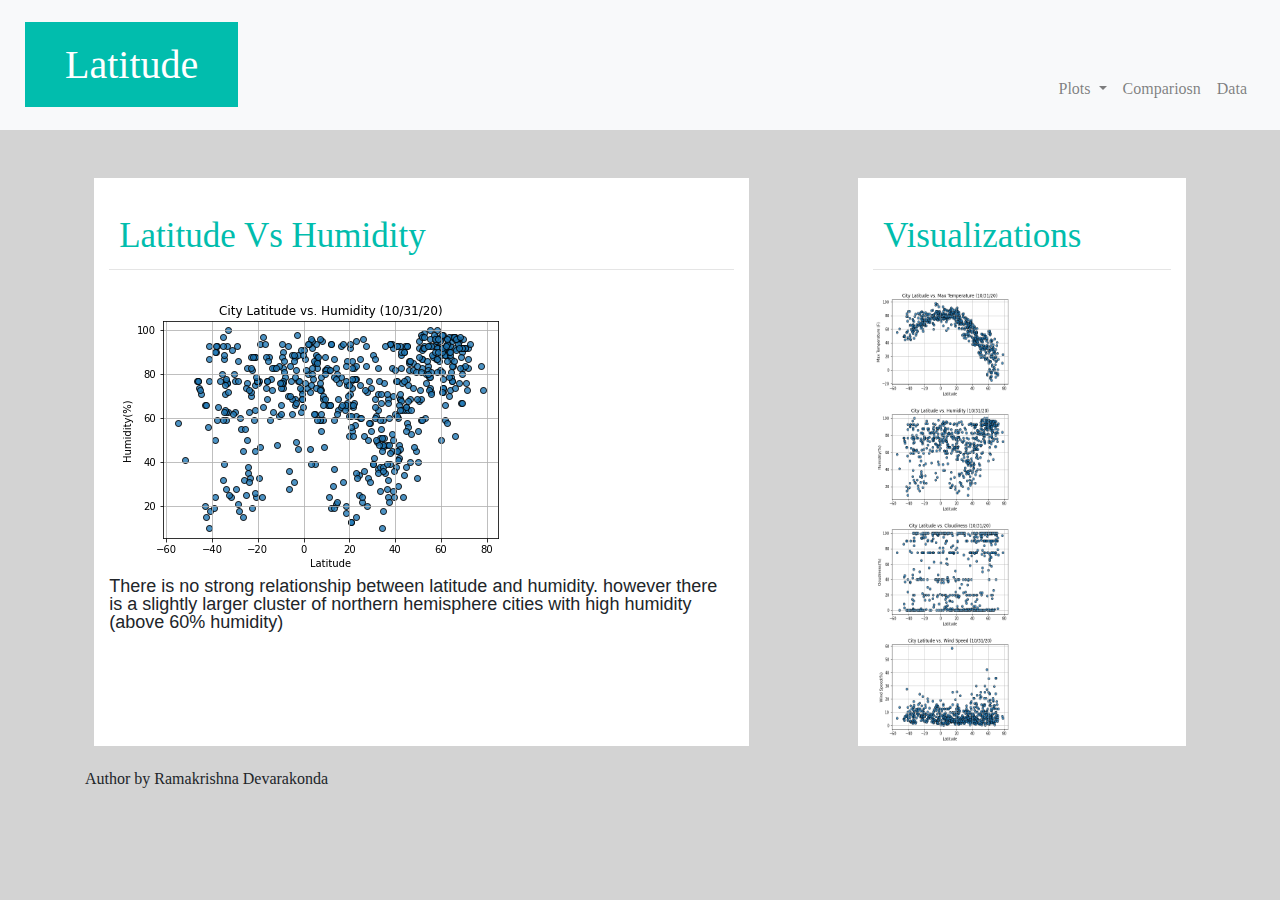
<file: untitled folder/Assets/humidity.html>
<!DOCTYPE html>
<html lang="en-us">

<head>
  <meta charset="UTF-8">
  <title>Latitude Vs Humidity</title>
  <link rel="stylesheet" href="https://stackpath.bootstrapcdn.com/bootstrap/4.3.1/css/bootstrap.min.css" integrity="sha384-ggOyR0iXCbMQv3Xipma34MD+dH/1fQ784/j6cY/iJTQUOhcWr7x9JvoRxT2MZw1T" crossorigin="anonymous">
  <link rel="stylesheet" href="styles.css">
  <link rel="stylesheet" href="reset.css">
  <script src="https://ajax.googleapis.com/ajax/libs/jquery/3.4.1/jquery.min.js"></script>
  <script src="https://cdnjs.cloudflare.com/ajax/libs/popper.js/1.14.7/umd/popper.min.js"></script>
  <script src="https://maxcdn.bootstrapcdn.com/bootstrap/4.3.1/js/bootstrap.min.js"></script>
</head>

<body class="grey-background">

  <!-- -----------------Navigation Bar----------------------------------------------- -->

  <nav class="navbar navbar-expand-lg navbar-light bg-light">
      <div>
        <a class="web-title" style="color:white" href="../../index.html">Latitude</a>
        <button class="navbar-toggler" type="button" data-toggle="collapse" data-target="#navbarNavDropdown" aria-controls="navbarNavDropdown" aria-expanded="false" aria-label="Toggle navigation">
          <span class="navbar-toggler-icon"></span>
        </button>
      </div>
        
      <div class="collapse navbar-collapse mt-5" id="navbarNavDropdown">
        <ul class="navbar-nav ml-auto">
          <li class="nav-item dropdown">
            <a class="nav-link dropdown-toggle" id="navbarDropdownMenuLink" data-toggle="dropdown" aria-haspopup="true" aria-expanded="false" role="button">
              Plots
            </a>
            <ul class="dropdown-menu" role="menu" aria-labelledby="dropdownMenu">
              <a class="dropdown-item" href="./temperature.html">Max Temperature</a>
              <a class="dropdown-item" href="./humidity.html">Humidity</a>
              <a class="dropdown-item" href="./cloudiness.html">Cloudiness</a>
              <a class="dropdown-item" href="./wind_speed.html">Wind Speed</a>
            </ul>
          </li>
          <li class="nav-item">
            <a class="nav-link" href="./comparison.html" tabindex="-1" aria-disabled="true">Compariosn</a>
          </li>
          <li class="nav-item">
            <a class="nav-link" href="./data1.html" tabindex="-1" aria-disabled="true">Data</a>
          </li>          
        </ul>
      </div>
  
    </nav>
  </br>
  </br>
  </br>

<!-- ------------------------------------------------------- -->


<section class="row">

    <div class="col col-10 col-lg-6 col-md-10 box offset-1">
      <h1 class=header>Latitude Vs Humidity</h1>
      <hr>
        <img src="../Visualizations/Latitude vs Humidity Plot.png" alt="Latitude Vs Humidity">
      </br>
        <p class=site_font>There is no strong relationship between latitude and humidity. 
          however there is a slightly larger cluster of northern hemisphere cities with high humidity (above 60% humidity)
        </p>
      </br>
    </div>

    <div class="col col-10 col-lg-3 col-md-10 box offset-1">
      <h2 class=header>Visualizations</h2>
      <hr>
        <a href="temperature.html">
        <img width=150 height=112 src="../Visualizations/Latitude vs Temperature (F).png">
        </a>
        <a href="humidity.html">
        <img width=150 height=112 src="../Visualizations/Latitude vs Humidity Plot.png">
        </a>
        <a href="cloudiness.html">
        <img width=150 height=112 src="../Visualizations/Latitude vs Cloudiness (F).png">
        </a>
        <a href="wind_speed.html">
        <img width=150 height=112 src="../Visualizations/Latitude vs Wind Speed (F).png">
        </a>
    </div>

</section>

<section class="row padding_1">
  <p>Author by Ramakrishna Devarakonda</p>
</section>

</body>


</html>
</file>
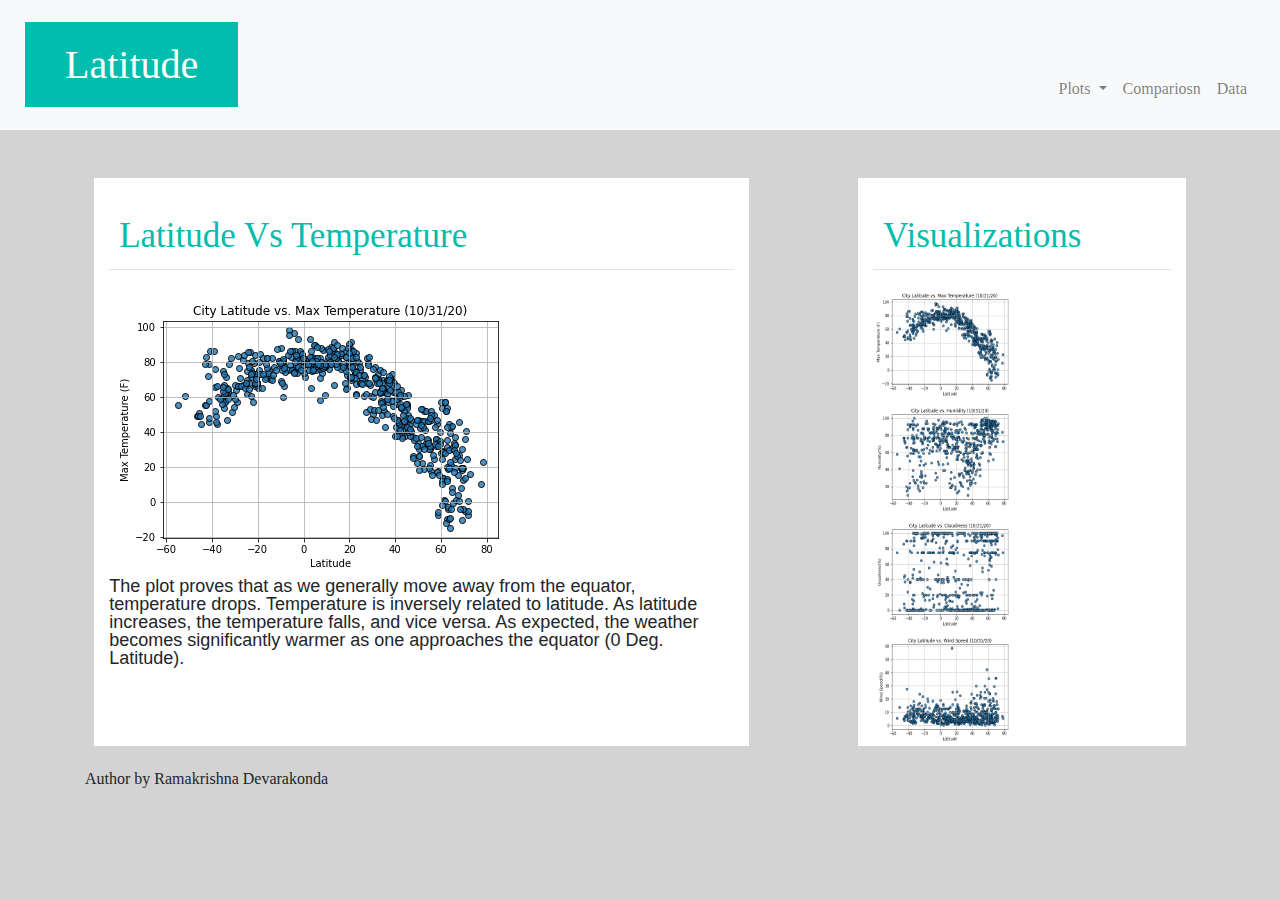
<file: untitled folder/Assets/temperature.html>
<!DOCTYPE html>
<html lang="en-us">

<head>
  <meta charset="UTF-8">
  <title>Latitude Vs Temperature</title>
  <link rel="stylesheet" href="https://stackpath.bootstrapcdn.com/bootstrap/4.3.1/css/bootstrap.min.css" integrity="sha384-ggOyR0iXCbMQv3Xipma34MD+dH/1fQ784/j6cY/iJTQUOhcWr7x9JvoRxT2MZw1T" crossorigin="anonymous">
  <link rel="stylesheet" href="styles.css">
  <link rel="stylesheet" href="reset.css">
  <script src="https://ajax.googleapis.com/ajax/libs/jquery/3.4.1/jquery.min.js"></script>
  <script src="https://cdnjs.cloudflare.com/ajax/libs/popper.js/1.14.7/umd/popper.min.js"></script>
  <script src="https://maxcdn.bootstrapcdn.com/bootstrap/4.3.1/js/bootstrap.min.js"></script>
</head>

<body class="grey-background">

  <!-- -----------------Navigation Bar----------------------------------------------- -->

  <nav class="navbar navbar-expand-lg navbar-light bg-light">
      <div>
        <a class="web-title" style="color:white" href="../../index.html">Latitude</a>
        <button class="navbar-toggler" type="button" data-toggle="collapse" data-target="#navbarNavDropdown" aria-controls="navbarNavDropdown" aria-expanded="false" aria-label="Toggle navigation">
          <span class="navbar-toggler-icon"></span>
        </button>
      </div>
        
      <div class="collapse navbar-collapse mt-5" id="navbarNavDropdown">
        <ul class="navbar-nav ml-auto">
          <li class="nav-item dropdown">
            <a class="nav-link dropdown-toggle" id="navbarDropdownMenuLink" data-toggle="dropdown" aria-haspopup="true" aria-expanded="false" role="button">
              Plots
            </a>
            <ul class="dropdown-menu" role="menu" aria-labelledby="dropdownMenu">
              <a class="dropdown-item" href="./temperature.html">Max Temperature</a>
              <a class="dropdown-item" href="humidity.html">Humidity</a>
              <a class="dropdown-item" href="./cloudiness.html">Cloudiness</a>
              <a class="dropdown-item" href="./wind_speed.html">Wind Speed</a>
            </ul>
          </li>
          <li class="nav-item">
            <a class="nav-link" href="./comparison.html" tabindex="-1" aria-disabled="true">Compariosn</a>
          </li>
          <li class="nav-item">
            <a class="nav-link" href="./data1.html" tabindex="-1" aria-disabled="true">Data</a>
          </li>        
        </ul>
      </div>
  
    </nav>
  </br>
  </br>
  </br>

<!-- ------------------------------------------------------- -->

<section class="row">

    <div class="col col-10 col-lg-6 col-md-10 box offset-1">
      <h1 class=header>Latitude Vs Temperature</h1>
      <hr>
        <img src="../Visualizations/Latitude vs Temperature (F).png" alt="Latitude Vs Temperature">
      </br>
        <p class=site_font>The plot proves that as we generally move away from the equator, temperature drops.
          Temperature is inversely related to latitude. As latitude increases, the temperature falls, and vice versa.
          As expected, the weather becomes significantly warmer as one approaches the equator (0 Deg. Latitude).
        </p>
      </br>
    </div>

    <div class="col col-10 col-lg-3 col-md-10 box offset-1">
      <h2 class=header>Visualizations</h2>
      <hr>
        <a href="temperature.html">
        <img width=150 height=112 src="../Visualizations/Latitude vs Temperature (F).png">
        </a>
        <a href="humidity.html">
        <img width=150 height=112 src="../Visualizations/Latitude vs Humidity Plot.png">
        </a>
        <a href="cloudiness.html">
        <img width=150 height=112 src="../Visualizations/Latitude vs Cloudiness (F).png">
        </a>
        <a href="wind_speed.html">
        <img width=150 height=112 src="../Visualizations/Latitude vs Wind Speed (F).png">
        </a>
    </div>

</section>

<section class="row padding_1">
  <p>Author by Ramakrishna Devarakonda</p>
</section>

</body>



</html>
</file>
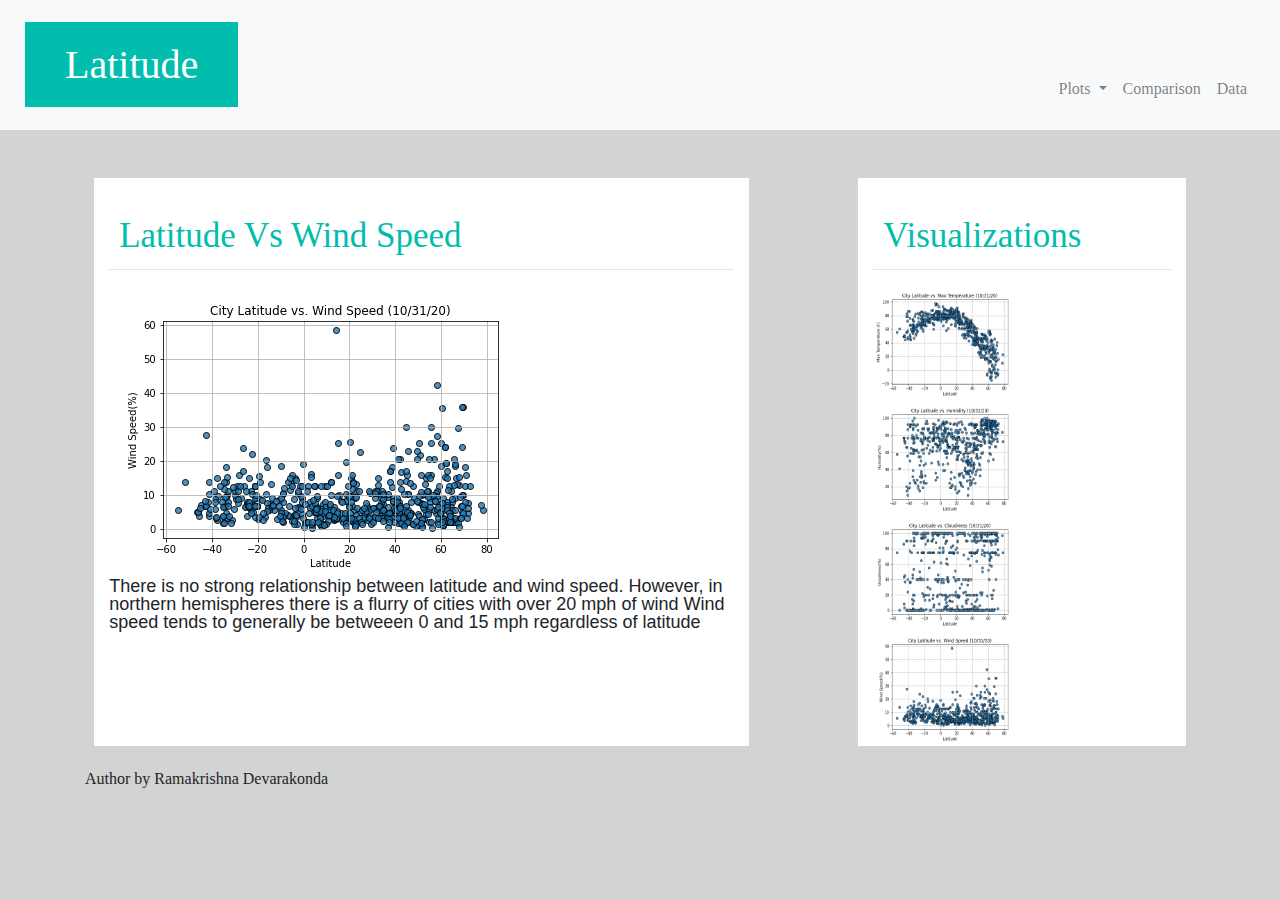
<file: untitled folder/Assets/wind_speed.html>
<!DOCTYPE html>
<html lang="en-us">

<head>
  <meta charset="UTF-8">
  <title>Latitude Vs Wind Speed</title>
  <link rel="stylesheet" href="https://stackpath.bootstrapcdn.com/bootstrap/4.3.1/css/bootstrap.min.css" integrity="sha384-ggOyR0iXCbMQv3Xipma34MD+dH/1fQ784/j6cY/iJTQUOhcWr7x9JvoRxT2MZw1T" crossorigin="anonymous">
  <link rel="stylesheet" href="styles.css">
  <link rel="stylesheet" href="reset.css">
  <script src="https://ajax.googleapis.com/ajax/libs/jquery/3.4.1/jquery.min.js"></script>
  <script src="https://cdnjs.cloudflare.com/ajax/libs/popper.js/1.14.7/umd/popper.min.js"></script>
  <script src="https://maxcdn.bootstrapcdn.com/bootstrap/4.3.1/js/bootstrap.min.js"></script>
</head>

<body class="grey-background">

  <!-- -----------------Navigation Bar----------------------------------------------- -->

  <nav class="navbar navbar-expand-lg navbar-light bg-light">
      <div>
        <a class="web-title" style="color:white" href="../../index.html">Latitude</a>
        <button class="navbar-toggler" type="button" data-toggle="collapse" data-target="#navbarNavDropdown" aria-controls="navbarNavDropdown" aria-expanded="false" aria-label="Toggle navigation">
          <span class="navbar-toggler-icon"></span>
        </button>
      </div>
        
      <div class="collapse navbar-collapse mt-5" id="navbarNavDropdown">
        <ul class="navbar-nav ml-auto">
          <li class="nav-item dropdown">
            <a class="nav-link dropdown-toggle" id="navbarDropdownMenuLink" data-toggle="dropdown" aria-haspopup="true" aria-expanded="false" role="button">
              Plots
            </a>
            <ul class="dropdown-menu" role="menu" aria-labelledby="dropdownMenu">
              <a class="dropdown-item" href="./temperature.html">Max Temperature</a>
              <a class="dropdown-item" href="./humidity.html">Humidity</a>
              <a class="dropdown-item" href="./cloudiness.html">Cloudiness</a>
              <a class="dropdown-item" href="./wind_speed.html">Wind Speed</a>
            </ul>
          </li>
          <li class="nav-item">
            <a class="nav-link" href="comparison.html">Comparison</a>
          </li>
          <li class="nav-item">
            <a class="nav-link" href="data.html">Data</a>
          </li>           
        </ul>
      </div>
  
    </nav>
  </br>
  </br>
  </br>

<!-- ------------------------------------------------------- -->


<section class="row">


  <div class="col col-10 col-lg-6 col-md-10 box offset-1">
    <h1 class=header>Latitude Vs Wind Speed</h1>
    <hr>
      <img src="../Visualizations/Latitude vs Wind Speed (F).png" alt="Latitude Vs Wind Speed">
    </br>
      <p class=site_font>There is no strong relationship between latitude and wind speed. However, 
        in northern hemispheres there is a flurry of cities with over 20 mph of wind
        Wind speed tends to generally be betweeen 0 and 15 mph regardless of latitude</p>
    </br>
  </div>


  <div class="col col-10 col-lg-3 col-md-10 box offset-1">
    <h2 class=header>Visualizations</h2>
    <hr>
      <a href="temperature.html">
      <img width=150 height=112 src="../Visualizations/Latitude vs Temperature (F).png">
      </a>
      <a href="humidity.html">
      <img width=150 height=112 src="../Visualizations/Latitude vs Humidity Plot.png">
      </a>
      <a href="cloudiness.html">
      <img width=150 height=112 src="../Visualizations/Latitude vs Cloudiness (F).png">
      </a>
      <a href="wind_speed.html">
      <img width=150 height=112 src="../Visualizations/Latitude vs Wind Speed (F).png">
      </a>
  </div>

</section>

<section class="row padding_1">
  <p>Author by Ramakrishna Devarakonda</p>
</section>

</body>

</html>
</file>
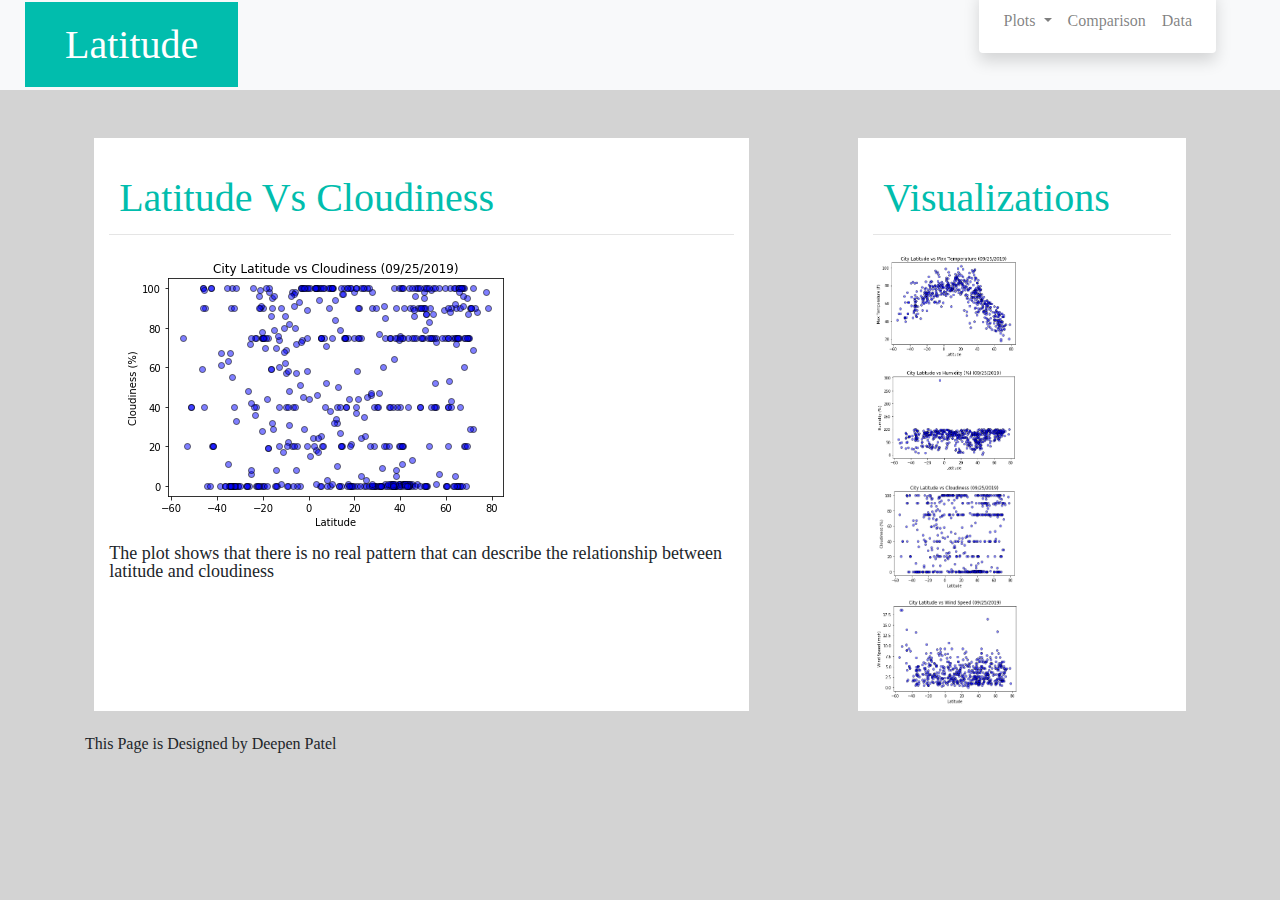
<file: WebVisualizations/Assets/cloudiness.html>
<!DOCTYPE html>
<html lang="en-us">

<head>
  <meta charset="UTF-8">
  <title>Latitude Vs Cloudiness</title>
  <link rel="stylesheet" href="https://stackpath.bootstrapcdn.com/bootstrap/4.3.1/css/bootstrap.min.css" integrity="sha384-ggOyR0iXCbMQv3Xipma34MD+dH/1fQ784/j6cY/iJTQUOhcWr7x9JvoRxT2MZw1T" crossorigin="anonymous">
  <link rel="stylesheet" href="styles.css">
  <link rel="stylesheet" href="reset.css">
  <script src="https://ajax.googleapis.com/ajax/libs/jquery/3.4.1/jquery.min.js"></script>
  <script src="https://cdnjs.cloudflare.com/ajax/libs/popper.js/1.14.7/umd/popper.min.js"></script>
  <script src="https://maxcdn.bootstrapcdn.com/bootstrap/4.3.1/js/bootstrap.min.js"></script>
</head>

<body class="grey-background">


  <!-- -----------------Navigation Bar----------------------------------------------- -->

  <nav class="navbar navbar-expand-lg navbar-light bg-light">
      <div>
        <a class="web-title" style="color:white" href="../index.html">Latitude</a>
        <button class="navbar-toggler" type="button" data-toggle="collapse" data-target="#navbarNavDropdown" aria-controls="navbarNavDropdown" aria-expanded="false" aria-label="Toggle navigation">
          <span class="navbar-toggler-icon"></span>
        </button>
      </div>
        
      <div class="collapse navbar-collapse right-align shadow p-3 mb-5 bg-white rounded" id="navbarNavDropdown">
        <ul class="navbar-nav">
          <li class="nav-item dropdown">
            <a class="nav-link dropdown-toggle" id="navbarDropdownMenuLink" data-toggle="dropdown" aria-haspopup="true" aria-expanded="false" role="button">
              Plots
            </a>
            <ul class="dropdown-menu" role="menu" aria-labelledby="dropdownMenu">
              <a class="dropdown-item" href="temperature.html">Temperature</a>
              <a class="dropdown-item" href="humidity.html">Humidity</a>
              <a class="dropdown-item" href="cloudiness.html">Cloudiness</a>
              <a class="dropdown-item" href="wind_speed.html">Wind Speed</a>
            </ul>
          </li>
          <li class="nav-item">
            <a class="nav-link" href="comparison.html">Comparison</a>
          </li>
          <li class="nav-item">
            <a class="nav-link" href="data.html">Data</a>
          </li>           
        </ul>
      </div>
  
    </nav>
  </br>
  </br>
  </br>

<!-- ------------------------------------------------------- -->


<section class="row">

  <div class="col col-10 col-lg-6 col-md-10 box offset-1">
    <h1 class=header>Latitude Vs Cloudiness</h1>
    <hr>
      <img src="../Visualizations/Latitude Vs Cloudiness.PNG" alt="Latitude Vs Cloudiness">
    </br>
      <p class=site_font>The plot shows that there is no real pattern that can describe the relationship between latitude and cloudiness</p>
    </br>

  </div>

  <div class="col col-10 col-lg-3 col-md-10 box offset-1">
    <h2 class=header>Visualizations</h2>
    <hr>
      <a href="temperature.html">
      <img width=150 height=112 src="../Visualizations/Latitude Vs Temperature.PNG">
      </a>
      <a href="humidity.html">
      <img width=150 height=112 src="../Visualizations/Latitude Vs Humidity.PNG">
      </a>
      <a href="cloudiness.html">
      <img width=150 height=112 src="../Visualizations/Latitude Vs Cloudiness.PNG">
      </a>
      <a href="wind_speed.html">
      <img width=150 height=112 src="../Visualizations/Latitude Vs Wind Speed.PNG">
      </a>
  </div>

</section>

<section class="row padding_1">
  <p>This Page is Designed by Deepen Patel</p>
</section>

</body>



</html>
</file>
<file: untitled folder/Assets/styles.css>
/* Giving the body the specified background color, adding font sizes for the h1 and h3 elements we'll be using */

.navbar {
  padding: 25px;
}

.grey-background{
  background-color: lightgrey;
}

.white-background{
  background-color: white;
}

/* Styling the header, giving it a height, a background color, and some top padding */
.web-title {
  height: 100px;
  padding-top: 20px;
  padding-bottom: 20px;
  padding-left: 40px;
  padding-right: 40px;
  background:rgb(1, 189, 173);
  font-style: bold;
  font-size: 40px;
  font-family: math;
}

.right-align {
  position: absolute;
  right: 5%;
}

.box {
  background: white;
}

.padding_1 {
  padding-top: 25px;
  padding-bottom: 25px;
  padding-left: 100px;
  padding-right: 100px;
}

.left_padding {
  padding-left: 10px;
}

.right_padding {
  padding-right: 10px;
}

.top_padding {
  padding-top: 10px;
}

.bottom_padding {
  padding-bottom: 10px;
}


.header {
  padding-top: 40px;
  padding-left: 10px;
  font-size: 35px;
  font-family: math;
  font-style: bold;
  color: rgb(1, 189, 173);
}

.h2 {
  padding-top: 20px;
  padding-left: 10px;
  font-size: 20px;
  font-family: math;
  font-style: bold;
  color: rgb(1, 189, 173);
}

.site_font {
  font-family: 'Gill Sans', 'Gill Sans MT', Calibri, 'Trebuchet MS', sans-serif;
  font-size: 18px;
}
</file>
<file: WebVisualizations/Assets/styles.css>
/* Giving the body the specified background color, adding font sizes for the h1 and h3 elements we'll be using */

.navbar {
  padding: 25px;
}

.grey-background{
  background-color: lightgrey;
}

.white-background{
  background-color: white;
}

/* Styling the header, giving it a height, a background color, and some top padding */
.web-title {
  height: 100px;
  padding-top: 20px;
  padding-bottom: 20px;
  padding-left: 40px;
  padding-right: 40px;
  background:rgb(1, 189, 173);
  font-style: bold;
  font-size: 40px;
  font-family: math;
}

.right-align {
  position: absolute;
  right: 5%;
}

.box {
  background: white;
}

.padding_1 {
  padding-top: 25px;
  padding-bottom: 25px;
  padding-left: 100px;
  padding-right: 100px;
}

.left_padding {
  padding-left: 10px;
}

.right_padding {
  padding-right: 10px;
}

.top_padding {
  padding-top: 10px;
}

.bottom_padding {
  padding-bottom: 10px;
}


.header {
  padding-top: 40px;
  padding-left: 10px;
  font-size: 40px;
  font-family: math;
  font-style: bold;
  color: rgb(1, 189, 173);
}

.h2 {
  padding-top: 20px;
  padding-left: 10px;
  font-size: 20px;
  font-family: math;
  font-style: bold;
  color: rgb(1, 189, 173);
}

.site_font {
  font-family: math;
  font-size: 18px;
}
</file>
